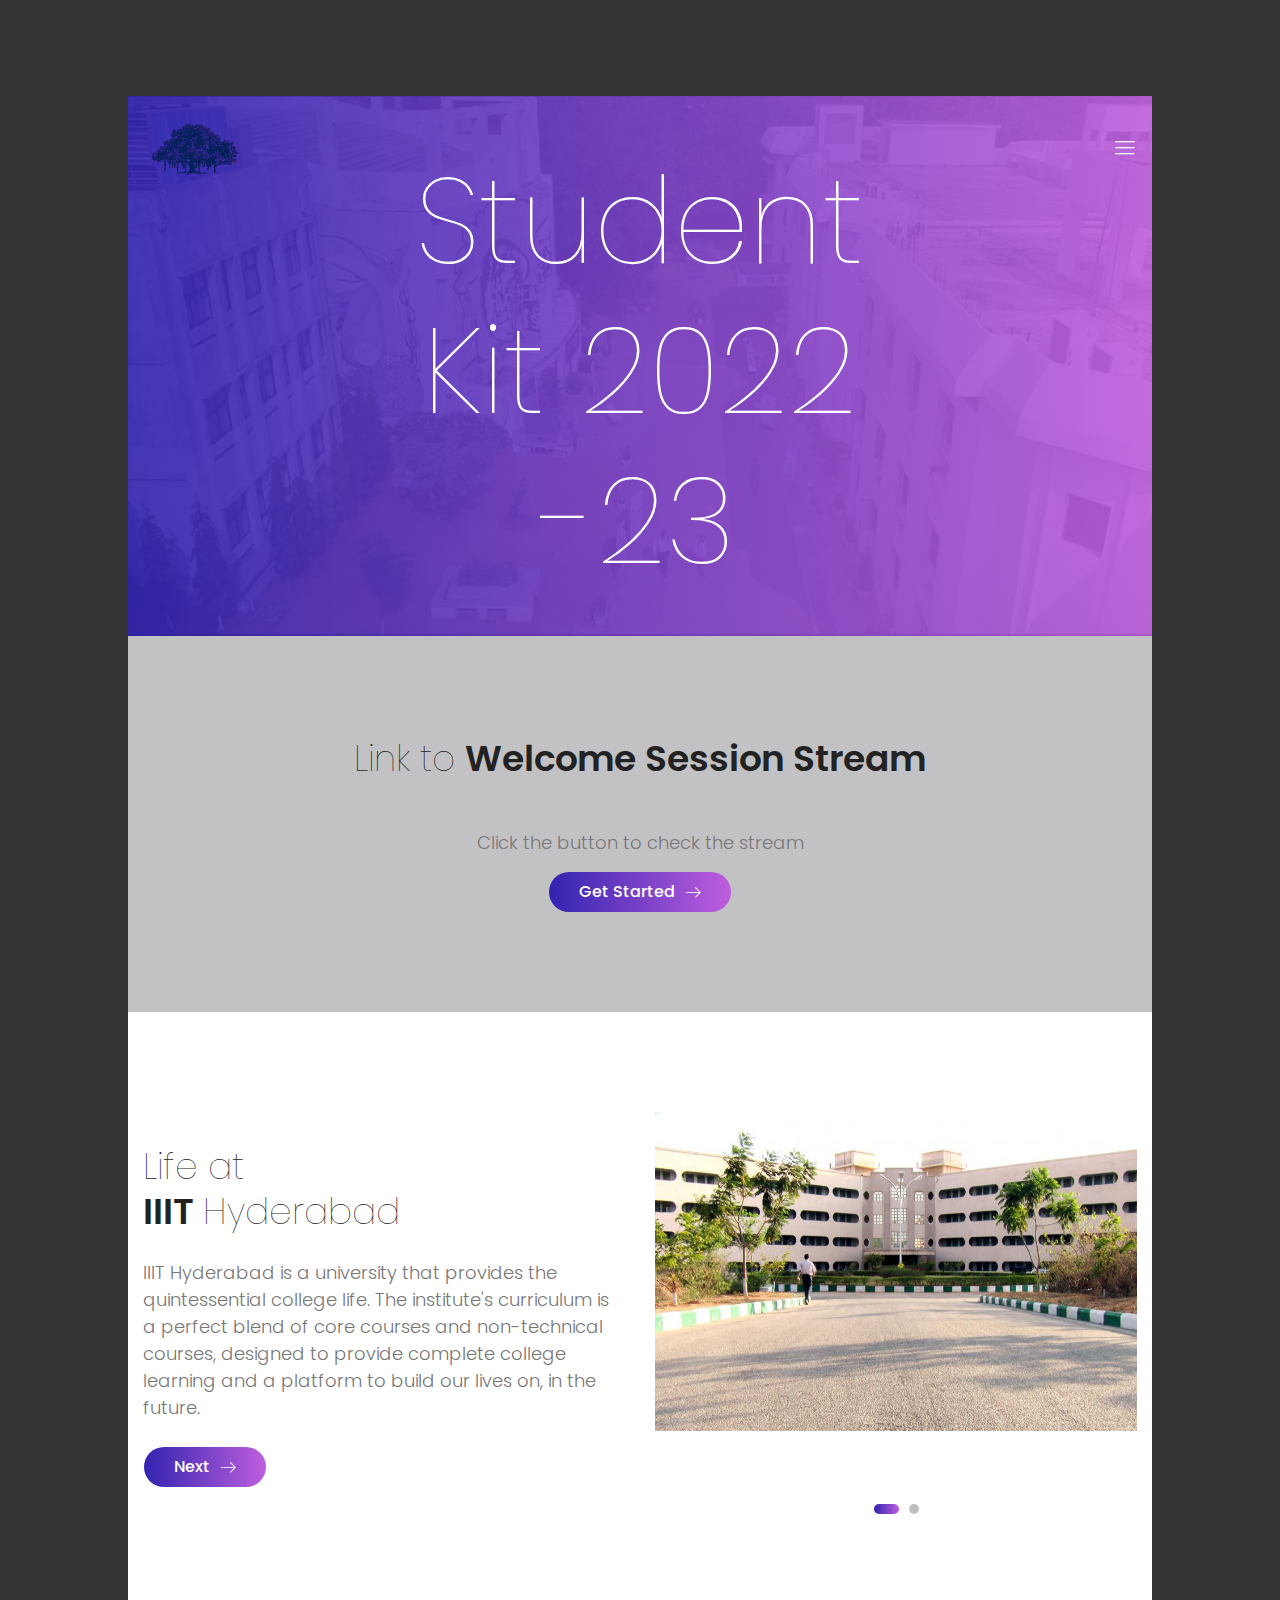
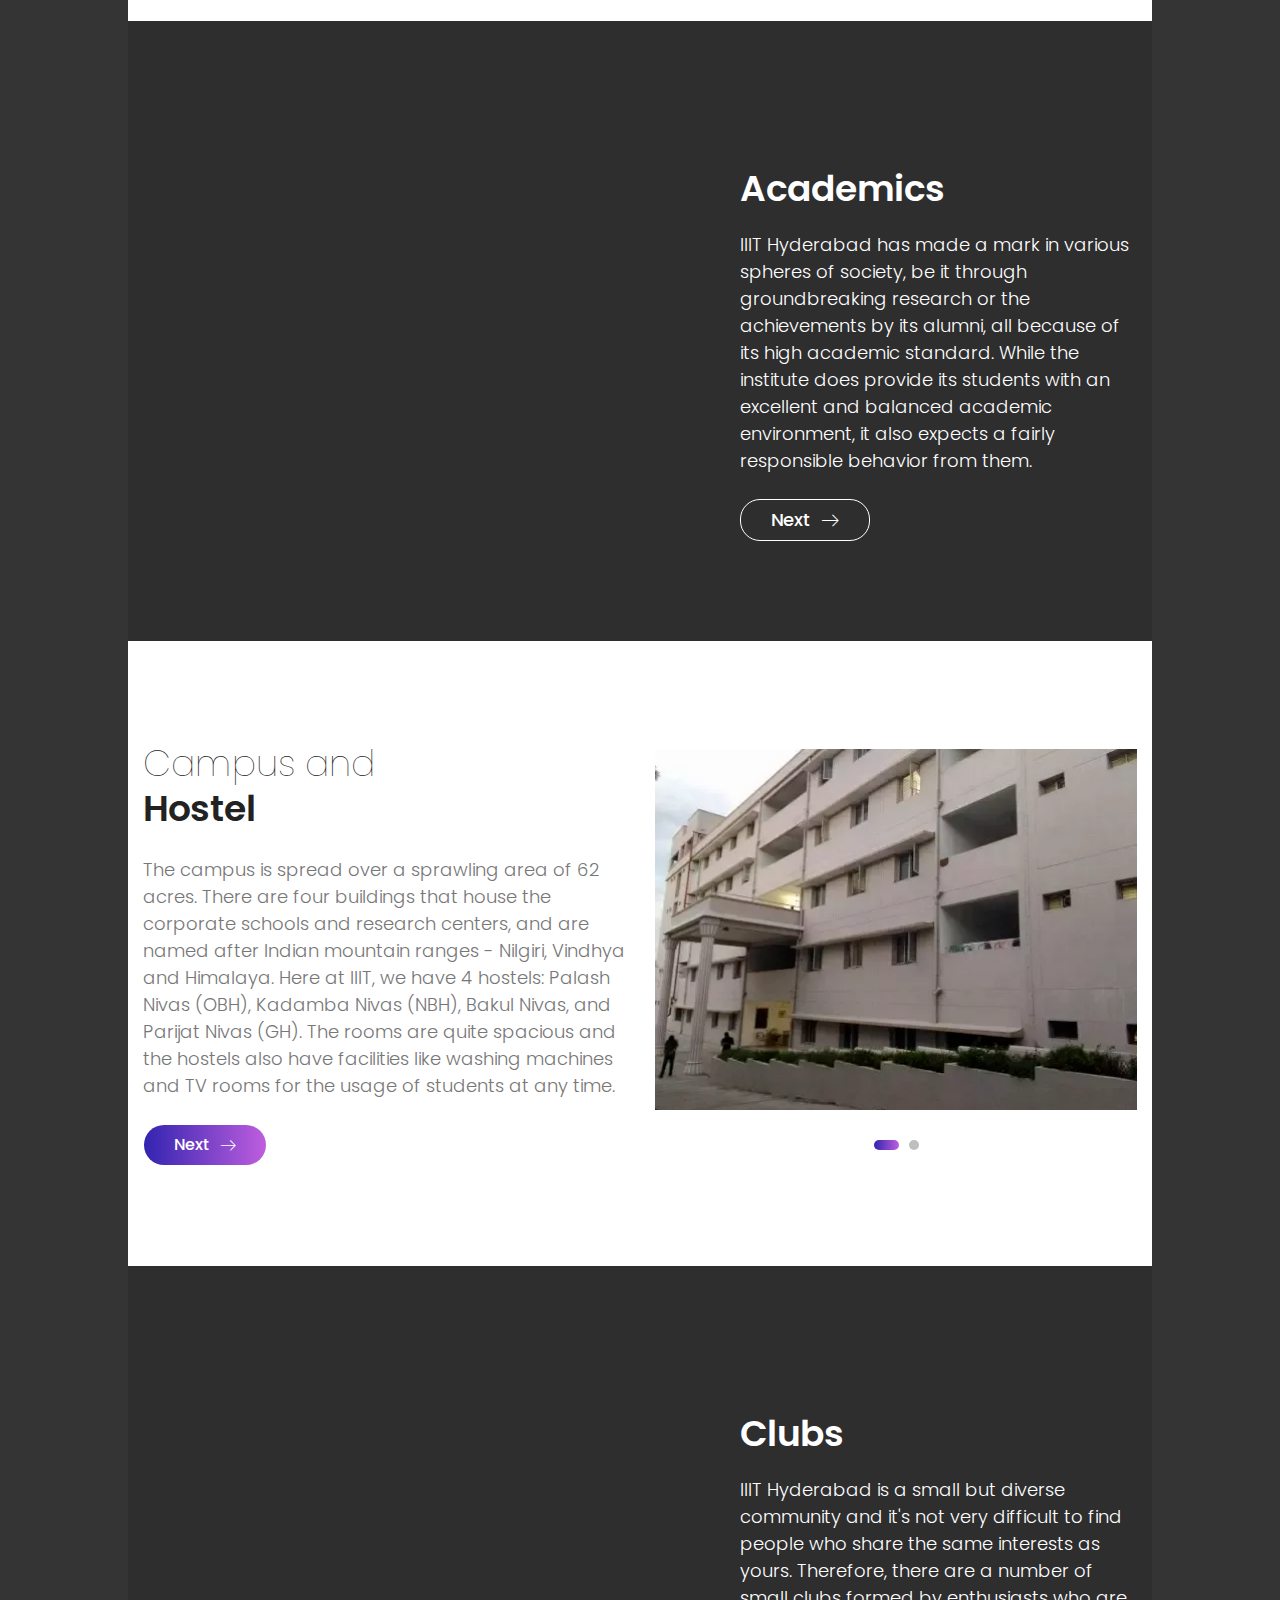
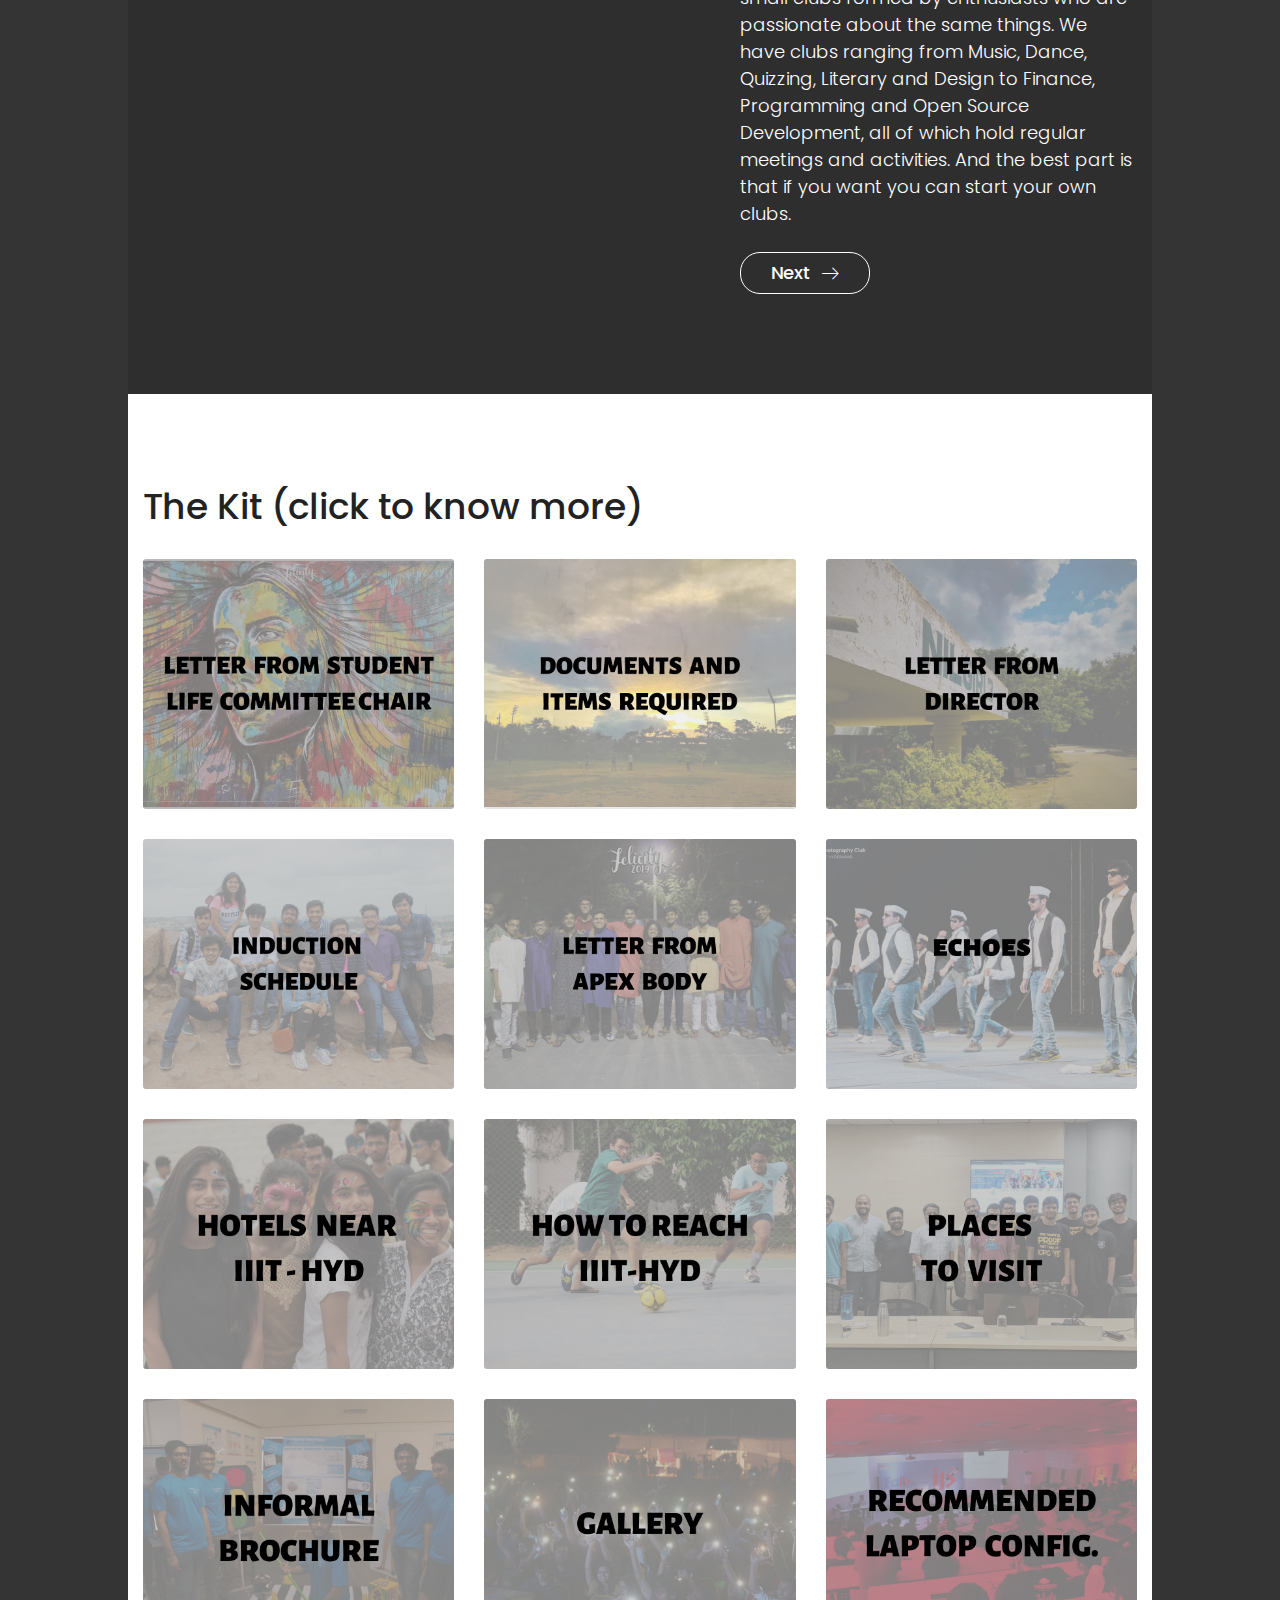
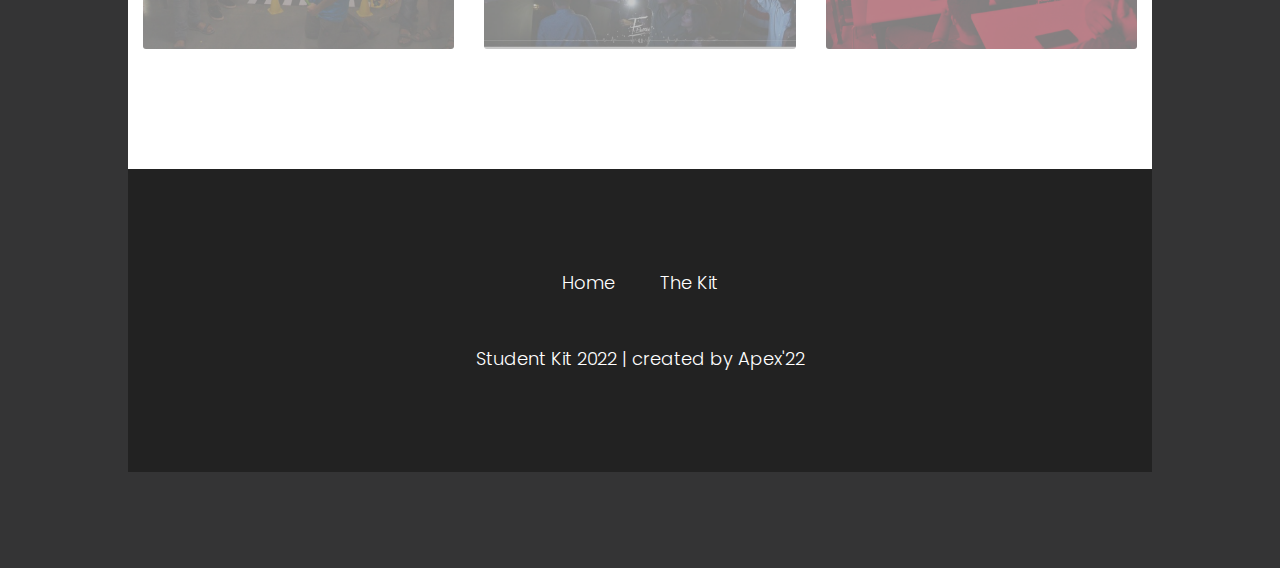
<file: index.html>
<!DOCTYPE html>
<html lang="zxx" class="no-js">
<head>
	<!-- Mobile Specific Meta -->
	<meta name="viewport" content="width=device-width, initial-scale=1, shrink-to-fit=no">
	<!-- Favicon-->
	<link rel="shortcut icon" href="img/fav.png">
	<!-- Author Meta -->
	<meta name="author" content="Colorlib">
	<!-- Meta Description -->
	<meta name="description" content="">
	<!-- Meta Keyword -->
	<meta name="keywords" content="">
	<!-- meta character set -->
	<meta charset="UTF-8">
	<!-- Site Title -->
	<title>Student Kit</title>

	<link href="https://fonts.googleapis.com/css?family=Poppins:100,300,500,600" rel="stylesheet">
		<!--
		CSS
		============================================= -->
		<link rel="stylesheet" href="css/linearicons.css">
		<link rel="stylesheet" href="css/owl.carousel.css">
		<link rel="stylesheet" href="css/font-awesome.min.css">
		<link rel="stylesheet" href="css/nice-select.css">
		<link rel="stylesheet" href="css/magnific-popup.css">
		<link rel="stylesheet" href="css/bootstrap.css">
		<link rel="stylesheet" href="css/main.css">
		<link rel="stylesheet" href="https://cdn.linearicons.com/free/1.0.0/icon-font.min.css">
	</head>
	<body>
		<div class="main-wrapper-first">
			<div class="hero-area relative">
				<header>
					<div class="container">
						<div class="header-wrap">
							<div class="header-top d-flex justify-content-between align-items-center">
								<div class="logo">
									<a href="index.html"><img src="img/iiit-logo.png" alt="" width="55%"></a>
								</div>
								<div class="main-menubar d-flex align-items-center">
									<nav class="hide">
										<a href="index.html">Home</a>
										<button type = "button" onclick = "smoothScroll(document.getElementById('shift'))">THE KIT</button>
									</nav>
									<div class="menu-bar"><span class="lnr lnr-menu"></span></div>
								</div>
							</div>
						</div>
					</div>
				</header>
				<div class="banner-area">
					<div class="overlay overlay-bg"></div>
					<div class="container">
						<div class="row height align-items-center justify-content-center">
							<div class="col-lg-7">
								<div class="banner-content text-center">
									<h1>Student Kit 2022 -23</h1>
									<br>
									<br>
								</div>
							</div>
						</div>
					</div>
				</div>
			</div>
		</div>
		
		<div class="main-wrapper">
				<section class="newsletter-area pt-100 pb-100">
						<div class="container">
							<div class="row justify-content-center align-items-center">
								<div class="text-center">
									<h3>Link to <span>Welcome Session Stream</span></h3>
									<div class="subcribe-form" id="mc_embed_signup">
										<p>Click the button to check the stream</p>
										<a href = "https://youtu.be/VV1bQqB5Z3U" target="_blank">
										<button class="primary-btn hover d-inline-flex align-items-center"><span class="mr-10">Get Started</span><span class="lnr lnr-arrow-right"></span></button></a>
										<div class="info"></div>
									</div>
								</div>
							</div>
						</div>
					</section>
			<!-- Start Feature Area -->
			<section class="featured-area pt-100 pb-100">
				<div class="container">
					<div class="row align-items-center">
						<div class="col-md-6">
							<div class="feature-left">
								<h2>
									Life at <br>
									<span>IIIT</span> Hyderabad
								</h2>
								<p>
									IIIT Hyderabad is a university that provides the quintessential college life. The institute's curriculum is a perfect blend of core courses and non-technical courses, designed to provide complete college learning and a platform to build our lives on, in the future.
								</p>
								<button class="hover primary-btn d-inline-flex align-items-center" onclick = "smoothScroll(document.getElementById('shift1'))"><span class="mr-10">Next</span><span class="lnr lnr-arrow-right"></span></button>
							</div>
						</div>
						<div class="col-md-6">
							<div class="feature-right active-feature-carousel">
								<div class="single-slider item">
									<img src="img/obh.jpg" alt="">
								</div>
								<div class="single-slider item">
									<img src="img/iiit-2.jpg" alt="">
								</div>
							</div>
						</div>
					</div>
				</div>
			</section>
			<!-- End Feature Area -->
			<!-- Start parallux Area -->
			<section class="parallux-area pt-100 pb-100 relative" data-parallax="scroll" data-image-src="img/academics-1.jpg">
				<div id="shift1"></div>
				<div class="overlay overlay-bg"></div>
				<div class="container">
					<div class="row justify-content-end">
						<div class="col-lg-5 col-md-6 col-sm-12">
							<h2>
								 <br>
								<span>Academics</span>
							</h2>
							<p>
								IIIT Hyderabad has made a mark in various spheres of society, be it through groundbreaking research or the achievements by its alumni, all because of its high academic standard. While the institute does provide its students with an excellent and balanced academic environment, it also expects a fairly responsible behavior from them.
							</p>
							<a onclick = "smoothScroll(document.getElementById('shift2'))" class="primary-btn d-inline-flex align-items-center"><span class="mr-10">Next</span><span class="lnr lnr-arrow-right"></span></a>
						</div>
					</div>
				</div>
			</section>
			<section class="featured-area pt-100 pb-100">
				<div id="shift2"></div>
				<div class="container">
					<div class="row align-items-center">
						<div class="col-md-6">
							<div class="feature-left">
								<h2>
									Campus and <br>
									<span>Hostel</span> 
								</h2>
								<p>
									The campus is spread over a sprawling area of 62 acres. There are four buildings that house the corporate schools and research centers, and are named after Indian mountain ranges - Nilgiri, Vindhya and Himalaya. Here at IIIT, we have 4 hostels: Palash Nivas (OBH), Kadamba Nivas (NBH), Bakul Nivas, and Parijat Nivas (GH). The rooms are quite spacious and the hostels also have facilities like washing machines and TV rooms for the usage of students at any time.
								</p>
								<button onclick = "smoothScroll(document.getElementById('shift3'))" class="primary-btn hover d-inline-flex align-items-center"><span class="mr-10">Next</span><span class="lnr lnr-arrow-right"></span></button>
							</div>
						</div>
						<div class="col-md-6">
							<div class="feature-right active-feature-carousel">
								<div class="single-slider item">
									<img src="img/iiit-b.png" alt="" width="30%">
								</div>
								<div class="single-slider item">
									<img src="img/hostel-1.jpg" alt="">
								</div>
							</div>
						</div>
					</div>
				</div>
			</section>
			<section class="parallux-area pt-100 pb-100 relative" data-parallax="scroll" data-image-src="img/clubs-1.jpg">
				<div id="shift3"></div>
				<div class="overlay overlay-bg"></div>
				<div class="container">
					<div class="row justify-content-end">
						<div class="col-lg-5 col-md-6 col-sm-12">
							<h2>
								 <br>
								<span>Clubs</span>
							</h2>
							<p>
								IIIT Hyderabad is a small but diverse community and it's not very difficult to find people who share the same interests as yours. Therefore, there are a number of small clubs formed by enthusiasts who are passionate about the same things. We have clubs ranging from Music, Dance, Quizzing, Literary and Design to Finance, Programming and Open Source Development, all of which hold regular meetings and activities. And the best part is that if you want you can start your own clubs.
							</p>
							<a onclick = "smoothScroll(document.getElementById('shift'))" class="primary-btn d-inline-flex align-items-center"><span class="mr-10">Next</span><span class="lnr lnr-arrow-right"></span></a>
						</div>
					</div>
				</div>
			</section>
			<!-- End parallax Area -->
			<!-- Start service Area -->
			<section class="service-area">
					<div id="shift"></div>
					<div class="container">
					<h1> The Kit (click to know more) </h1>
					<div class="row">
							<div class="col-md-4">
								<a href="./slc_letter.html">
									<div class="single-service" style="background: url(img/gallery/t1.png);">
										<div class="overlay overlay-content">
											<h4 class="text-uppercase">Letter from the Chair - Students Life Committee</h4>
											<p>
												The SLC is the head of all activites related to student life on campus. Have a look at what he has to say to you!
											</p>
										</div>
									</div>
								</a>
							</div>
						<div class="col-md-4">
							<a href="./documents_required.html">
								<div class="single-service" style="background: url(img/gallery/t2.png);">
								<div class="overlay overlay-content">
									<h4 class="text-uppercase">Documents and Items Required</h4>
									<p>
										All you need to bring to IIIT on your first visit.
									</p>
								</div>
							</div>
							</a>
						</div>
						<div class="col-md-4">
							<a href="./director_letter.html">
								<div class="single-service" style="background: url(img/gallery/t3.png);">
								<div class="overlay overlay-content">
									<h4 class="text-uppercase">Letter from Director</h4>
									<p>
										Here's what the Director has to say to you.
									</p>
								</div>
							</div>
							</a>
						</div>
						<div class="col-md-4">
							<a href="./induction_schedule.html">
								<div class="single-service" style="background: url(img/gallery/t4.png);">
								<div class="overlay overlay-content">
									<h4 class="text-uppercase">Induction Schedule</h4>
									<p>
										We've worked hard to build an exciting first few weeks for you.
									</p>
								</div>
							</div>
							</a>
						</div>
						<div class="col-md-4">
							<a href="./apex_letter.html">
								<div class="single-service" style="background: url(img/gallery/t5.png);">
								<div class="overlay overlay-content">
									<h4 class="text-uppercase">Letter from Apex Body</h4>
									<p>
										A hearty welcome from the Apex!
									</p>
								</div>
							</div>
							</a>
						</div>
						<div class="col-md-4">
							<a href="./echoes.html">
								<div class="single-service" style="background: url(img/gallery/t6.png);">
								<div class="overlay overlay-content">
									<h4 class="text-uppercase">Echoes</h4>
									<p>
										Experiences of students.
									</p>
								</div>
							</div>
							</a>
						</div>
						<div class="col-md-4">
							<a href="./hotels.html">
								<div class="single-service" style="background: url(img/gallery/t7.png);">
								<div class="overlay overlay-content p-4">
									<h4 class="text-uppercase">Hotels near IIIT-H</h4>
									<p>
										We understand that finding a place to stay is not always easy. Don't worry we're here to help.
									</p>
								</div>
							</div>
							</a>
						</div>
						<div class="col-md-4">
							<a href="./how_to_reach.html">
								<div class="single-service" style="background: url(img/gallery/t8.png);">
								<div class="overlay overlay-content">
									<h4 class="text-uppercase">How to reach IIIT-Hyd</h4>
									<p>
										We'll help you every step of the way.
									</p>
								</div>
							</div>
							</a>
						</div>
						<div class="col-md-4">
							<a href="./places_to_visit.html">
								<div class="single-service" style="background: url(img/gallery/t9.png);">
								<div class="overlay overlay-content">
									<h4 class="text-uppercase">Places to visit</h4>
									<p>
										Hyderabad is a fun place.
									</p>
								</div>
							</div>
							</a>
						</div>
						<div class="col-md-4">
							<a href="./informal_brochure.html">
								<div class="single-service" style="background: url(img/gallery/t10.png);">
								<div class="overlay overlay-content">
									<h4 class="text-uppercase">Informal Brochure</h4>
									<p>
										An informal introduction to our college.
									</p>
								</div>
							</div>
							</a>
						</div>
						<div class="col-md-4">
								<a href="./gallery.html">
									<div class="single-service" style="background: url(img/gallery/t11.png);">
								<div class="overlay overlay-content">
									<h4 class="text-uppercase">Gallery</h4>
									<p>
										Look at some your senior's memories.
									</p>
								</div>
							</div>
							</a>
						</div>
						<div class="col-md-4">
								<a href="./laptop_specs.html">
									<div class="single-service" style="background: url(img/gallery/t12.png);">
								<div class="overlay overlay-content">
									<h4 class="text-uppercase">Recommended Laptop Configuration</h4>
									<p>

									</p>
								</div>
							</div>
							</a>
						</div>
					</div>
				</div>
			</section>
			<!-- End service Area -->
			<!-- Start footer Area -->
			<footer class="footer-area relative">
				<div class="container">
					<div class="footer-content d-flex flex-column align-items-center">
						<div class="footer-menu">
							<a href="index.html">Home</a>
							<a href="index.html#shift">The Kit</a>

						</div>
						<div class="copy-right-text">Student Kit 2022 | created by Apex'22</div>					
					</div>
				</div>
			</footer>
			<!-- End footer Area -->
		</div>

		<script>
			window.smoothScroll = function(target) {
			var scrollContainer = target;
			do { //find scroll container
				scrollContainer = scrollContainer.parentNode;
				if (!scrollContainer) return;
				scrollContainer.scrollTop += 1;
			} while (scrollContainer.scrollTop == 0);

			var targetY = 0;
			do { //find the top of target relatively to the container
				if (target == scrollContainer) break;
				targetY += target.offsetTop;
			} while (target = target.offsetParent);

			scroll = function(c, a, b, i) {
				i++; if (i > 30) return;
				c.scrollTop = a + (b - a) /30 * i;
				setTimeout(function(){ scroll(c, a, b, i); }, 10);
			}
			// start scrolling
			scroll(scrollContainer, scrollContainer.scrollTop, targetY, 0);
		}
		</script>

		<script src="js/vendor/jquery-2.2.4.min.js"></script>
		<script src="https://cdnjs.cloudflare.com/ajax/libs/popper.js/1.11.0/umd/popper.min.js" integrity="sha384-b/U6ypiBEHpOf/4+1nzFpr53nxSS+GLCkfwBdFNTxtclqqenISfwAzpKaMNFNmj4" crossorigin="anonymous"></script>
		<script src="js/vendor/bootstrap.min.js"></script>
		<script src="js/jquery.ajaxchimp.min.js"></script>
		<script src="js/owl.carousel.min.js"></script>
		<script src="js/jquery.nice-select.min.js"></script>
		<script src="js/parallax.min.js"></script>
		<script src="js/jquery.magnific-popup.min.js"></script>
		<script src="js/main.js"></script>
	</body>
</html>
</file>
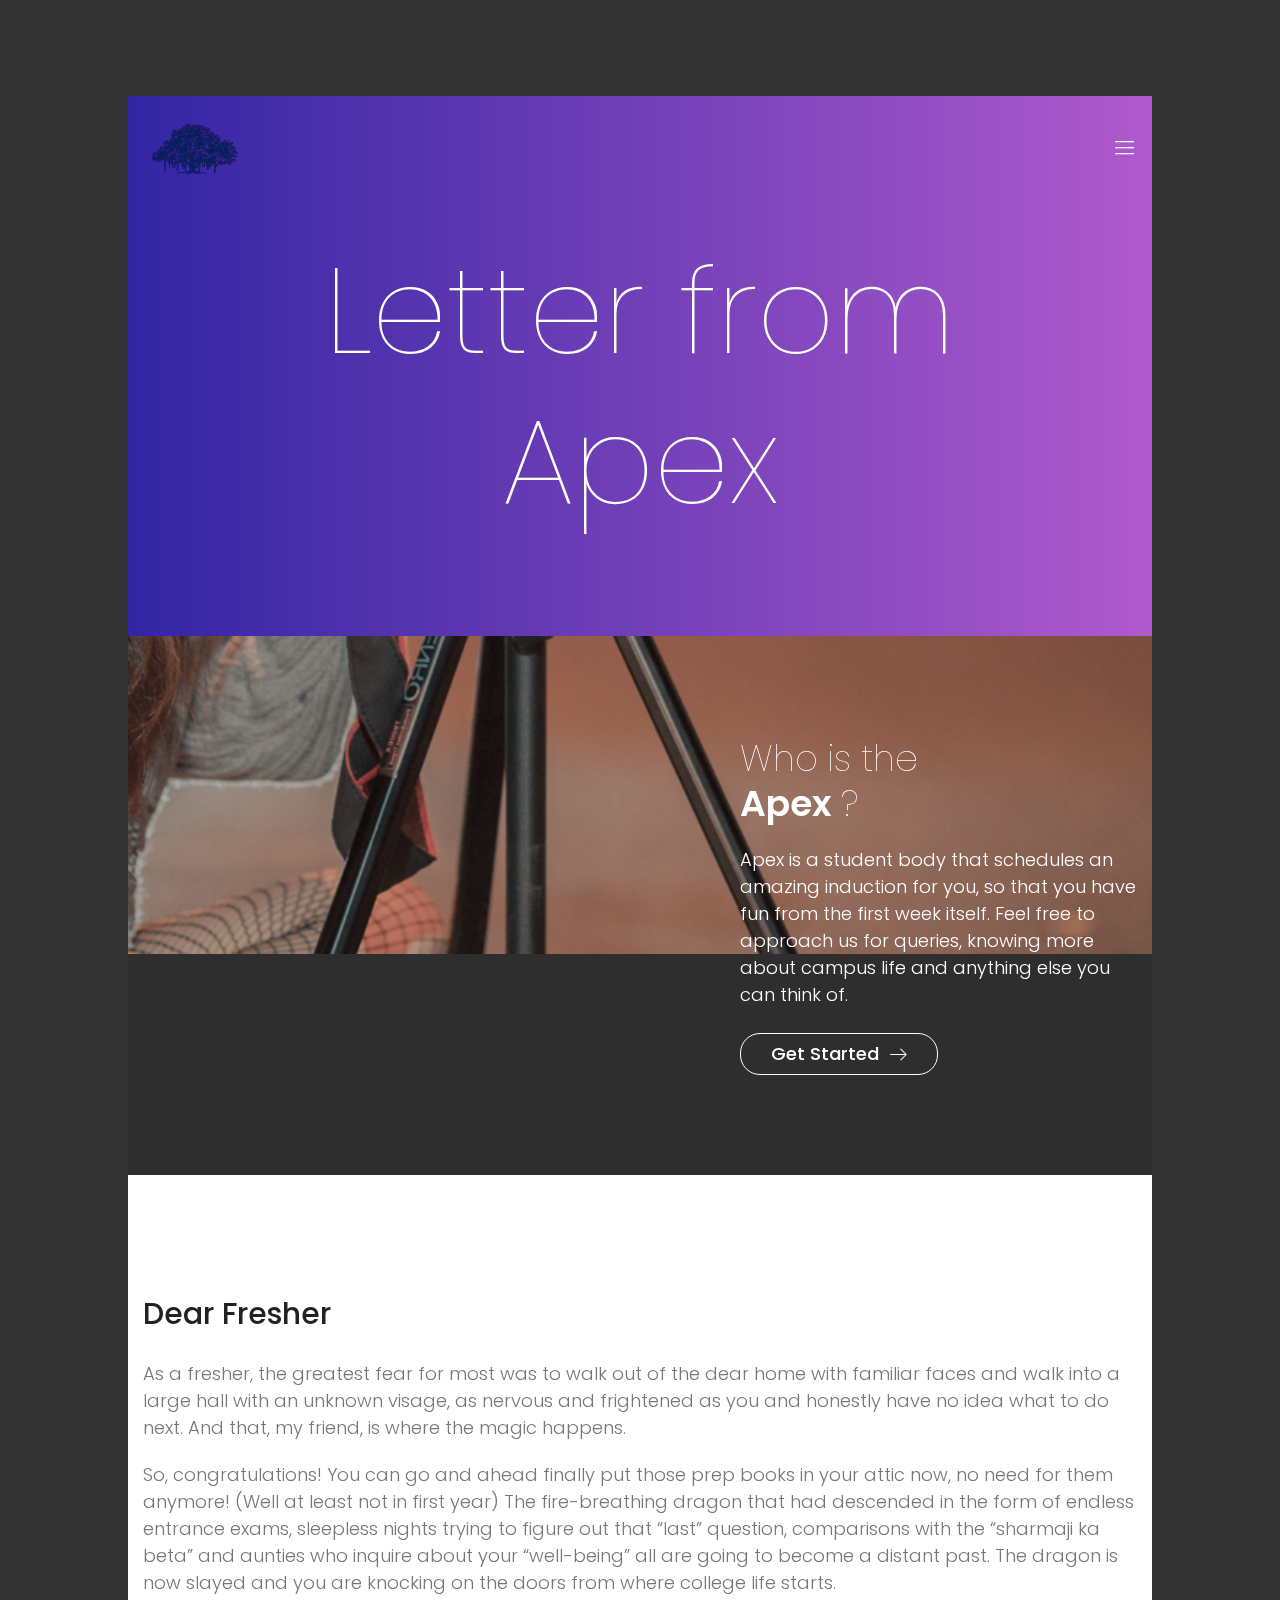
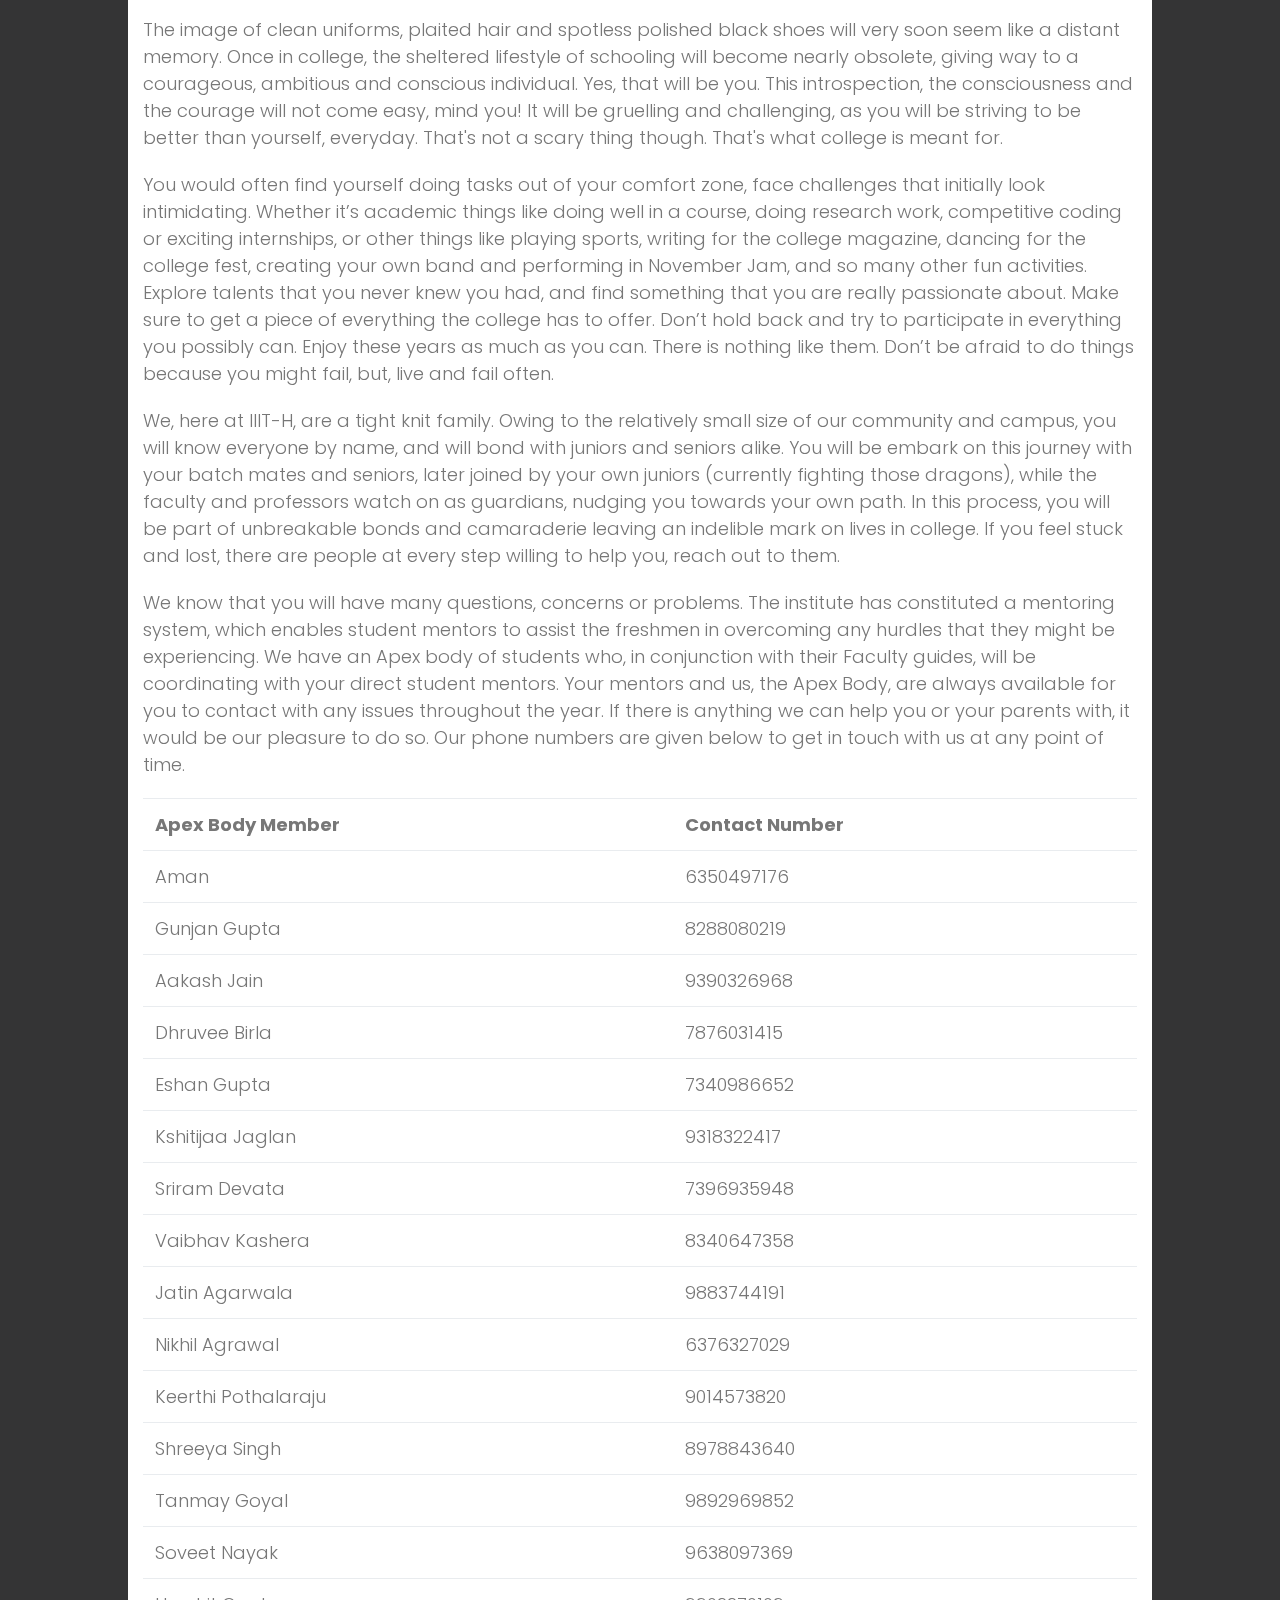
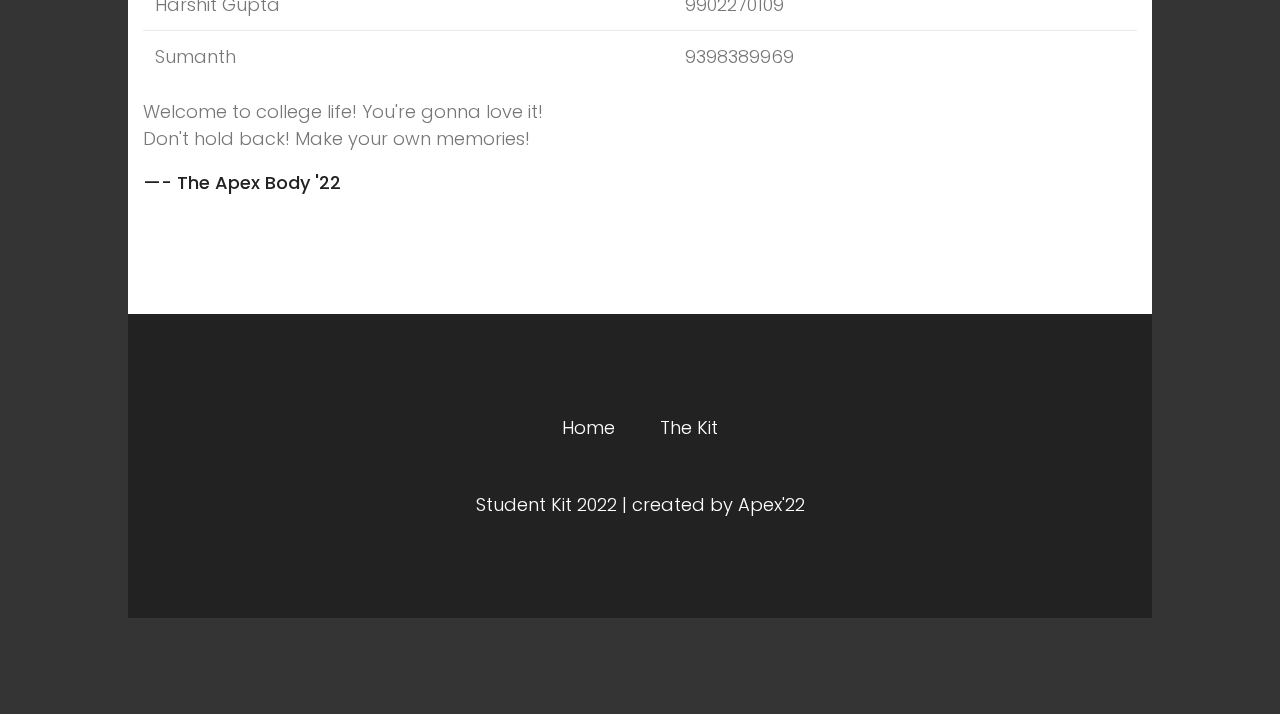
<file: apex_letter.html>
<!DOCTYPE html>
<html lang="zxx" class="no-js">
<head>
	<!-- Mobile Specific Meta -->
	<meta name="viewport" content="width=device-width, initial-scale=1, shrink-to-fit=no">
	<!-- Favicon-->
	<link rel="shortcut icon" href="img/fav.png">
	<!-- Author Meta -->
	<meta name="author" content="CodePixar">
	<!-- Meta Description -->
	<meta name="description" content="">
	<!-- Meta Keyword -->
	<meta name="keywords" content="">
	<!-- meta character set -->
	<meta charset="UTF-8">
	<!-- Site Title -->
	<title>Student Kit</title>

	<link href="https://fonts.googleapis.com/css?family=Poppins:100,300,500,600" rel="stylesheet">
		<!--
		CSS
		============================================= -->
		<link rel="stylesheet" href="css/linearicons.css">
		<link rel="stylesheet" href="css/owl.carousel.css">
		<link rel="stylesheet" href="css/font-awesome.min.css">
		<link rel="stylesheet" href="css/nice-select.css">
		<link rel="stylesheet" href="css/magnific-popup.css">
		<link rel="stylesheet" href="css/bootstrap.css">
		<link rel="stylesheet" href="css/main.css">
		<link rel="stylesheet" href="https://cdn.linearicons.com/free/1.0.0/icon-font.min.css">

	</head>
	<body>
		<div class="main-wrapper-first">
			<div class="hero-area genric-banner relative">
				<header>
					<div class="container">
						<div class="header-wrap">
							<div class="header-top d-flex justify-content-between align-items-center">
								<div class="logo">
									<a href="index.html"><img src="img/iiit-logo.png" alt="" width="55%"></a>
								</div>
								<div class="main-menubar d-flex align-items-center">
									<nav class="hide">
										<a href="index.html">Home</a>
										<a href="index.html#shift">THE KIT</a>

									</nav>
									<div class="menu-bar"><span class="lnr lnr-menu"></span></div>
								</div>
							</div>
						</div>
					</div>
				</header>
				<div class="banner-area">
					<div class="overlay overlay-bg"></div>
					<div class="container">
						<div class="row height align-items-center justify-content-center">
							<div class="col-lg-9">
								<div class="banner-content text-center">
									<!-- <h4 class="text-uppercase">your best partner</h4> -->
									<h1>Letter from Apex</h1>
									<!-- <a href="#" class="primary-btn d-inline-flex align-items-center"><span class="mr-10">Get Started</span><span class="lnr lnr-arrow-right"></span></a> -->
								</div>
							</div>
						</div>
					</div>
				</div>
			</div>
		</div>
		<div class="main-wrapper">
            <!-- Start parallux Area -->
            <section class="parallux-area pt-100 pb-100 relative" data-parallax="scroll" data-image-src="img/parallux-bg.jpg">
				<div class="overlay overlay-bg"></div>
				<div class="container">
					<div class="row justify-content-end">
						<div class="col-lg-5 col-md-6 col-sm-12">
							<h2>
								Who is the <br>
								<span>Apex</span> ?
							</h2>
							<p>
								Apex is a student body that schedules an amazing induction for you, so that you have fun from the first week itself. Feel free to approach us for queries, knowing more about campus life and anything else you can think of.
							</p>
							<a onclick = "smoothScroll(document.getElementById('shift'))" class="primary-btn d-inline-flex align-items-center"><span class="mr-10">Get Started</span><span class="lnr lnr-arrow-right"></span></a>
						</div>
					</div>
				</div>
			</section>

			<!-- End parallux Area -->
			<!-- About Generic Start -->
			<section class="about-generic-area">
				<div class="container border-top-generic">
					<div id="shift"></div>
					<div class="row">
						<div class="col-md-12">
							<div class="img-text">
								<!-- <img src="img/a.jpg" alt="" class="img-fluid float-left mr-20 mb-20"> -->
                                <h2>Dear Fresher</h2>
                                <br>
                                <p>As a fresher, the greatest fear for most was to walk out of the dear home with familiar faces and walk into a large hall with an unknown visage, as nervous and frightened as you and honestly have no idea what to do next. And that, my friend, is where the magic happens.</p>
                            
                                <p>So, congratulations! You can go and ahead finally put those prep books in your attic now, no need for them anymore! (Well at least not in first year) The fire-breathing dragon that had descended in the form of endless entrance exams, sleepless nights trying to figure out that “last” question, comparisons with the “sharmaji ka beta”  and aunties who inquire about your “well-being” all are going to become a distant past. The dragon is now slayed and you are knocking on the doors from where college life starts.</p>
                            
                                <p>The image of clean uniforms, plaited hair and spotless polished black shoes will very soon seem like a distant memory. Once in college, the sheltered lifestyle of schooling will become nearly obsolete, giving way to a courageous, ambitious and conscious individual. Yes, that will be you. This introspection, the consciousness and the courage will not come easy, mind you! It will be gruelling and challenging, as you will be striving to be better than yourself, everyday.  That's not a scary thing though. That's what college is meant for.</p>
                            
                                <p>You would often find yourself doing tasks out of your comfort zone, face challenges that initially look intimidating. Whether it’s academic things like doing well in a course, doing research work, competitive coding or exciting internships, or other things like playing sports, writing for the college magazine, dancing for the college fest, creating your own band and performing in November Jam, and so many other fun activities. Explore talents that you never knew you had, and find something that you are really passionate about. Make sure to get a piece of everything the college has to offer. Don’t hold back and try to participate in everything you possibly can. Enjoy these years as much as you can. There is nothing like them.  Don’t be afraid to do things because you might fail,  but, live and fail often.</p>
                            
                                <p>We, here at IIIT-H, are a tight knit family. Owing to the relatively small size of our community and campus, you will know everyone by name, and will bond with juniors and seniors alike. You will be embark on this journey with your batch mates and seniors, later joined by your own juniors (currently fighting those dragons), while the faculty and professors watch on as guardians, nudging you towards your own path. In this process, you will be part of unbreakable bonds and camaraderie leaving an indelible mark on lives in college. If you feel stuck and lost, there are people at every step willing to help you, reach out to them.</p>
                            
                                <p>We know that you will have many questions, concerns or problems. The institute has constituted a mentoring system, which enables student mentors to assist the freshmen in overcoming any hurdles that they might be experiencing. We have an Apex body of students who, in conjunction with their Faculty guides, will be coordinating with your direct student mentors. Your mentors and us, the Apex Body, are always available for you to contact with any issues throughout the year. If there is anything we can help you or your parents with, it would be our pleasure to do so. Our phone numbers are given below to get in touch with us at any point of time.</p>
                            
                            
                                    <table class="table" id="apex">
                                    <tr>
                                        <th>Apex Body Member</th>
                                        <th>Contact Number</th>
                                    </tr>
                                    <tr>
                                        <td>Aman</td>
                                        <td>6350497176</td>
                                    </tr>
                                    <tr>
                                        <td>Gunjan Gupta</td>
                                        <td>8288080219</td>
                                    </tr>
                                    <tr>
                                        <td>Aakash Jain</td>
                                        <td>9390326968</td>
                                    </tr>
                                    <tr>
                                        <td>Dhruvee Birla</td>
                                        <td>7876031415</td>
                                    </tr>
                                    <tr>
                                        <td>Eshan Gupta</td>
                                        <td>7340986652</td>
                                    </tr>
                                    <tr>
                                        <td>Kshitijaa Jaglan</td>
                                        <td>9318322417</td>
                                    </tr>
                                    <tr>
                                        <td>Sriram Devata</td>
                                        <td>7396935948</td>
                                    </tr>
									<tr>
                                        <td>Vaibhav Kashera</td>
                                        <td>8340647358</td>
                                    </tr>
									<tr>
                                        <td>Jatin Agarwala</td>
                                        <td>9883744191</td>
                                    </tr>
									<tr>
                                        <td>Nikhil Agrawal</td>
                                        <td>6376327029</td>
                                    </tr>
									<tr>
                                        <td>Keerthi Pothalaraju</td>
                                        <td>9014573820</td>
                                    </tr>
									<tr>
                                        <td>Shreeya Singh</td>
                                        <td>8978843640</td>
                                    </tr>
									<tr>
                                        <td>Tanmay Goyal</td>
                                        <td>9892969852</td>
                                    </tr>
									<tr>
                                        <td>Soveet Nayak</td>
                                        <td>9638097369</td>
                                    </tr>
									<tr>
                                        <td>Harshit Gupta</td>
                                        <td>9902270109</td>
                                    </tr>
									<tr>
                                        <td>Sumanth</td>
                                        <td>9398389969</td>
                                    </tr>                            
                                    </table>
                            
                                    <p>Welcome to college life! You're gonna love it!<br>
                                     Don't hold back! Make your own memories!<br>
                                    <h4> —- The Apex Body '22</h4>
                            
                            </div>
					</div>
				</div>
			</section>
			<!-- End Generic Start -->
			<!-- Start Contact Area -->
			<!-- End  Contact Area -->
			<!-- Start newsletter Area -->
			<!-- Start newsletter Area -->
			<!-- Start footer Area -->
			<footer class="footer-area relative">
				<div class="container">
					<div class="footer-content d-flex flex-column align-items-center">
						<div class="footer-menu">
							<a href="index.html">Home</a>
							<a href="index.html#shift">The Kit</a>

						</div>
						<!-- Link back to Colorlib can't be removed. Template is licensed under CC BY 3.0. -->
						<div class="copy-right-text">Student Kit 2022 | created by Apex'22</div>
						<!-- Link back to Colorlib can't be removed. Template is licensed under CC BY 3.0. -->
					</div>
				</div>
			</footer>
			<!-- End footer Area -->
		</div>
		<script src="js/vendor/jquery-2.2.4.min.js"></script>
		<script src="https://cdnjs.cloudflare.com/ajax/libs/popper.js/1.11.0/umd/popper.min.js" integrity="sha384-b/U6ypiBEHpOf/4+1nzFpr53nxSS+GLCkfwBdFNTxtclqqenISfwAzpKaMNFNmj4" crossorigin="anonymous"></script>
		<script src="js/vendor/bootstrap.min.js"></script>
		<script src="js/jquery.ajaxchimp.min.js"></script>
		<script src="js/owl.carousel.min.js"></script>
		<script src="js/jquery.nice-select.min.js"></script>
		<script src="js/parallax.min.js"></script>
		<script src="js/jquery.magnific-popup.min.js"></script>
		<script src="js/main.js"></script>
		<script>
				window.smoothScroll = function(target) {
				var scrollContainer = target;
				do { //find scroll container
					scrollContainer = scrollContainer.parentNode;
					if (!scrollContainer) return;
					scrollContainer.scrollTop += 1;
				} while (scrollContainer.scrollTop == 0);
	
				var targetY = 0;
				do { //find the top of target relatively to the container
					if (target == scrollContainer) break;
					targetY += target.offsetTop;
				} while (target = target.offsetParent);
	
				scroll = function(c, a, b, i) {
					i++; if (i > 30) return;
					c.scrollTop = a + (b - a) /30 * i;
					setTimeout(function(){ scroll(c, a, b, i); }, 10);
				}
				// start scrolling
				scroll(scrollContainer, scrollContainer.scrollTop, targetY, 0);
			}
			</script>
	</body>
</html>
</file>
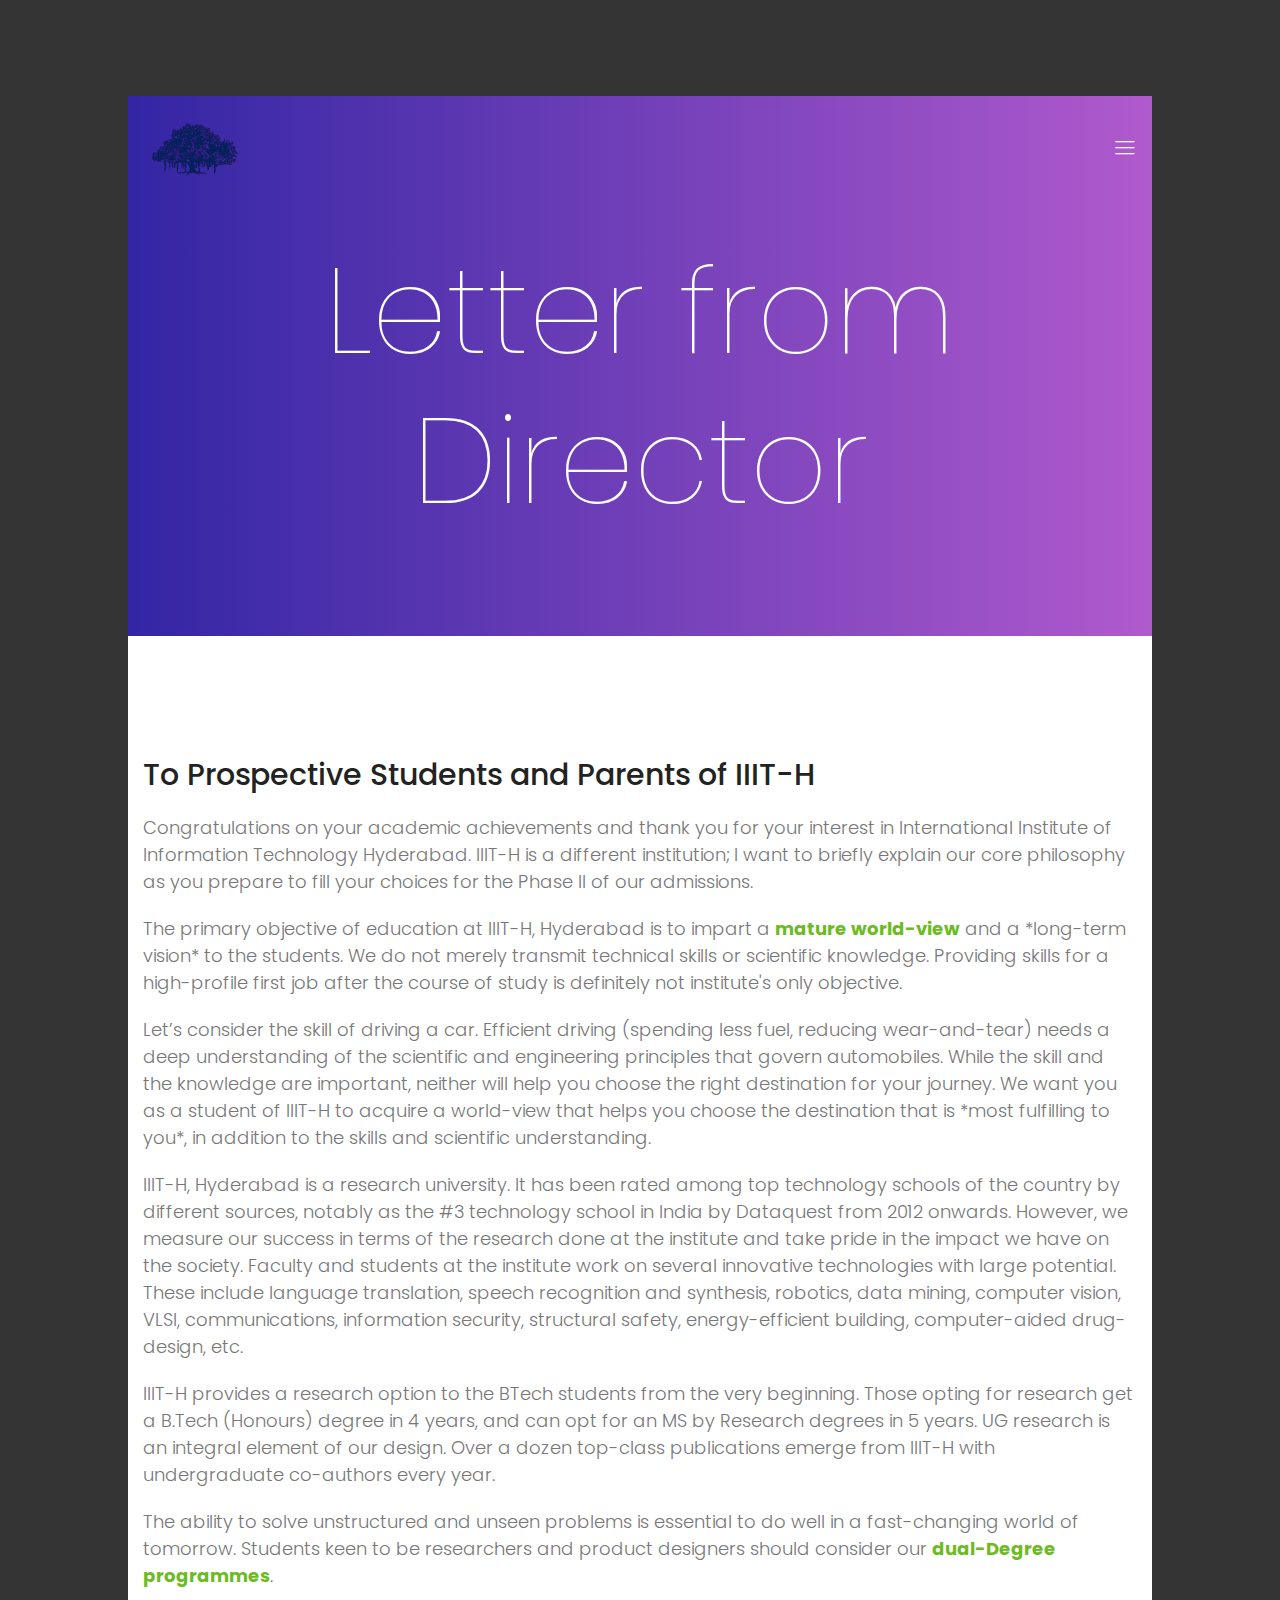
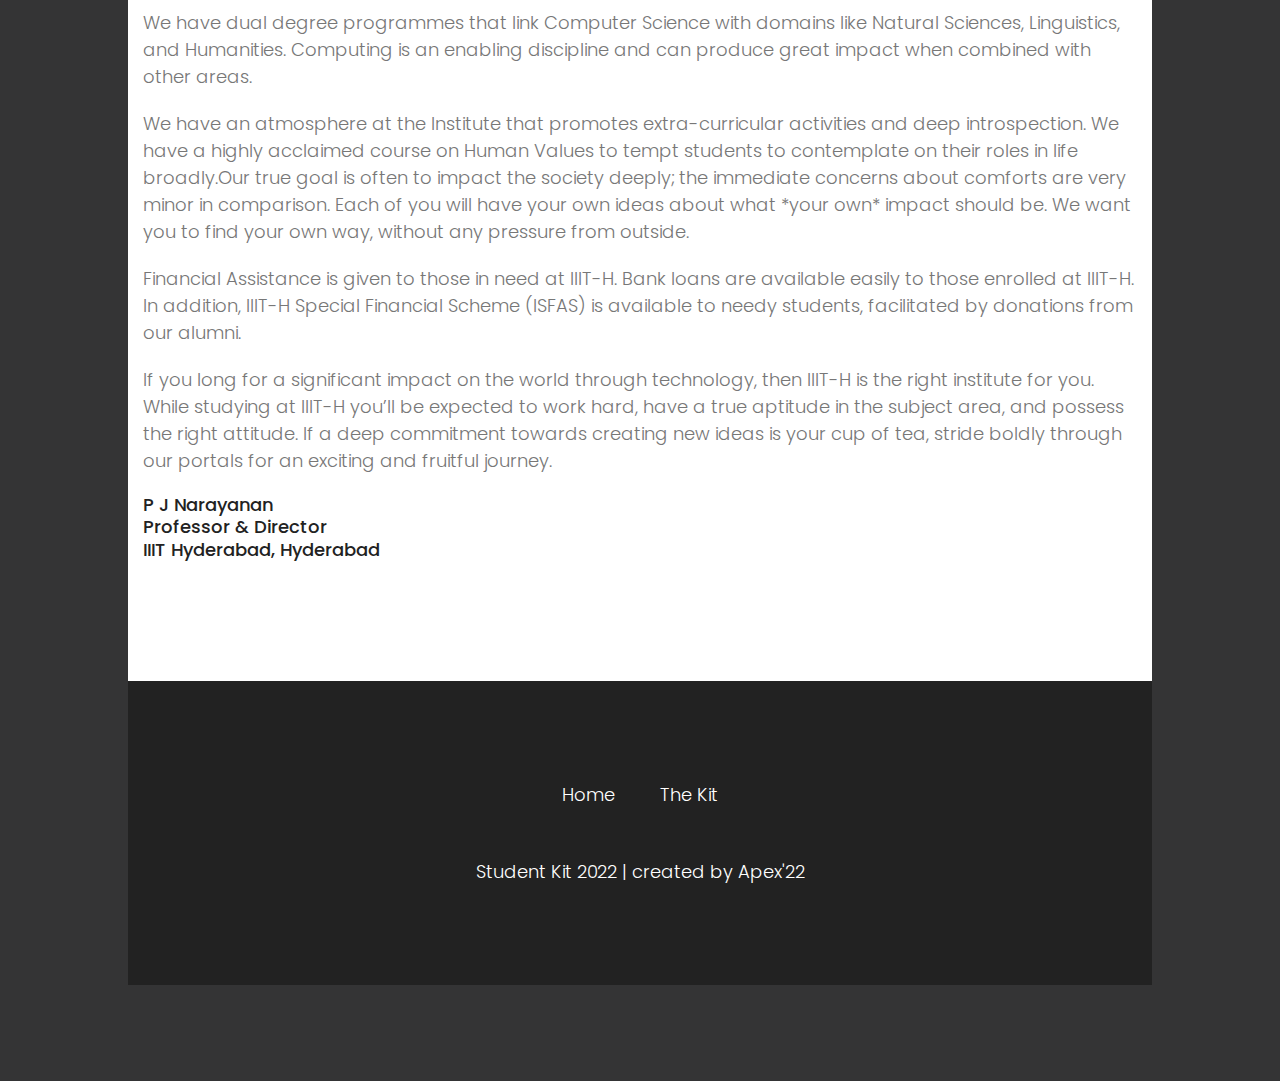
<file: director_letter.html>
<!DOCTYPE html>
<html lang="zxx" class="no-js">
<head>
	<!-- Mobile Specific Meta -->
	<meta name="viewport" content="width=device-width, initial-scale=1, shrink-to-fit=no">
	<!-- Favicon-->
	<link rel="shortcut icon" href="img/fav.png">
	<!-- Author Meta -->
	<meta name="author" content="CodePixar">
	<!-- Meta Description -->
	<meta name="description" content="">
	<!-- Meta Keyword -->
	<meta name="keywords" content="">
	<!-- meta character set -->
	<meta charset="UTF-8">
	<!-- Site Title -->
	<title>Student Kit</title>

	<link href="https://fonts.googleapis.com/css?family=Poppins:100,300,500,600" rel="stylesheet">
		<!--
		CSS
		============================================= -->
		<link rel="stylesheet" href="css/linearicons.css">
		<link rel="stylesheet" href="css/owl.carousel.css">
		<link rel="stylesheet" href="css/font-awesome.min.css">
		<link rel="stylesheet" href="css/nice-select.css">
		<link rel="stylesheet" href="css/magnific-popup.css">
		<link rel="stylesheet" href="css/bootstrap.css">
		<link rel="stylesheet" href="css/main.css">
		<link rel="stylesheet" href="https://cdn.linearicons.com/free/1.0.0/icon-font.min.css">

	</head>
	<body>
		<div class="main-wrapper-first">
			<div class="hero-area genric-banner relative">
				<header>
					<div class="container">
						<div class="header-wrap">
							<div class="header-top d-flex justify-content-between align-items-center">
								<div class="logo">
									<a href="index.html"><img src="img/iiit-logo.png" alt="" width="55%"></a>
								</div>
								<div class="main-menubar d-flex align-items-center">
									<nav class="hide">
										<a href="index.html">Home</a>
										<a href="index.html#shift">THE KIT</a>

									</nav>
									<div class="menu-bar"><span class="lnr lnr-menu"></span></div>
								</div>
							</div>
						</div>
					</div>
				</header>
				<div class="banner-area">
					<div class="overlay overlay-bg"></div>
					<div class="container">
						<div class="row height align-items-center justify-content-center">
							<div class="col-lg-9">
								<div class="banner-content text-center">
									<!-- <h4 class="text-uppercase">your best partner</h4> -->
									<h1>Letter from Director</h1>
									<!-- <a href="#" class="primary-btn d-inline-flex align-items-center"><span class="mr-10">Get Started</span><span class="lnr lnr-arrow-right"></span></a> -->
								</div>
							</div>
						</div>
					</div>
				</div>
			</div>
		</div>
		<div class="main-wrapper">
			<!-- Start parallux Area -->
			<!-- End parallux Area -->
			<!-- About Generic Start -->
			<section class="about-generic-area">
				<div class="container border-top-generic">
					<div class="row">
						<div class="col-md-12">
							<div class="img-text">
								<!-- <img src="img/a.jpg" alt="" class="img-fluid float-left mr-20 mb-20"> -->
                                <h2>To Prospective Students and Parents of IIIT-H</h2>
                                <p></p>
                                <p>Congratulations on your academic achievements and thank you for your interest in International Institute of Information Technology Hyderabad. IIIT-H is a different institution; I want to briefly explain our core philosophy as you prepare to fill your choices for the Phase II of our admissions.</p>
                                <p>The primary objective of education at IIIT-H, Hyderabad is to impart a <b style="font-weight: bold;">mature world-view</b> and a *long-term vision* to the students.  We do not merely transmit technical skills or scientific knowledge. Providing skills for a high-profile first job after the course of study is definitely not institute's only objective.</p>
                                <p>Let’s consider the skill of driving a car. Efficient driving (spending less fuel, reducing wear-and-tear) needs a deep understanding of the scientific and engineering principles that govern automobiles. While the skill and the knowledge are important, neither will help you choose the right destination for your journey. We want you as a student of IIIT-H to acquire a world-view that helps you choose the destination that is *most fulfilling to you*, in addition to the skills and scientific understanding.</p>
                                <p>IIIT-H, Hyderabad is a research university. It has been rated among top technology schools of the country by different sources, notably as the #3 technology school in India by Dataquest from 2012 onwards. However, we measure our success in terms of the research done at the institute and take pride in the impact we have on the society. Faculty and students at the institute work on several innovative technologies with large potential. These include language translation, speech recognition and synthesis, robotics, data mining, computer vision, VLSI, communications, information security, structural safety, energy-efficient building, computer-aided drug-design, etc.</p>
                                <p>IIIT-H provides a research option to the BTech students from the very beginning. Those opting for research get a B.Tech (Honours) degree in 4 years, and can opt for an MS by Research degrees in 5 years. UG research is an integral element of our design. Over a dozen top-class publications emerge from IIIT-H with undergraduate co-authors every year.</p>
                                <p>The ability to solve unstructured and unseen problems is essential to do well in a fast-changing world of tomorrow.  Students keen to be researchers and product designers should consider our <b style="font-weight: bold;">dual-Degree programmes</b>.</p>		
                                        <p>We have dual degree programmes that link Computer Science with domains like Natural Sciences, Linguistics, and Humanities. Computing is an enabling discipline and can produce great impact when combined with other areas.</p>
                                <p>We have an atmosphere at the Institute that promotes extra-curricular activities and deep introspection. We have a highly acclaimed course on Human Values to tempt students to contemplate on their roles in life broadly.Our true goal is often to impact the society deeply; the immediate concerns about comforts are very minor in comparison. Each of you will have your own ideas about what *your own* impact should be. We want you to find your own way, without any pressure from outside.</p>
                                <p>Financial Assistance is given to those in need at IIIT-H. Bank loans are available easily to those enrolled at IIIT-H. In addition, IIIT-H Special Financial Scheme (ISFAS) is available to needy students, facilitated by donations from our alumni.</p>
                        
                                <p>If you long for a significant impact on the world through technology, then IIIT-H is the right institute for you. While studying at IIIT-H you’ll be expected to work hard, have a true aptitude in the subject area, and possess the right attitude. If a deep commitment towards creating new ideas is your cup of tea, stride boldly through our portals for an exciting and fruitful journey.</p>
                        
                                <h4>P J Narayanan</h4>
                                <h4>Professor & Director</h4>
                                <h4>IIIT Hyderabad, Hyderabad</h4>
                            </div>
					</div>
				</div>
			</section>
			<!-- End Generic Start -->
			<!-- Start Contact Area -->
			<!-- End  Contact Area -->
			<!-- Start newsletter Area -->
			<!-- Start newsletter Area -->
			<!-- Start footer Area -->
			<footer class="footer-area relative">
				<div class="container">
					<div class="footer-content d-flex flex-column align-items-center">
						<div class="footer-menu">
							<a href="index.html">Home</a>
							<a href="index.html#shift">The Kit</a>

						</div>
						<!-- Link back to Colorlib can't be removed. Template is licensed under CC BY 3.0. -->
						<div class="copy-right-text">Student Kit 2022 | created by Apex'22</div>
						<!-- Link back to Colorlib can't be removed. Template is licensed under CC BY 3.0. -->
					</div>
				</div>
			</footer>
			<!-- End footer Area -->
		</div>
		<script src="js/vendor/jquery-2.2.4.min.js"></script>
		<script src="https://cdnjs.cloudflare.com/ajax/libs/popper.js/1.11.0/umd/popper.min.js" integrity="sha384-b/U6ypiBEHpOf/4+1nzFpr53nxSS+GLCkfwBdFNTxtclqqenISfwAzpKaMNFNmj4" crossorigin="anonymous"></script>
		<script src="js/vendor/bootstrap.min.js"></script>
		<script src="js/jquery.ajaxchimp.min.js"></script>
		<script src="js/owl.carousel.min.js"></script>
		<script src="js/jquery.nice-select.min.js"></script>
		<script src="js/parallax.min.js"></script>
		<script src="js/jquery.magnific-popup.min.js"></script>
		<script src="js/main.js"></script>
	</body>
</html>
</file>
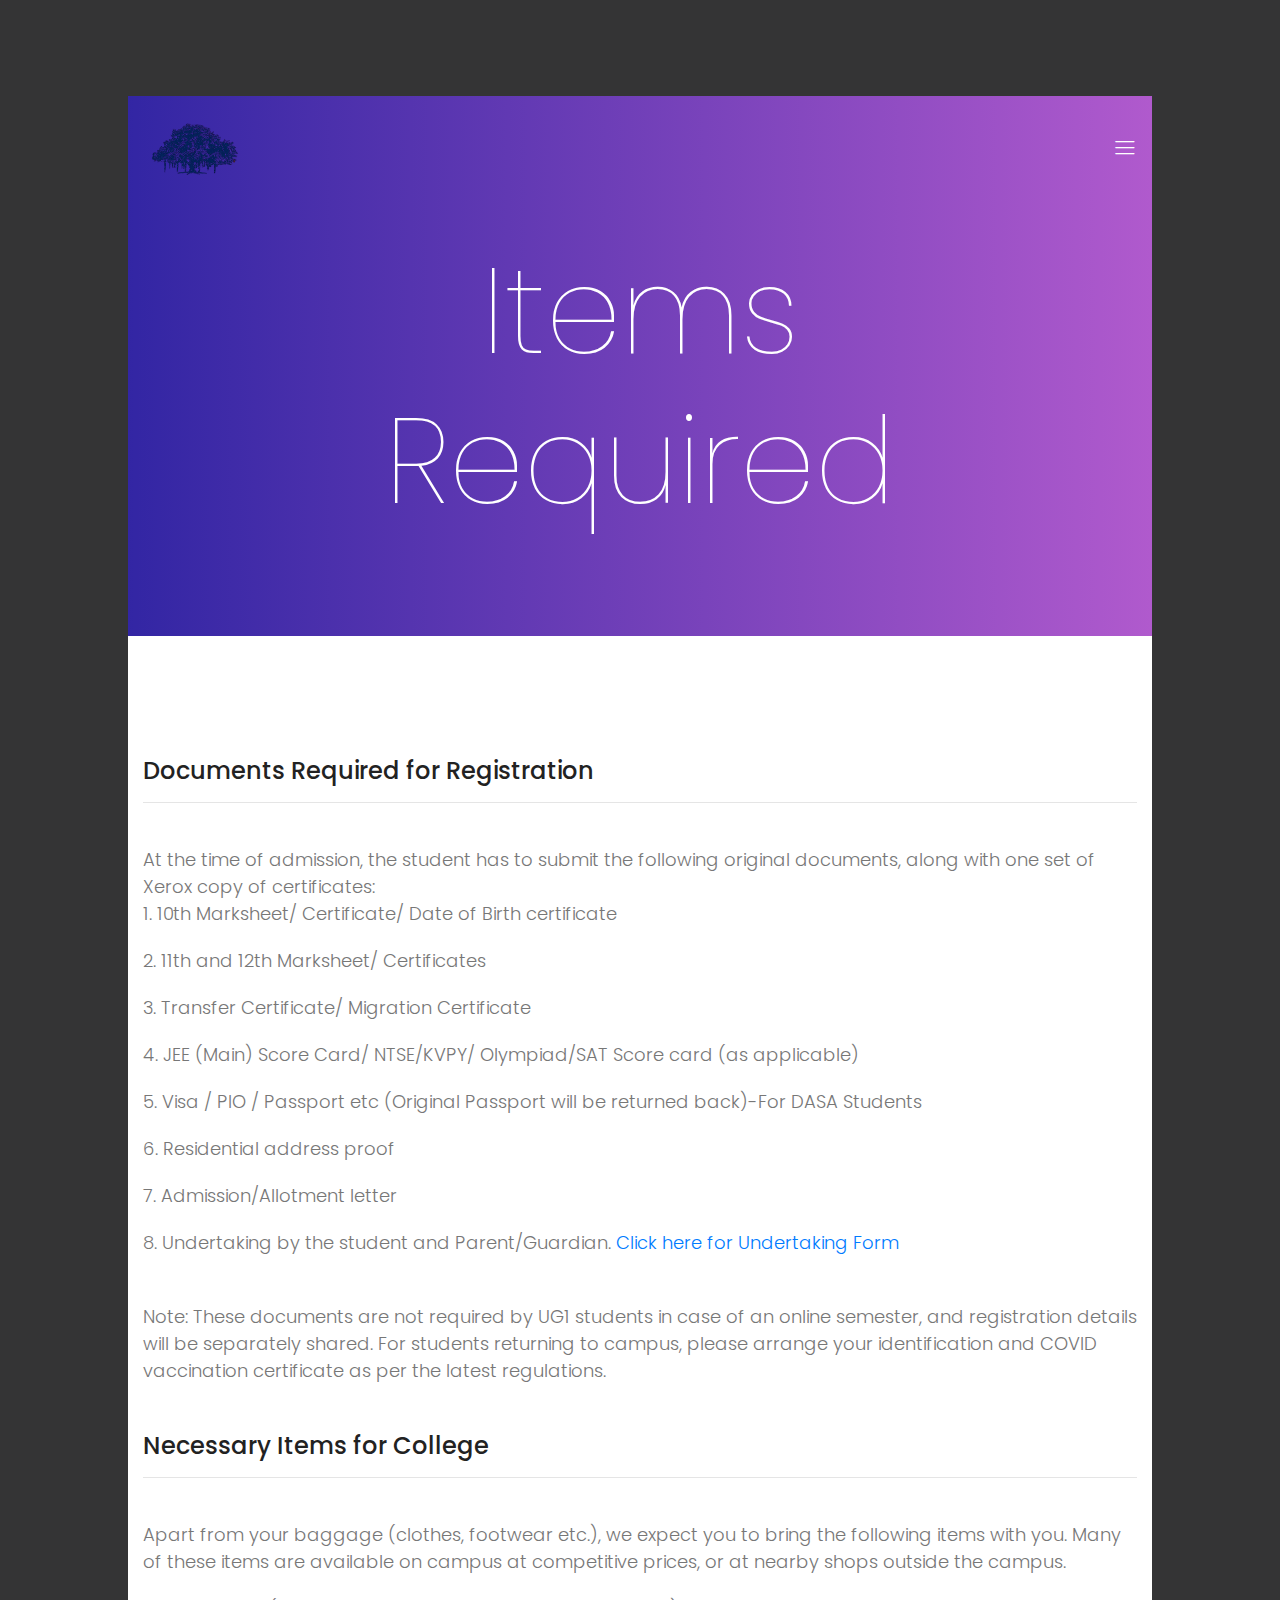
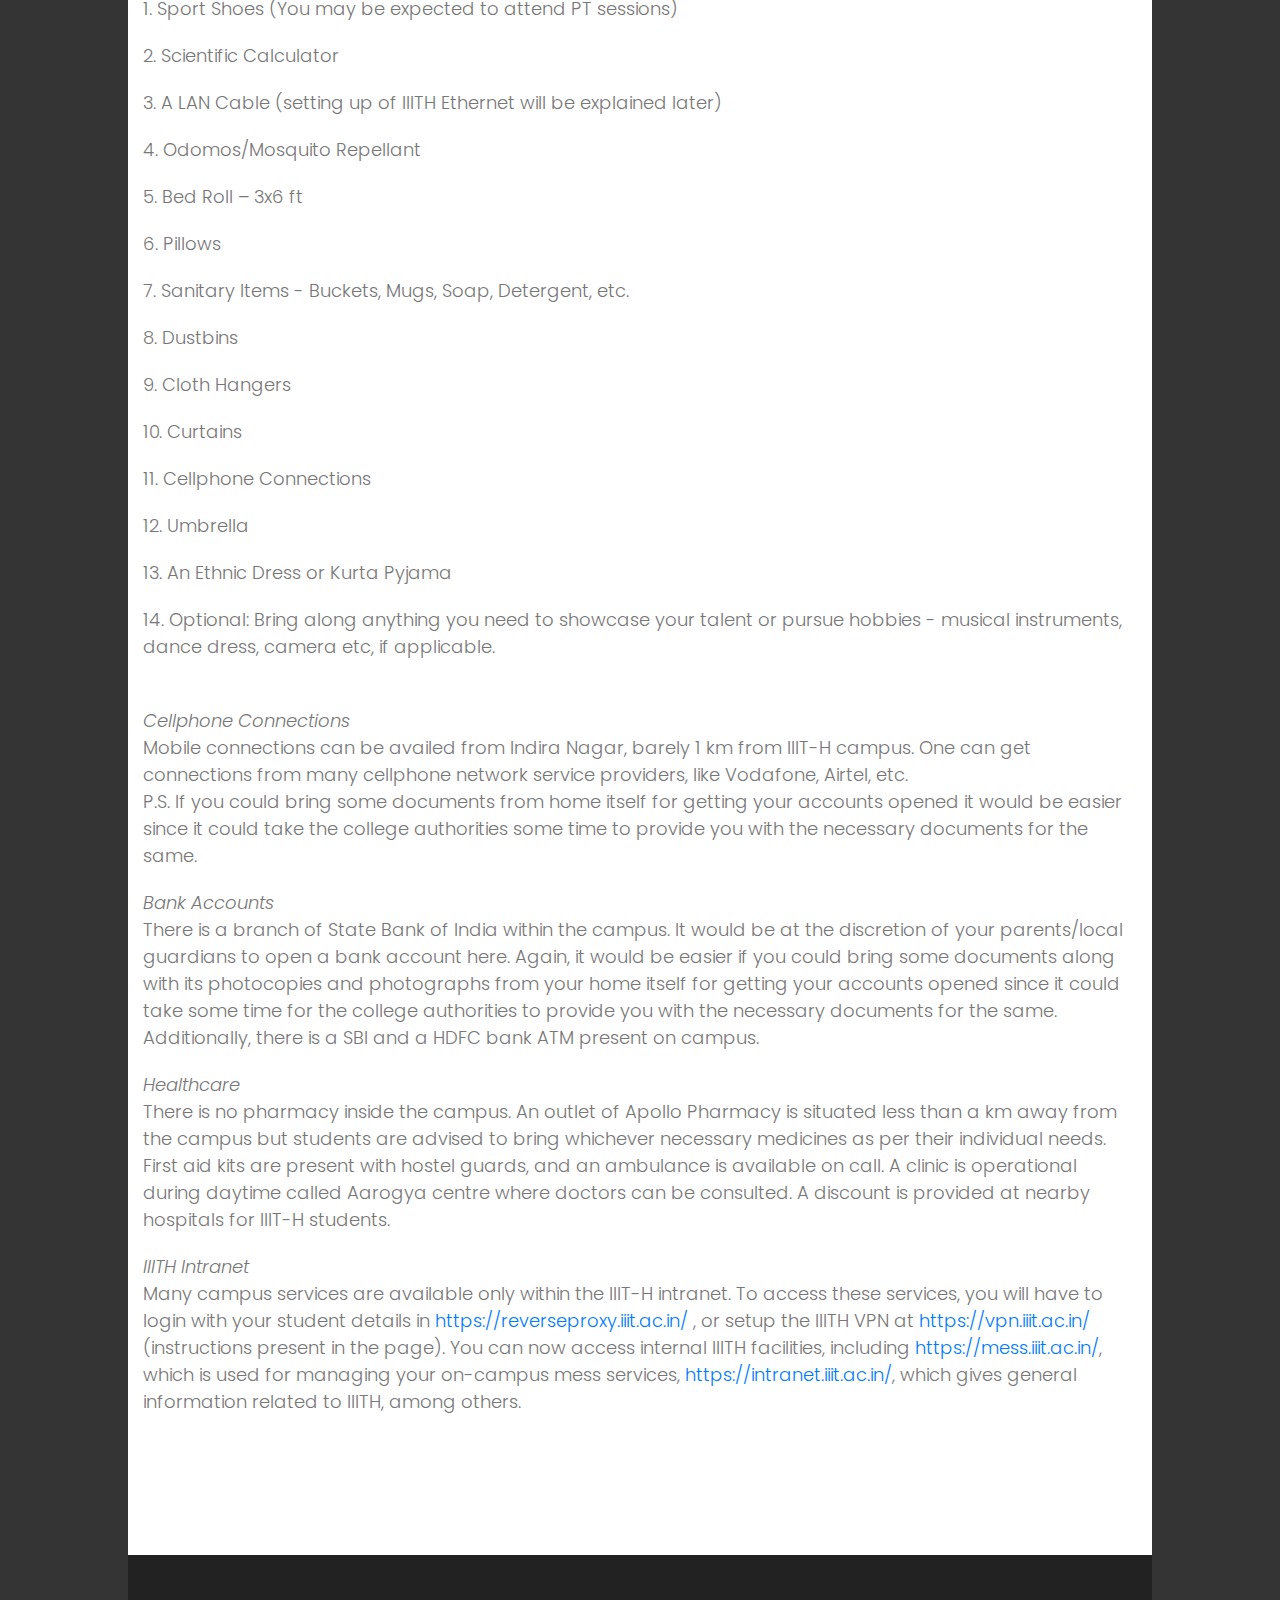
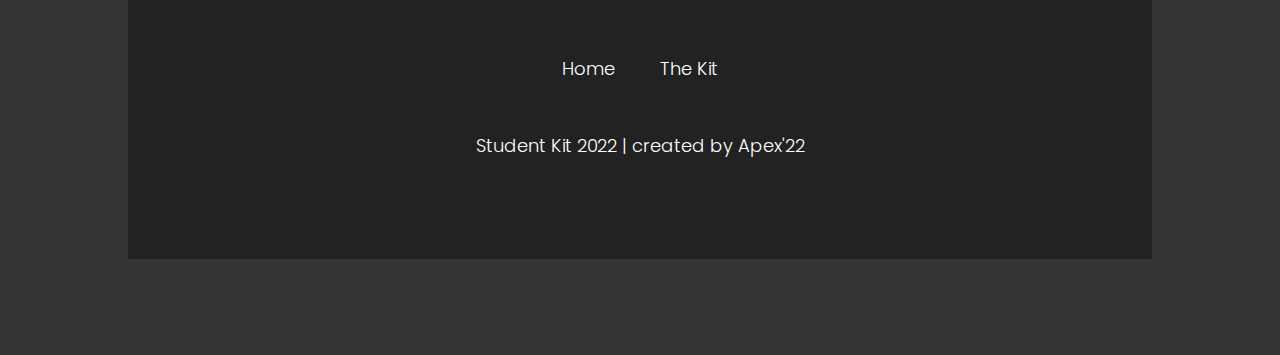
<file: documents_required.html>
<!DOCTYPE html>
<html lang="zxx" class="no-js">
<head>
	<!-- Mobile Specific Meta -->
	<meta name="viewport" content="width=device-width, initial-scale=1, shrink-to-fit=no">
	<!-- Favicon-->
	<link rel="shortcut icon" href="img/fav.png">
	<!-- Author Meta -->
	<meta name="author" content="CodePixar">
	<!-- Meta Description -->
	<meta name="description" content="">
	<!-- Meta Keyword -->
	<meta name="keywords" content="">
	<!-- meta character set -->
	<meta charset="UTF-8">
	<!-- Site Title -->
	<title>Student Kit</title>

	<link href="https://fonts.googleapis.com/css?family=Poppins:100,300,500,600" rel="stylesheet">
		<!--
		CSS
		============================================= -->
		<link rel="stylesheet" href="css/linearicons.css">
		<link rel="stylesheet" href="css/owl.carousel.css">
		<link rel="stylesheet" href="css/font-awesome.min.css">
		<link rel="stylesheet" href="css/nice-select.css">
		<link rel="stylesheet" href="css/magnific-popup.css">
		<link rel="stylesheet" href="css/bootstrap.css">
		<link rel="stylesheet" href="css/main.css">
		<link rel="stylesheet" href="https://cdn.linearicons.com/free/1.0.0/icon-font.min.css">

	</head>
	<body>
		<div class="main-wrapper-first">
			<div class="hero-area genric-banner relative">
				<header>
					<div class="container">
						<div class="header-wrap">
							<div class="header-top d-flex justify-content-between align-items-center">
								<div class="logo">
									<a href="index.html"><img src="img/iiit-logo.png" alt="" width="55%"></a>
								</div>
								<div class="main-menubar d-flex align-items-center">
									<nav class="hide">
										<a href="index.html">Home</a>
										<a href="index.html#shift">THE KIT</a>

									</nav>
									<div class="menu-bar"><span class="lnr lnr-menu"></span></div>
								</div>
							</div>
						</div>
					</div>
				</header>
				<div class="banner-area">
					<div class="overlay overlay-bg"></div>
					<div class="container">
						<div class="row height align-items-center justify-content-center">
							<div class="col-lg-9">
								<div class="banner-content text-center">
									<!-- <h4 class="text-uppercase">your best partner</h4> -->
									<h1>Items Required</h1>
									<!-- <a href="#" class="primary-btn d-inline-flex align-items-center"><span class="mr-10">Get Started</span><span class="lnr lnr-arrow-right"></span></a> -->
								</div>
							</div>
						</div>
					</div>
				</div>
			</div>
		</div>
		<div class="main-wrapper">
			<!-- About Generic Start -->
			<section class="about-generic-area">
				<div class="container border-top-generic">
					<h3 class="about-title mb-0">Documents Required for Registration</h3>
					<hr>
					<div class="row">
						<div class="col-md-12">
							<div class="img-text">
									<br>
									At the time of admission, the student has to submit the following original documents, along with one set of Xerox copy of certificates:</em>
									<br>
									<p>1. 10th Marksheet/ Certificate/ Date of Birth certificate</p>
									<p>2. 11th and 12th Marksheet/ Certificates</p>
									<p>3. Transfer Certificate/ Migration Certificate</p>
									<p>4. JEE (Main) Score Card/ NTSE/KVPY/ Olympiad/SAT Score card (as applicable)</p>
									<p>5. Visa / PIO / Passport etc (Original Passport will be returned back)-For DASA Students</p>
									<p>6. Residential address proof</p>
									<!-- <p>7. Four passport size photographs</p> -->
									<p>7. Admission/Allotment letter</p>
									<p>8. Undertaking by the student and Parent/Guardian. <a href="http://www.iiit.ac.in/files/iiit/anti_ragging_affidavit-AICTE-NEW_Students.pdf">Click here for Undertaking Form</a></p>
									<br>
									<p>Note: These documents are not required by UG1 students in case of an online semester, and registration details will be separately shared. For students returning to campus, please arrange your identification and COVID vaccination certificate as per the latest regulations.
									<br><br>
									<h3>Necessary Items for College</h3>
									<hr>
									<br>
									<p>Apart from your baggage (clothes, footwear etc.), we expect you to bring the following items
									with you. Many of these items are available on campus at competitive prices, or at nearby shops outside the campus.</p>
									<p>1. Sport Shoes (You may be expected to attend PT sessions)</p>
									<p>2. Scientific Calculator</p>
									<p>3. A LAN Cable (setting up of IIITH Ethernet will be explained later)</p>
									<p>4. Odomos/Mosquito Repellant</p>
									<p>5. Bed Roll – 3x6 ft</p>
									<p>6. Pillows</p>
									<p>7. Sanitary Items - Buckets, Mugs, Soap, Detergent, etc.</p>
									<p>8. Dustbins</p>
									<p>9. Cloth Hangers</p>
									<p>10. Curtains</p>
									<p>11. Cellphone Connections</p>
									<p>12. Umbrella</p>
									<p>13. An Ethnic Dress or Kurta Pyjama</p>	
									<p>14. Optional: Bring along anything you need to showcase your talent or pursue hobbies - musical instruments, dance dress, camera etc, if applicable.</p>
									
									<br>
									<em>Cellphone Connections</em>
									<p>Mobile connections can be availed from Indira Nagar, barely 1 km from IIIT-H campus. One can
									get connections from many cellphone network service providers, like Vodafone, Airtel, etc. <br>
									P.S. If you could bring some documents from home itself for getting your accounts opened it
									would be easier since it could take the college authorities some time to provide you with the
									necessary documents for the same.</p>
									<em>Bank Accounts</em>
									<p>There is a branch of State Bank of India within the campus. It would be at the discretion of
									your parents/local guardians to open a bank account here. Again, it would be easier if you could
									bring some documents along with its photocopies and photographs from your home itself for
									getting your accounts opened since it could take some time for the college authorities to provide
									you with the necessary documents for the same.<br>
									Additionally, there is a SBI and a HDFC bank ATM present on campus.</p>
									<em>Healthcare</em>
									<p>There is no pharmacy inside the campus. An outlet of Apollo Pharmacy is situated less than a km
									away from the campus but students are advised to bring whichever necessary medicines as per
									their individual needs. First aid kits are present with hostel guards, and an ambulance is available on call.
									A clinic is operational during daytime called Aarogya centre where doctors can be consulted.
									A discount is provided at nearby hospitals for IIIT-H students.</p>
									<em>IIITH Intranet</em>
									<p>
									Many campus services are available only within the IIIT-H intranet. To access these services, you will have to login with your
									student details in <a href="https://reverseproxy.iiit.ac.in/">https://reverseproxy.iiit.ac.in/</a> , or setup the IIITH VPN at <a href="https://vpn.iiit.ac.in/">https://vpn.iiit.ac.in/</a> (instructions present in the page).
									You can now access internal IIITH facilities, including <a href="https://mess.iiit.ac.in/">https://mess.iiit.ac.in/</a>, which is used for managing your on-campus mess services, 
									<a href="https://intranet.iiit.ac.in/">https://intranet.iiit.ac.in/</a>, which gives general information related to IIITH, among others. 
									</p>
							</div>
					</div>
				</div>
			</section>
			<!-- End Generic Start -->
			<!-- Start Contact Area -->
			<!-- Start footer Area -->
			<footer class="footer-area relative">
				<div class="container">
					<div class="footer-content d-flex flex-column align-items-center">
						<div class="footer-menu">
							<a href="index.html">Home</a>
							<a href="index.html#shift">The Kit</a>

						</div>
						<!-- Link back to Colorlib can't be removed. Template is licensed under CC BY 3.0. -->
						<div class="copy-right-text">Student Kit 2022 | created by Apex'22</div>
						<!-- Link back to Colorlib can't be removed. Template is licensed under CC BY 3.0. -->
					</div>
				</div>
			</footer>
			<!-- End footer Area -->
		</div>
		<script src="js/vendor/jquery-2.2.4.min.js"></script>
		<script src="https://cdnjs.cloudflare.com/ajax/libs/popper.js/1.11.0/umd/popper.min.js" integrity="sha384-b/U6ypiBEHpOf/4+1nzFpr53nxSS+GLCkfwBdFNTxtclqqenISfwAzpKaMNFNmj4" crossorigin="anonymous"></script>
		<script src="js/vendor/bootstrap.min.js"></script>
		<script src="js/jquery.ajaxchimp.min.js"></script>
		<script src="js/owl.carousel.min.js"></script>
		<script src="js/jquery.nice-select.min.js"></script>
		<script src="js/parallax.min.js"></script>
		<script src="js/jquery.magnific-popup.min.js"></script>
		<script src="js/main.js"></script>
	</body>
</html>
</file>
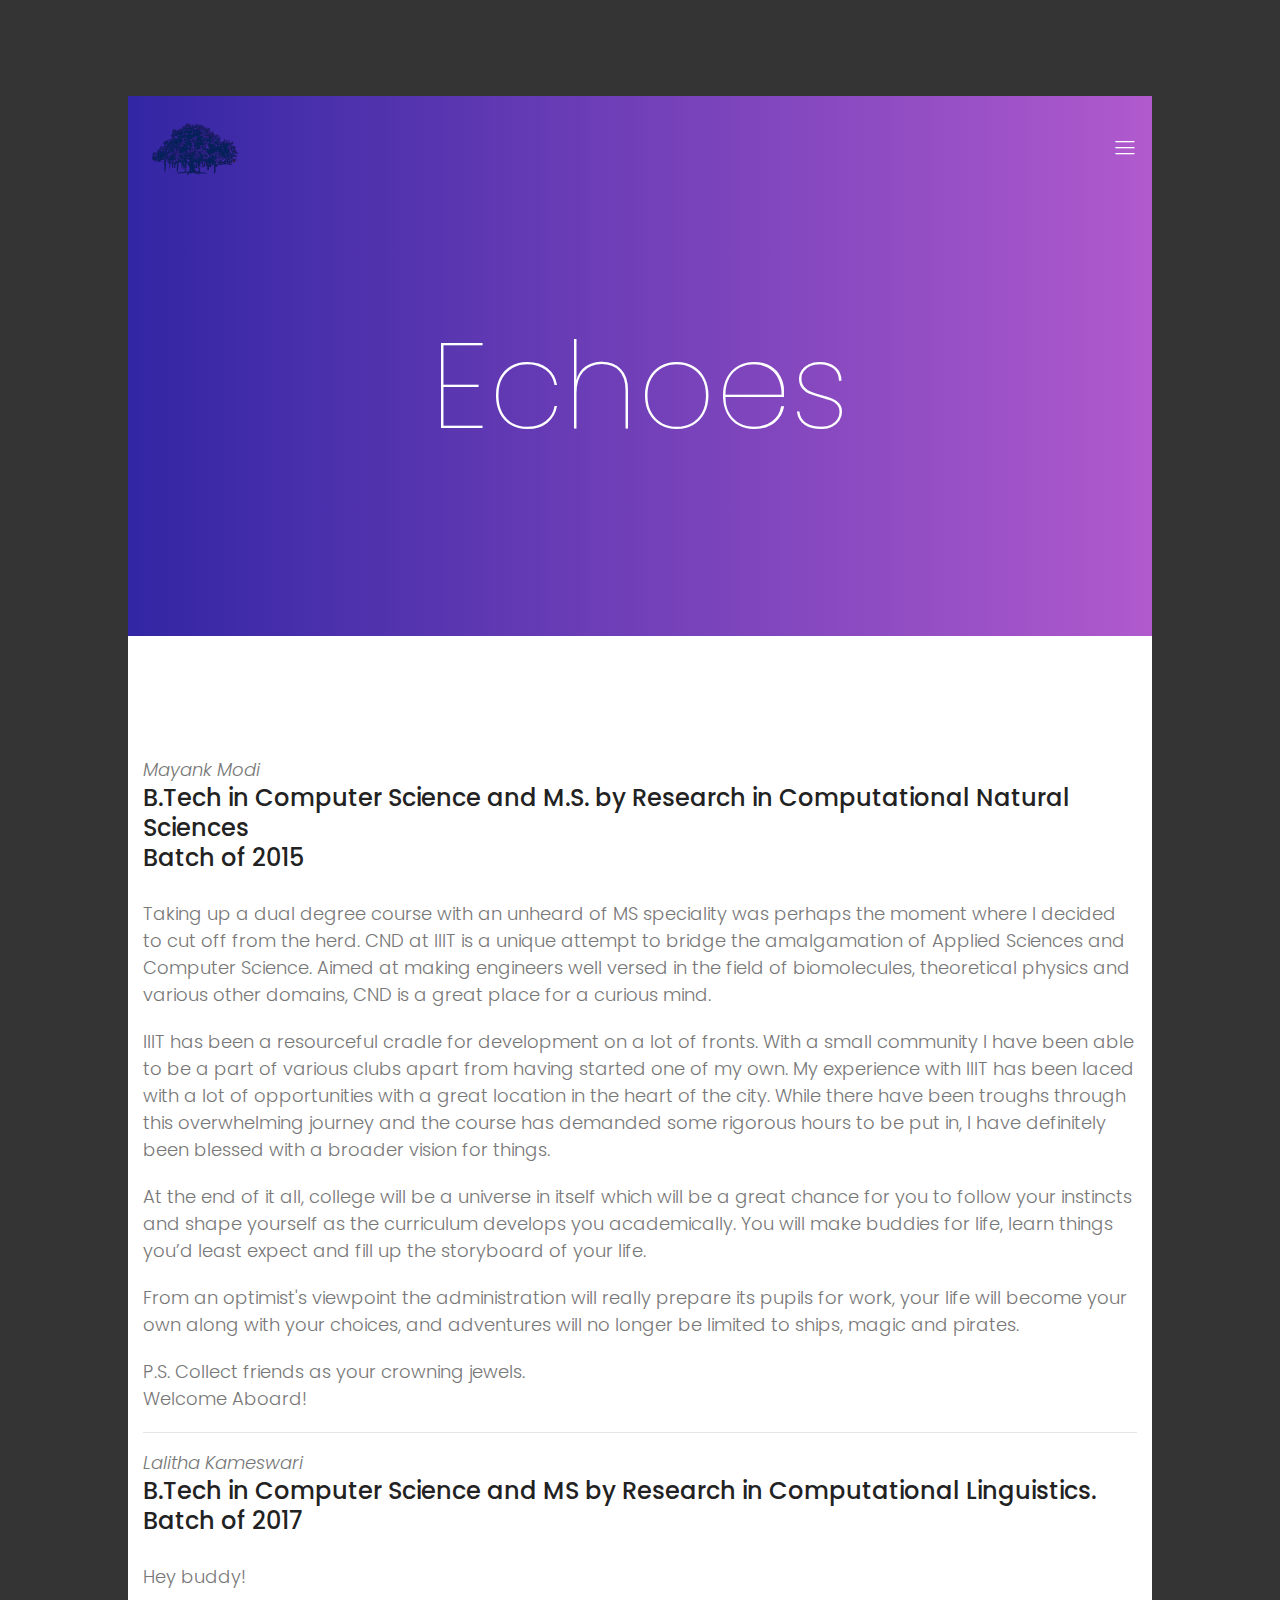
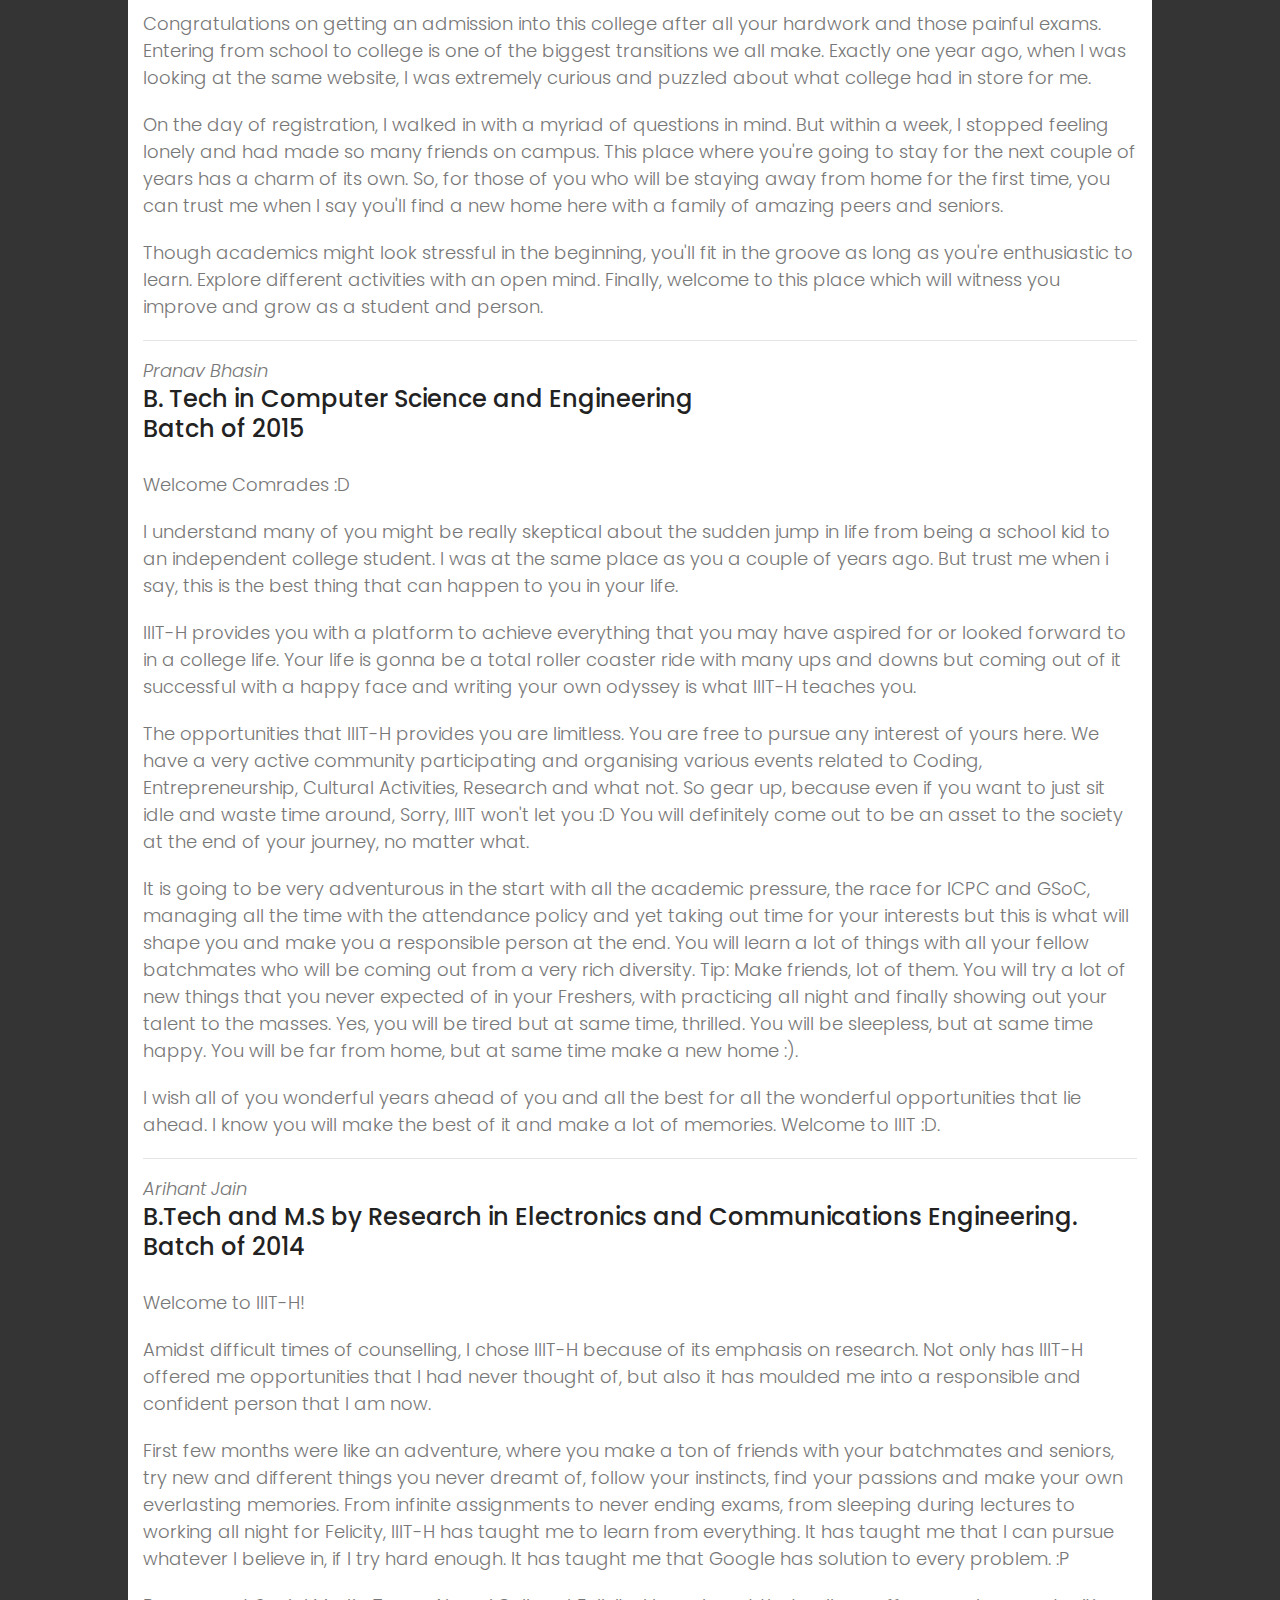
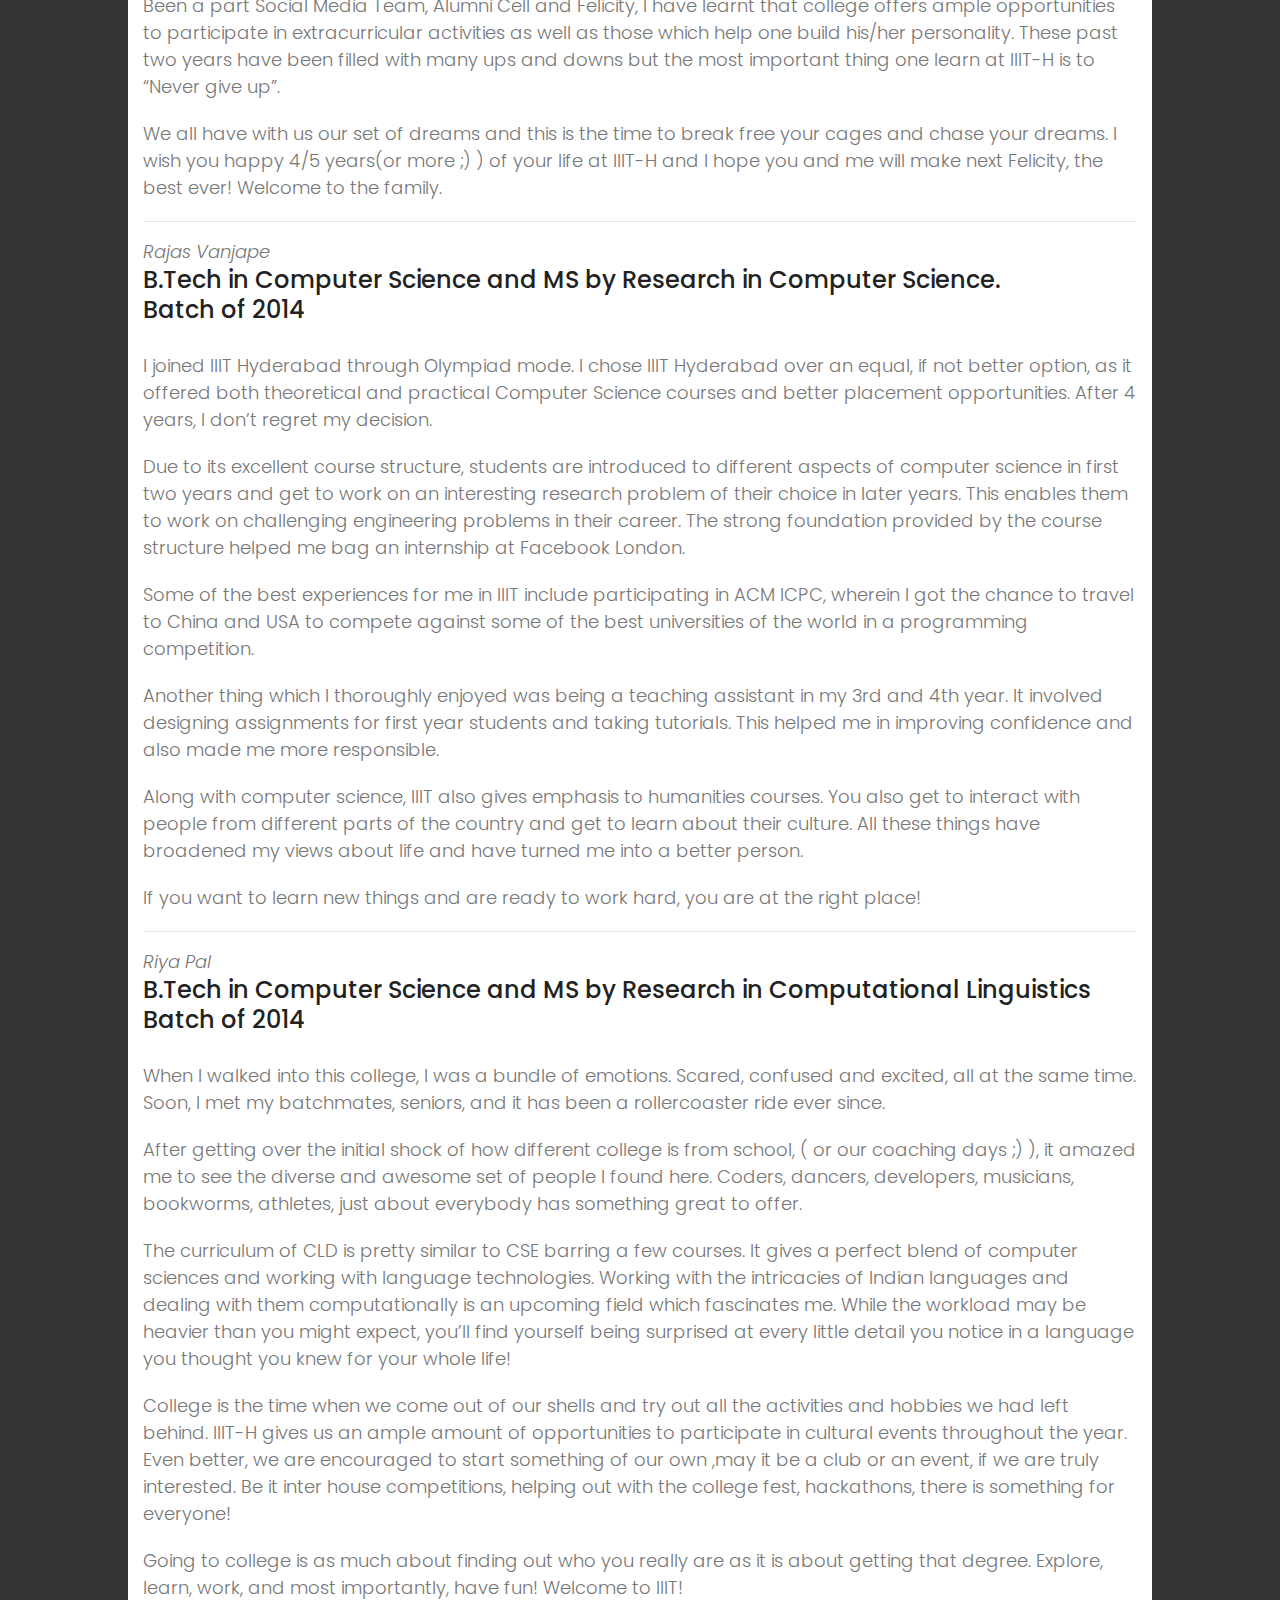
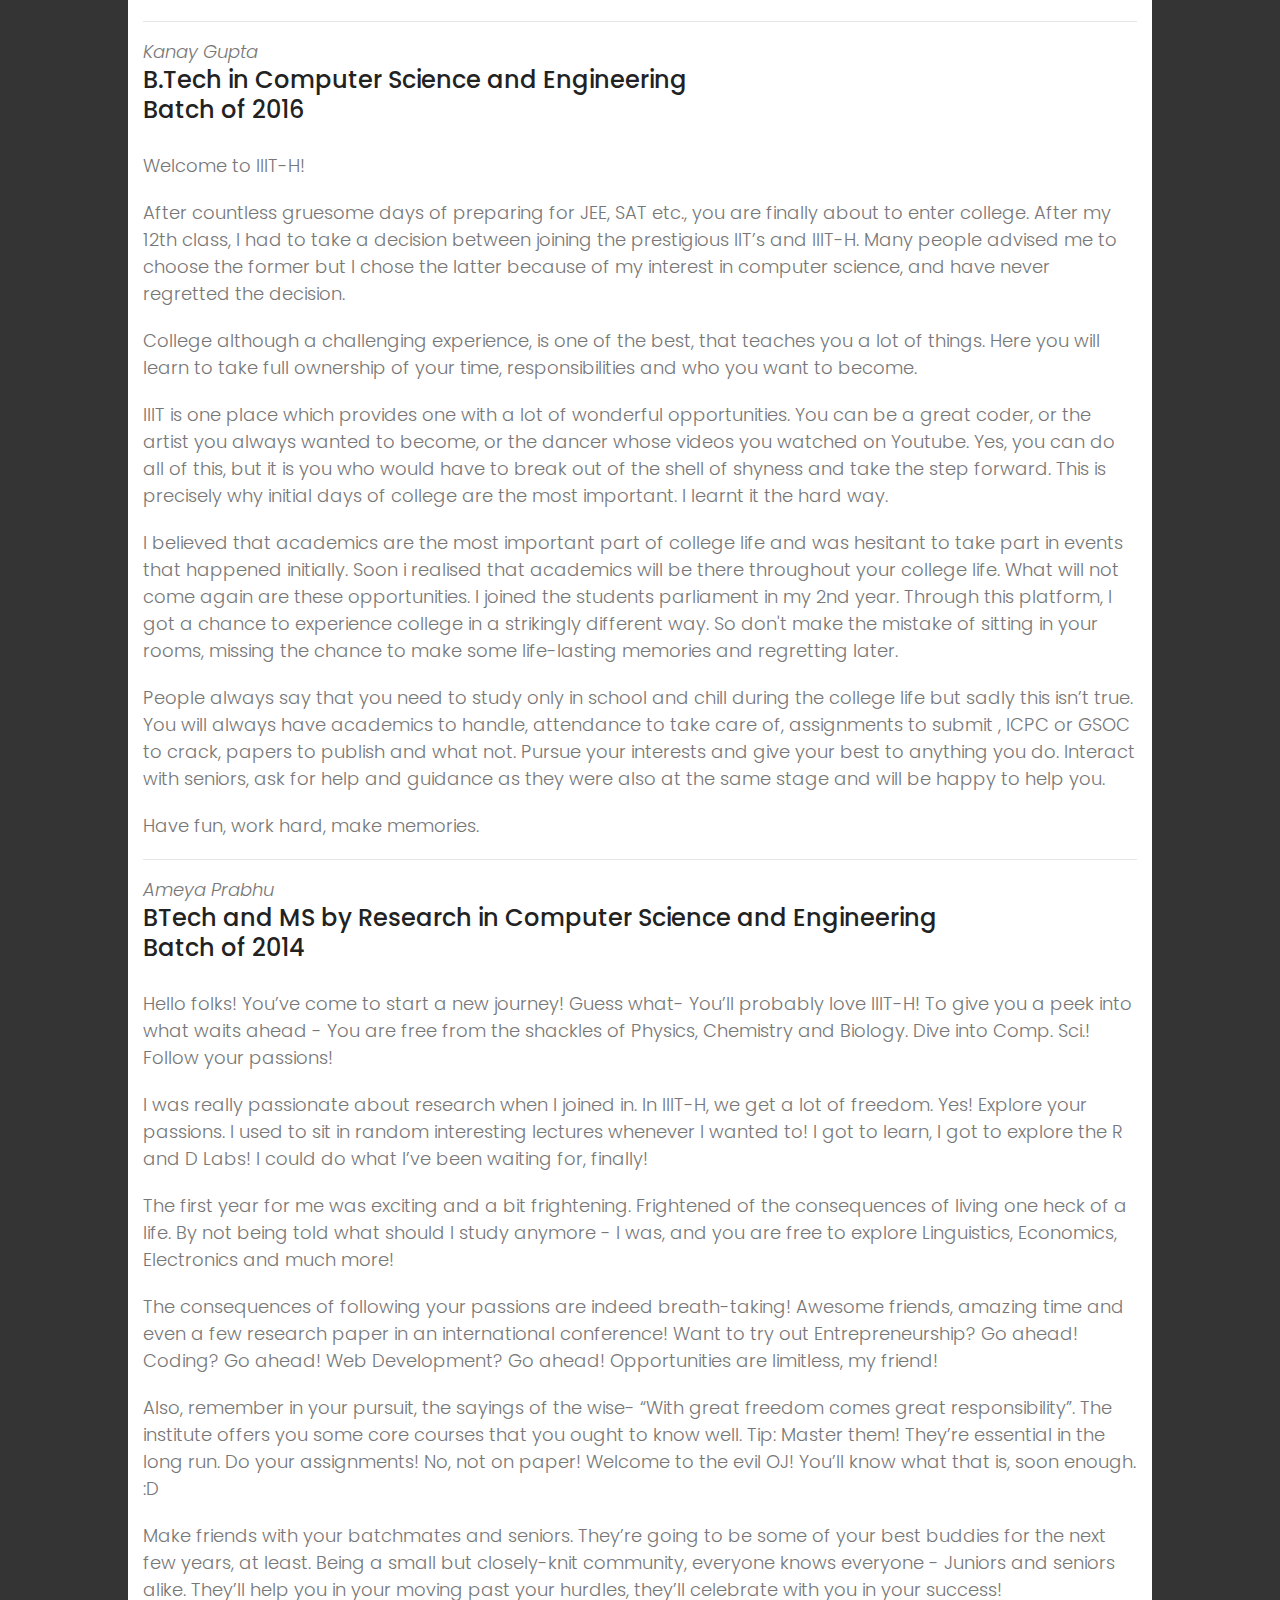
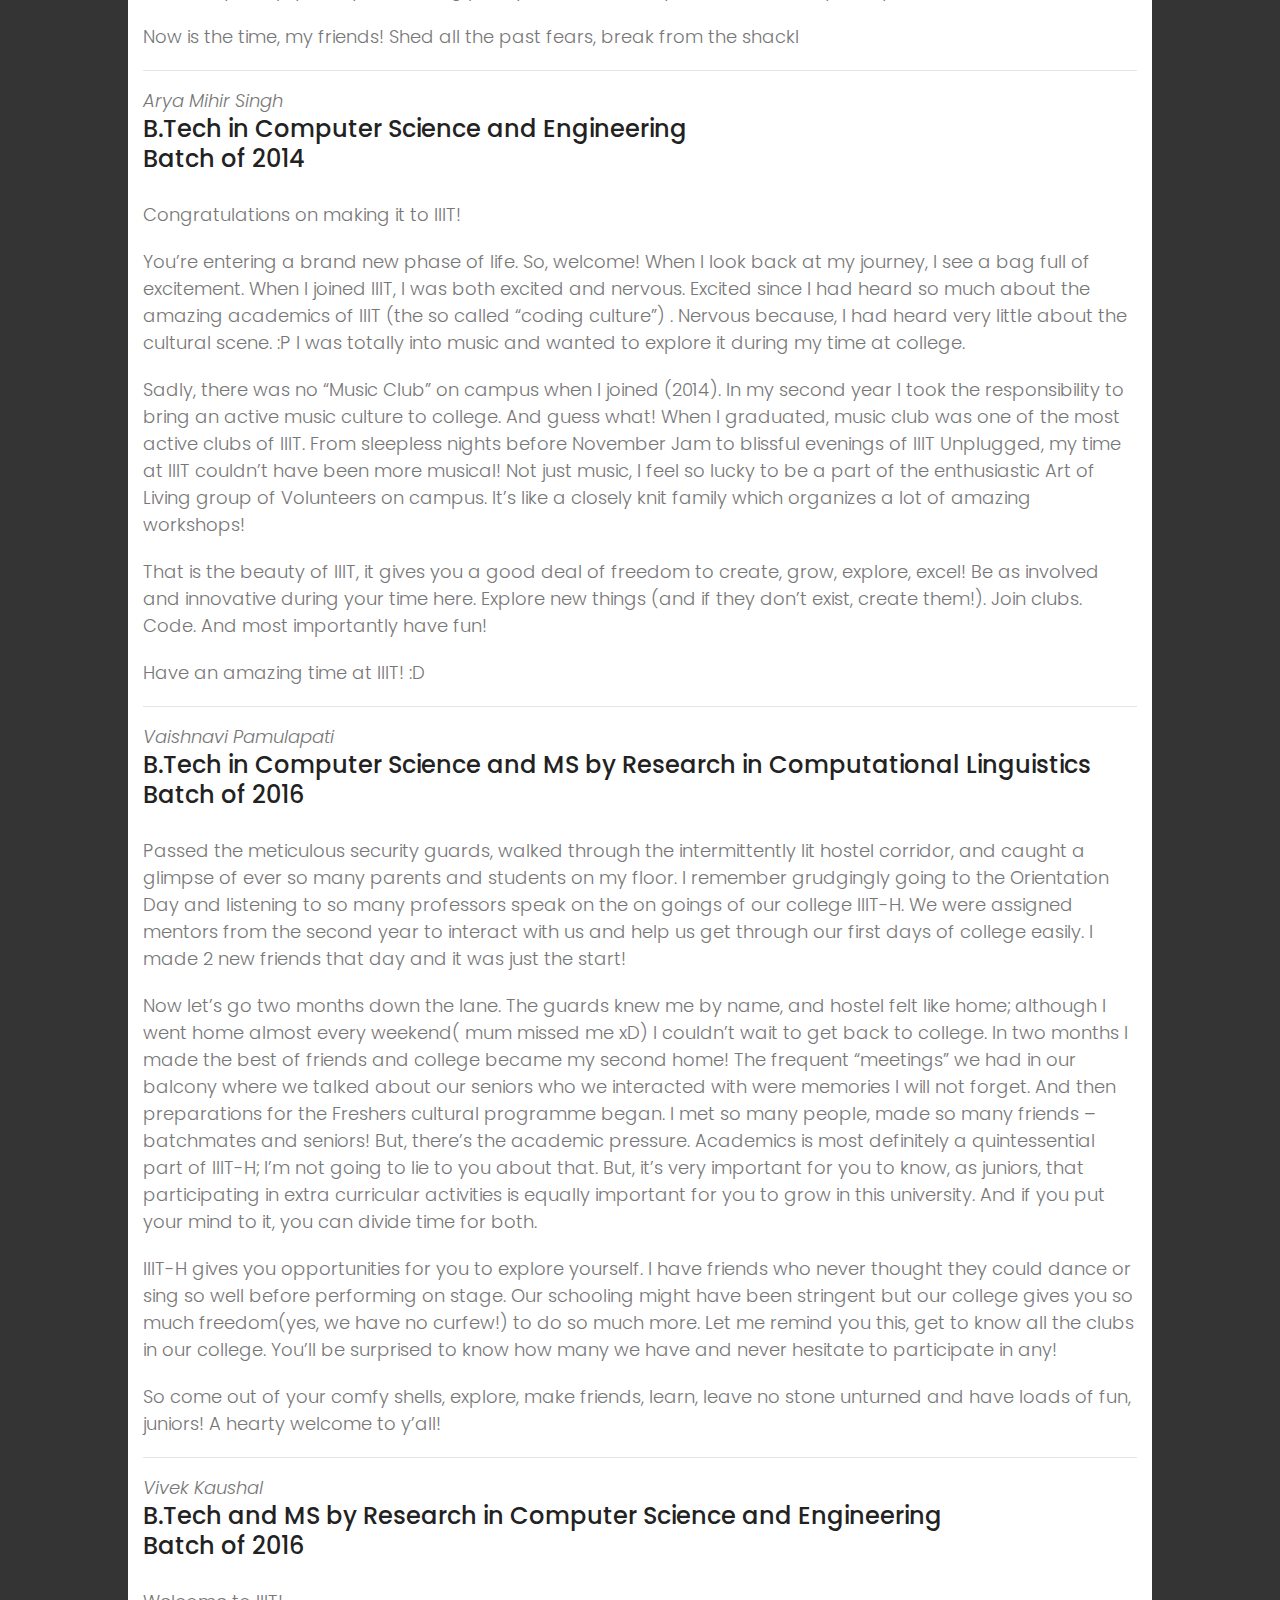
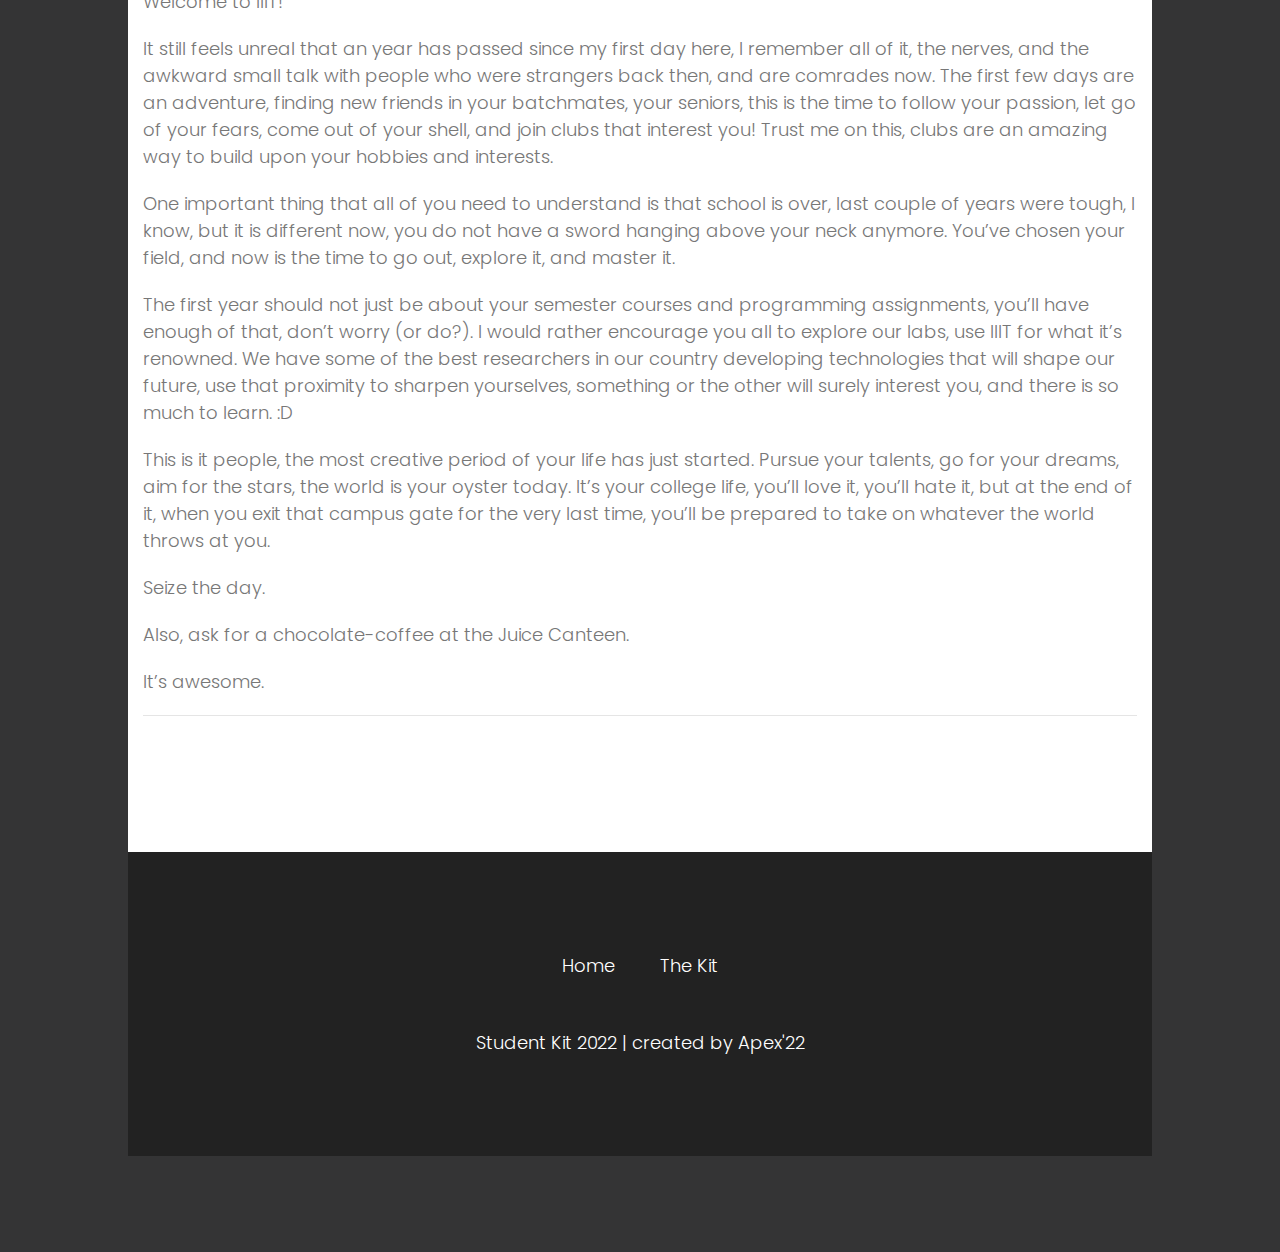
<file: echoes.html>
<!DOCTYPE html>
<html lang="zxx" class="no-js">
<head>
	<!-- Mobile Specific Meta -->
	<meta name="viewport" content="width=device-width, initial-scale=1, shrink-to-fit=no">
	<!-- Favicon-->
	<link rel="shortcut icon" href="img/fav.png">
	<!-- Author Meta -->
	<meta name="author" content="CodePixar">
	<!-- Meta Description -->
	<meta name="description" content="">
	<!-- Meta Keyword -->
	<meta name="keywords" content="">
	<!-- meta character set -->
	<meta charset="UTF-8">
	<!-- Site Title -->
	<title>Student Kit</title>

	<link href="https://fonts.googleapis.com/css?family=Poppins:100,300,500,600" rel="stylesheet">
		<!--
		CSS
		============================================= -->
		<link rel="stylesheet" href="css/linearicons.css">
		<link rel="stylesheet" href="css/owl.carousel.css">
		<link rel="stylesheet" href="css/font-awesome.min.css">
		<link rel="stylesheet" href="css/nice-select.css">
		<link rel="stylesheet" href="css/magnific-popup.css">
		<link rel="stylesheet" href="css/bootstrap.css">
		<link rel="stylesheet" href="css/main.css">
		<link rel="stylesheet" href="https://cdn.linearicons.com/free/1.0.0/icon-font.min.css">

	</head>
	<body>
		<div class="main-wrapper-first">
			<div class="hero-area genric-banner relative">
				<header>
					<div class="container">
						<div class="header-wrap">
							<div class="header-top d-flex justify-content-between align-items-center">
								<div class="logo">
									<a href="index.html"><img src="img/iiit-logo.png" alt="" width="55%"></a>
								</div>
								<div class="main-menubar d-flex align-items-center">
									<nav class="hide">
                                                                                <a href="index.html">Home</a>
										<a href="index.html#shift">THE KIT</a>
                                                                                
									</nav>
									<div class="menu-bar"><span class="lnr lnr-menu"></span></div>
								</div>
							</div>
						</div>
					</div>
				</header>
				<div class="banner-area">
					<div class="overlay overlay-bg"></div>
					<div class="container">
						<div class="row height align-items-center justify-content-center">
							<div class="col-lg-9">
								<div class="banner-content text-center">
									<!-- <h4 class="text-uppercase">your best partner</h4> -->
									<h1>Echoes</h1>
									<!-- <a href="#" class="primary-btn d-inline-flex align-items-center"><span class="mr-10">Get Started</span><span class="lnr lnr-arrow-right"></span></a> -->
								</div>
							</div>
						</div>
					</div>
				</div>
			</div>
		</div>
		<div class="main-wrapper">
            <!-- Start parallux Area -->
			<!-- End parallux Area -->
			<!-- About Generic Start -->
			<section class="about-generic-area">
				<div class="container border-top-generic">
					<div class="row">
						<div class="col-md-12">
							<div class="img-text">
								<!-- <img src="img/a.jpg" alt="" class="img-fluid float-left mr-20 mb-20"> -->
                                <em>Mayank Modi</em>
                                <h3>B.Tech in Computer Science and M.S. by Research in Computational Natural Sciences</h3>
                        
                                <h3>Batch of 2015</h3>
                                <br>
                        
                        <p>Taking up a dual degree course with an unheard of MS speciality was perhaps the moment where I decided to cut off from the herd. CND at IIIT is a unique attempt to bridge the amalgamation of Applied Sciences and Computer Science. Aimed at making engineers well versed in the field of biomolecules, theoretical physics and various other domains, CND is a great place for a curious mind.
                        </p>
                        
                        <p>IIIT has been a resourceful cradle for development on a lot of fronts. With a small community I have been able to be a part of various clubs apart from having started one of my own. My experience with IIIT has been laced with a lot of opportunities with a great location in the heart of the city. While there have been troughs through this overwhelming journey and the course has demanded some rigorous hours to be put in, I have definitely been blessed with a broader vision for things.
                        </p>
                        
                        <p>At the end of it all, college will be a universe in itself which will be a great chance for you to follow your instincts and shape yourself as the curriculum develops you academically. You will make buddies for life, learn things you’d least expect and fill up the storyboard of your life.
                        </p>
                        
                        <p>From an optimist's viewpoint the administration will really prepare its pupils for work, your life will become your own along with your choices, and adventures will no longer be limited to ships, magic and pirates.
                        </p>
                        
                        
                        <p>P.S. Collect friends as your crowning jewels.
                            <br/>
                            Welcome Aboard!
                        </p>
                        <hr>
                        
                                <em>Lalitha Kameswari</em>
                        
                        <h3>B.Tech in Computer Science and MS by Research in Computational Linguistics.</h3>
                        <h3>Batch of 2017</h3>
                        <br>
                                <p>Hey buddy! </p>
                        
                        <p>
                        Congratulations on getting an admission into this college after all your hardwork and those painful exams. Entering from school to college is one of the biggest transitions we all make. Exactly one year ago, when I was looking at the same website, I was extremely curious and puzzled about what college had in store for me.
                        </p>
                        
                        <p>
                            On the day of registration, I walked in with a myriad of questions in mind. But within a week, I stopped feeling lonely and had made so many friends on campus. This place where you're going to stay for the next couple of years has a charm of its own. So, for those of you who will be staying away from home for the first time, you can trust me when I say you'll find a new home here with a family of amazing peers and seniors.
                        </p>
                        
                        <p>
                            Though academics might look stressful in the beginning, you'll fit in the groove as long as you're enthusiastic to learn. Explore different activities with an open mind. Finally, welcome to this place which will witness you improve and grow as a student and person.
                        </p>
                        <hr>
                        
                        
                        <em>Pranav Bhasin</em>
                                <h3>B. Tech in Computer Science and Engineering</h3>
                        
                                <h3>Batch of 2015</h3>
                                <br>
                        
                        <p>Welcome Comrades :D</p>
                        
                        <p>I understand many of you might be really skeptical about the sudden jump in life from being a school kid to an independent college student. I was at the same place as you a couple of years ago. But trust me when i say, this is the best thing that can happen to you in your life.</p>
                        
                        <p>IIIT-H provides you with a platform to achieve everything that you may have aspired for or looked forward to in a college life. Your life is gonna be a total roller coaster ride with many ups and downs but coming out of it successful with a happy face and writing your own odyssey is what IIIT-H teaches you.</p>
                        
                        <p>The opportunities that IIIT-H provides you are limitless. You are free to pursue any interest of yours here. We have a very active community participating and organising various events related to Coding, Entrepreneurship, Cultural Activities, Research and what not. So gear up, because even if you want to just sit idle and waste time around, Sorry, IIIT won't let you :D You will definitely come out to be an asset to the society at the end of your journey, no matter what.</p>
                        
                        <p>It is going to be very adventurous in the start with all the academic pressure, the race for ICPC and GSoC, managing all the time with the attendance policy and yet taking out time for your interests but this is what will shape you and make you a responsible person at the end. You will learn a lot of things with all your fellow batchmates who will be coming out from a very rich diversity. Tip: Make friends, lot of them. You will try a lot of new things that you never expected of in your Freshers, with practicing all night and finally showing out your talent to the masses. Yes, you will be tired but at same time, thrilled. You will be sleepless, but at same time happy. You will be far from home, but at same time make a new home :).</p>
                        
                        <p>I wish all of you wonderful years ahead of you and all the best for all the wonderful opportunities that lie ahead. I know you will make the best of it and make a lot of memories. Welcome to IIIT :D.</p>
                        <hr>
                        
                        
                        <em>Arihant Jain</em>
                        
                        <h3>B.Tech and M.S by Research in Electronics and Communications Engineering.</h3>
                        <h3>Batch of 2014</h3>
                        <br>
                                <p>Welcome to IIIT-H!</p>
                        
                        <p>Amidst difficult times of counselling, I chose IIIT-H because of its emphasis on research. Not only has IIIT-H offered me opportunities that I had never thought of, but also it has moulded me into a responsible and confident person that I am now.</p>
                        
                        <p>First few months were like an adventure, where you make a ton of friends with your batchmates and seniors, try new and different things you never dreamt of, follow your instincts, find your passions and make your own everlasting memories. From infinite assignments to never ending exams, from sleeping during lectures to working all night for Felicity, IIIT-H has taught me to learn from everything. It has taught me that I can pursue whatever I believe in, if I  try hard enough. It has taught me that Google has solution to every problem. :P </p>
                        
                        <p>Been a part Social Media Team, Alumni Cell and Felicity, I have learnt that college offers ample opportunities to participate in extracurricular activities as well as those which help one build his/her personality. These past two years have been filled with many ups and downs but the most important thing one learn at IIIT-H is to “Never give up”. </p>
                        
                        <p>We all have with us our set of dreams and this is the time to break free your cages and chase your dreams. I wish you happy 4/5 years(or more ;) ) of your life at IIIT-H and I hope you and me will make next Felicity, the best ever!
                        Welcome to the family.</p>
                                <hr>
                        
                        
                                <em>Rajas Vanjape</em>
                        
                            <h3>B.Tech in Computer Science and MS by Research in Computer Science.</h3>
                            <h3>Batch of 2014</h3>
                        <br>
                                    <p>I joined IIIT Hyderabad through Olympiad mode. I chose IIIT Hyderabad over an equal, if not better option, as it offered both theoretical and practical Computer Science courses and better placement opportunities. After 4 years, I don’t regret my decision.
                        </p>
                        
                            <p>Due to its excellent course structure, students are introduced to different aspects of computer science in first two years and get to work on an interesting research problem of their choice in later years. This enables them to work on challenging engineering problems in their career. The strong foundation provided by the course structure helped me bag an internship at Facebook London.</p>
                        
                            <p>Some of the best experiences for me in IIIT include participating in ACM ICPC, wherein I got the chance to travel to China and USA to compete against some of the best universities of the world in a programming competition.</p>
                        
                            <p>Another thing which I thoroughly enjoyed was being a teaching assistant in my 3rd and 4th year. It involved designing assignments for first year students and taking tutorials. This helped me in improving confidence and also made me more responsible.
                        </p>
                        
                            <p>Along with computer science, IIIT also gives emphasis to humanities courses. You also get to interact with people from different parts of the country and get to learn about their culture. All these things have broadened my views about life and have turned me into a better person.
                        </p>
                        
                        <p>If you want to learn new things and are ready to work hard, you are at the right place!</p>
                                    <hr>
                        
                        
                        <em>Riya Pal</em>
                        <h3>B.Tech in Computer Science and MS by Research in Computational Linguistics</h3>
                        <h3>Batch of 2014</h3>
                        <br>
                        
                        <p>When I walked into this college, I was a bundle of emotions. Scared, confused and excited, all at the same time. Soon, I met my batchmates, seniors, and it has been a rollercoaster ride ever since.</p>
                        
                        <p>After getting over the initial shock of how different college is from school, ( or our coaching days ;) ), it amazed me to see the diverse and awesome set of people I found here. Coders, dancers, developers, musicians, bookworms, athletes, just about everybody has something great to offer.</p>
                        
                        <p>The curriculum of CLD is pretty similar to CSE barring a few courses. It gives a perfect blend of computer sciences and working with language technologies. Working with the intricacies of Indian languages and dealing with them computationally is an upcoming field which fascinates me. While the workload may be heavier than you might expect, you’ll find yourself being surprised at every little detail you notice in a language you thought you knew for your whole life!</p>
                        
                        <p>College is the time when we come out of our shells and try out all the activities and hobbies we had left behind. IIIT-H gives us an ample amount of opportunities to participate in cultural events throughout the year. Even better, we are encouraged to start something of our own ,may it be a club or an event, if we are truly interested. Be it inter house competitions, helping out with the college fest, hackathons, there is something for everyone!</p>
                        
                        <p>Going to college is as much about finding out who you really are as it is about getting that degree. Explore, learn, work, and most importantly, have fun! Welcome to IIIT!</p>
                        
                        <hr>
                        
                        
                        <em>Kanay Gupta</em>
                        <h3>B.Tech in Computer Science and Engineering</h3>
                        <h3>Batch of 2016</h3>
                        <br>
                        
                        <p>Welcome to IIIT-H!</p>
                        
                        <p>After countless gruesome days of preparing for JEE, SAT etc., you are finally about to enter college. After my 12th class, I had to take a decision between joining the prestigious IIT’s and IIIT-H. Many people advised me to choose the former but I chose the latter because of my interest in computer science, and have never regretted the decision. </p>
                        
                        <p>College although a challenging experience, is one of the best, that teaches you a lot of things. Here you will learn to take full ownership of your time, responsibilities and who you want to become.
                        </p>
                        
                        <p>IIIT is one place which provides one with a lot of wonderful opportunities. You can be a great coder, or the artist you always wanted to become, or the dancer whose videos you watched on Youtube. Yes, you can do all of this, but it is you who would have to break out of the shell of shyness and take the step forward. This is precisely why initial days of college are the most important. I learnt it the hard way. </p>
                        
                        <p>I believed that academics are the most important part of college life and was hesitant to take part in events that happened initially. Soon i realised that academics will be there throughout your college life. What will not come again are these opportunities. I joined the students parliament in my 2nd year. Through this platform, I got a chance to experience college in a strikingly different way.  So don't make the mistake of sitting in your rooms, missing the chance to make some life-lasting memories and regretting later.</p>
                        
                        <p> People always say that you need to study only in school and chill during the college life but sadly this isn’t true. You will always have academics to handle, attendance to take care of, assignments to submit , ICPC or GSOC to crack, papers to publish and what not. Pursue your interests and give your best to anything you do. Interact with seniors, ask for help and guidance as they were also at the same stage and will be happy to help you.</p>
                        <p> Have fun, work hard, make memories.
                         </p>
                        
                        <hr>
                        
                        
                                <em>Ameya Prabhu</em>
                        <h3> BTech and MS by Research in Computer Science and Engineering</h3>
                                <h3>Batch of 2014</h3>
                        <br>
                        <p>Hello folks! You’ve come to start a new journey! Guess what- You’ll probably love IIIT-H!
                        To give you a peek into what waits ahead - You are free from the shackles of Physics, Chemistry and Biology. Dive into Comp. Sci.! Follow your passions! </p>
                        
                        <p>I was really passionate about research when I joined in. In IIIT-H, we get a lot of freedom.
                        Yes! Explore your passions. I used to sit in random interesting lectures whenever I wanted to!
                        I got to learn, I got to explore the R and D Labs! I could do what I’ve been waiting for, finally! </p>
                        
                        <p>The first year for me was exciting and a bit frightening. Frightened of the consequences of living one heck of a life. By not being told what should I study anymore - I was, and you are free to explore Linguistics, Economics, Electronics and much more! </p>
                        
                        <p>The consequences of following your passions are indeed breath-taking!
                        Awesome friends, amazing time and even a few research paper in an international conference!
                        Want to try out Entrepreneurship? Go ahead!
                        Coding? Go ahead!
                        Web Development? Go ahead!
                        Opportunities are limitless, my friend!</p>
                        
                        
                        <p>Also, remember in your pursuit, the sayings of the wise- “With great freedom comes great responsibility”. The institute offers you some core courses that you ought to know well.
                        Tip: Master them! They’re essential in the long run. Do your assignments!
                        No, not on paper! Welcome to the evil OJ! You’ll know what that is, soon enough. :D </p>
                        
                        <p>Make friends with your batchmates and seniors. They’re going to be some of your best buddies for the next few years, at least. Being a small but closely-knit community, everyone knows everyone - Juniors and seniors alike. They’ll help you in your moving past your hurdles, they’ll celebrate with you in your success!</p>
                        
                        <p>Now is the time, my friends! Shed all the past fears, break from the shackl</p>
                        <hr>
                        
                        
                        <em>Arya Mihir Singh</em>
                        <h3>B.Tech in Computer Science and Engineering</h3>
                        <h3>Batch of 2014</h3>
                        <br>
                        <p>Congratulations on making it to IIIT!</p>
                        
                        <p>You’re entering a brand new phase of life. So, welcome! When I look back at my journey, I see a bag full of excitement. When I joined IIIT, I was both excited and nervous. Excited since I had heard so much about the amazing academics of IIIT (the so called “coding culture”) . Nervous because, I had heard very little about the cultural scene. :P I was totally into music and wanted to explore it during my time at college.
                        </p>
                        
                        <p>Sadly, there was no “Music Club” on campus when I joined (2014). In my second year I took the responsibility to bring an active music culture to college. And guess what! When I graduated, music club was one of the most active clubs of IIIT. From sleepless nights before November Jam to blissful evenings of IIIT Unplugged, my time at IIIT couldn’t have been more musical! Not just music, I feel so lucky to be a part of the enthusiastic Art of Living group of Volunteers on campus. It’s like a closely knit family which organizes a lot of amazing workshops!
                        </p>
                        
                        <p>That is the beauty of IIIT, it gives you a good deal of freedom to create, grow, explore, excel! Be as involved and innovative during your time here. Explore new things (and if they don’t exist, create them!). Join clubs. Code. And most importantly have fun!
                        </p>
                        
                        <p>Have an amazing time at IIIT! :D</p>
                        <hr>
                        
                                <em>Vaishnavi Pamulapati</em>
                        <h3>B.Tech in Computer Science and MS by Research in Computational Linguistics</h3>
                        <h3>Batch of 2016</h3>
                        <br>
                        <p>Passed the meticulous security guards, walked through the intermittently lit  hostel corridor, and caught a glimpse of ever so many parents and students on my floor. I remember grudgingly going to the Orientation Day and listening to so many professors speak on the on goings of our college IIIT-H. We were assigned mentors from the second year to interact with us and help us get through our first days of college easily. I made 2 new friends that day and it was just the start!</p>
                        
                        <p>Now let’s go two months down the lane. The guards knew me by name, and hostel felt like home; although I went home almost every weekend( mum missed me xD) I couldn’t wait to get back to college. In two months I made the best of friends and college became my second home! The frequent “meetings” we had in our balcony where we talked about our seniors who we interacted with were memories I will not forget. And then preparations for the Freshers cultural programme began. I met so many people, made so many friends – batchmates and seniors! But, there’s the academic pressure. Academics is most definitely a quintessential part of IIIT-H; I’m not going to lie to you about that. But, it’s very important for you to know, as juniors, that participating in extra curricular activities is equally important for you to grow in this university. And if you put your mind to it, you can divide time for both.</p>
                        
                        <p>IIIT-H gives you opportunities for you to explore yourself. I have friends who never thought they could dance or sing so well before performing on stage. Our schooling might have been stringent but our college gives you so much freedom(yes, we have no curfew!) to do so much more. Let me remind you this, get to know all the clubs in our college. You’ll be surprised to know how many we have and never hesitate to participate in any!</p>
                        
                        <p>So come out of your comfy shells, explore, make friends, learn, leave no stone unturned and have loads of fun, juniors! A hearty welcome to y’all! </p>
                        
                        <hr>
                        
                        <em>Vivek Kaushal</em>
                        <h3>B.Tech and MS by Research in Computer Science and Engineering</h3>
                        
                        <h3>Batch of 2016</h3>
                        <br/>
                        <p>Welcome to IIIT!</p>
                        
                        <p>It still feels unreal that an year has passed since my first day here, I remember all of it, the
                        nerves, and the awkward small talk with people who were strangers back then, and are
                        comrades now. The first few days are an adventure, finding new friends in your batchmates,
                        your seniors, this is the time to follow your passion, let go of your fears, come out of your shell,
                        and join clubs that interest you! Trust me on this, clubs are an amazing way to build upon your
                        hobbies and interests.</p>
                        
                        <p>One important thing that all of you need to understand is that school is over, last couple of years were tough, I know, but it is different now, you do not have a sword hanging above your neck
                        anymore. You’ve chosen your field, and now is the time to go out, explore it, and master it.</p>
                        
                        <p>The first year should not just be about your semester courses and programming assignments,
                        you’ll have enough of that, don’t worry (or do?). I would rather encourage you all to explore our
                        labs, use IIIT for what it’s renowned. We have some of the best researchers in our country
                        developing technologies that will shape our future, use that proximity to sharpen yourselves,
                        something or the other will surely interest you, and there is so much to learn. :D</p>
                        
                        <p>This is it people, the most creative period of your life has just started. Pursue your talents, go for
                        your dreams, aim for the stars, the world is your oyster today. It’s your college life, you’ll love it,
                        you’ll hate it, but at the end of it, when you exit that campus gate for the very last time, you’ll be
                        prepared to take on whatever the world throws at you.</p>
                        
                        <p>Seize the day.</p>
                        <p>Also, ask for a chocolate-coffee at the Juice Canteen.</p>
                        <p>It’s awesome.</p>
                                <hr>
                            </div>
					</div>
				</div>
			</section>
			<!-- End Generic Start -->
			<!-- Start Contact Area -->
			<!-- Start newsletter Area -->
			<!-- Start footer Area -->
			<footer class="footer-area relative">
				<div class="container">
					<div class="footer-content d-flex flex-column align-items-center">
						<div class="footer-menu">
                                                        <a href="index.html">Home</a>
                                                        <a href="index.html#shift">The Kit</a>

						</div>
						<!-- Link back to Colorlib can't be removed. Template is licensed under CC BY 3.0. -->
						<div class="copy-right-text">Student Kit 2022 | created by Apex'22</div>
						<!-- Link back to Colorlib can't be removed. Template is licensed under CC BY 3.0. -->
					</div>
				</div>
			</footer>
			<!-- End footer Area -->
		</div>
		<script src="js/vendor/jquery-2.2.4.min.js"></script>
		<script src="https://cdnjs.cloudflare.com/ajax/libs/popper.js/1.11.0/umd/popper.min.js" integrity="sha384-b/U6ypiBEHpOf/4+1nzFpr53nxSS+GLCkfwBdFNTxtclqqenISfwAzpKaMNFNmj4" crossorigin="anonymous"></script>
		<script src="js/vendor/bootstrap.min.js"></script>
		<script src="js/jquery.ajaxchimp.min.js"></script>
		<script src="js/owl.carousel.min.js"></script>
		<script src="js/jquery.nice-select.min.js"></script>
		<script src="js/parallax.min.js"></script>
		<script src="js/jquery.magnific-popup.min.js"></script>
		<script src="js/main.js"></script>
	</body>
</html>
</file>
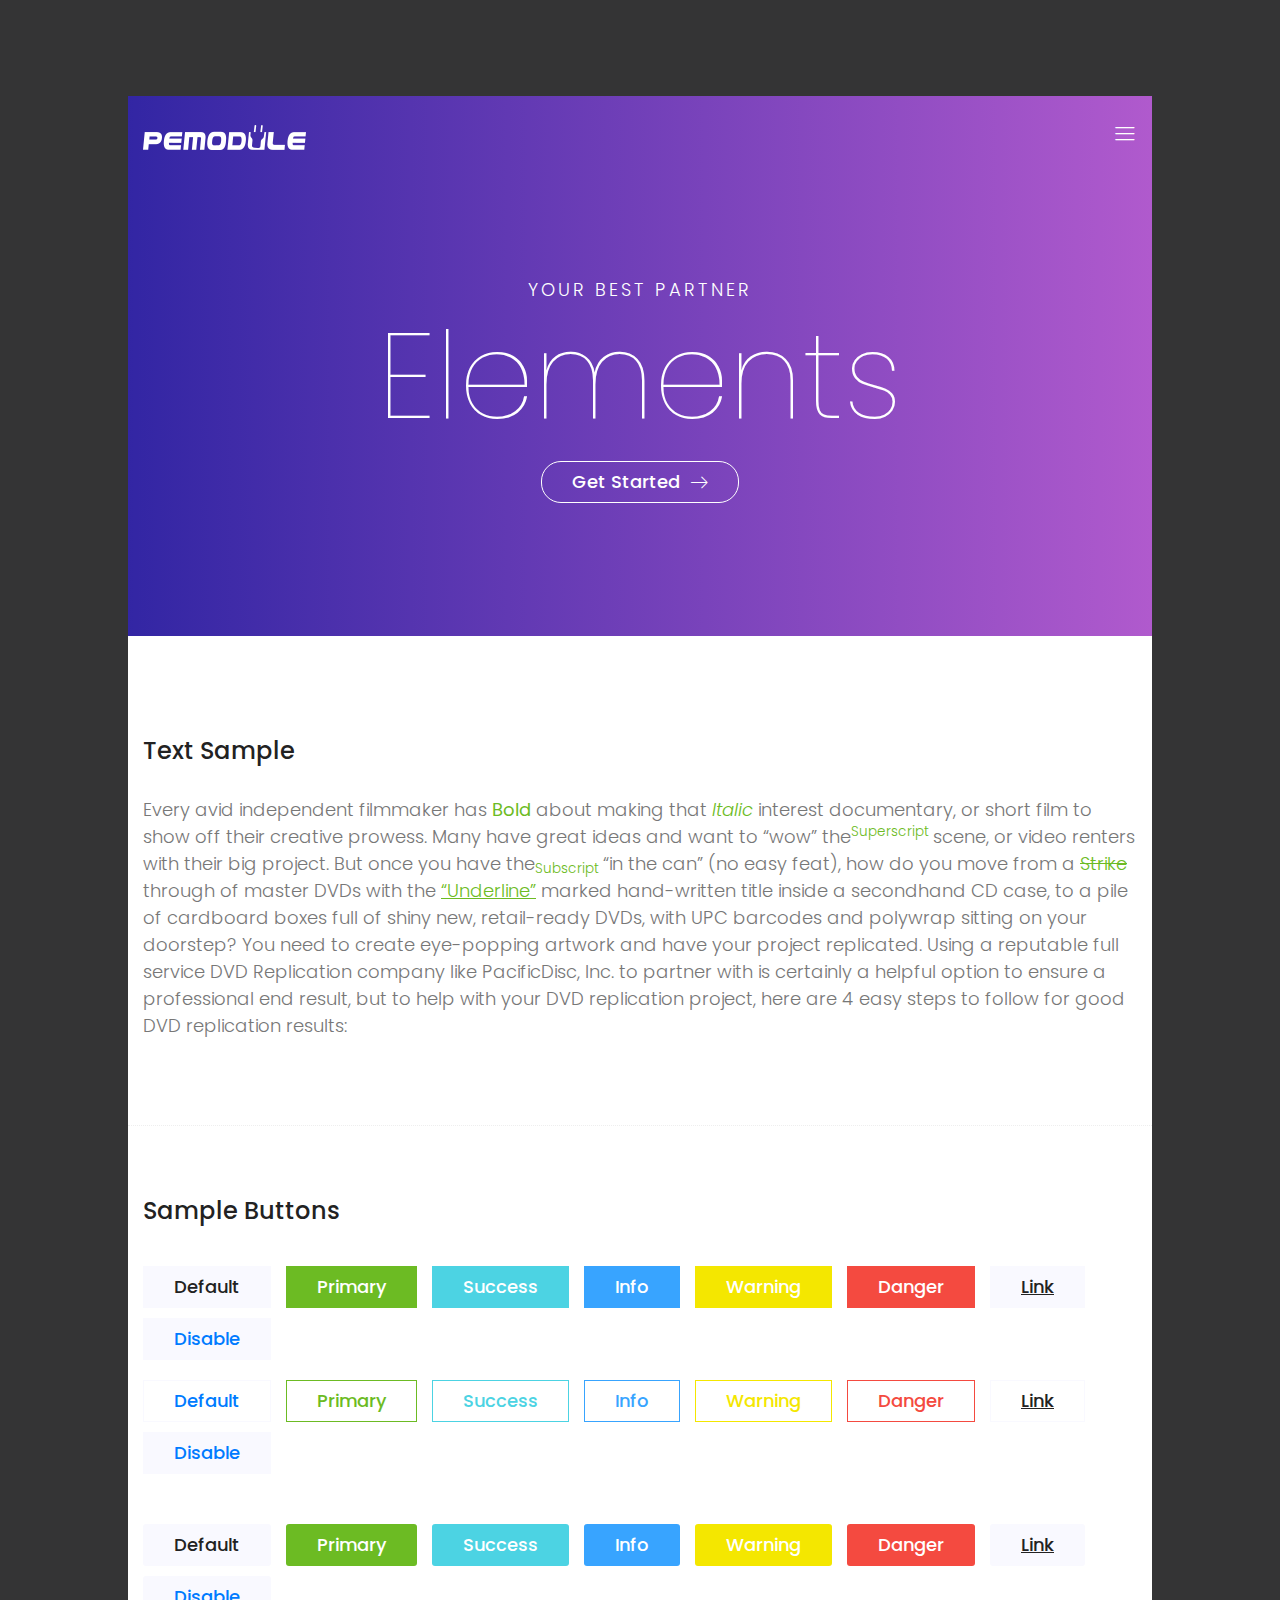
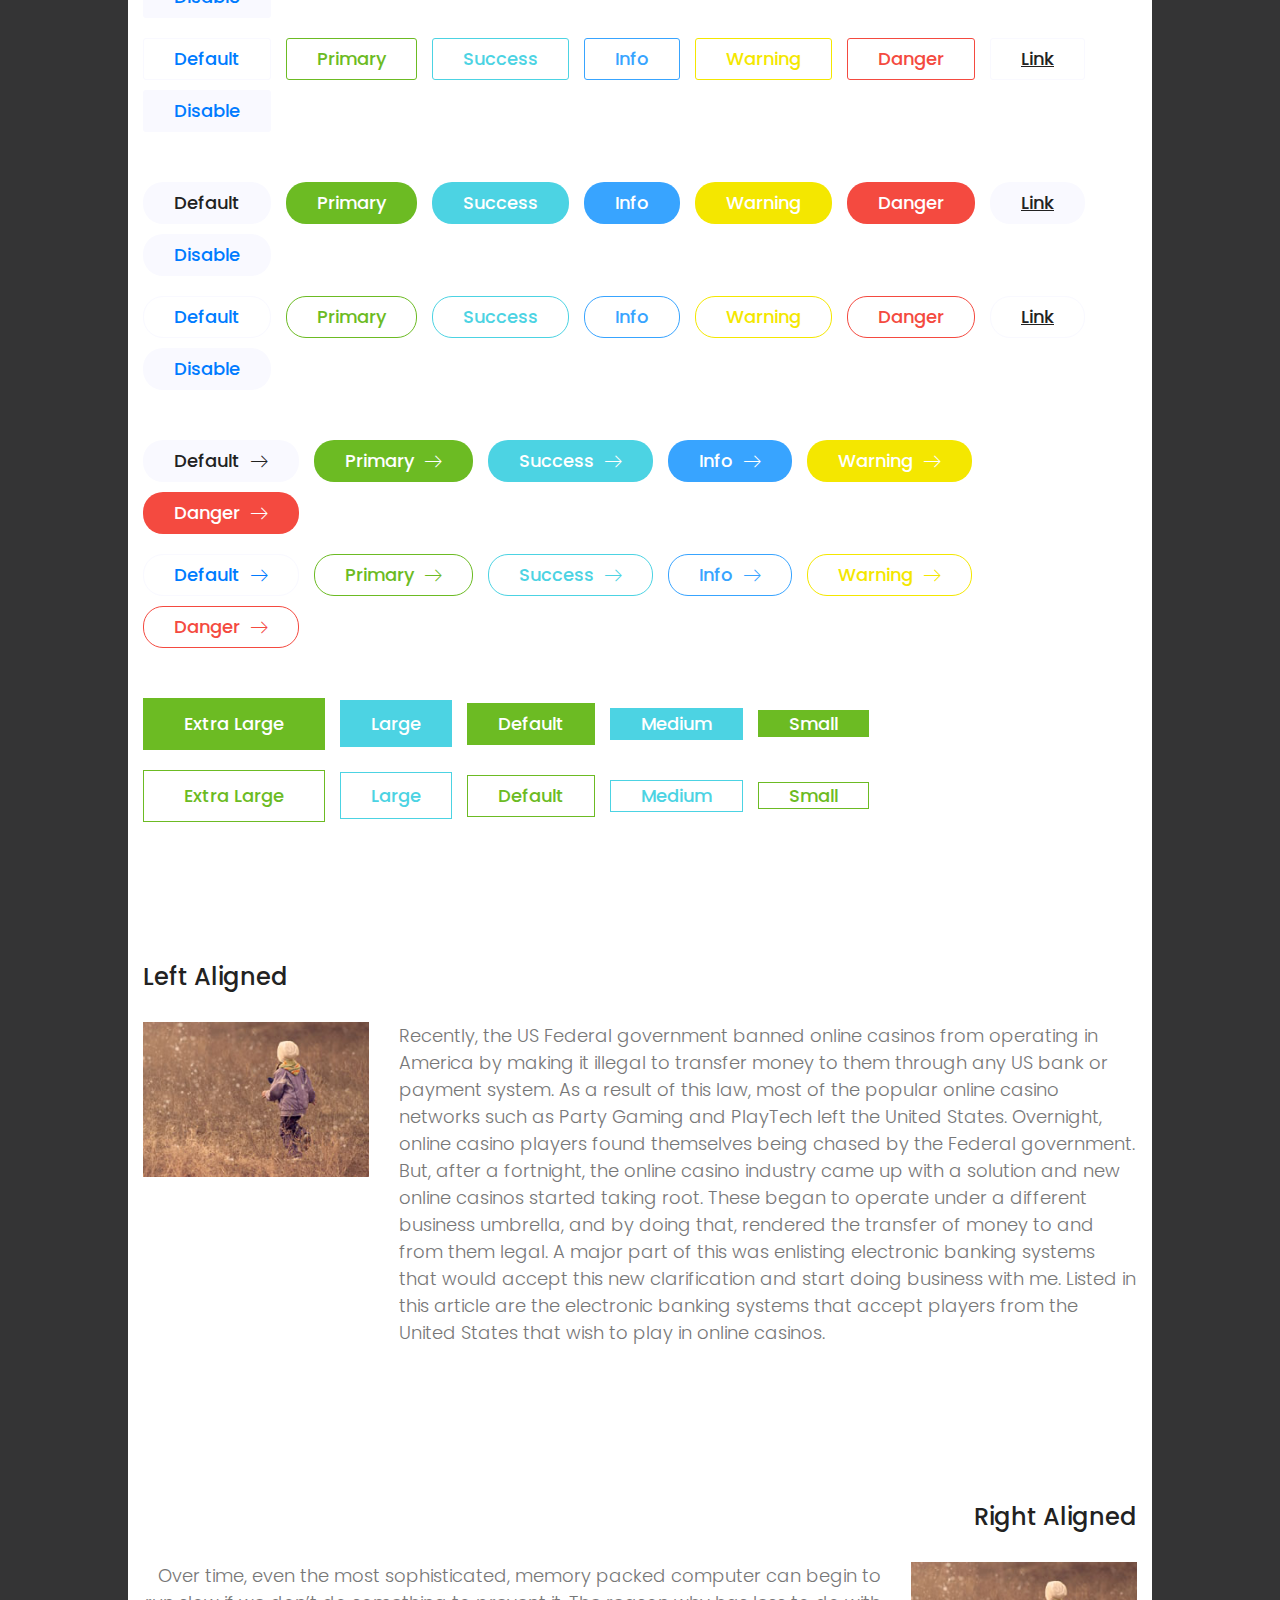
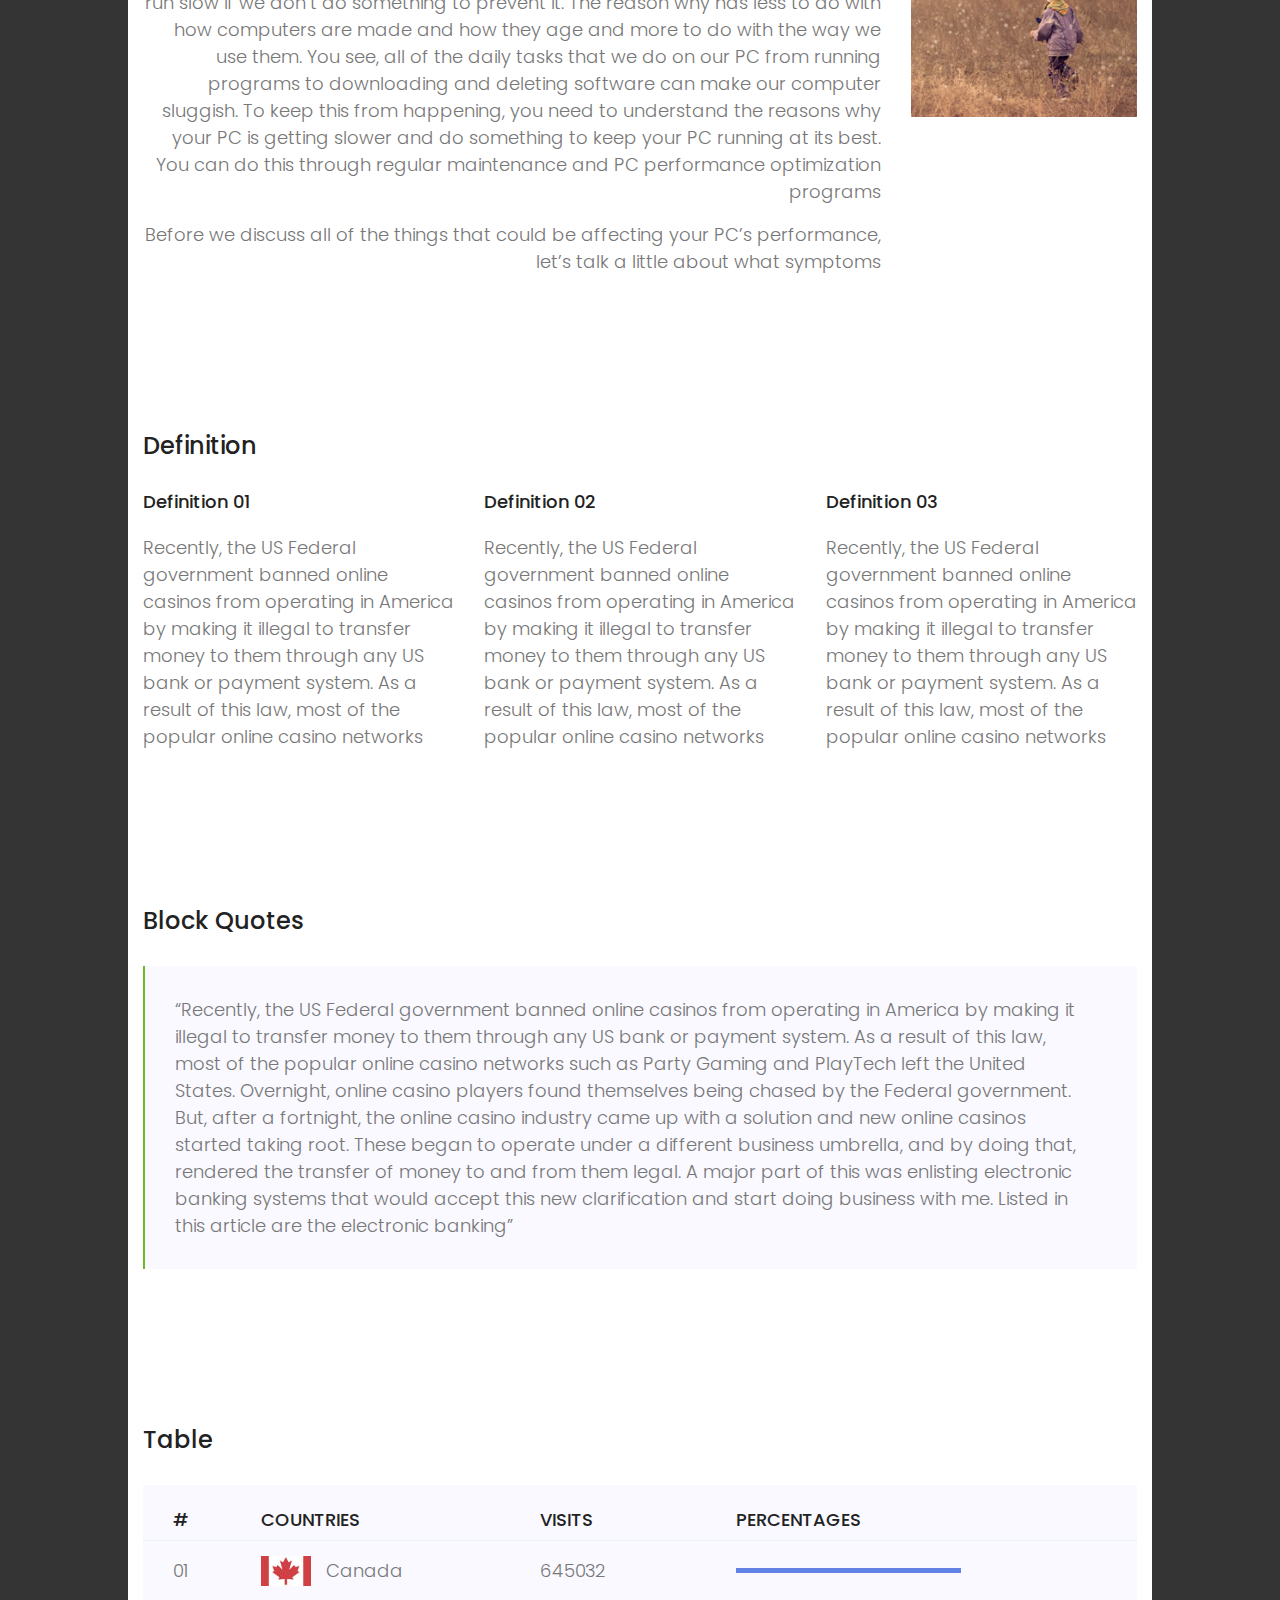
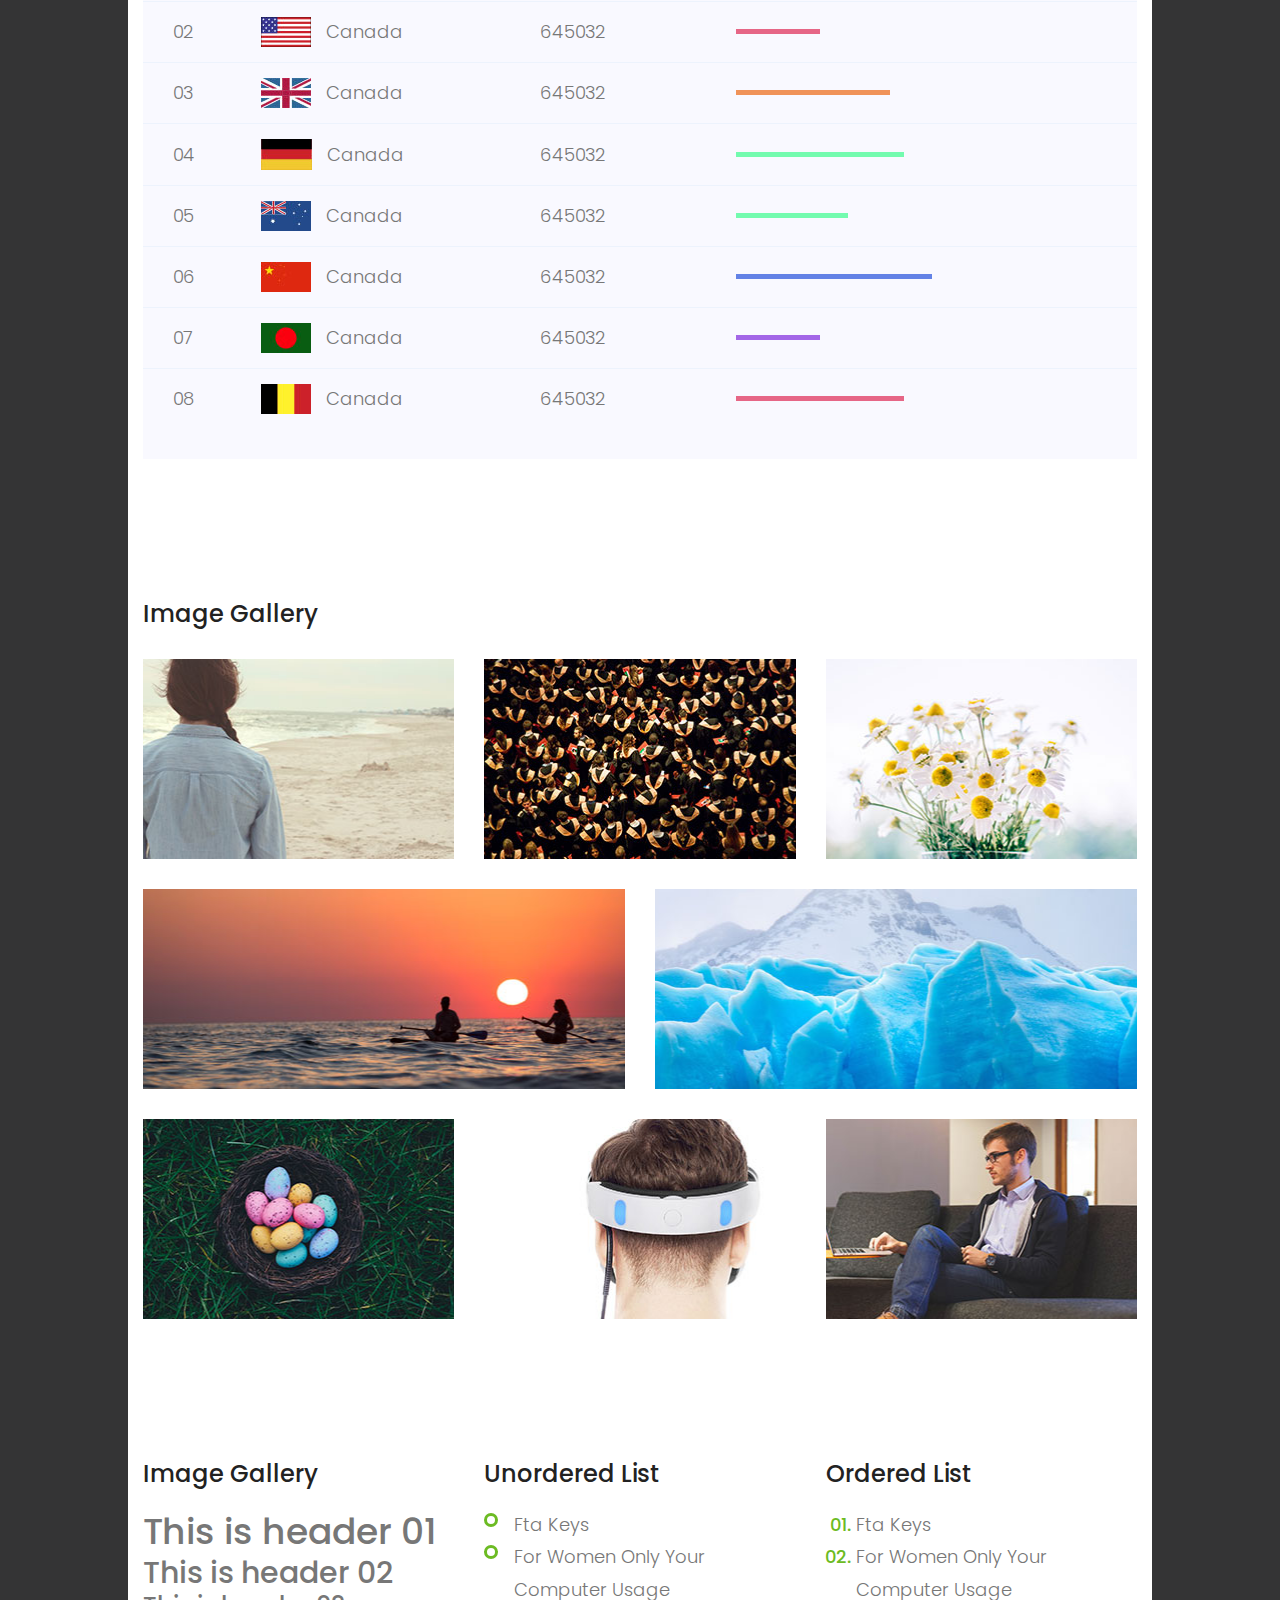
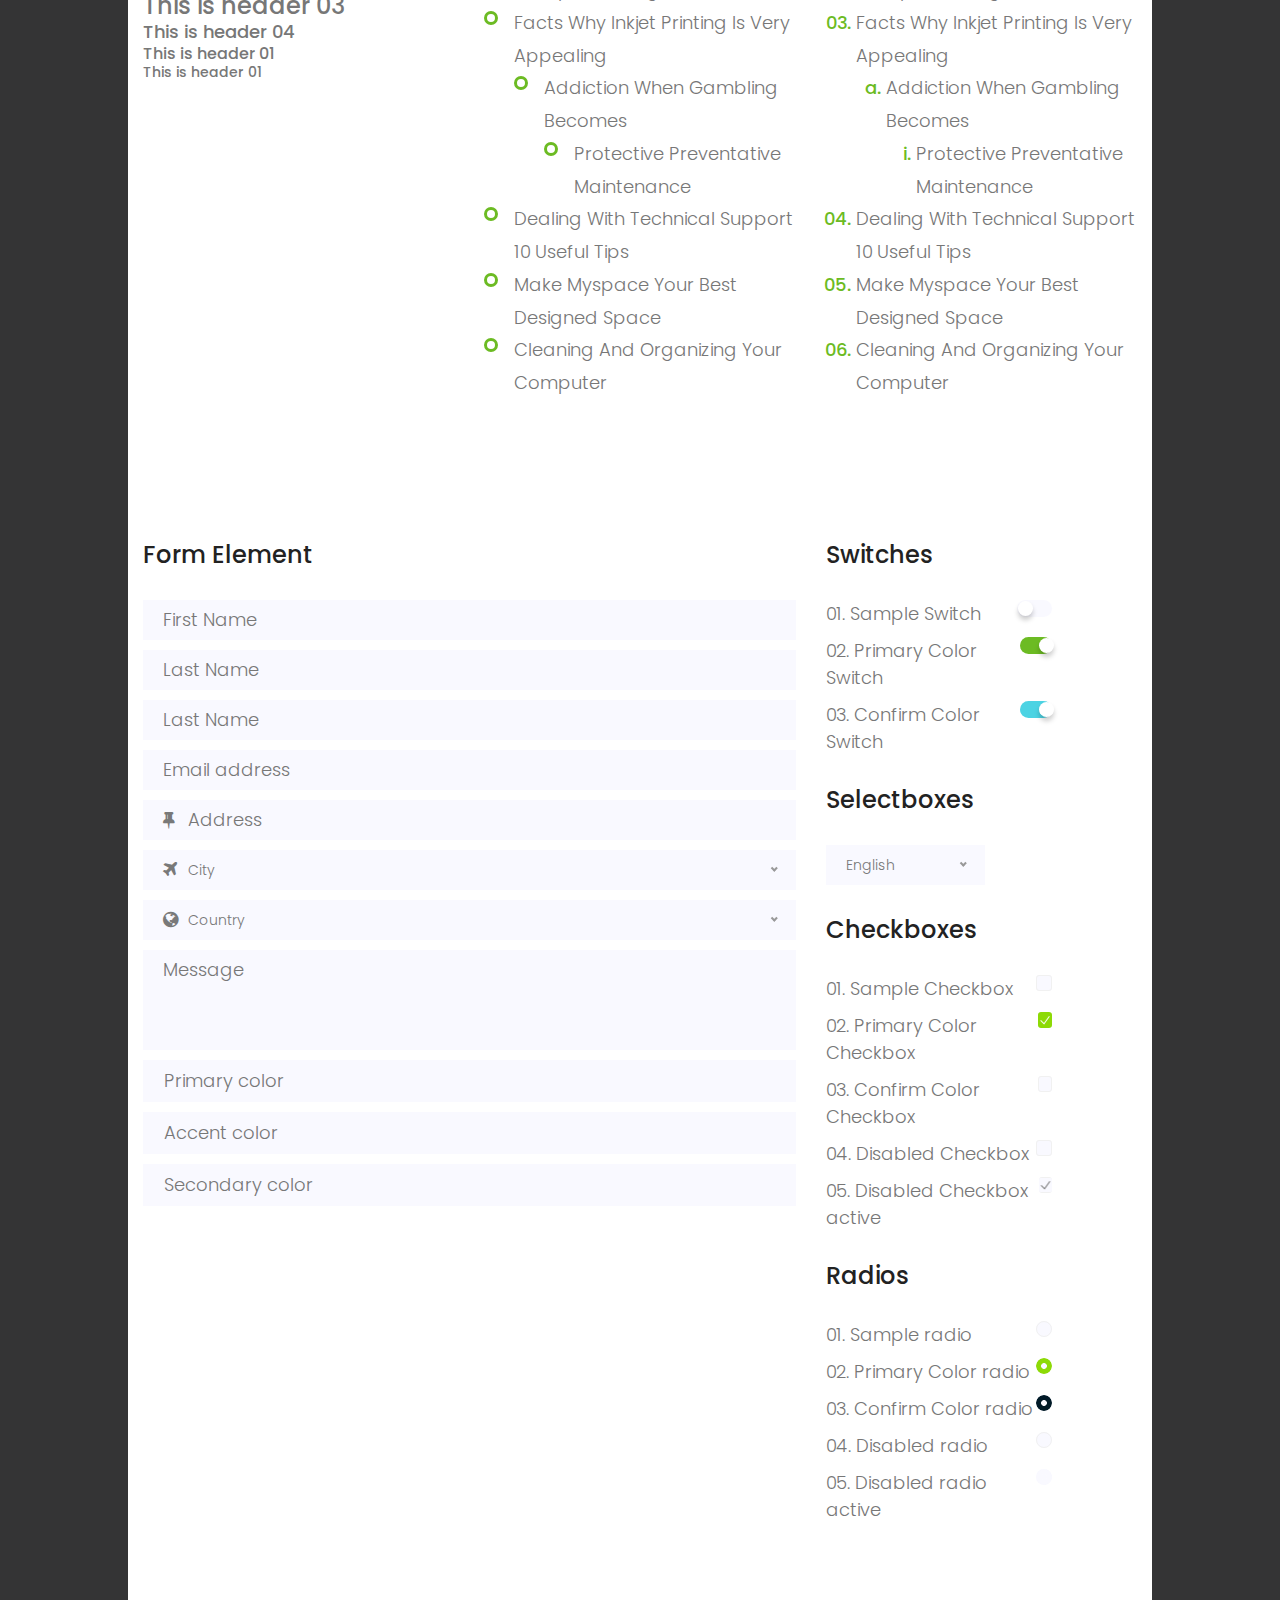
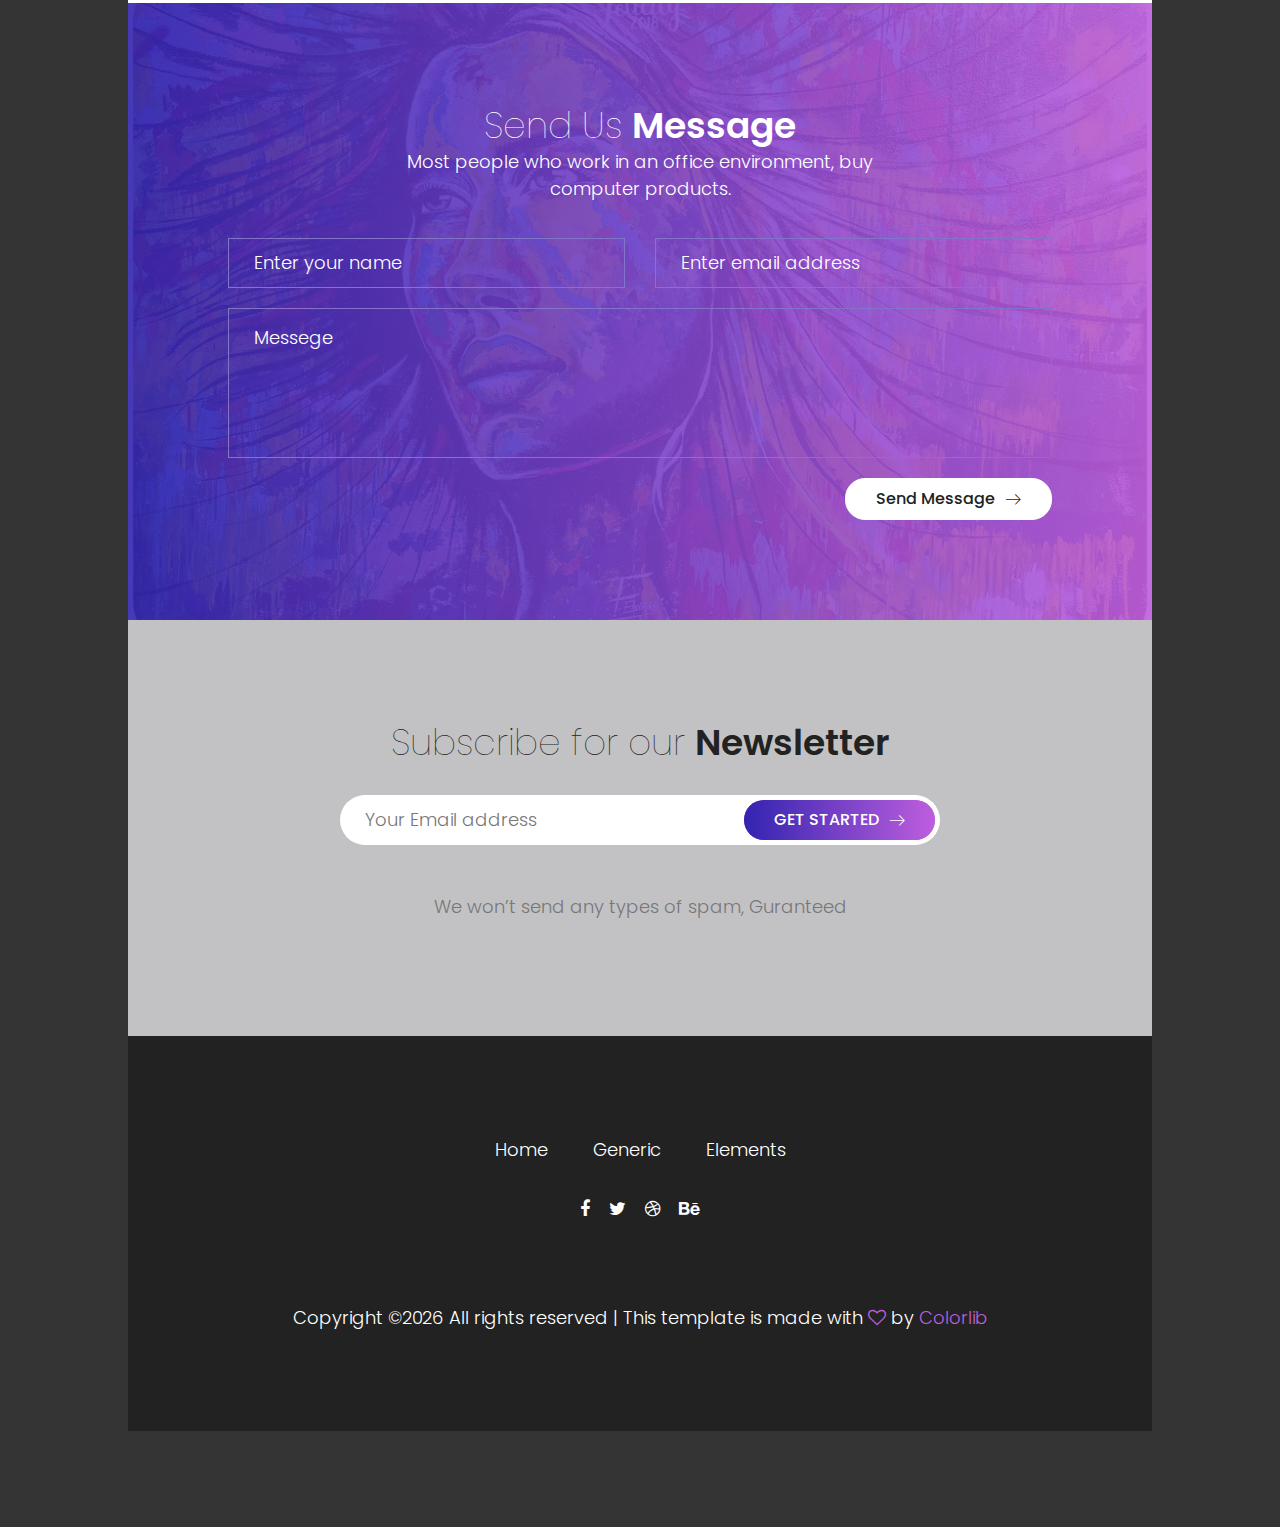
<file: elements.html>
<!DOCTYPE html>
<html lang="zxx" class="no-js">
<head>
	<!-- Mobile Specific Meta -->
	<meta name="viewport" content="width=device-width, initial-scale=1, shrink-to-fit=no">
	<!-- Favicon-->
	<link rel="shortcut icon" href="img/fav.png">
	<!-- Author Meta -->
	<meta name="author" content="Colorlib">
	<!-- Meta Description -->
	<meta name="description" content="">
	<!-- Meta Keyword -->
	<meta name="keywords" content="">
	<!-- meta character set -->
	<meta charset="UTF-8">
	<!-- Site Title -->
	<title>Pemodule</title>

	<link href="https://fonts.googleapis.com/css?family=Poppins:100,300,500,600" rel="stylesheet">
		<!--
		CSS
		============================================= -->
		<link rel="stylesheet" href="css/linearicons.css">
		<link rel="stylesheet" href="css/owl.carousel.css">
		<link rel="stylesheet" href="css/font-awesome.min.css">
		<link rel="stylesheet" href="css/nice-select.css">
		<link rel="stylesheet" href="css/magnific-popup.css">
		<link rel="stylesheet" href="css/bootstrap.css">
		<link rel="stylesheet" href="css/main.css">
	</head>
	<body>
		<div class="main-wrapper-first">
			<div class="hero-area genric-banner relative">
				<header>
					<div class="container">
						<div class="header-wrap">
							<div class="header-top d-flex justify-content-between align-items-center">
								<div class="logo">
									<a href="index.html"><img src="img/logo.png" alt=""></a>
								</div>
								<div class="main-menubar d-flex align-items-center">
									<nav class="hide">
										<a href="index.html">Home</a>
										<a href="generic.html">Generic</a>
										<a href="elements.html">Elements</a>
									</nav>
									<div class="menu-bar"><span class="lnr lnr-menu"></span></div>
								</div>
							</div>
						</div>
					</div>
				</header>
				<div class="banner-area">
					<div class="overlay overlay-bg"></div>
					<div class="container">
						<div class="row height align-items-center justify-content-center">
							<div class="col-lg-9">
								<div class="banner-content text-center">
									<h4 class="text-uppercase">your best partner</h4>
									<h1>Elements</h1>
									<a href="#" class="primary-btn d-inline-flex align-items-center"><span class="mr-10">Get Started</span><span class="lnr lnr-arrow-right"></span></a>
								</div>
							</div>
						</div>
					</div>
				</div>
			</div>
		</div>
		<div class="main-wrapper">
			<!-- Start Sample Area -->
			<section class="sample-text-area">
				<div class="container">
					<h3 class="text-heading">Text Sample</h3>
					<p class="sample-text">
						Every avid independent filmmaker has <b>Bold</b> about making that <i>Italic</i> interest documentary, or short film to show off their creative prowess. Many have great ideas and want to “wow” the<sup>Superscript</sup> scene, or video renters with their big project.  But once you have the<sub>Subscript</sub> “in the can” (no easy feat), how do you move from a <del>Strike</del> through of master DVDs with the <u>“Underline”</u> marked hand-written title inside a secondhand CD case, to a pile of cardboard boxes full of shiny new, retail-ready DVDs, with UPC barcodes and polywrap sitting on your doorstep?  You need to create eye-popping artwork and have your project replicated. Using a reputable full service DVD Replication company like PacificDisc, Inc. to partner with is certainly a helpful option to ensure a professional end result, but to help with your DVD replication project, here are 4 easy steps to follow for good DVD replication results:

					</p>
				</div>
			</section>
			<!-- End Sample Area -->
			<!-- Start Button -->
			<section class="button-area">
				<div class="container border-top-generic">
					<h3 class="text-heading">Sample Buttons</h3>
					<div class="button-group-area">
						<a href="#" class="genric-btn default">Default</a>
						<a href="#" class="genric-btn primary">Primary</a>
						<a href="#" class="genric-btn success">Success</a>
						<a href="#" class="genric-btn info">Info</a>
						<a href="#" class="genric-btn warning">Warning</a>
						<a href="#" class="genric-btn danger">Danger</a>
						<a href="#" class="genric-btn link">Link</a>
						<a href="#" class="genric-btn disable">Disable</a>
					</div>
					<div class="button-group-area mt-10">
						<a href="#" class="genric-btn default-border">Default</a>
						<a href="#" class="genric-btn primary-border">Primary</a>
						<a href="#" class="genric-btn success-border">Success</a>
						<a href="#" class="genric-btn info-border">Info</a>
						<a href="#" class="genric-btn warning-border">Warning</a>
						<a href="#" class="genric-btn danger-border">Danger</a>
						<a href="#" class="genric-btn link-border">Link</a>
						<a href="#" class="genric-btn disable">Disable</a>
					</div>
					<div class="button-group-area mt-40">
						<a href="#" class="genric-btn default radius">Default</a>
						<a href="#" class="genric-btn primary radius">Primary</a>
						<a href="#" class="genric-btn success radius">Success</a>
						<a href="#" class="genric-btn info radius">Info</a>
						<a href="#" class="genric-btn warning radius">Warning</a>
						<a href="#" class="genric-btn danger radius">Danger</a>
						<a href="#" class="genric-btn link radius">Link</a>
						<a href="#" class="genric-btn disable radius">Disable</a>
					</div>
					<div class="button-group-area mt-10">
						<a href="#" class="genric-btn default-border radius">Default</a>
						<a href="#" class="genric-btn primary-border radius">Primary</a>
						<a href="#" class="genric-btn success-border radius">Success</a>
						<a href="#" class="genric-btn info-border radius">Info</a>
						<a href="#" class="genric-btn warning-border radius">Warning</a>
						<a href="#" class="genric-btn danger-border radius">Danger</a>
						<a href="#" class="genric-btn link-border radius">Link</a>
						<a href="#" class="genric-btn disable radius">Disable</a>
					</div>
					<div class="button-group-area mt-40">
						<a href="#" class="genric-btn default circle">Default</a>
						<a href="#" class="genric-btn primary circle">Primary</a>
						<a href="#" class="genric-btn success circle">Success</a>
						<a href="#" class="genric-btn info circle">Info</a>
						<a href="#" class="genric-btn warning circle">Warning</a>
						<a href="#" class="genric-btn danger circle">Danger</a>
						<a href="#" class="genric-btn link circle">Link</a>
						<a href="#" class="genric-btn disable circle">Disable</a>
					</div>
					<div class="button-group-area mt-10">
						<a href="#" class="genric-btn default-border circle">Default</a>
						<a href="#" class="genric-btn primary-border circle">Primary</a>
						<a href="#" class="genric-btn success-border circle">Success</a>
						<a href="#" class="genric-btn info-border circle">Info</a>
						<a href="#" class="genric-btn warning-border circle">Warning</a>
						<a href="#" class="genric-btn danger-border circle">Danger</a>
						<a href="#" class="genric-btn link-border circle">Link</a>
						<a href="#" class="genric-btn disable circle">Disable</a>
					</div>
					<div class="button-group-area mt-40">
						<a href="#" class="genric-btn default circle arrow">Default<span class="lnr lnr-arrow-right"></span></a>
						<a href="#" class="genric-btn primary circle arrow">Primary<span class="lnr lnr-arrow-right"></span></a>
						<a href="#" class="genric-btn success circle arrow">Success<span class="lnr lnr-arrow-right"></span></a>
						<a href="#" class="genric-btn info circle arrow">Info<span class="lnr lnr-arrow-right"></span></a>
						<a href="#" class="genric-btn warning circle arrow">Warning<span class="lnr lnr-arrow-right"></span></a>
						<a href="#" class="genric-btn danger circle arrow">Danger<span class="lnr lnr-arrow-right"></span></a>
					</div>
					<div class="button-group-area mt-10">
						<a href="#" class="genric-btn default-border circle arrow">Default<span class="lnr lnr-arrow-right"></span></a>
						<a href="#" class="genric-btn primary-border circle arrow">Primary<span class="lnr lnr-arrow-right"></span></a>
						<a href="#" class="genric-btn success-border circle arrow">Success<span class="lnr lnr-arrow-right"></span></a>
						<a href="#" class="genric-btn info-border circle arrow">Info<span class="lnr lnr-arrow-right"></span></a>
						<a href="#" class="genric-btn warning-border circle arrow">Warning<span class="lnr lnr-arrow-right"></span></a>
						<a href="#" class="genric-btn danger-border circle arrow">Danger<span class="lnr lnr-arrow-right"></span></a>
					</div>
					<div class="button-group-area mt-40">
						<a href="#" class="genric-btn primary e-large">Extra Large</a>
						<a href="#" class="genric-btn success large">Large</a>
						<a href="#" class="genric-btn primary">Default</a>
						<a href="#" class="genric-btn success medium">Medium</a>
						<a href="#" class="genric-btn primary small">Small</a>
					</div>
					<div class="button-group-area mt-10">
						<a href="#" class="genric-btn primary-border e-large">Extra Large</a>
						<a href="#" class="genric-btn success-border large">Large</a>
						<a href="#" class="genric-btn primary-border">Default</a>
						<a href="#" class="genric-btn success-border medium">Medium</a>
						<a href="#" class="genric-btn primary-border small">Small</a>
					</div>
				</div>
			</section>
			<!-- End Button -->
			<!-- Start Align Area -->
			<div class="white-bg">
				<div class="container">
					<div class="section-top-border">
						<h3 class="mb-30">Left Aligned</h3>
						<div class="row">
							<div class="col-md-3">
								<img src="img/d.jpg" alt="" class="img-fluid">
							</div>
							<div class="col-md-9 mt-sm-20">
								<p>Recently, the US Federal government banned online casinos from operating in America by making it illegal to transfer money to them through any US bank or payment system. As a result of this law, most of the popular online casino networks such as Party Gaming and PlayTech left the United States. Overnight, online casino players found themselves being chased by the Federal government. But, after a fortnight, the online casino industry came up with a solution and new online casinos started taking root. These began to operate under a different business umbrella, and by doing that, rendered the transfer of money to and from them legal. A major part of this was enlisting electronic banking systems that would accept this new clarification and start doing business with me. Listed in this article are the electronic banking systems that accept players from the United States that wish to play in online casinos.</p>
							</div>
						</div>
					</div>
					<div class="section-top-border text-right">
						<h3 class="mb-30">Right Aligned</h3>
						<div class="row">
							<div class="col-md-9">
								<p class="text-right">Over time, even the most sophisticated, memory packed computer can begin to run slow if we don’t do something to prevent it. The reason why has less to do with how computers are made and how they age and more to do with the way we use them. You see, all of the daily tasks that we do on our PC from running programs to downloading and deleting software can make our computer sluggish. To keep this from happening, you need to understand the reasons why your PC is getting slower and do something to keep your PC running at its best. You can do this through regular maintenance and PC performance optimization programs</p>
								<p class="text-right">Before we discuss all of the things that could be affecting your PC’s performance, let’s talk a little about what symptoms</p>
							</div>
							<div class="col-md-3">
								<img src="img/d.jpg" alt="" class="img-fluid">
							</div>
						</div>
					</div>
					<div class="section-top-border">
						<h3 class="mb-30">Definition</h3>
						<div class="row">
							<div class="col-md-4">
								<div class="single-defination">
									<h4 class="mb-20">Definition 01</h4>
									<p>Recently, the US Federal government banned online casinos from operating in America by making it illegal to transfer money to them through any US bank or payment system. As a result of this law, most of the popular online casino networks</p>
								</div>
							</div>
							<div class="col-md-4">
								<div class="single-defination">
									<h4 class="mb-20">Definition 02</h4>
									<p>Recently, the US Federal government banned online casinos from operating in America by making it illegal to transfer money to them through any US bank or payment system. As a result of this law, most of the popular online casino networks</p>
								</div>
							</div>
							<div class="col-md-4">
								<div class="single-defination">
									<h4 class="mb-20">Definition 03</h4>
									<p>Recently, the US Federal government banned online casinos from operating in America by making it illegal to transfer money to them through any US bank or payment system. As a result of this law, most of the popular online casino networks</p>
								</div>
							</div>
						</div>
					</div>
					<div class="section-top-border">
						<h3 class="mb-30">Block Quotes</h3>
						<div class="row">
							<div class="col-lg-12">
								<blockquote class="generic-blockquote">
									“Recently, the US Federal government banned online casinos from operating in America by making it illegal to transfer money to them through any US bank or payment system. As a result of this law, most of the popular online casino networks such as Party Gaming and PlayTech left the United States. Overnight, online casino players found themselves being chased by the Federal government. But, after a fortnight, the online casino industry came up with a solution and new online casinos started taking root. These began to operate under a different business umbrella, and by doing that, rendered the transfer of money to and from them legal. A major part of this was enlisting electronic banking systems that would accept this new clarification and start doing business with me. Listed in this article are the electronic banking”
								</blockquote>
							</div>
						</div>
					</div>
					<div class="section-top-border">
						<h3 class="mb-30">Table</h3>
						<div class="progress-table-wrap">
							<div class="progress-table">
								<div class="table-head">
									<div class="serial">#</div>
									<div class="country">Countries</div>
									<div class="visit">Visits</div>
									<div class="percentage">Percentages</div>
								</div>
								<div class="table-row">
									<div class="serial">01</div>
									<div class="country"> <img src="img/f1.jpg" alt="flag">Canada</div>
									<div class="visit">645032</div>
									<div class="percentage">
										<div class="progress">
											<div class="progress-bar color-1" role="progressbar" style="width: 80%" aria-valuenow="80" aria-valuemin="0" aria-valuemax="100"></div>
										</div>
									</div>
								</div>
								<div class="table-row">
									<div class="serial">02</div>
									<div class="country"> <img src="img/f2.jpg" alt="flag">Canada</div>
									<div class="visit">645032</div>
									<div class="percentage">
										<div class="progress">
											<div class="progress-bar color-2" role="progressbar" style="width: 30%" aria-valuenow="30" aria-valuemin="0" aria-valuemax="100"></div>
										</div>
									</div>
								</div>
								<div class="table-row">
									<div class="serial">03</div>
									<div class="country"> <img src="img/f3.jpg" alt="flag">Canada</div>
									<div class="visit">645032</div>
									<div class="percentage">
										<div class="progress">
											<div class="progress-bar color-3" role="progressbar" style="width: 55%" aria-valuenow="55" aria-valuemin="0" aria-valuemax="100"></div>
										</div>
									</div>
								</div>
								<div class="table-row">
									<div class="serial">04</div>
									<div class="country"> <img src="img/f4.jpg" alt="flag">Canada</div>
									<div class="visit">645032</div>
									<div class="percentage">
										<div class="progress">
											<div class="progress-bar color-4" role="progressbar" style="width: 60%" aria-valuenow="60" aria-valuemin="0" aria-valuemax="100"></div>
										</div>
									</div>
								</div>
								<div class="table-row">
									<div class="serial">05</div>
									<div class="country"> <img src="img/f5.jpg" alt="flag">Canada</div>
									<div class="visit">645032</div>
									<div class="percentage">
										<div class="progress">
											<div class="progress-bar color-5" role="progressbar" style="width: 40%" aria-valuenow="40" aria-valuemin="0" aria-valuemax="100"></div>
										</div>
									</div>
								</div>
								<div class="table-row">
									<div class="serial">06</div>
									<div class="country"> <img src="img/f6.jpg" alt="flag">Canada</div>
									<div class="visit">645032</div>
									<div class="percentage">
										<div class="progress">
											<div class="progress-bar color-6" role="progressbar" style="width: 70%" aria-valuenow="70" aria-valuemin="0" aria-valuemax="100"></div>
										</div>
									</div>
								</div>
								<div class="table-row">
									<div class="serial">07</div>
									<div class="country"> <img src="img/f7.jpg" alt="flag">Canada</div>
									<div class="visit">645032</div>
									<div class="percentage">
										<div class="progress">
											<div class="progress-bar color-7" role="progressbar" style="width: 30%" aria-valuenow="30" aria-valuemin="0" aria-valuemax="100"></div>
										</div>
									</div>
								</div>
								<div class="table-row">
									<div class="serial">08</div>
									<div class="country"> <img src="img/f8.jpg" alt="flag">Canada</div>
									<div class="visit">645032</div>
									<div class="percentage">
										<div class="progress">
											<div class="progress-bar color-8" role="progressbar" style="width: 60%" aria-valuenow="60" aria-valuemin="0" aria-valuemax="100"></div>
										</div>
									</div>
								</div>
							</div>
						</div>
					</div>
					<div class="section-top-border">
						<h3>Image Gallery</h3>
						<div class="row gallery-item">
							<div class="col-md-4">
								<a href="img/g1.jpg" class="img-pop-up"><div class="single-gallery-image" style="background: url(img/g1.jpg);"></div></a>
							</div>
							<div class="col-md-4">
								<a href="img/g2.jpg" class="img-pop-up"><div class="single-gallery-image" style="background: url(img/g2.jpg);"></div></a>
							</div>
							<div class="col-md-4">
								<a href="img/g3.jpg" class="img-pop-up"><div class="single-gallery-image" style="background: url(img/g3.jpg);"></div></a>
							</div>
							<div class="col-md-6">
								<a href="img/g4.jpg" class="img-pop-up"><div class="single-gallery-image" style="background: url(img/g4.jpg);"></div></a>
							</div>
							<div class="col-md-6">
								<a href="img/g5.jpg" class="img-pop-up"><div class="single-gallery-image" style="background: url(img/g5.jpg);"></div></a>
							</div>
							<div class="col-md-4">
								<a href="img/g6.jpg" class="img-pop-up"><div class="single-gallery-image" style="background: url(img/g6.jpg);"></div></a>
							</div>
							<div class="col-md-4">
								<a href="img/g7.jpg" class="img-pop-up"><div class="single-gallery-image" style="background: url(img/g7.jpg);"></div></a>
							</div>
							<div class="col-md-4">
								<a href="img/g8.jpg" class="img-pop-up"><div class="single-gallery-image" style="background: url(img/g8.jpg);"></div></a>
							</div>
						</div>
					</div>
					<div class="section-top-border">
						<div class="row">
							<div class="col-md-4">
								<h3 class="mb-20">Image Gallery</h3>
								<div class="typography">
									<h1>This is header 01</h1>
									<h2>This is header 02</h2>
									<h3>This is header 03</h3>
									<h4>This is header 04</h4>
									<h5>This is header 01</h5>
									<h6>This is header 01</h6>
								</div>
							</div>
							<div class="col-md-4 mt-sm-30">
								<h3 class="mb-20">Unordered List</h3>
								<div class="">
									<ul class="unordered-list">
										<li>Fta Keys</li>
										<li>For Women Only Your Computer Usage</li>
										<li>Facts Why Inkjet Printing Is Very Appealing
											<ul>
												<li>Addiction When Gambling Becomes
													<ul>
														<li>Protective Preventative Maintenance</li>
													</ul>
												</li>
											</ul>
										</li>
										<li>Dealing With Technical Support 10 Useful Tips</li>
										<li>Make Myspace Your Best Designed Space</li>
										<li>Cleaning And Organizing Your Computer</li>
									</ul>
								</div>
							</div>
							<div class="col-md-4 mt-sm-30">
								<h3 class="mb-20">Ordered List</h3>
								<div class="">
									<ol class="ordered-list">
										<li><span>Fta Keys</span></li>
										<li><span>For Women Only Your Computer Usage</span></li>
										<li><span>Facts Why Inkjet Printing Is Very Appealing</span>
											<ol class="ordered-list-alpha">
												<li><span>Addiction When Gambling Becomes</span>
													<ol class="ordered-list-roman">
														<li><span>Protective Preventative Maintenance</span></li>
													</ol>
												</li>
											</ol>
										</li>
										<li><span>Dealing With Technical Support 10 Useful Tips</span></li>
										<li><span>Make Myspace Your Best Designed Space</span></li>
										<li><span>Cleaning And Organizing Your Computer</span></li>
									</ol>
								</div>
							</div>
						</div>
					</div>
					<div class="section-top-border">
						<div class="row">
							<div class="col-lg-8 col-md-8">
								<h3 class="mb-30">Form Element</h3>
								<form action="#">
									<div class="mt-10">
										<input type="text" name="first_name" placeholder="First Name" onfocus="this.placeholder = ''" onblur="this.placeholder = 'First Name'" required class="single-input">
									</div>
									<div class="mt-10">
										<input type="text" name="last_name" placeholder="Last Name" onfocus="this.placeholder = ''" onblur="this.placeholder = 'Last Name'" required class="single-input">
									</div>
									<div class="mt-10">
										<input type="text" name="last_name" placeholder="Last Name" onfocus="this.placeholder = ''" onblur="this.placeholder = 'Last Name'" required class="single-input">
									</div>
									<div class="mt-10">
										<input type="email" name="EMAIL" placeholder="Email address" onfocus="this.placeholder = ''" onblur="this.placeholder = 'Email address'" required class="single-input">
									</div>
									<div class="input-group-icon mt-10">
										<div class="icon"><i class="fa fa-thumb-tack" aria-hidden="true"></i></div>
										<input type="text" name="address" placeholder="Address" onfocus="this.placeholder = ''" onblur="this.placeholder = 'Address'" required class="single-input">
									</div>
									<div class="input-group-icon mt-10">
										<div class="icon"><i class="fa fa-plane" aria-hidden="true"></i></div>
										<div class="form-select">
											<select>
												<option value="1">City</option>
												<option value="1">Dhaka</option>
												<option value="1">Dilli</option>
												<option value="1">Newyork</option>
												<option value="1">Islamabad</option>
											</select>
										</div>
									</div>
									<div class="input-group-icon mt-10">
										<div class="icon"><i class="fa fa-globe" aria-hidden="true"></i></div>
										<div class="form-select">
											<select>
												<option value="1">Country</option>
												<option value="1">Bangladesh</option>
												<option value="1">India</option>
												<option value="1">England</option>
												<option value="1">Srilanka</option>
											</select>
										</div>
									</div>

									<div class="mt-10">
										<textarea class="single-textarea" placeholder="Message" onfocus="this.placeholder = ''" onblur="this.placeholder = 'Message'" required></textarea>
									</div>
									<!-- For Gradient Border Use -->
									<!-- <div class="mt-10">
										<div class="primary-input">
											<input id="primary-input" type="text" name="first_name" placeholder="Primary color" onfocus="this.placeholder = ''" onblur="this.placeholder = 'Primary color'">
											<label for="primary-input"></label>
										</div>
									</div> -->
									<div class="mt-10">
										<input type="text" name="first_name" placeholder="Primary color" onfocus="this.placeholder = ''" onblur="this.placeholder = 'Primary color'" required class="single-input-primary">
									</div>
									<div class="mt-10">
										<input type="text" name="first_name" placeholder="Accent color" onfocus="this.placeholder = ''" onblur="this.placeholder = 'Accent color'" required class="single-input-accent">
									</div>
									<div class="mt-10">
										<input type="text" name="first_name" placeholder="Secondary color" onfocus="this.placeholder = ''" onblur="this.placeholder = 'Secondary color'" required class="single-input-secondary">
									</div>
								</form>
							</div>
							<div class="col-lg-3 col-md-4 mt-sm-30">
								<div class="single-element-widget">
									<h3 class="mb-30">Switches</h3>
									<div class="switch-wrap d-flex justify-content-between">
										<p>01. Sample Switch</p>
										<div class="primary-switch">
											<input type="checkbox" id="default-switch">
											<label for="default-switch"></label>
										</div>
									</div>
									<div class="switch-wrap d-flex justify-content-between">
										<p>02. Primary Color Switch</p>
										<div class="primary-switch">
											<input type="checkbox" id="primary-switch" checked>
											<label for="primary-switch"></label>
										</div>
									</div>
									<div class="switch-wrap d-flex justify-content-between">
										<p>03. Confirm Color Switch</p>
										<div class="confirm-switch">
											<input type="checkbox" id="confirm-switch" checked>
											<label for="confirm-switch"></label>
										</div>
									</div>
								</div>
								<div class="single-element-widget mt-30">
									<h3 class="mb-30">Selectboxes</h3>
									<div class="default-select">
										<select>
											<option value="1">English</option>
											<option value="1">Spanish</option>
											<option value="1">Arabic</option>
											<option value="1">Portuguise</option>
											<option value="1">Bengali</option>
										</select>
									</div>
								</div>
								<div class="single-element-widget mt-30">
									<h3 class="mb-30">Checkboxes</h3>
									<div class="switch-wrap d-flex justify-content-between">
										<p>01. Sample Checkbox</p>
										<div class="primary-checkbox">
											<input type="checkbox" id="default-checkbox">
											<label for="default-checkbox"></label>
										</div>
									</div>
									<div class="switch-wrap d-flex justify-content-between">
										<p>02. Primary Color Checkbox</p>
										<div class="primary-checkbox">
											<input type="checkbox" id="primary-checkbox" checked>
											<label for="primary-checkbox"></label>
										</div>
									</div>
									<div class="switch-wrap d-flex justify-content-between">
										<p>03. Confirm Color Checkbox</p>
										<div class="confirm-checkbox">
											<input type="checkbox" id="confirm-checkbox">
											<label for="confirm-checkbox"></label>
										</div>
									</div>
									<div class="switch-wrap d-flex justify-content-between">
										<p>04. Disabled Checkbox</p>
										<div class="disabled-checkbox">
											<input type="checkbox" id="disabled-checkbox" disabled>
											<label for="disabled-checkbox"></label>
										</div>
									</div>
									<div class="switch-wrap d-flex justify-content-between">
										<p>05. Disabled Checkbox active</p>
										<div class="disabled-checkbox">
											<input type="checkbox" id="disabled-checkbox-active" checked disabled>
											<label for="disabled-checkbox-active"></label>
										</div>
									</div>
								</div>
								<div class="single-element-widget mt-30">
									<h3 class="mb-30">Radios</h3>
									<div class="switch-wrap d-flex justify-content-between">
										<p>01. Sample radio</p>
										<div class="primary-radio">
											<input type="checkbox" id="default-radio">
											<label for="default-radio"></label>
										</div>
									</div>
									<div class="switch-wrap d-flex justify-content-between">
										<p>02. Primary Color radio</p>
										<div class="primary-radio">
											<input type="checkbox" id="primary-radio" checked>
											<label for="primary-radio"></label>
										</div>
									</div>
									<div class="switch-wrap d-flex justify-content-between">
										<p>03. Confirm Color radio</p>
										<div class="confirm-radio">
											<input type="checkbox" id="confirm-radio" checked>
											<label for="confirm-radio"></label>
										</div>
									</div>
									<div class="switch-wrap d-flex justify-content-between">
										<p>04. Disabled radio</p>
										<div class="disabled-radio">
											<input type="checkbox" id="disabled-radio" disabled>
											<label for="disabled-radio"></label>
										</div>
									</div>
									<div class="switch-wrap d-flex justify-content-between">
										<p>05. Disabled radio active</p>
										<div class="disabled-radio">
											<input type="checkbox" id="disabled-radio-active" checked disabled>
											<label for="disabled-radio-active"></label>
										</div>
									</div>
								</div>
							</div>
						</div>
					</div>
				</div>
			</div>
			<!-- End Align Area -->
			<!-- Start Contact Area -->
			<section class="contact-area pt-100 pb-100 relative">
				<div class="overlay overlay-bg"></div>
				<div class="container">
					<div class="row justify-content-center text-center">
						<div class="single-contact col-lg-6 col-md-8">
							<h2 class="text-white">Send Us <span>Message</span></h2>
							<p class="text-white">
								Most people who work in an office environment, buy computer products.
							</p>
						</div>
					</div>
					<form id="myForm" action="mail.php" method="post" class="contact-form">
						<div class="row justify-content-center">
							<div class="col-lg-5">
								<input name="fname" placeholder="Enter your name" onfocus="this.placeholder = ''" onblur="this.placeholder = 'Enter your name'" class="common-input mt-20" required="" type="text">
							</div>
							<div class="col-lg-5">
								<input name="email" placeholder="Enter email address" pattern="[A-Za-z0-9._%+-]+@[A-Za-z0-9.-]+\.[A-Za-z]{1,63}$" onfocus="this.placeholder = ''" onblur="this.placeholder = 'Enter email address'" class="common-input mt-20" required="" type="email">
							</div>
							<div class="col-lg-10">
								<textarea class="common-textarea mt-20" name="message" placeholder="Messege" onfocus="this.placeholder = ''" onblur="this.placeholder = 'Messege'" required=""></textarea>
						</div>
						<div class="col-lg-10 d-flex justify-content-end">
							<button class="primary-btn white-bg d-inline-flex align-items-center mt-20"><span class="text-black mr-10">Send Message</span><span class="text-black lnr lnr-arrow-right"></span></button> <br>
						</div>
						<div class="alert-msg"></div>
						</div>
					</form>
				</div>
			</section>
			<!-- End  Contact Area -->
			<!-- Start newsletter Area -->
			<section class="newsletter-area pt-100 pb-100">
				<div class="container">
					<div class="row justify-content-center align-items-center">
						<div class="text-center">
							<h3>Subscribe for our <span>Newsletter</span></h3>
							<div class="subcribe-form" id="mc_embed_signup">
								<form target="_blank" novalidate="true" action="https://spondonit.us12.list-manage.com/subscribe/post?u=1462626880ade1ac87bd9c93a&amp;id=92a4423d01" method="get" class="subscription relative">
										<input name="EMAIL" placeholder="Your Email address" onfocus="this.placeholder = ''" onblur="this.placeholder = 'Your Email address'" required="" type="email">
										<div style="position: absolute; left: -5000px;">
											<input name="b_36c4fd991d266f23781ded980_aefe40901a" tabindex="-1" value="" type="text">
										</div>
										<button class="primary-btn hover d-inline-flex align-items-center"><span class="mr-10">Get Started</span><span class="lnr lnr-arrow-right"></span></button>
										<div class="info"></div>
								</form>
							</div>
							<p>We won’t send any types of spam, Guranteed</p>
						</div>
					</div>
				</div>
			</section>
			<!-- Start newsletter Area -->
			<!-- Start footer Area -->
			<footer class="footer-area relative">
				<div class="container">
					<div class="footer-content d-flex flex-column align-items-center">
						<div class="footer-menu">
							<a href="index.html">Home</a>
							<a href="generic.html">Generic</a>
							<a href="elements.html">Elements</a>
						</div>
						<div class="footer-social">
							<a href="#"><i class="fa fa-facebook"></i></a>
							<a href="#"><i class="fa fa-twitter"></i></a>
							<a href="#"><i class="fa fa-dribbble"></i></a>
							<a href="#"><i class="fa fa-behance"></i></a>
						</div>
						<!-- Link back to Colorlib can't be removed. Template is licensed under CC BY 3.0. -->
						<div class="copy-right-text">Copyright &copy;<script>document.write(new Date().getFullYear());</script> All rights reserved | This template is made with <i class="fa fa-heart-o" aria-hidden="true"></i> by <a href="https://colorlib.com" target="_blank">Colorlib</a></div>
						<!-- Link back to Colorlib can't be removed. Template is licensed under CC BY 3.0. -->
					</div>
				</div>
			</footer>
			<!-- End footer Area -->

		</div>




		<script src="js/vendor/jquery-2.2.4.min.js"></script>
		<script src="https://cdnjs.cloudflare.com/ajax/libs/popper.js/1.11.0/umd/popper.min.js" integrity="sha384-b/U6ypiBEHpOf/4+1nzFpr53nxSS+GLCkfwBdFNTxtclqqenISfwAzpKaMNFNmj4" crossorigin="anonymous"></script>
		<script src="js/vendor/bootstrap.min.js"></script>
		<script src="js/jquery.ajaxchimp.min.js"></script>
		<script src="js/owl.carousel.min.js"></script>
		<script src="js/jquery.nice-select.min.js"></script>
		<script src="js/jquery.magnific-popup.min.js"></script>
		<script src="js/main.js"></script>
	</body>
</html>
</file>
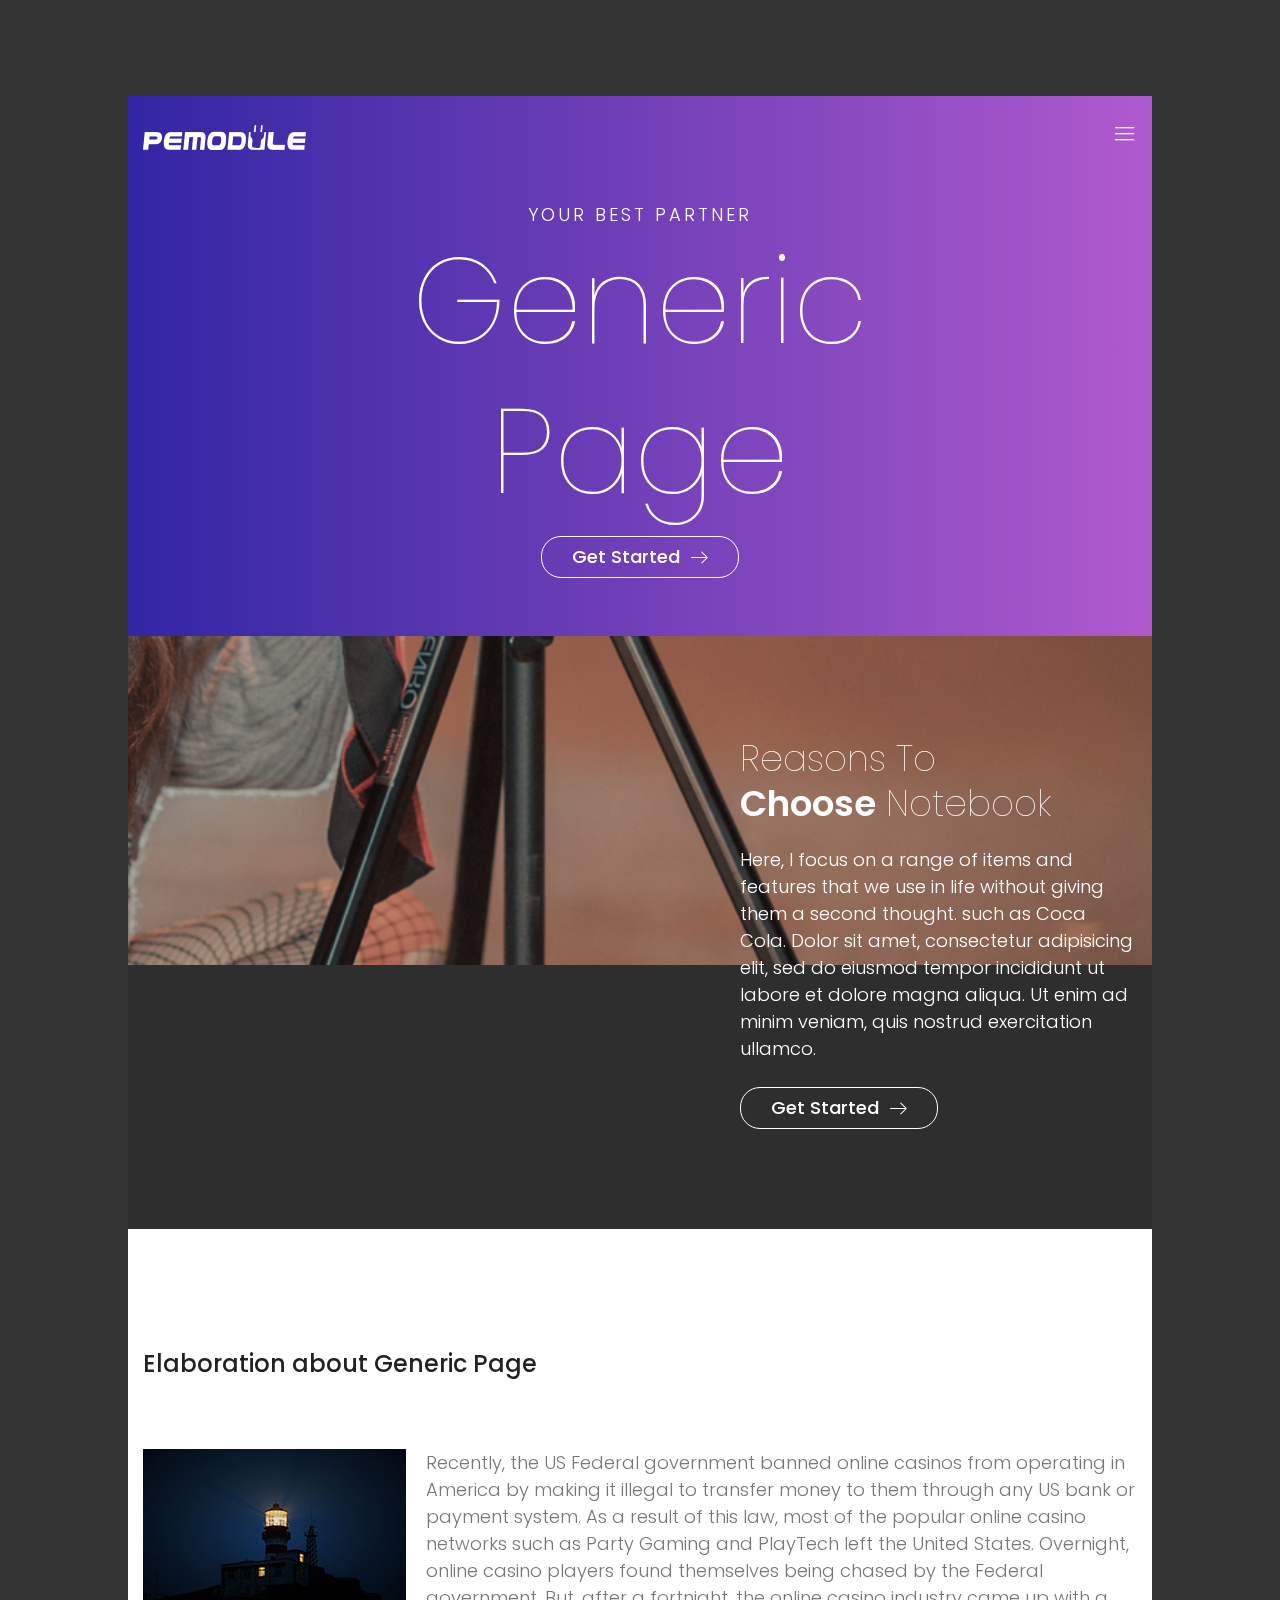
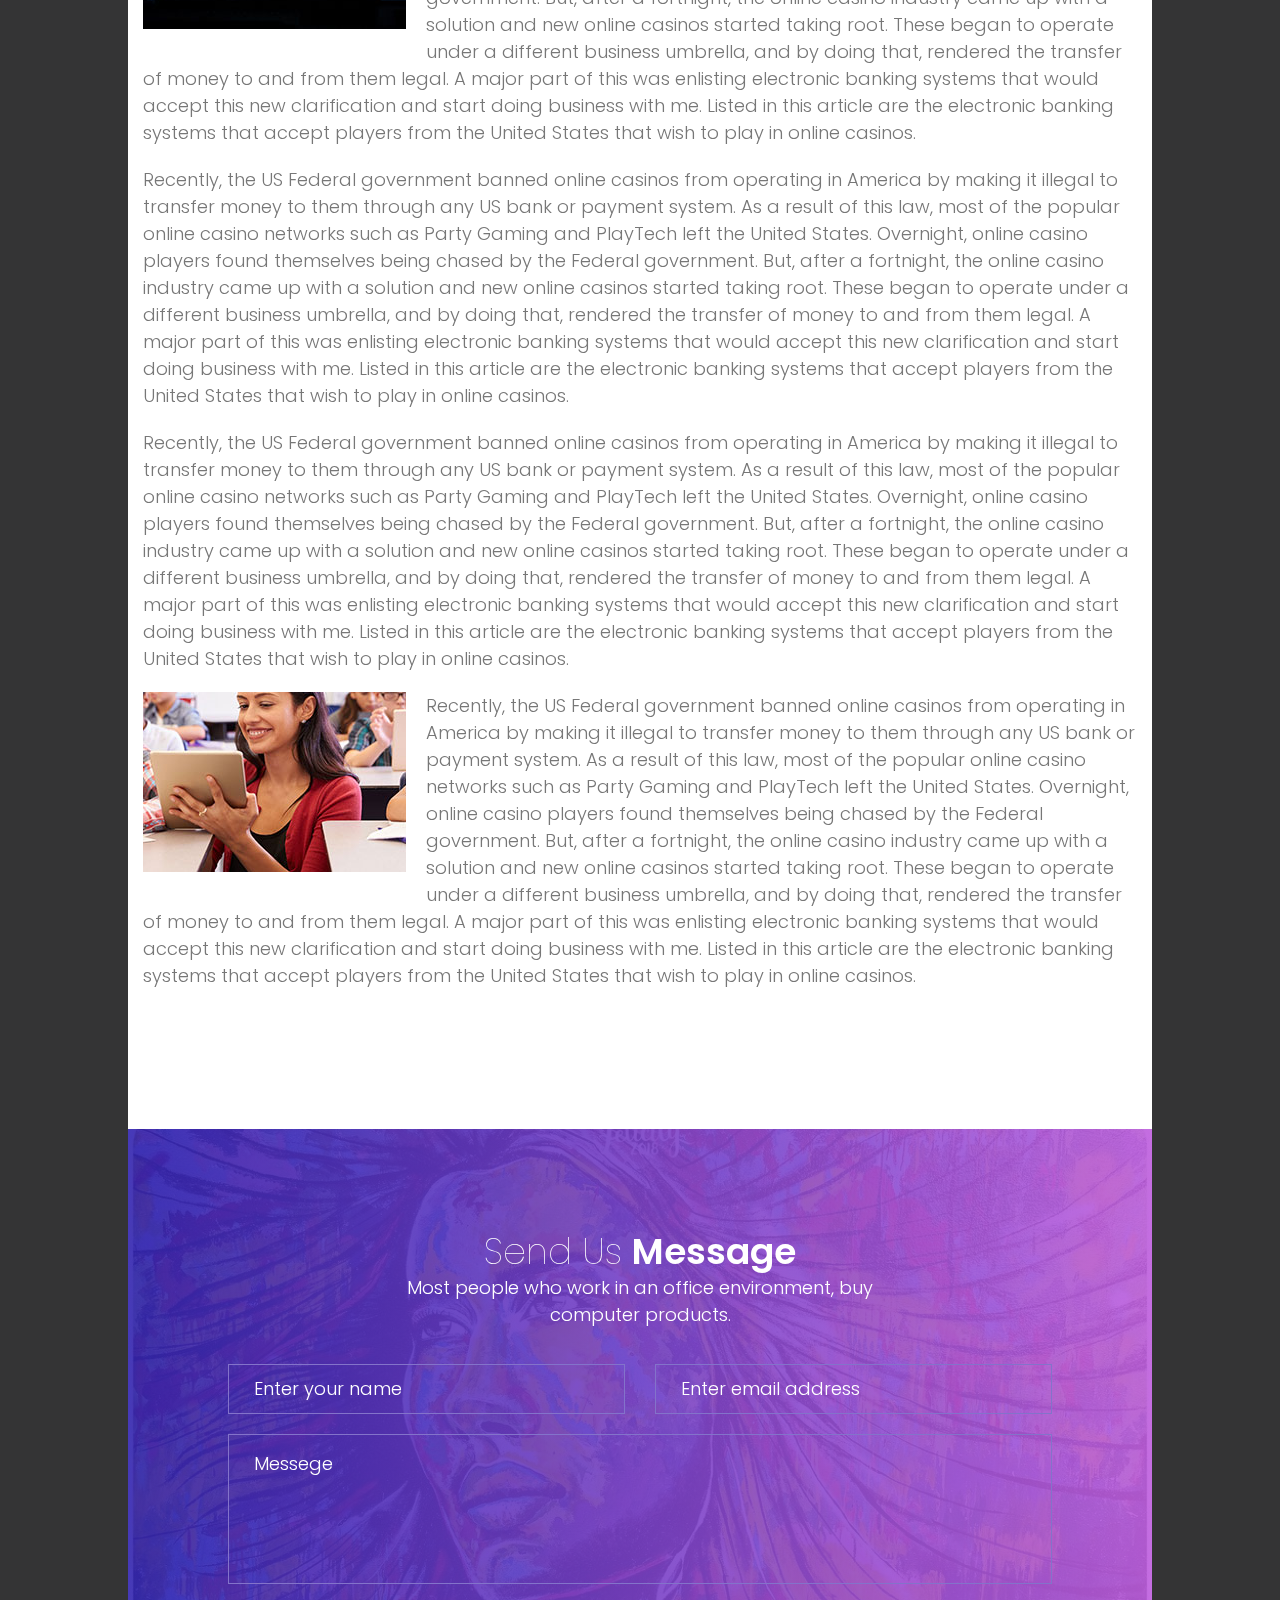
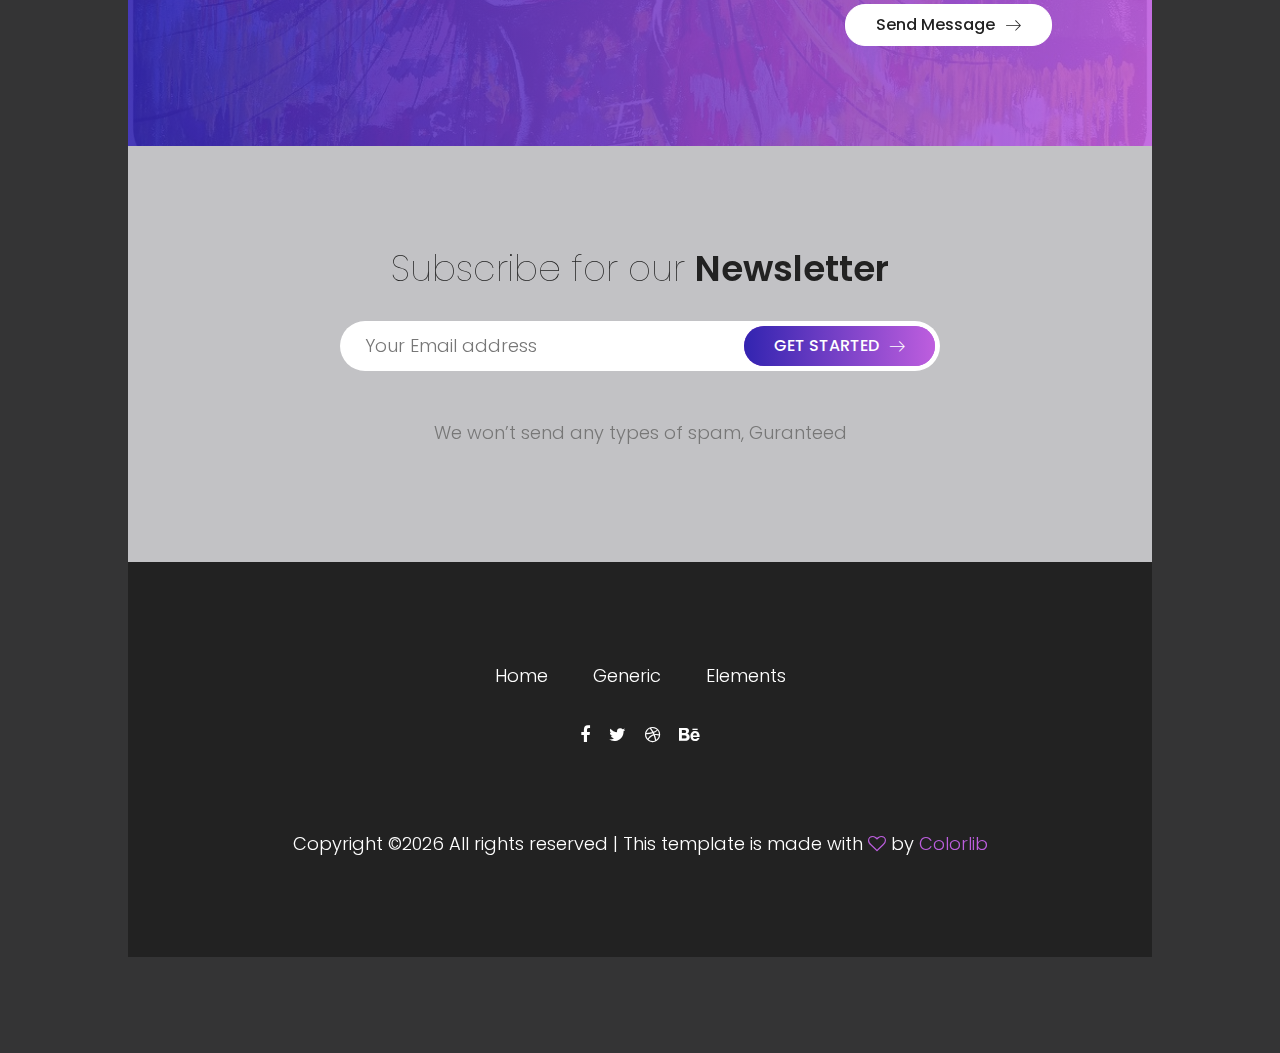
<file: generic.html>
<!DOCTYPE html>
<html lang="zxx" class="no-js">
<head>
	<!-- Mobile Specific Meta -->
	<meta name="viewport" content="width=device-width, initial-scale=1, shrink-to-fit=no">
	<!-- Favicon-->
	<link rel="shortcut icon" href="img/fav.png">
	<!-- Author Meta -->
	<meta name="author" content="CodePixar">
	<!-- Meta Description -->
	<meta name="description" content="">
	<!-- Meta Keyword -->
	<meta name="keywords" content="">
	<!-- meta character set -->
	<meta charset="UTF-8">
	<!-- Site Title -->
	<title>Pemodule</title>

	<link href="https://fonts.googleapis.com/css?family=Poppins:100,300,500,600" rel="stylesheet">
		<!--
		CSS
		============================================= -->
		<link rel="stylesheet" href="css/linearicons.css">
		<link rel="stylesheet" href="css/owl.carousel.css">
		<link rel="stylesheet" href="css/font-awesome.min.css">
		<link rel="stylesheet" href="css/nice-select.css">
		<link rel="stylesheet" href="css/magnific-popup.css">
		<link rel="stylesheet" href="css/bootstrap.css">
		<link rel="stylesheet" href="css/main.css">
	</head>
	<body>
		<div class="main-wrapper-first">
			<div class="hero-area genric-banner relative">
				<header>
					<div class="container">
						<div class="header-wrap">
							<div class="header-top d-flex justify-content-between align-items-center">
								<div class="logo">
									<a href="index.html"><img src="img/logo.png" alt=""></a>
								</div>
								<div class="main-menubar d-flex align-items-center">
									<nav class="hide">
										<a href="index.html">Home</a>
										<a href="generic.html">Generic</a>
										<a href="elements.html">Elements</a>
									</nav>
									<div class="menu-bar"><span class="lnr lnr-menu"></span></div>
								</div>
							</div>
						</div>
					</div>
				</header>
				<div class="banner-area">
					<div class="overlay overlay-bg"></div>
					<div class="container">
						<div class="row height align-items-center justify-content-center">
							<div class="col-lg-9">
								<div class="banner-content text-center">
									<h4 class="text-uppercase">your best partner</h4>
									<h1>Generic Page</h1>
									<a href="#" class="primary-btn d-inline-flex align-items-center"><span class="mr-10">Get Started</span><span class="lnr lnr-arrow-right"></span></a>
								</div>
							</div>
						</div>
					</div>
				</div>
			</div>
		</div>
		<div class="main-wrapper">
			<!-- Start parallux Area -->
			<section class="parallux-area pt-100 pb-100 relative" data-parallax="scroll" data-image-src="img/parallux-bg.jpg">
				<div class="overlay overlay-bg"></div>
				<div class="container">
					<div class="row justify-content-end">
						<div class="col-lg-5 col-md-6 col-sm-12">
							<h2>
								Reasons To <br>
								<span>Choose</span> Notebook
							</h2>
							<p>
								Here, I focus on a range of items and features that we use in life without giving them a second thought. such as Coca Cola. Dolor sit amet, consectetur adipisicing elit, sed do eiusmod tempor incididunt ut labore et dolore magna aliqua. Ut enim ad minim veniam, quis nostrud exercitation ullamco.
							</p>
							<a href="#" class="primary-btn d-inline-flex align-items-center"><span class="mr-10">Get Started</span><span class="lnr lnr-arrow-right"></span></a>
						</div>
					</div>
				</div>
			</section>
			<!-- End parallux Area -->
			<!-- About Generic Start -->
			<section class="about-generic-area">
				<div class="container border-top-generic">
					<h3 class="about-title mb-70">Elaboration about Generic Page</h3>
					<div class="row">
						<div class="col-md-12">
							<div class="img-text">
								<img src="img/a.jpg" alt="" class="img-fluid float-left mr-20 mb-20">
								<p>Recently, the US Federal government banned online casinos from operating in America by making it illegal to transfer money to them through any US bank or payment system. As a result of this law, most of the popular online casino networks such as Party Gaming and PlayTech left the United States. Overnight, online casino players found themselves being chased by the Federal government. But, after a fortnight, the online casino industry came up with a solution and new online casinos started taking root. These began to operate under a different business umbrella, and by doing that, rendered the transfer of money to and from them legal. A major part of this was enlisting electronic banking systems that would accept this new clarification and start doing business with me. Listed in this article are the electronic banking systems that accept players from the United States that wish to play in online casinos.</p>
							</div>
						</div>
						<div class="col-lg-12">
							<p>Recently, the US Federal government banned online casinos from operating in America by making it illegal to transfer money to them through any US bank or payment system. As a result of this law, most of the popular online casino networks such as Party Gaming and PlayTech left the United States. Overnight, online casino players found themselves being chased by the Federal government. But, after a fortnight, the online casino industry came up with a solution and new online casinos started taking root. These began to operate under a different business umbrella, and by doing that, rendered the transfer of money to and from them legal. A major part of this was enlisting electronic banking systems that would accept this new clarification and start doing business with me. Listed in this article are the electronic banking systems that accept players from the United States that wish to play in online casinos.</p>
						</div>
						<div class="col-lg-12">
							<p>Recently, the US Federal government banned online casinos from operating in America by making it illegal to transfer money to them through any US bank or payment system. As a result of this law, most of the popular online casino networks such as Party Gaming and PlayTech left the United States. Overnight, online casino players found themselves being chased by the Federal government. But, after a fortnight, the online casino industry came up with a solution and new online casinos started taking root. These began to operate under a different business umbrella, and by doing that, rendered the transfer of money to and from them legal. A major part of this was enlisting electronic banking systems that would accept this new clarification and start doing business with me. Listed in this article are the electronic banking systems that accept players from the United States that wish to play in online casinos.</p>
						</div>
						<div class="col-md-12">
							<div class="img-text">
								<img src="img/a2.jpg" alt="" class="img-fluid float-left mr-20 mb-20">
								<p>Recently, the US Federal government banned online casinos from operating in America by making it illegal to transfer money to them through any US bank or payment system. As a result of this law, most of the popular online casino networks such as Party Gaming and PlayTech left the United States. Overnight, online casino players found themselves being chased by the Federal government. But, after a fortnight, the online casino industry came up with a solution and new online casinos started taking root. These began to operate under a different business umbrella, and by doing that, rendered the transfer of money to and from them legal. A major part of this was enlisting electronic banking systems that would accept this new clarification and start doing business with me. Listed in this article are the electronic banking systems that accept players from the United States that wish to play in online casinos.</p>
							</div>
						</div>
					</div>
				</div>
			</section>
			<!-- End Generic Start -->
			<!-- Start Contact Area -->
			<section class="contact-area pt-100 pb-100 relative">
				<div class="overlay overlay-bg"></div>
				<div class="container">
					<div class="row justify-content-center text-center">
						<div class="single-contact col-lg-6 col-md-8">
							<h2 class="text-white">Send Us <span>Message</span></h2>
							<p class="text-white">
								Most people who work in an office environment, buy computer products.
							</p>
						</div>
					</div>
					<form id="myForm" action="mail.php" method="post" class="contact-form">
						<div class="row justify-content-center">
							<div class="col-lg-5">
								<input name="fname" placeholder="Enter your name" onfocus="this.placeholder = ''" onblur="this.placeholder = 'Enter your name'" class="common-input mt-20" required="" type="text">
							</div>
							<div class="col-lg-5">
								<input name="email" placeholder="Enter email address" pattern="[A-Za-z0-9._%+-]+@[A-Za-z0-9.-]+\.[A-Za-z]{1,63}$" onfocus="this.placeholder = ''" onblur="this.placeholder = 'Enter email address'" class="common-input mt-20" required="" type="email">
							</div>
							<div class="col-lg-10">
								<textarea class="common-textarea mt-20" name="message" placeholder="Messege" onfocus="this.placeholder = ''" onblur="this.placeholder = 'Messege'" required=""></textarea>
						</div>
						<div class="col-lg-10 d-flex justify-content-end">
							<button class="primary-btn white-bg d-inline-flex align-items-center mt-20"><span class="text-black mr-10">Send Message</span><span class="text-black lnr lnr-arrow-right"></span></button> <br>
						</div>
						<div class="alert-msg"></div>
						</div>
					</form>
				</div>
			</section>
			<!-- End  Contact Area -->
			<!-- Start newsletter Area -->
			<section class="newsletter-area pt-100 pb-100">
				<div class="container">
					<div class="row justify-content-center align-items-center">
						<div class="text-center">
							<h3>Subscribe for our <span>Newsletter</span></h3>
							<div class="subcribe-form" id="mc_embed_signup">
								<form target="_blank" novalidate="true" action="https://spondonit.us12.list-manage.com/subscribe/post?u=1462626880ade1ac87bd9c93a&amp;id=92a4423d01" method="get" class="subscription relative">
										<input name="EMAIL" placeholder="Your Email address" onfocus="this.placeholder = ''" onblur="this.placeholder = 'Your Email address'" required="" type="email">
										<div style="position: absolute; left: -5000px;">
											<input name="b_36c4fd991d266f23781ded980_aefe40901a" tabindex="-1" value="" type="text">
										</div>
										<button class="primary-btn hover d-inline-flex align-items-center"><span class="mr-10">Get Started</span><span class="lnr lnr-arrow-right"></span></button>
										<div class="info"></div>
								</form>
							</div>
							<p>We won’t send any types of spam, Guranteed</p>
						</div>
					</div>
				</div>
			</section>
			<!-- Start newsletter Area -->
			<!-- Start footer Area -->
			<footer class="footer-area relative">
				<div class="container">
					<div class="footer-content d-flex flex-column align-items-center">
						<div class="footer-menu">
							<a href="index.html">Home</a>
							<a href="generic.html">Generic</a>
							<a href="elements.html">Elements</a>
						</div>
						<div class="footer-social">
							<a href="#"><i class="fa fa-facebook"></i></a>
							<a href="#"><i class="fa fa-twitter"></i></a>
							<a href="#"><i class="fa fa-dribbble"></i></a>
							<a href="#"><i class="fa fa-behance"></i></a>
						</div>
						<!-- Link back to Colorlib can't be removed. Template is licensed under CC BY 3.0. -->
						<div class="copy-right-text">Copyright &copy;<script>document.write(new Date().getFullYear());</script> All rights reserved | This template is made with <i class="fa fa-heart-o" aria-hidden="true"></i> by <a href="https://colorlib.com" target="_blank">Colorlib</a></div>
						<!-- Link back to Colorlib can't be removed. Template is licensed under CC BY 3.0. -->
					</div>
				</div>
			</footer>
			<!-- End footer Area -->
		</div>
		<script src="js/vendor/jquery-2.2.4.min.js"></script>
		<script src="https://cdnjs.cloudflare.com/ajax/libs/popper.js/1.11.0/umd/popper.min.js" integrity="sha384-b/U6ypiBEHpOf/4+1nzFpr53nxSS+GLCkfwBdFNTxtclqqenISfwAzpKaMNFNmj4" crossorigin="anonymous"></script>
		<script src="js/vendor/bootstrap.min.js"></script>
		<script src="js/jquery.ajaxchimp.min.js"></script>
		<script src="js/owl.carousel.min.js"></script>
		<script src="js/jquery.nice-select.min.js"></script>
		<script src="js/parallax.min.js"></script>
		<script src="js/jquery.magnific-popup.min.js"></script>
		<script src="js/main.js"></script>
	</body>
</html>
</file>
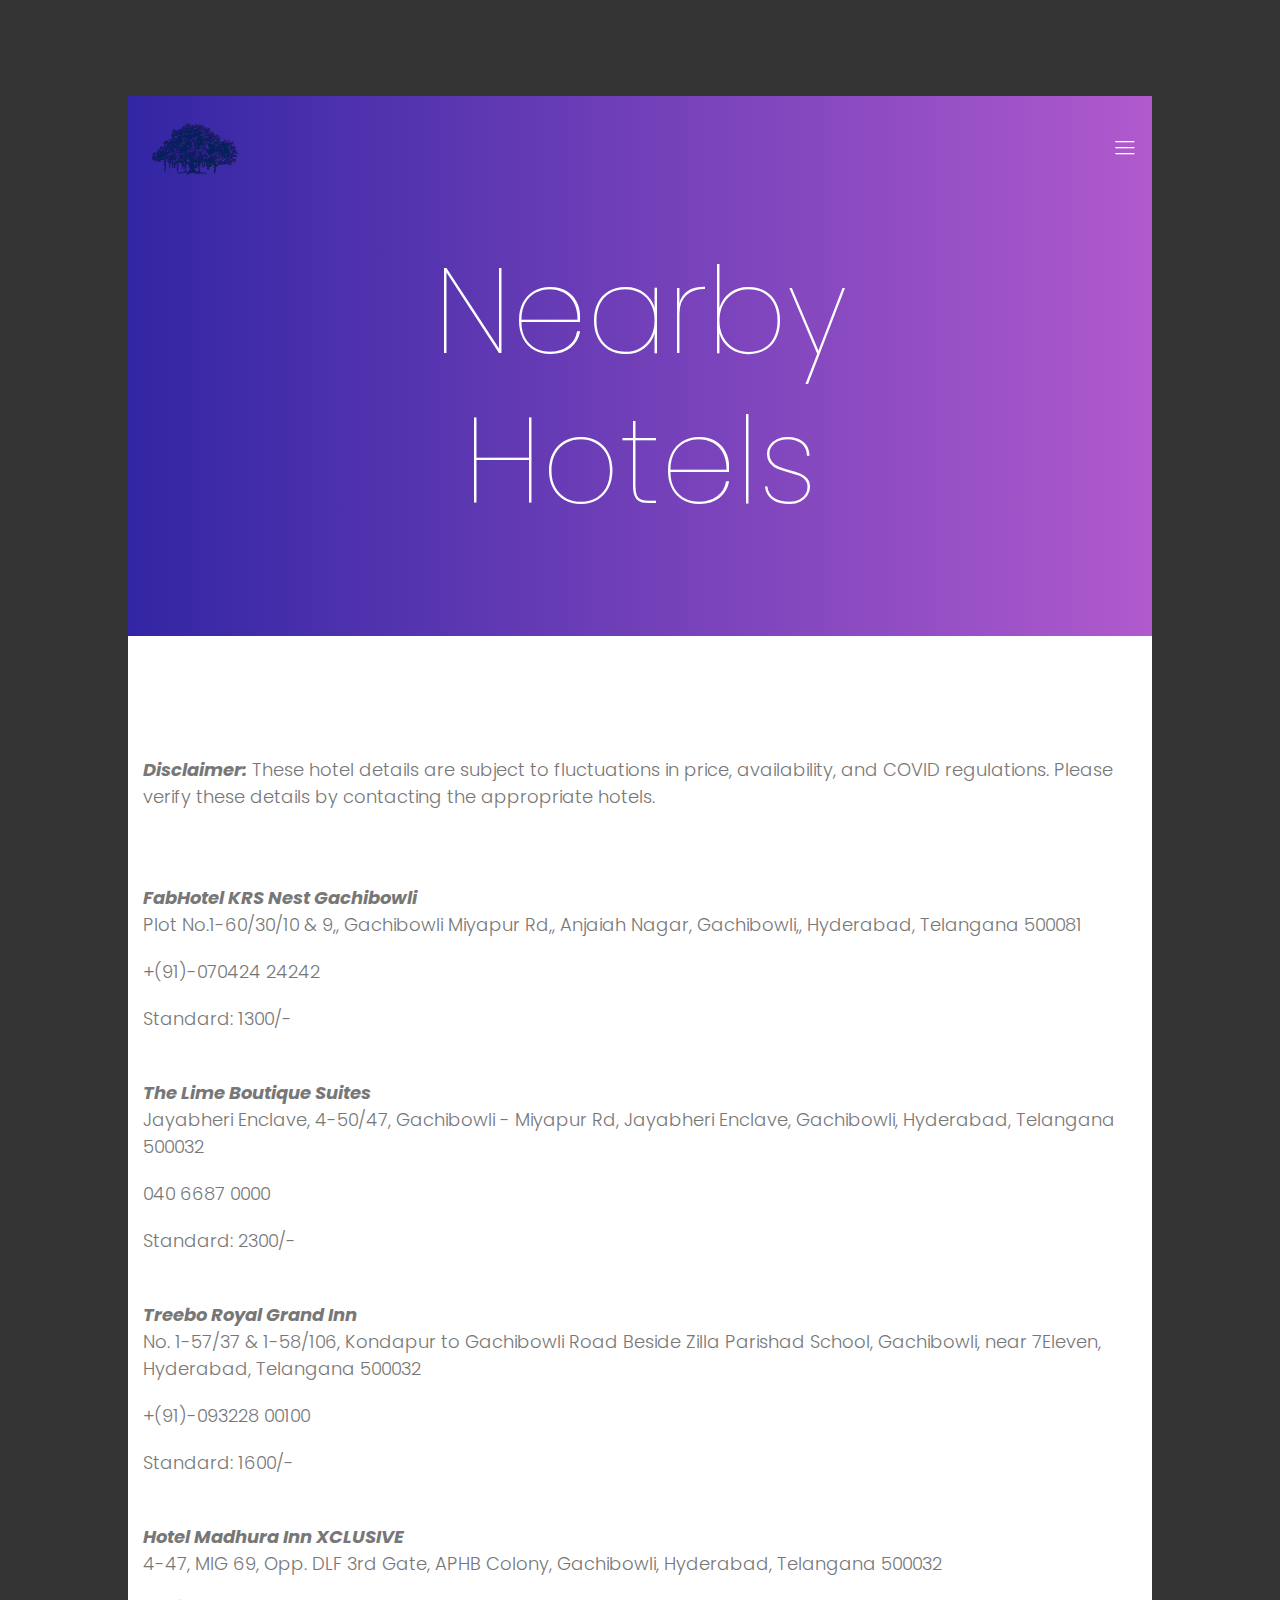
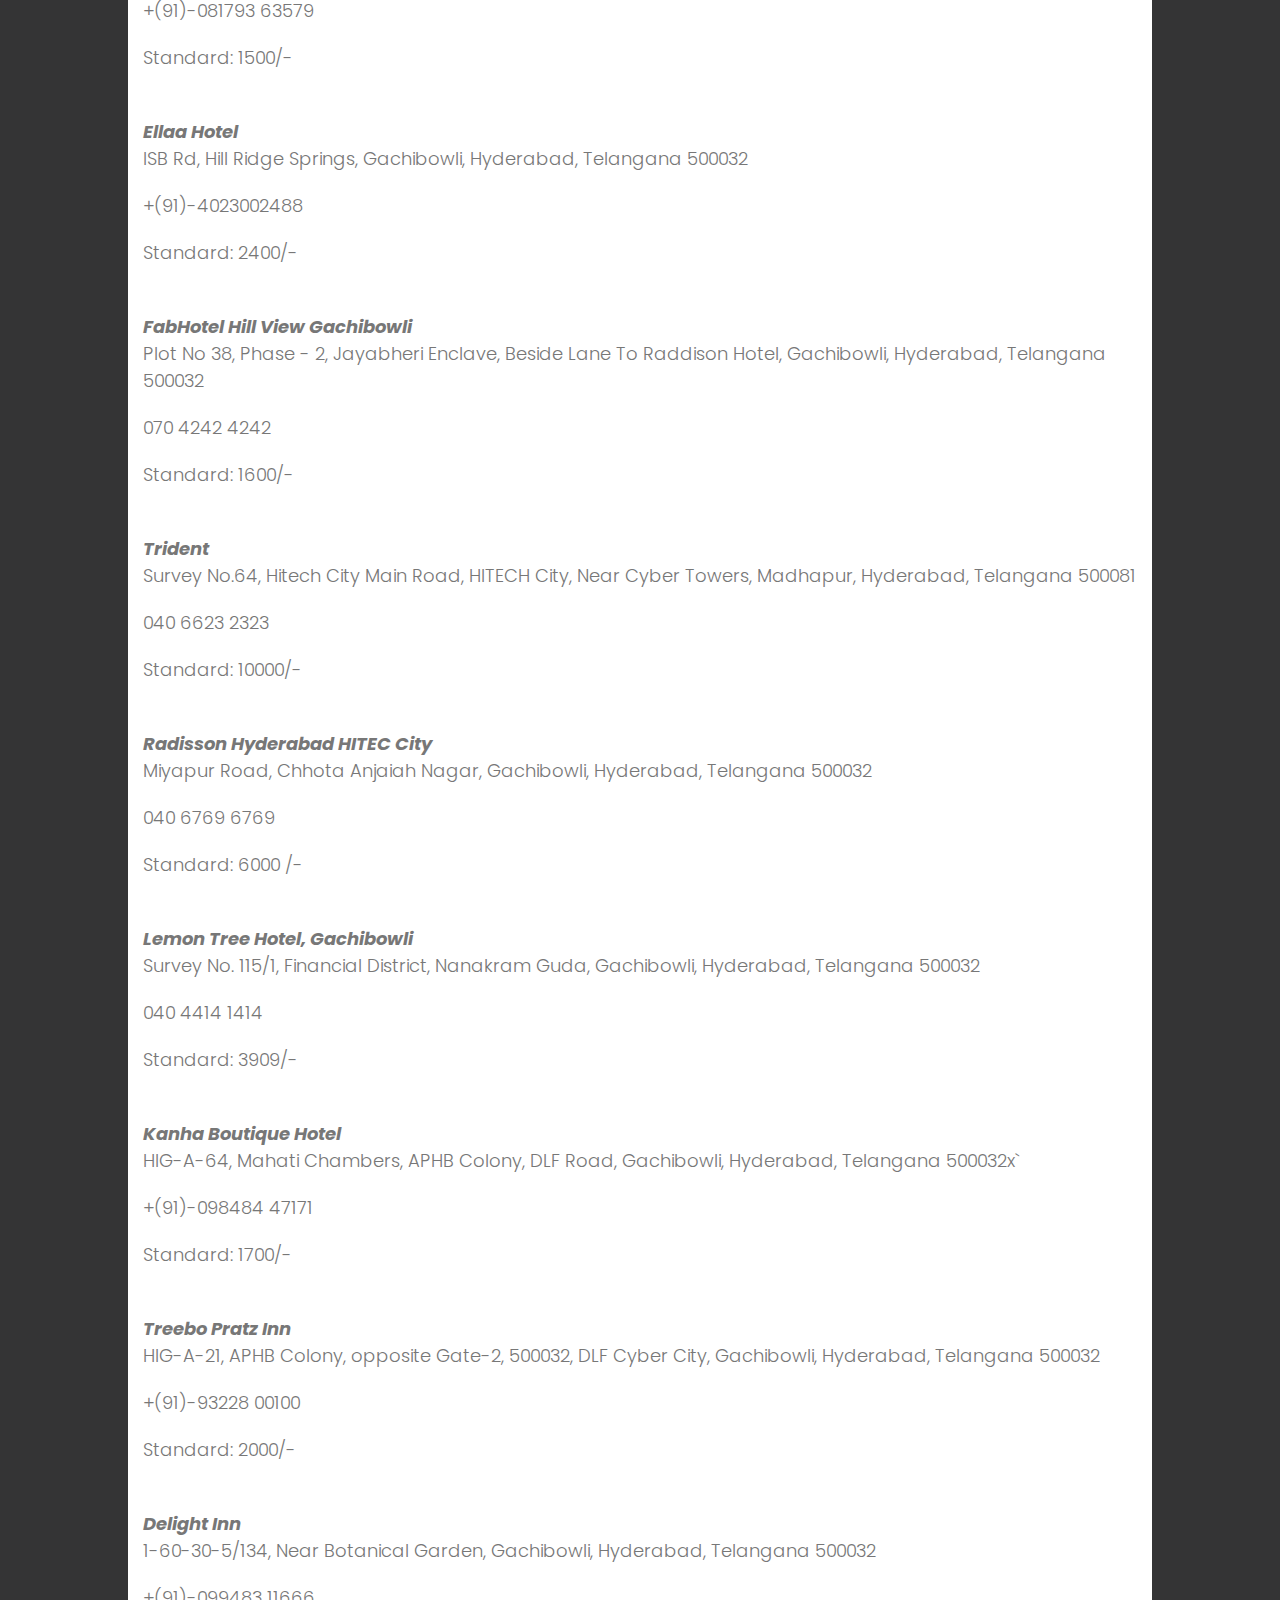
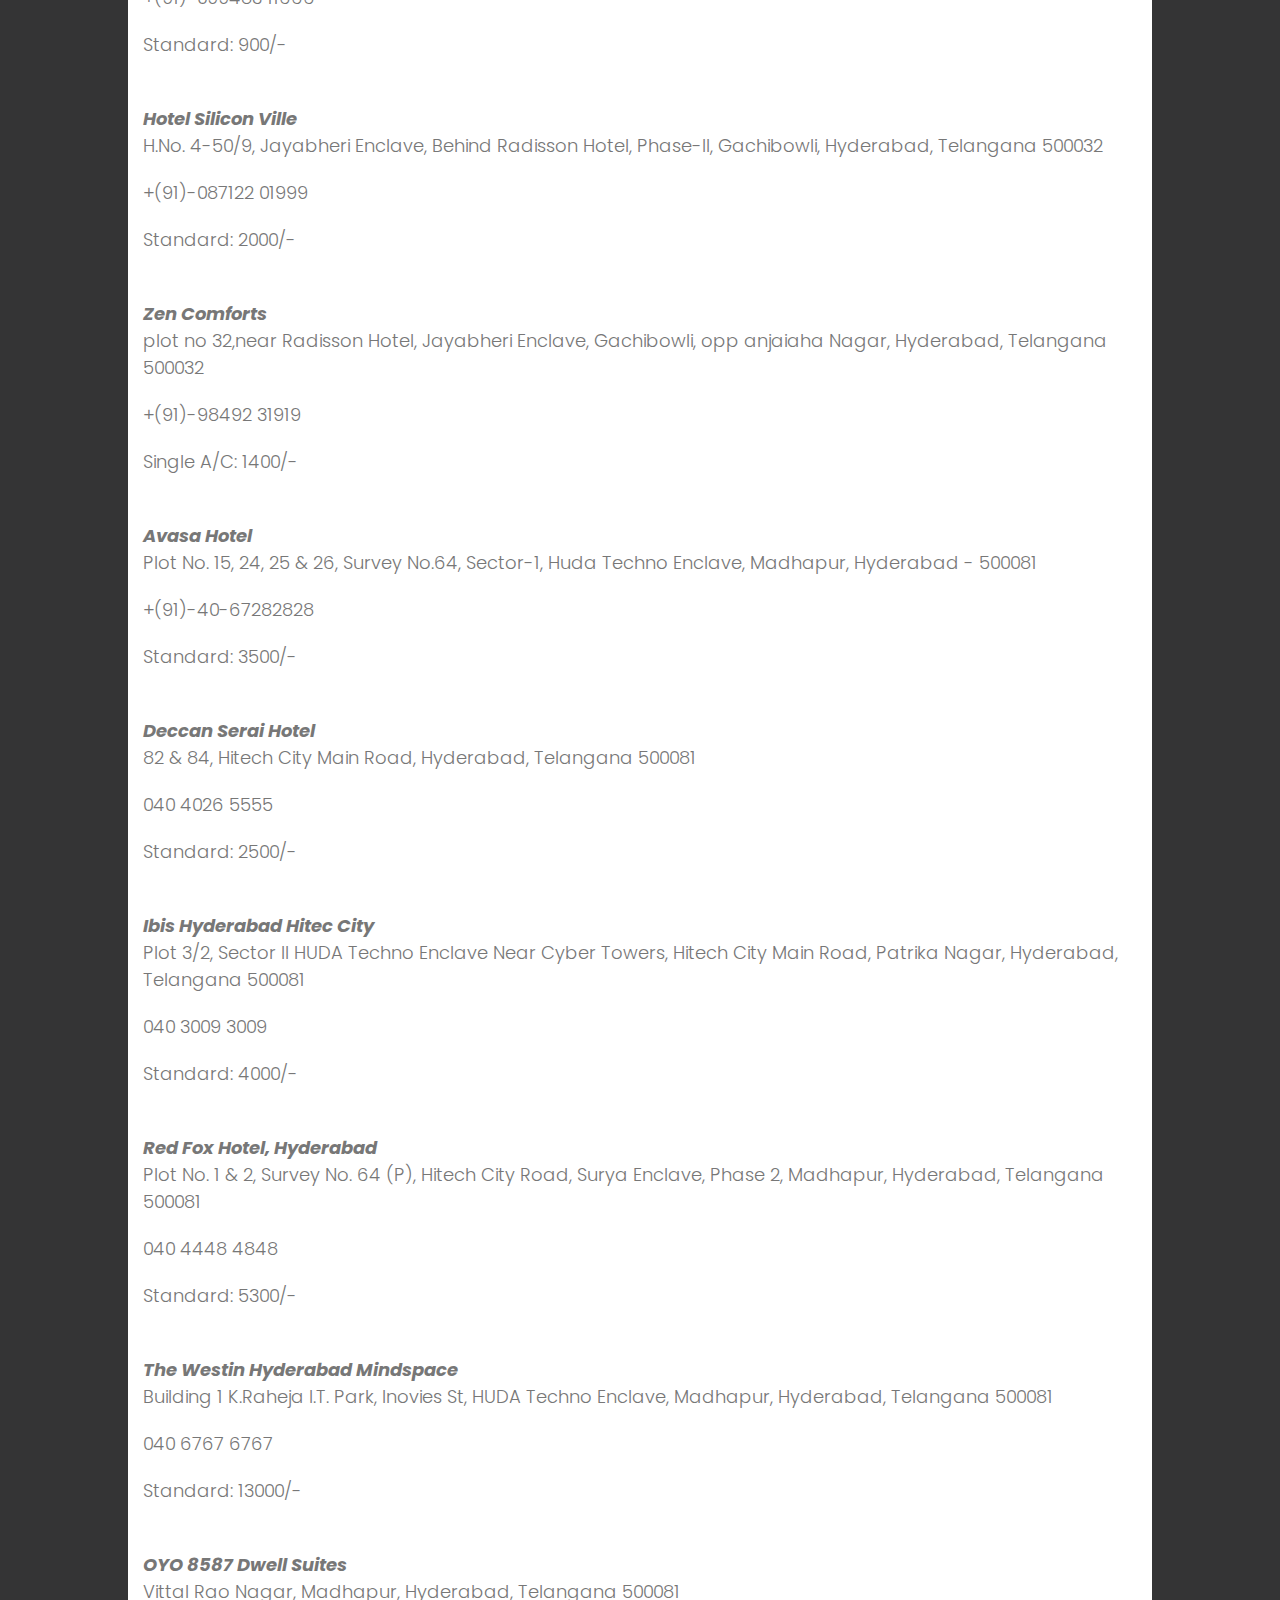
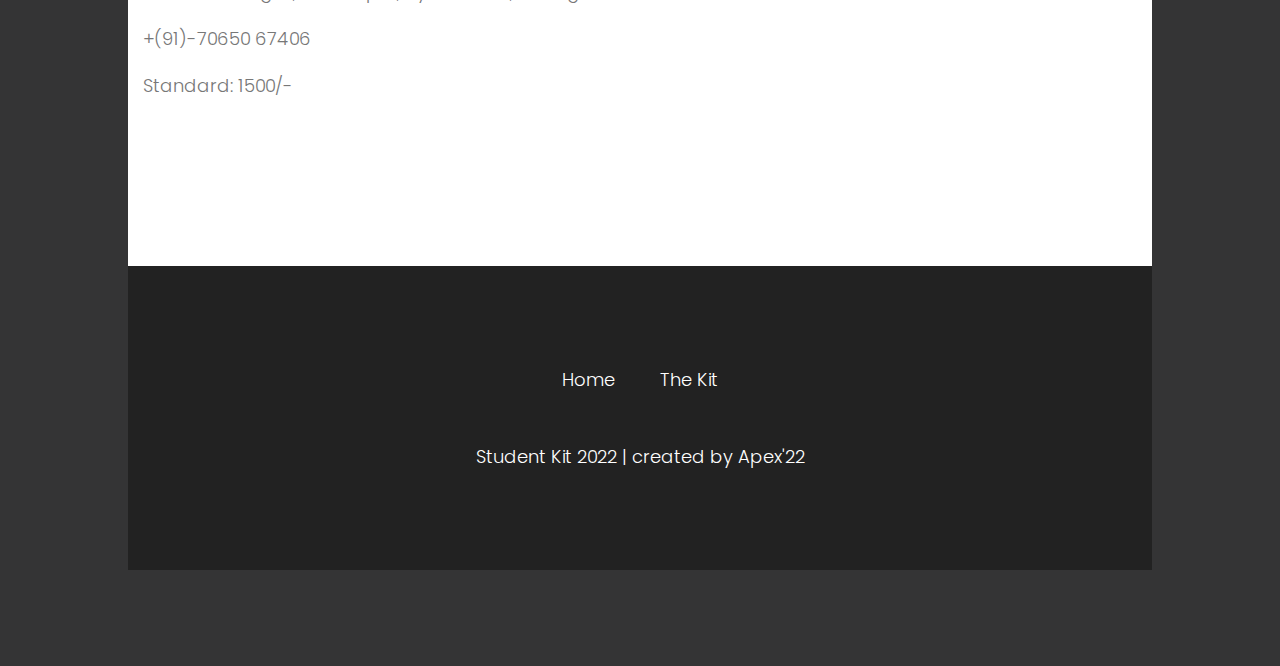
<file: hotels.html>
<!DOCTYPE html>
<html lang="zxx" class="no-js">
<head>
	<!-- Mobile Specific Meta -->
	<meta name="viewport" content="width=device-width, initial-scale=1, shrink-to-fit=no">
	<!-- Favicon-->
	<link rel="shortcut icon" href="img/fav.png">
	<!-- Author Meta -->
	<meta name="author" content="CodePixar">
	<!-- Meta Description -->
	<meta name="description" content="">
	<!-- Meta Keyword -->
	<meta name="keywords" content="">
	<!-- meta character set -->
	<meta charset="UTF-8">
	<!-- Site Title -->
	<title>Student Kit</title>

	<link href="https://fonts.googleapis.com/css?family=Poppins:100,300,500,600" rel="stylesheet">
		<!--
		CSS
		============================================= -->
		<link rel="stylesheet" href="css/linearicons.css">
		<link rel="stylesheet" href="css/owl.carousel.css">
		<link rel="stylesheet" href="css/font-awesome.min.css">
		<link rel="stylesheet" href="css/nice-select.css">
		<link rel="stylesheet" href="css/magnific-popup.css">
		<link rel="stylesheet" href="css/bootstrap.css">
		<link rel="stylesheet" href="css/main.css">
		<link rel="stylesheet" href="https://cdn.linearicons.com/free/1.0.0/icon-font.min.css">
    <style>
        em{
            font-weight: bold;
        }
    </style>
	</head>
	<body>
		<div class="main-wrapper-first">
			<div class="hero-area genric-banner relative">
				<header>
					<div class="container">
						<div class="header-wrap">
							<div class="header-top d-flex justify-content-between align-items-center">
								<div class="logo">
									<a href="index.html"><img src="img/iiit-logo.png" alt="" width="55%"></a>
								</div>
								<div class="main-menubar d-flex align-items-center">
									<nav class="hide">
										<a href="index.html">Home</a>
										<a href="index.html#shift">THE KIT</a>

									</nav>
									<div class="menu-bar"><span class="lnr lnr-menu"></span></div>
								</div>
							</div>
						</div>
					</div>
				</header>
				<div class="banner-area">
					<div class="overlay overlay-bg"></div>
					<div class="container">
						<div class="row height align-items-center justify-content-center">
							<div class="col-lg-9">
								<div class="banner-content text-center">
									<!-- <h4 class="text-uppercase">your best partner</h4> -->
									<h1>Nearby Hotels</h1>
									<!-- <a href="#" class="primary-btn d-inline-flex align-items-center"><span class="mr-10">Get Started</span><span class="lnr lnr-arrow-right"></span></a> -->
								</div>
							</div>
						</div>
					</div>
				</div>
			</div>
		</div>
		<div class="main-wrapper">
			<!-- Start parallux Area -->
			<!-- End parallux Area -->
			<!-- About Generic Start -->
			<section class="about-generic-area">
				<div class="container border-top-generic">
					<div class="row">
						<div class="col-md-12">
							<div class="img-text">
								<p><em>Disclaimer:</em> These hotel details are subject to fluctuations in price, availability, and COVID regulations. Please verify these details by contacting the appropriate hotels.</p>
								<br><br>
								<em>FabHotel KRS Nest Gachibowli </em>
                                <p>Plot No.1-60/30/10 & 9,, Gachibowli Miyapur Rd,, Anjaiah Nagar, Gachibowli,, Hyderabad, Telangana 500081</p>
                                <p>+(91)-070424 24242</p>
                                <p>Standard: 1300/-</p>
                                <br>
                                <em>The Lime Boutique Suites</em>
                                <p>Jayabheri Enclave, 4-50/47, Gachibowli - Miyapur Rd, Jayabheri Enclave, Gachibowli, Hyderabad, Telangana 500032</p>
                                <p>040 6687 0000</p>
                                <p>Standard: 2300/-</p>
                                <br>
                        
                                <em>Treebo Royal Grand Inn</em>
                                <p> No. 1-57/37 & 1-58/106, Kondapur to Gachibowli Road Beside Zilla Parishad School, Gachibowli, near 7Eleven, Hyderabad, Telangana 500032</p>
                                <p>+(91)-093228 00100</p>
                                <p>Standard: 1600/-</p>
                                <br>
                        
                                <em>Hotel Madhura Inn XCLUSIVE</em>
                                <p>4-47, MIG 69, Opp. DLF 3rd Gate, APHB Colony, Gachibowli, Hyderabad, Telangana 500032</p>
                                <p>+(91)-081793 63579</p>
                                <p>Standard: 1500/-</p>
                                <br>
                        
                                <em>Ellaa Hotel</em>
                                <p> ISB Rd, Hill Ridge Springs, Gachibowli, Hyderabad, Telangana 500032</p>
                                <p>+(91)-4023002488 </p>
                                <p>Standard: 2400/-</p>
                                <br>

								<em>FabHotel Hill View Gachibowli</em>
                                <p>Plot No 38, Phase - 2, Jayabheri Enclave, Beside Lane To Raddison Hotel, Gachibowli, Hyderabad, Telangana 500032</p>
                                <p>070 4242 4242 </p>
                                <p>Standard: 1600/-</p>
                                <br>
                        
                                <em>Trident</em>
                                <p>Survey No.64, Hitech City Main Road, HITECH City, Near Cyber Towers, Madhapur, Hyderabad, Telangana 500081</p>
                                <p>040 6623 2323</p>
                                <p>Standard: 10000/-</p>
                                <br>
                        
                                <em>Radisson Hyderabad HITEC City</em>
                                <p>Miyapur Road, Chhota Anjaiah Nagar, Gachibowli, Hyderabad, Telangana 500032</p>
                                <p>040 6769 6769</p>
                                <p>Standard: 6000 /-</p>
                                <br>
                        
                                <em>Lemon Tree Hotel, Gachibowli</em>
                                <p>Survey No. 115/1, Financial District, Nanakram Guda, Gachibowli, Hyderabad, Telangana 500032</p>
                                <p>040 4414 1414</p>
                                <p>Standard:  3909/-</p>
                                <br>
                        
                                <em>Kanha Boutique Hotel</em>
                                <p>HIG-A-64, Mahati Chambers, APHB Colony, DLF Road, Gachibowli, Hyderabad, Telangana 500032x`</p>
                                <p>+(91)-098484 47171</p>
                                <p>Standard: 1700/-</p>
                                <br>
                        
                                <em>Treebo Pratz Inn</em>
                                <p> HIG-A-21, APHB Colony, opposite Gate-2, 500032, DLF Cyber City, Gachibowli, Hyderabad, Telangana 500032</p>
                                <p>+(91)-93228 00100</p>
                                <p>Standard: 2000/-</p>
                                <br>
                        
                                <em>Delight Inn</em>
                                <p>1-60-30-5/134, Near Botanical Garden, Gachibowli, Hyderabad, Telangana 500032</p>
                                <p>+(91)-099483 11666</p>
                                <p>Standard: 900/-</p>
                        
                                <br>
                                <em>Hotel Silicon Ville</em>
                                <p>H.No. 4-50/9, Jayabheri Enclave, Behind Radisson Hotel, Phase-II, Gachibowli, Hyderabad, Telangana 500032</p>
                                <p>+(91)-087122 01999</p>
                                <p>Standard: 2000/-</p>
                                <br>
                        
                                <em>Zen Comforts</em>
                                <p>plot no 32,near Radisson Hotel, Jayabheri Enclave, Gachibowli, opp anjaiaha Nagar, Hyderabad, Telangana 500032</p>
                                <p>+(91)-98492 31919</p>
                                <p>Single A/C: 1400/-</p>
                                <br>
                        
                                <em>Avasa Hotel</em>
                                <p>Plot No. 15, 24, 25 & 26, Survey No.64, Sector-1, Huda Techno Enclave, Madhapur, Hyderabad - 500081</p>
                                <p>+(91)-40-67282828</p>
                                <p>Standard: 3500/-</p>
                                <br>
                        
                                <em>Deccan Serai Hotel</em>
                                <p>82 & 84, Hitech City Main Road, Hyderabad, Telangana 500081</p>
                                <p>040 4026 5555</p>
                                <p>Standard: 2500/-</p>
                                <br>
                        
                                <em>Ibis Hyderabad Hitec City </em>
                                <p>Plot 3/2, Sector II HUDA Techno Enclave Near Cyber Towers, Hitech City Main Road, Patrika Nagar, Hyderabad, Telangana 500081</p>
                                <p>040 3009 3009</p>
                                <p>Standard: 4000/-</p>
                                <br>
                        
                                <em>Red Fox Hotel, Hyderabad</em>
                                <p>Plot No. 1 & 2, Survey No. 64 (P), Hitech City Road, Surya Enclave, Phase 2, Madhapur, Hyderabad, Telangana 500081</p>
                                <p>040 4448 4848</p>
                                <p>Standard: 5300/-</p>
                                <br>
                        
                                <em>The Westin Hyderabad Mindspace</em>
                                <p>Building 1 K.Raheja I.T. Park, Inovies St, HUDA Techno Enclave, Madhapur, Hyderabad, Telangana 500081</p>
                                <p>040 6767 6767</p>
                                <p>Standard: 13000/-</p>
                                <br>
                        
                                <em>OYO 8587 Dwell Suites</em>
                                <p>Vittal Rao Nagar, Madhapur, Hyderabad, Telangana 500081</p>
                                <p>+(91)-70650 67406</p>
                                <p>Standard: 1500/-</p>							</div>
                                <br>
					</div>
				</div>
			</section>
			<!-- End Generic Start -->
			<!-- Start Contact Area -->
			<!-- Start newsletter Area -->
			<!-- Start footer Area -->
			<footer class="footer-area relative">
				<div class="container">
					<div class="footer-content d-flex flex-column align-items-center">
						<div class="footer-menu">
							<a href="index.html">Home</a>
							<a href="index.html#shift">The Kit</a>

						</div>
						<!-- Link back to Colorlib can't be removed. Template is licensed under CC BY 3.0. -->
						<div class="copy-right-text">Student Kit 2022 | created by Apex'22</div>
						<!-- Link back to Colorlib can't be removed. Template is licensed under CC BY 3.0. -->
					</div>
				</div>
			</footer>
			<!-- End footer Area -->
		</div>
		<script src="js/vendor/jquery-2.2.4.min.js"></script>
		<script src="https://cdnjs.cloudflare.com/ajax/libs/popper.js/1.11.0/umd/popper.min.js" integrity="sha384-b/U6ypiBEHpOf/4+1nzFpr53nxSS+GLCkfwBdFNTxtclqqenISfwAzpKaMNFNmj4" crossorigin="anonymous"></script>
		<script src="js/vendor/bootstrap.min.js"></script>
		<script src="js/jquery.ajaxchimp.min.js"></script>
		<script src="js/owl.carousel.min.js"></script>
		<script src="js/jquery.nice-select.min.js"></script>
		<script src="js/parallax.min.js"></script>
		<script src="js/jquery.magnific-popup.min.js"></script>
		<script src="js/main.js"></script>
	</body>
</html>
</file>
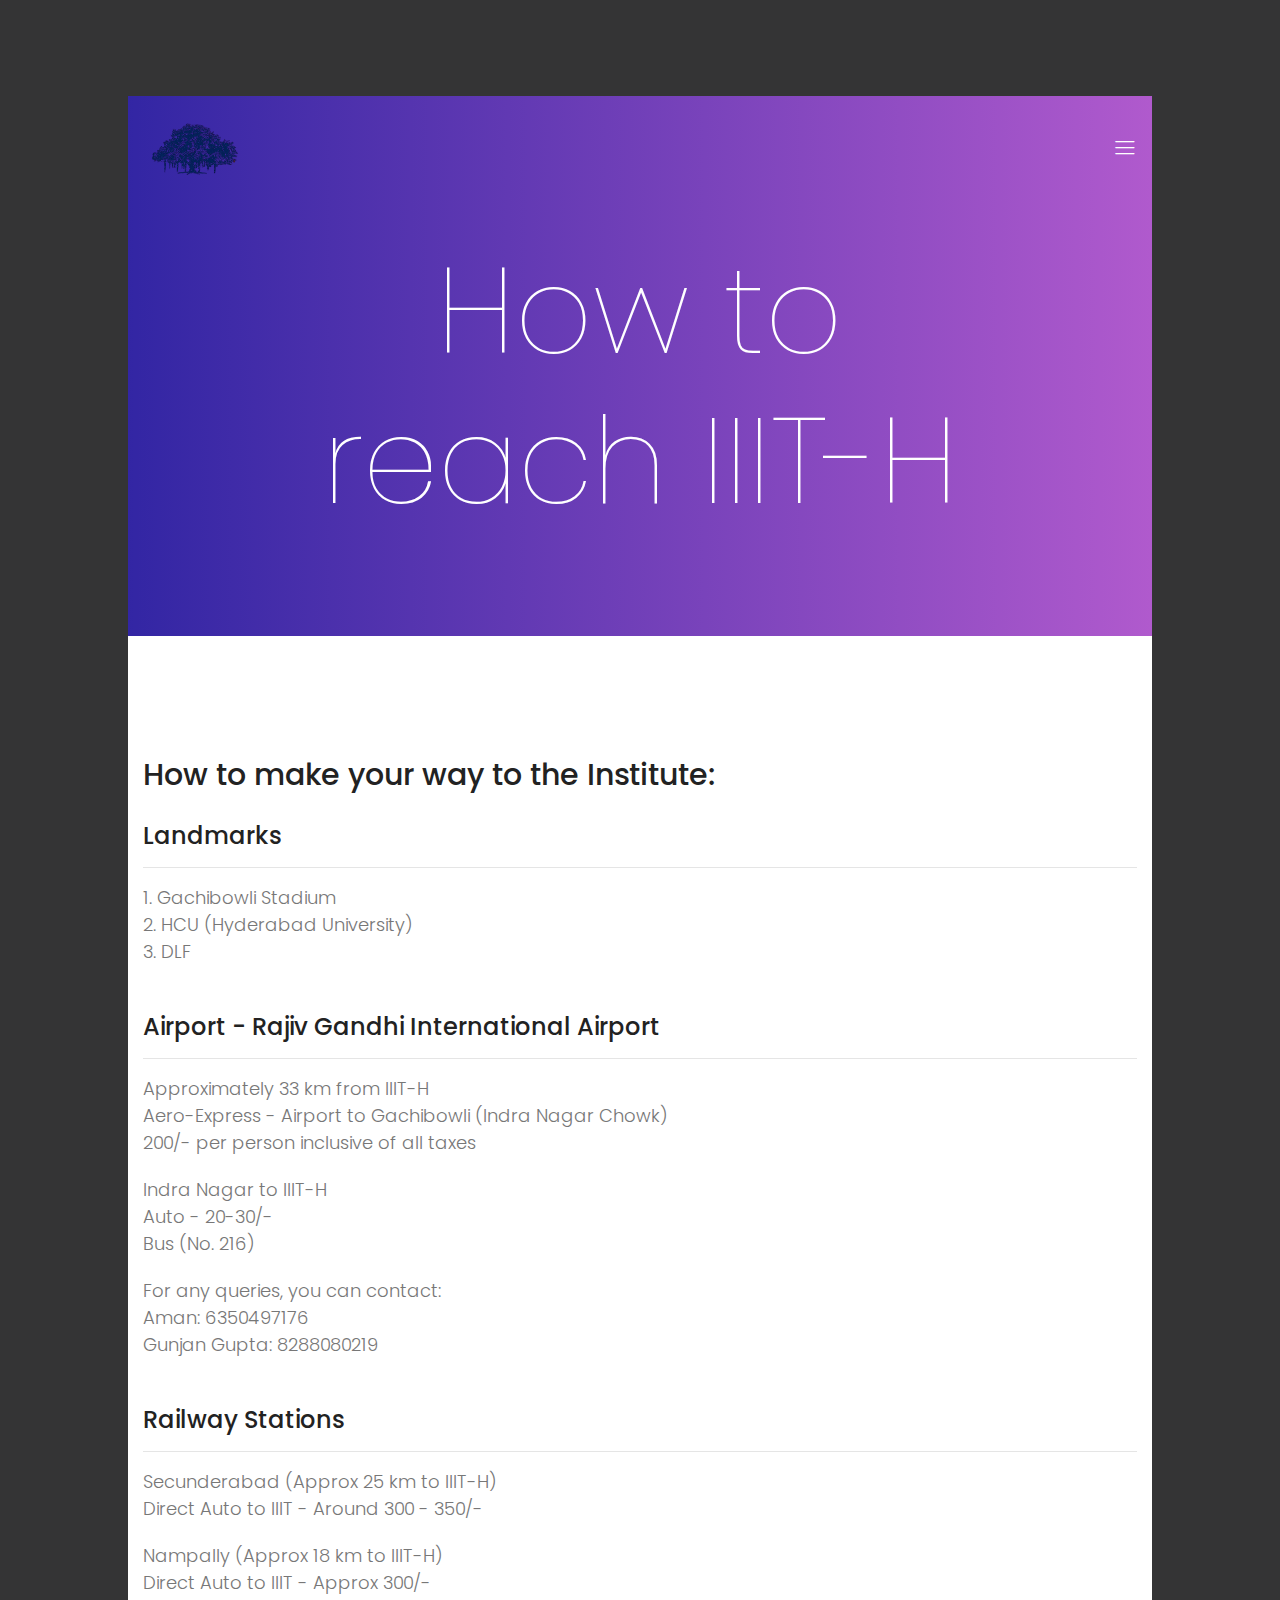
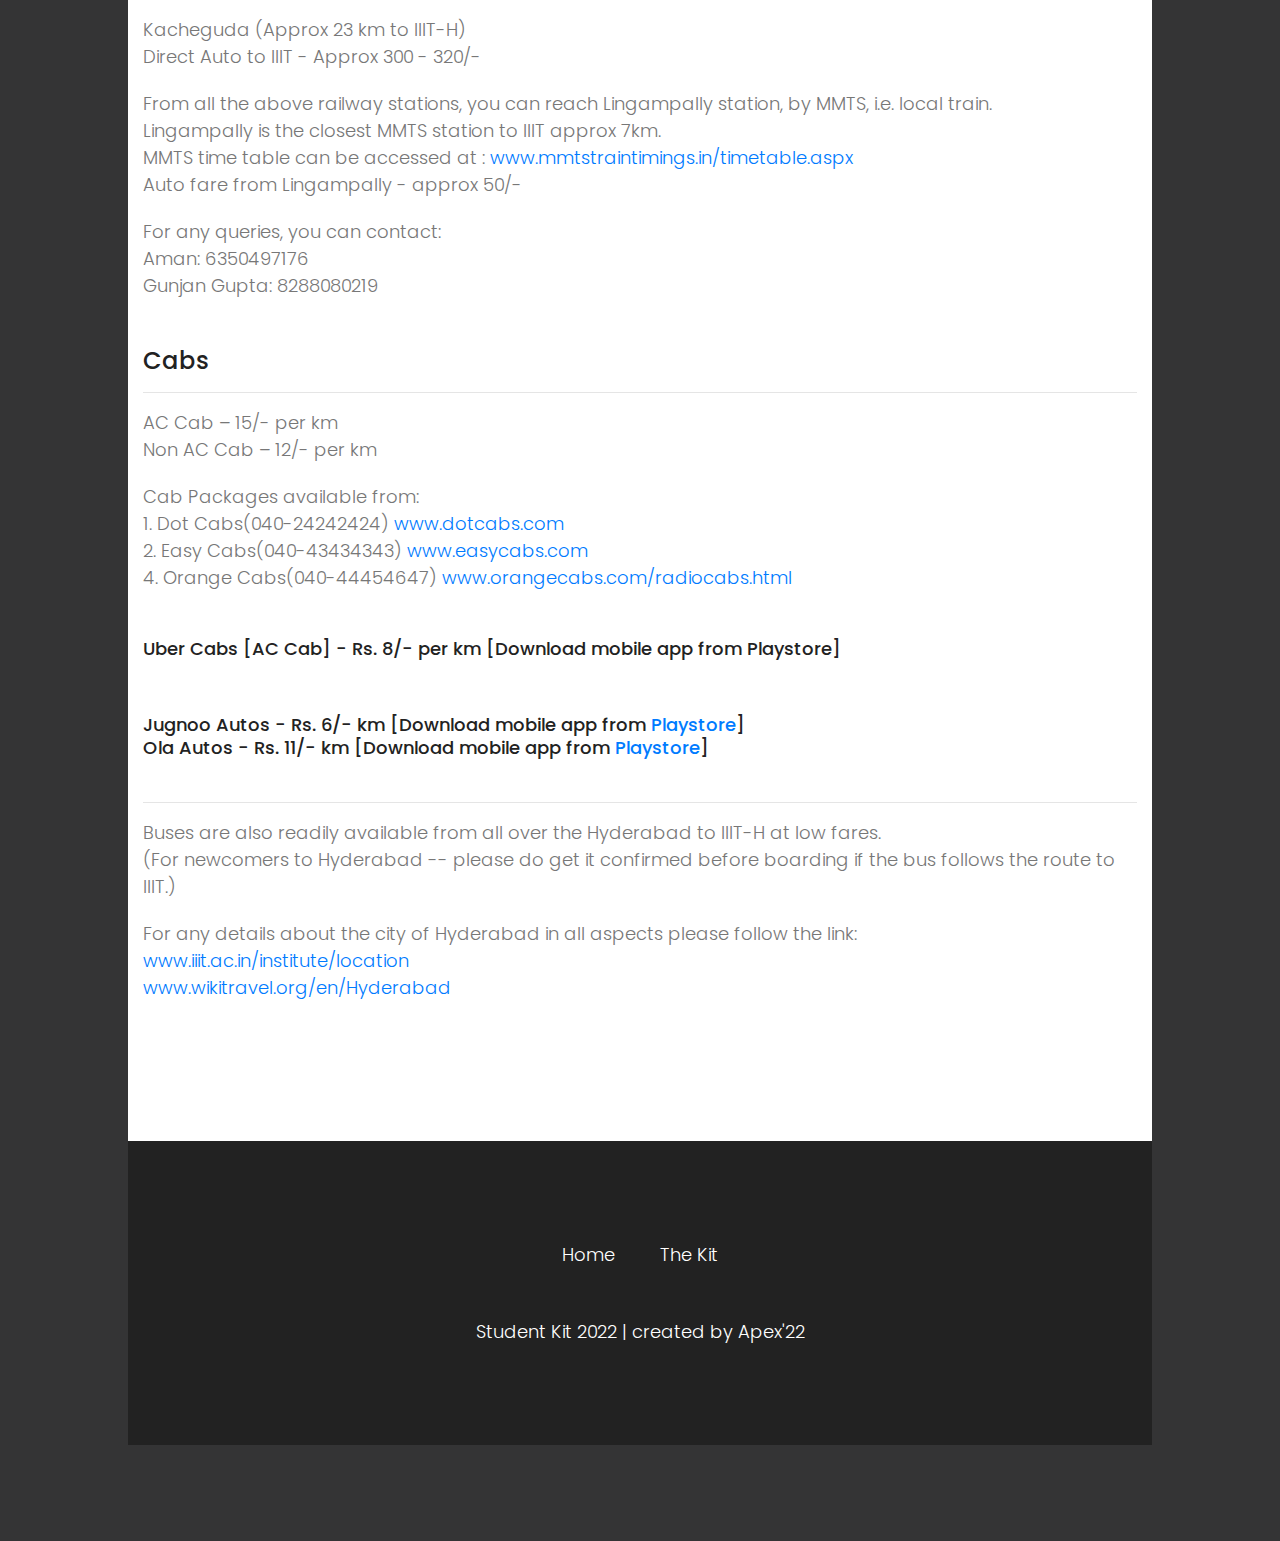
<file: how_to_reach.html>
<!DOCTYPE html>
<html lang="zxx" class="no-js">
<head>
	<!-- Mobile Specific Meta -->
	<meta name="viewport" content="width=device-width, initial-scale=1, shrink-to-fit=no">
	<!-- Favicon-->
	<link rel="shortcut icon" href="img/fav.png">
	<!-- Author Meta -->
	<meta name="author" content="CodePixar">
	<!-- Meta Description -->
	<meta name="description" content="">
	<!-- Meta Keyword -->
	<meta name="keywords" content="">
	<!-- meta character set -->
	<meta charset="UTF-8">
	<!-- Site Title -->
	<title>Student Kit</title>

	<link href="https://fonts.googleapis.com/css?family=Poppins:100,300,500,600" rel="stylesheet">
		<!--
		CSS
		============================================= -->
		<link rel="stylesheet" href="css/linearicons.css">
		<link rel="stylesheet" href="css/owl.carousel.css">
		<link rel="stylesheet" href="css/font-awesome.min.css">
		<link rel="stylesheet" href="css/nice-select.css">
		<link rel="stylesheet" href="css/magnific-popup.css">
		<link rel="stylesheet" href="css/bootstrap.css">
		<link rel="stylesheet" href="css/main.css">
		<link rel="stylesheet" href="https://cdn.linearicons.com/free/1.0.0/icon-font.min.css">

	</head>
	<body>
		<div class="main-wrapper-first">
			<div class="hero-area genric-banner relative">
				<header>
					<div class="container">
						<div class="header-wrap">
							<div class="header-top d-flex justify-content-between align-items-center">
								<div class="logo">
									<a href="index.html"><img src="img/iiit-logo.png" alt="" width="55%"></a>
								</div>
								<div class="main-menubar d-flex align-items-center">
									<nav class="hide">
										<a href="index.html">Home</a>
										<a href="index.html#shift">THE KIT</a>

									</nav>
									<div class="menu-bar"><span class="lnr lnr-menu"></span></div>
								</div>
							</div>
						</div>
					</div>
				</header>
				<div class="banner-area">
					<div class="overlay overlay-bg"></div>
					<div class="container">
						<div class="row height align-items-center justify-content-center">
							<div class="col-lg-9">
								<div class="banner-content text-center">
									<!-- <h4 class="text-uppercase">your best partner</h4> -->
									<h1>How to reach IIIT-H</h1>
									<!-- <a href="#" class="primary-btn d-inline-flex align-items-center"><span class="mr-10">Get Started</span><span class="lnr lnr-arrow-right"></span></a> -->
								</div>
							</div>
						</div>
					</div>
				</div>
			</div>
		</div>
		<div class="main-wrapper">
			<!-- Start parallux Area -->
			<!-- End parallux Area -->
			<!-- About Generic Start -->
			<section class="about-generic-area">
				<div class="container border-top-generic">
					<div class="row">
						<div class="col-md-12">
							<div class="img-text">
								<!-- <img src="img/a.jpg" alt="" class="img-fluid float-left mr-20 mb-20"> -->
                                <h2>How to make your way to the Institute:</h2>
                                <br>
                                <h3>Landmarks</h3>
                                <hr>
                                <p>1. Gachibowli Stadium<br>
                                2. HCU (Hyderabad University)<br>
                                3. DLF</p>
                        
                                <br>
                                <h3>Airport - Rajiv Gandhi International Airport</h3>
                                <hr>
                                <p>Approximately 33 km from IIIT-H<br>
                                Aero-Express - Airport to Gachibowli (Indra Nagar Chowk)<br>
                                200/- per person inclusive of all taxes</p>
                        
                                <p>Indra Nagar to IIIT-H<br>
                                Auto - 20-30/-<br>
                                Bus (No. 216)</p>
                        
                                <p>For any queries, you can contact:<br>
                                    Aman: 6350497176 <br>
                                    Gunjan Gupta: 8288080219</p>
                        
                        
                                <br>
                                <h3>Railway Stations</h3>
                                <hr>
                                <p>Secunderabad (Approx 25 km to IIIT-H)<br>
                                Direct Auto to IIIT - Around 300 - 350/-</p>
                        
                                <p>Nampally (Approx 18 km to IIIT-H)<br>
                                Direct Auto to IIIT - Approx 300/-</p>
                        
                                <p>Kacheguda (Approx 23 km to IIIT-H)<br>
                                Direct Auto to IIIT - Approx 300 - 320/-</p>
                        
                                <p>From all the above railway stations, you can reach Lingampally station, by MMTS, i.e. local train.<br>
                                Lingampally is the closest MMTS station to IIIT approx 7km. <br>
                                        MMTS time table can be accessed at : <a href="http://www.mmtstraintimings.in/timetable.aspx">www.mmtstraintimings.in/timetable.aspx</a> <br>
                                Auto fare from Lingampally - approx 50/-</p>
                        
                                <p>For any queries, you can contact:<br>
									Aman: 6350497176 <br>
                                    Gunjan Gupta: 8288080219</p>
                        
                                <br>
                                <h3>Cabs</h3>
                                <hr>
                                <p>AC Cab – 15/- per km<br>
                                Non AC Cab – 12/- per km</p>
                                <p>Cab Packages available from:<br>
                                        1. Dot Cabs(040-24242424) <a href="http://www.dotcabs.com">www.dotcabs.com</a><br>
                                        2. Easy Cabs(040-43434343) <a href="http://www.easycabs.com">www.easycabs.com</a><br>
                                        4. Orange Cabs(040-44454647) <a href="http://www.orangecabs.com/radiocabs.html">www.orangecabs.com/radiocabs.html</a></p>
                        
                                <br>
                                <h4>Uber Cabs [AC Cab] - Rs. 8/- per km [Download mobile app from Playstore]</h4>
                                <br>
                                <br>
                                        <h4>Jugnoo Autos - Rs. 6/- km [Download mobile app from <a href="https://play.google.com/store/apps/details?id=product.clicklabs.jugnoo&hl=en">Playstore</a>]</h4>
                                        <h4>Ola Autos - Rs. 11/- km [Download mobile app from <a href="https://play.google.com/store/apps/details?id=com.olacabs.customer&hl=en">Playstore</a>]</h4>
                                <br>
                        
                                <hr>
                                <p>Buses are also readily available from all over the Hyderabad to IIIT-H at low fares.<br>
                                (For newcomers to Hyderabad -- please do get it confirmed before boarding if the bus follows the route to IIIT.)</p>
                        
                                <p>For any details about the city of Hyderabad in all aspects please follow the link:<br>
                                        <a href="http://iiit.ac.in/institute/location">www.iiit.ac.in/institute/location</a><br>
                                        <a href="http://wikitravel.org/en/Hyderabad">www.wikitravel.org/en/Hyderabad</a></p>							</div>
					</div>
				</div>
			</section>
			<!-- End Generic Start -->
			<footer class="footer-area relative">
				<div class="container">
					<div class="footer-content d-flex flex-column align-items-center">
						<div class="footer-menu">
							<a href="index.html">Home</a>
							<a href="index.html#shift">The Kit</a>

						</div>
						<!-- Link back to Colorlib can't be removed. Template is licensed under CC BY 3.0. -->
						<div class="copy-right-text">Student Kit 2022 | created by Apex'22</div>
						<!-- Link back to Colorlib can't be removed. Template is licensed under CC BY 3.0. -->
					</div>
				</div>
			</footer>
			<!-- End footer Area -->
		</div>
		<script src="js/vendor/jquery-2.2.4.min.js"></script>
		<script src="https://cdnjs.cloudflare.com/ajax/libs/popper.js/1.11.0/umd/popper.min.js" integrity="sha384-b/U6ypiBEHpOf/4+1nzFpr53nxSS+GLCkfwBdFNTxtclqqenISfwAzpKaMNFNmj4" crossorigin="anonymous"></script>
		<script src="js/vendor/bootstrap.min.js"></script>
		<script src="js/jquery.ajaxchimp.min.js"></script>
		<script src="js/owl.carousel.min.js"></script>
		<script src="js/jquery.nice-select.min.js"></script>
		<script src="js/parallax.min.js"></script>
		<script src="js/jquery.magnific-popup.min.js"></script>
		<script src="js/main.js"></script>
	</body>
</html>
</file>
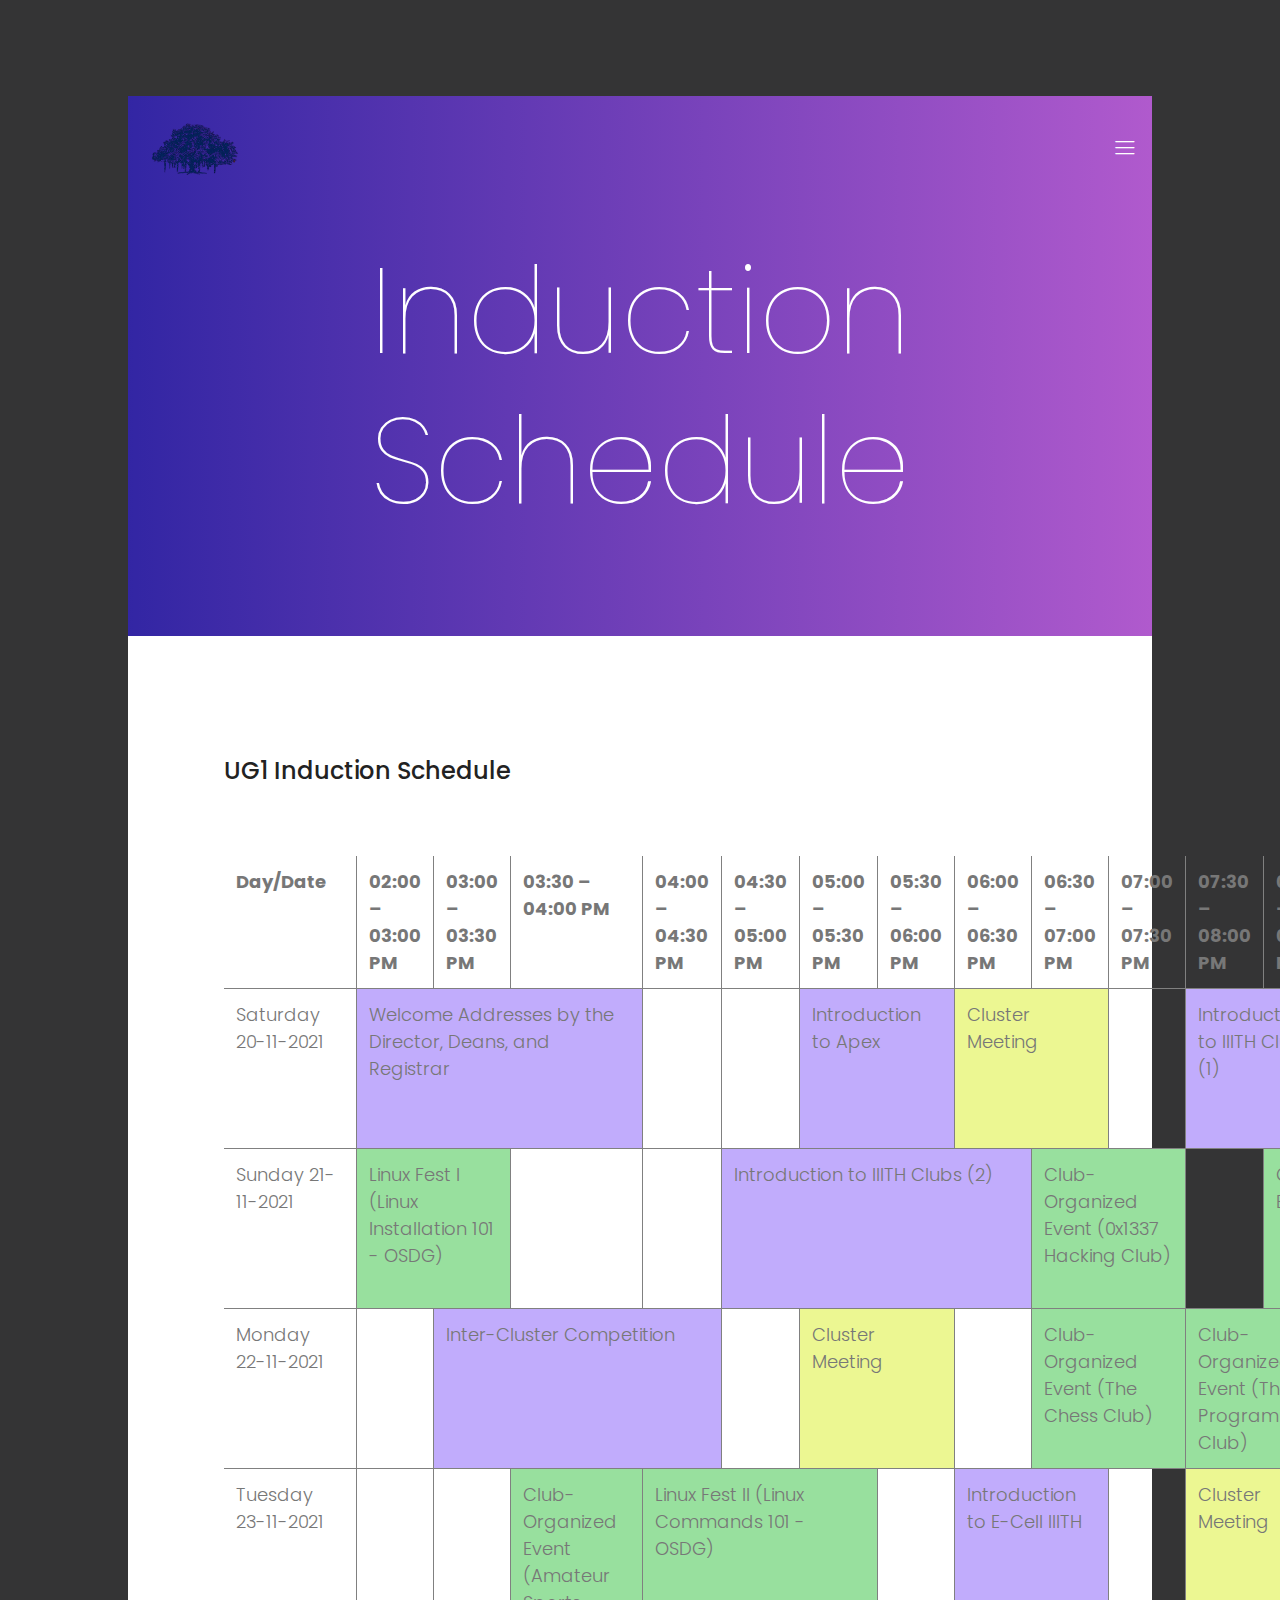
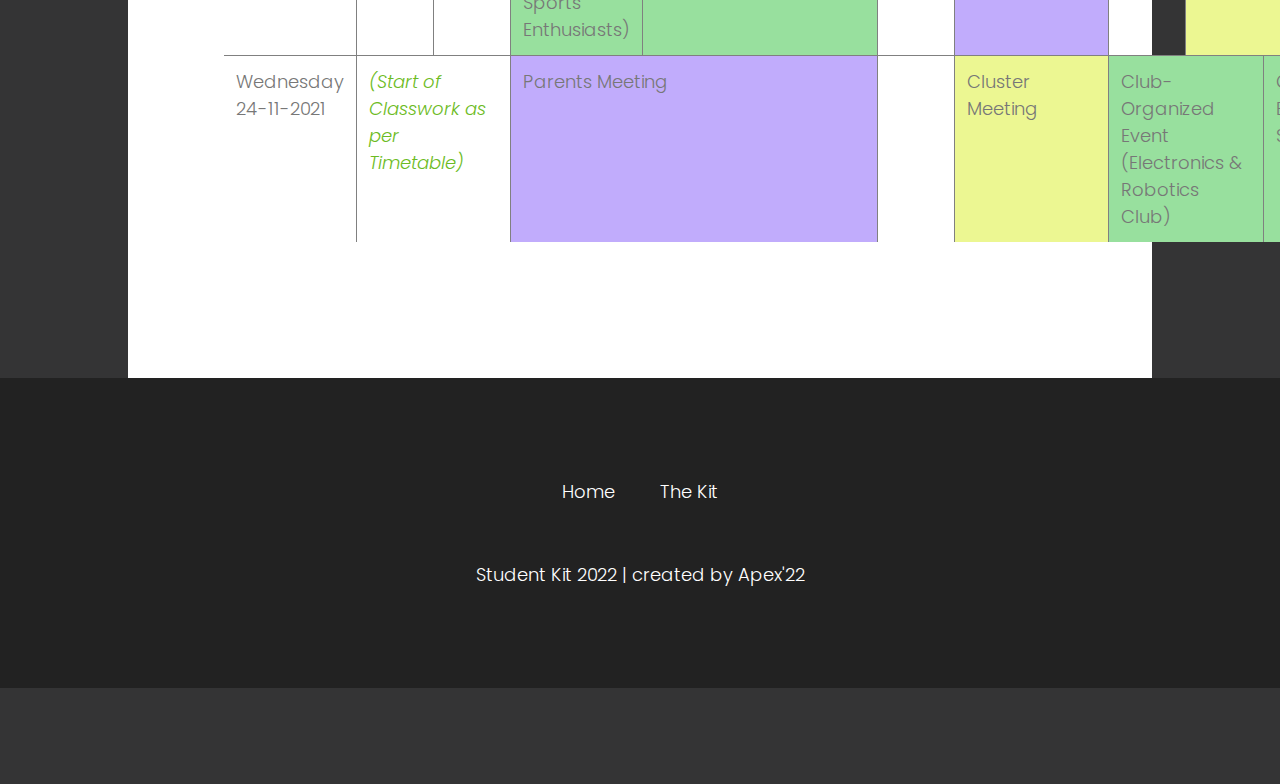
<file: induction_schedule.html>
<!DOCTYPE html>
<html lang="zxx" class="no-js">

<head>
    <!-- Mobile Specific Meta -->
    <meta name="viewport" content="width=device-width, initial-scale=1, shrink-to-fit=no">
    <!-- Favicon-->
    <link rel="shortcut icon" href="img/fav.png">
    <!-- Author Meta -->
    <meta name="author" content="CodePixar">
    <!-- Meta Description -->
    <meta name="description" content="">
    <!-- Meta Keyword -->
    <meta name="keywords" content="">
    <!-- meta character set -->
    <meta charset="UTF-8">
    <!-- Site Title -->
    <title>Student Kit</title>

    <link href="https://fonts.googleapis.com/css?family=Poppins:100,300,500,600" rel="stylesheet">
    <!--
		CSS
		============================================= -->
    <link rel="stylesheet" href="css/linearicons.css">
    <link rel="stylesheet" href="css/owl.carousel.css">
    <link rel="stylesheet" href="css/font-awesome.min.css">
    <link rel="stylesheet" href="css/nice-select.css">
    <link rel="stylesheet" href="css/magnific-popup.css">
    <link rel="stylesheet" href="css/bootstrap.css">
    <link rel="stylesheet" href="css/main.css">
    <link rel="stylesheet" href="https://cdn.linearicons.com/free/1.0.0/icon-font.min.css">
    <style>
        #event {
            color: #c1acfc;
        }
    </style>
</head>

<body>
    <div class="main-wrapper-first">
        <div class="hero-area genric-banner relative">
            <header>
                <div class="container">
                    <div class="header-wrap">
                        <div class="header-top d-flex justify-content-between align-items-center">
                            <div class="logo">
                                <a href="index.html"><img src="img/iiit-logo.png" alt="" width="55%"></a>
                            </div>
                            <div class="main-menubar d-flex align-items-center">
                                <nav class="hide">
                                    <a href="index.html">Home</a>
                                    <a href="index.html#shift">THE KIT</a>

                                </nav>
                                <div class="menu-bar"><span class="lnr lnr-menu"></span></div>
                            </div>
                        </div>
                    </div>
                </div>
            </header>
            <div class="banner-area">
                <div class="overlay overlay-bg"></div>
                <div class="container">
                    <div class="row height align-items-center justify-content-center">
                        <div class="col-lg-9">
                            <div class="banner-content text-center">
                                <!-- <h4 class="text-uppercase">your best partner</h4> -->
                                <h1>Induction Schedule</h1>
                                <!-- <a href="#" class="primary-btn d-inline-flex align-items-center"><span class="mr-10">Get Started</span><span class="lnr lnr-arrow-right"></span></a> -->
                            </div>
                        </div>
                    </div>
                </div>
            </div>
        </div>
    </div>
    <div class="main-wrapper px-0">
        <!-- About Generic Start -->
        <section class="about-generic-area px-0">
            <div class="container border-top-generic px-0 mx-5">
                <h3 class="about-title mb-70 mx-5">UG1 Induction Schedule</h3>
                <div class="row mx-5 px-0">
                    <div class="col-md-12 mx-0 px-0">
                        <div class="img-text mx-0 px-0">
                            <table class="table mx-0 px-0" id="apex" rules="all">
                                <tr>
                                    <th>Day/Date</th>
                                    <th>02:00 – 03:00 PM</th>
                                    <th>03:00 – 03:30 PM</th>
                                    <th>03:30 – 04:00 PM</th>
                                    <th>04:00 – 04:30 PM</th>
                                    <th>04:30 – 05:00 PM</th>
                                    <th>05:00 – 05:30 PM</th>
                                    <th>05:30 – 06:00 PM</th>
                                    <th>06:00 – 06:30 PM</th>
                                    <th>06:30 – 07:00 PM</th>
                                    <th>07:00 – 07:30 PM</th>
                                    <th>07:30 – 08:00 PM</th>
                                    <th>08:00 – 08:30 PM</th>
                                    <th>08:30 – 09:00 PM</th>
                                    <th>09:00 – 10:00 PM</th>
                                </tr>
                                <tr>
                                    <td>Saturday 20-11-2021</td>
                                    <td colspan="3" style="background-color:#c1acfc;">Welcome Addresses by the Director, Deans, and Registrar</td>
                                    <td></td>
                                    <td></td>
                                    <td colspan="2" style="background-color:#c1acfc;">Introduction to Apex</td>
                                    <td colspan="2" style="background-color:#ecf792;">Cluster Meeting</td>
                                    <td></td>
                                    <td colspan="2" style="background-color:#c1acfc;">Introduction to IIITH Clubs (1)</td>
                                    <td style="background-color:#c1acfc;">Introduction to Student Parliament</td>
                                    <td style="background-color:#98e09e;">Unplugged Finale (Music Club, till 09:30)</td>
                                </tr>
                                <tr>
                                    <td>Sunday 21-11-2021</td>
                                    <td colspan="2" style="background-color:#98e09e;">Linux Fest I (Linux Installation 101 - OSDG)</td>
                                    <td></td>
                                    <td></td>
                                    <td colspan="4" style="background-color:#c1acfc;">Introduction to IIITH Clubs (2)</td>
                                    <td colspan="2" style="background-color:#98e09e;">Club-Organized Event (0x1337 Hacking Club)</td>
                                    <td></td>
                                    <td colspan="2" style="background-color:#98e09e;">Club-Organized Event (Pentaprism)</td>
                                    <td colspan="2" style="background-color:#98e09e;">Club-Organized Event (Dance Crew)</td>
                                </tr>
                                <tr>
                                    <td>Monday 22-11-2021</td>
                                    <td></td>
                                    <td colspan="3" style="background-color:#c1acfc;">Inter-Cluster Competition</td>
                                    <td></td>
                                    <td colspan="2" style="background-color:#ecf792;">Cluster Meeting</td>
                                    <td></td>
                                    <td colspan="2" style="background-color:#98e09e;">Club-Organized Event (The Chess Club)</td>
                                    <td colspan="2" style="background-color:#98e09e;">Club-Organized Event (The Programming Club)</td>
                                    <td></td>
                                    <td colspan="2" style="background-color:#98e09e;">Club-Organized Event (The Art Society)</td>
                                </tr>
                                <tr>
                                    <td>Tuesday 23-11-2021</td>
                                    <td></td>
                                    <td></td>
                                    <td style="background-color:#98e09e;">Club-Organized Event (Amateur Sports Enthusiasts)</td>
                                    <td colspan="3" style="background-color:#98e09e;">Linux Fest II (Linux Commands 101 - OSDG)</td>
                                    <td></td>
                                    <td colspan="2" style="background-color:#c1acfc;">Introduction to E-Cell IIITH</td>
                                    <td></td>
                                    <td colspan="2" style="background-color:#ecf792;">Cluster Meeting</td>
                                    <td></td>
                                    <td></td>
                                </tr>
                                <tr>
                                    <td>Wednesday 24-11-2021</td>
                                    <td colspan="2"><i>(Start of Classwork as per Timetable)</i></td>
                                    <td colspan="4" style="background-color:#c1acfc;">Parents Meeting</td>
                                    <td></td>
                                    <td colspan="2" style="background-color:#ecf792;">Cluster Meeting</td>
                                    <td colspan="2" style="background-color:#98e09e;">Club-Organized Event (Electronics & Robotics Club)</td>
                                    <td colspan="2" style="background-color:#98e09e;">Club-Organized Event (The Debate Society)</td>
                                    <td></td>
                                </tr>
                            </table>
                        </div>
                    </div>
                </div>
            </div>
        </section>
        <!-- End Generic Start -->
        <!-- Start footer Area -->
        </section>
    </div>
    <footer class="footer-area relative">
        <div class="container">
            <div class="footer-content d-flex flex-column align-items-center">
                <div class="footer-menu">
                    <a href="index.html">Home</a>
                    <a href="index.html#shift">The Kit</a>

                </div>
                <!-- Link back to Colorlib can't be removed. Template is licensed under CC BY 3.0. -->
                <div class="copy-right-text">Student Kit 2022 | created by Apex'22</div>
                <!-- Link back to Colorlib can't be removed. Template is licensed under CC BY 3.0. -->
            </div>
        </div>
    </footer>
    <!-- End footer Area -->
    </div>
    <script src="js/vendor/jquery-2.2.4.min.js"></script>
    <script src="https://cdnjs.cloudflare.com/ajax/libs/popper.js/1.11.0/umd/popper.min.js" integrity="sha384-b/U6ypiBEHpOf/4+1nzFpr53nxSS+GLCkfwBdFNTxtclqqenISfwAzpKaMNFNmj4" crossorigin="anonymous"></script>
    <script src="js/vendor/bootstrap.min.js"></script>
    <script src="js/jquery.ajaxchimp.min.js"></script>
    <script src="js/owl.carousel.min.js"></script>
    <script src="js/jquery.nice-select.min.js"></script>
    <script src="js/parallax.min.js"></script>
    <script src="js/jquery.magnific-popup.min.js"></script>
    <script src="js/main.js"></script>
</body>

</html>
</file>
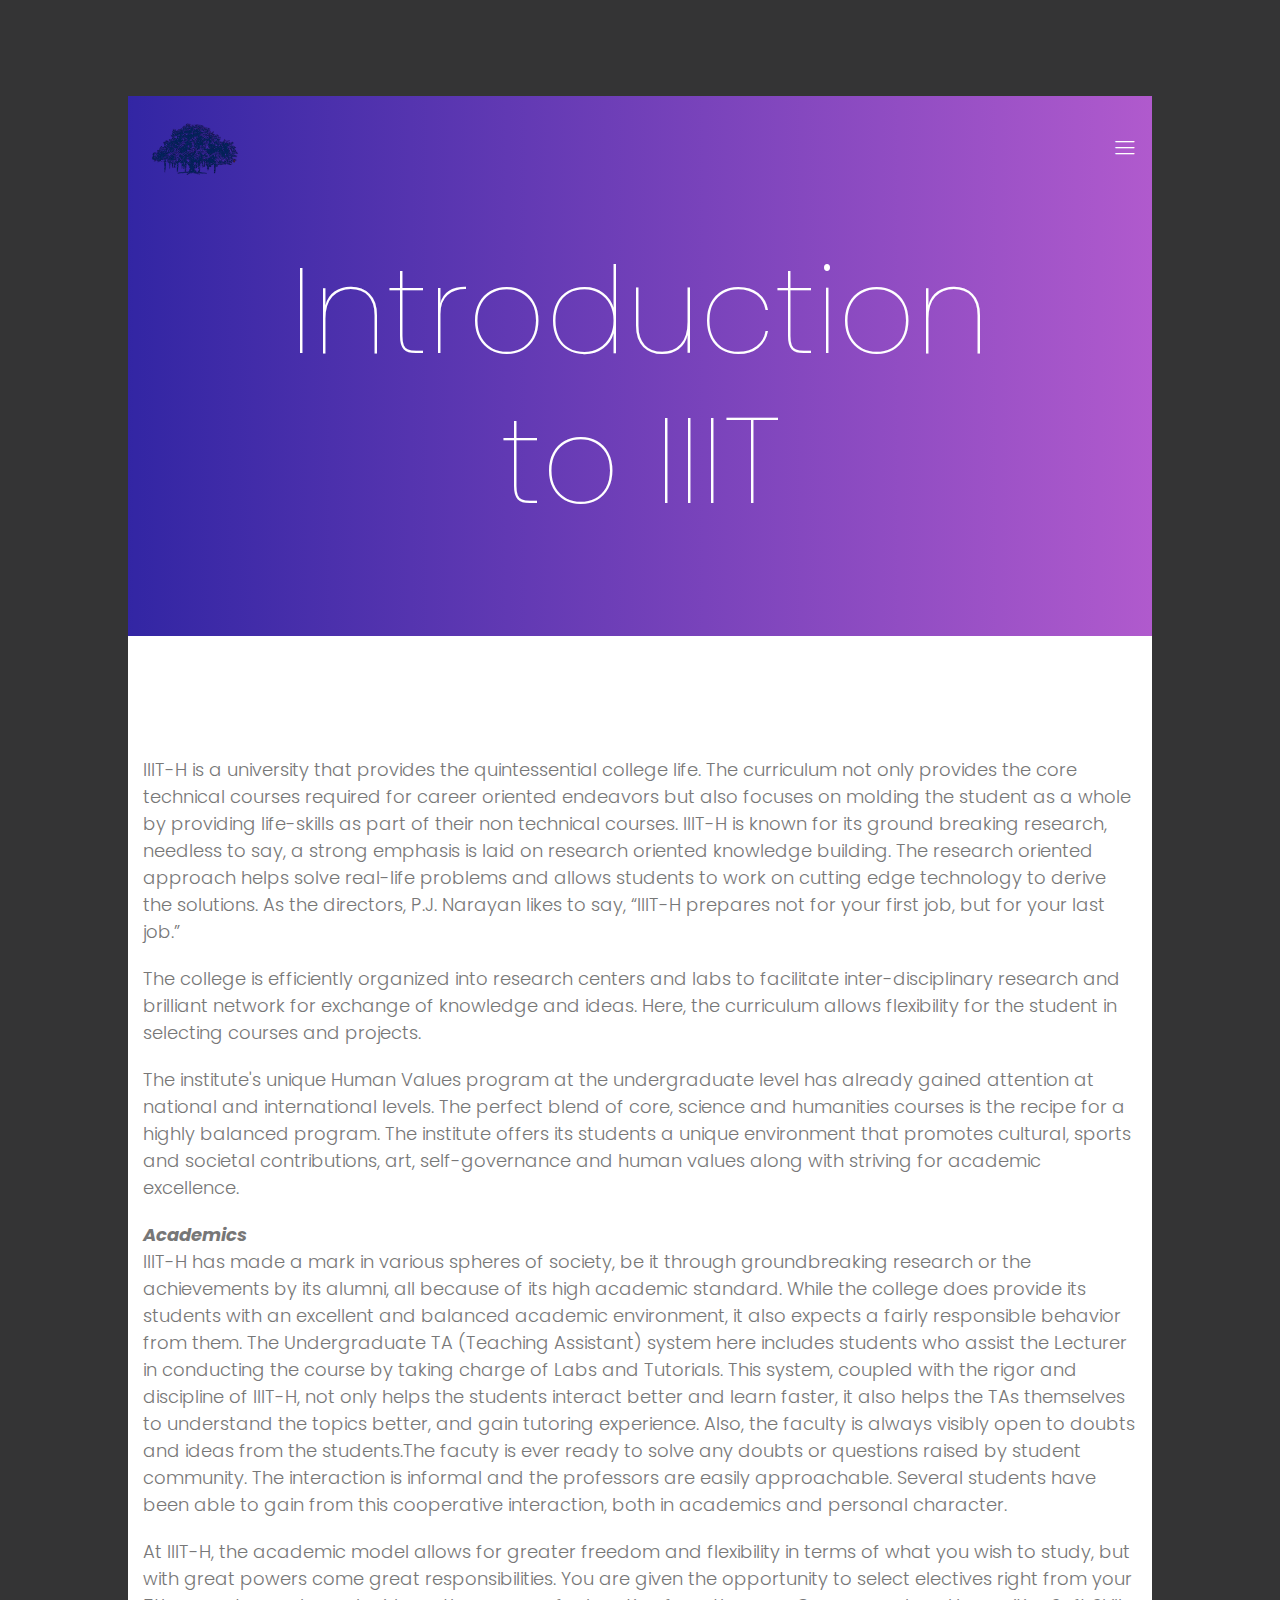
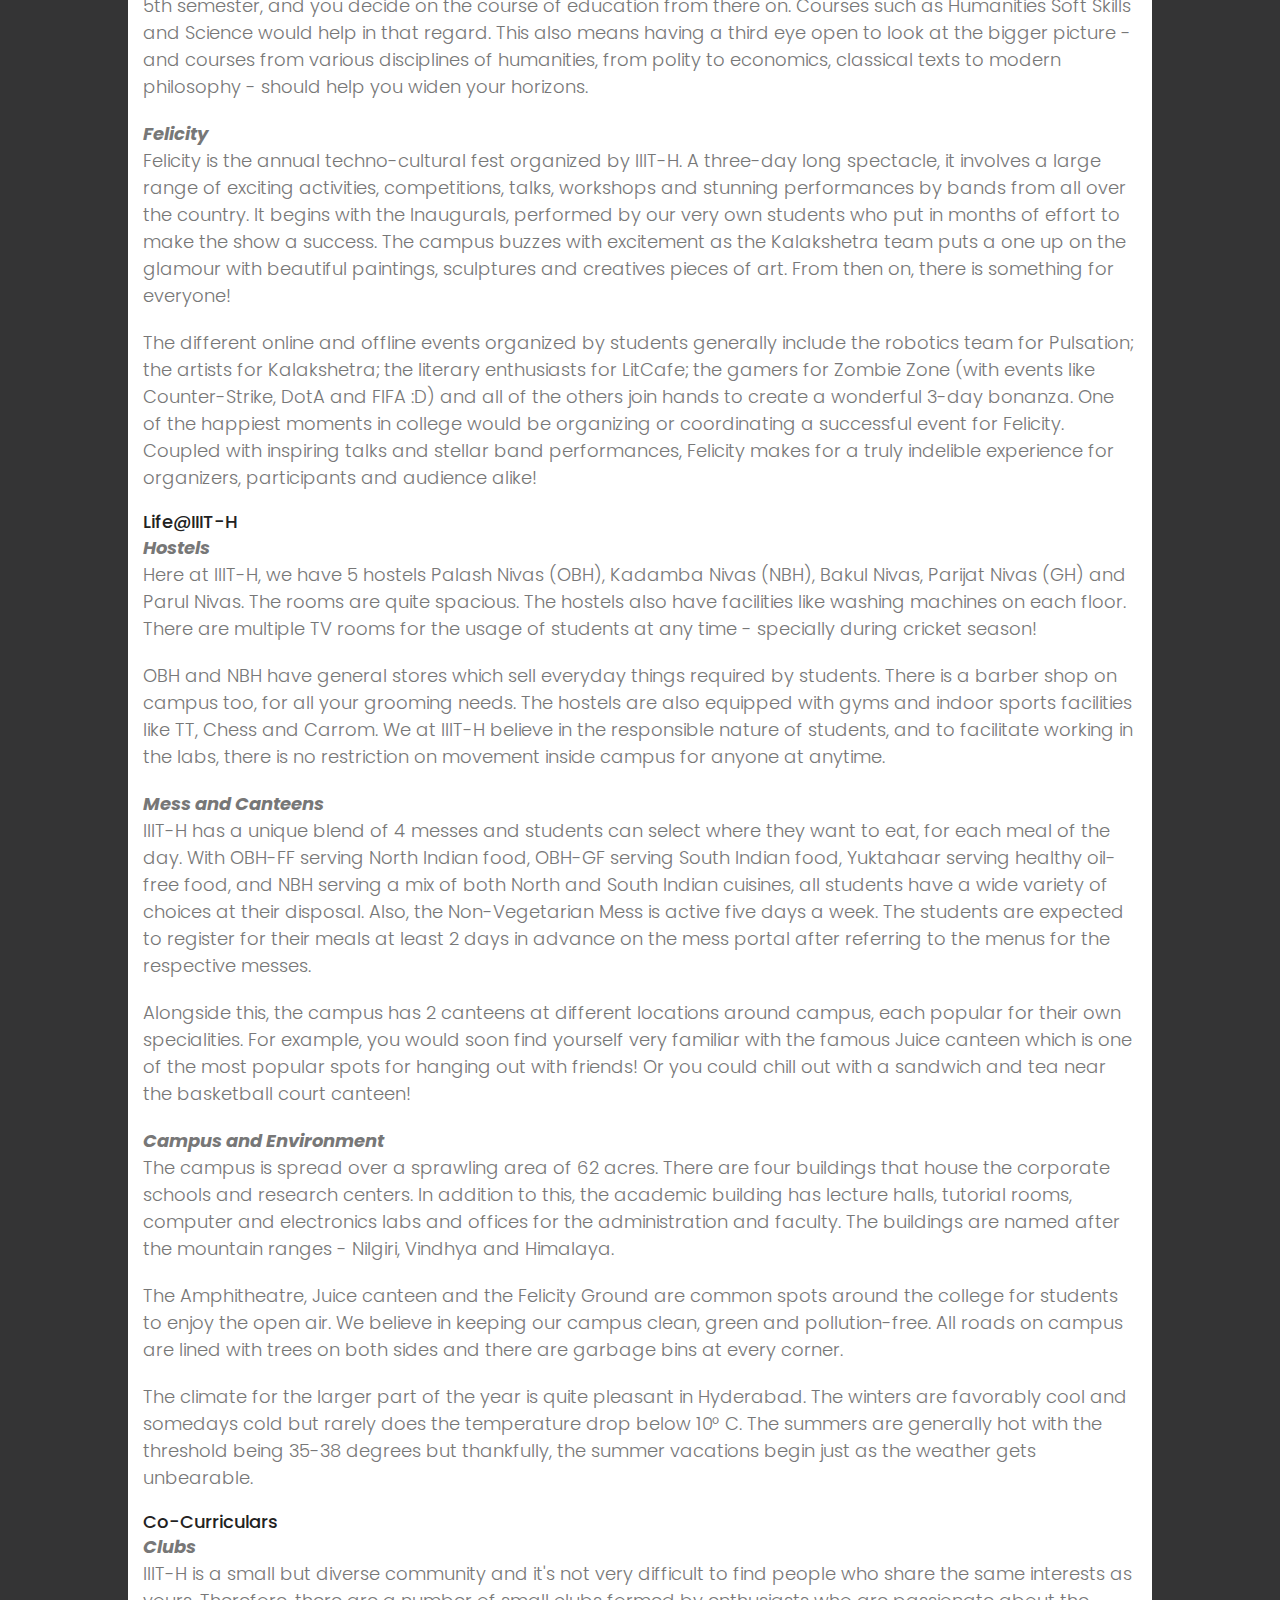
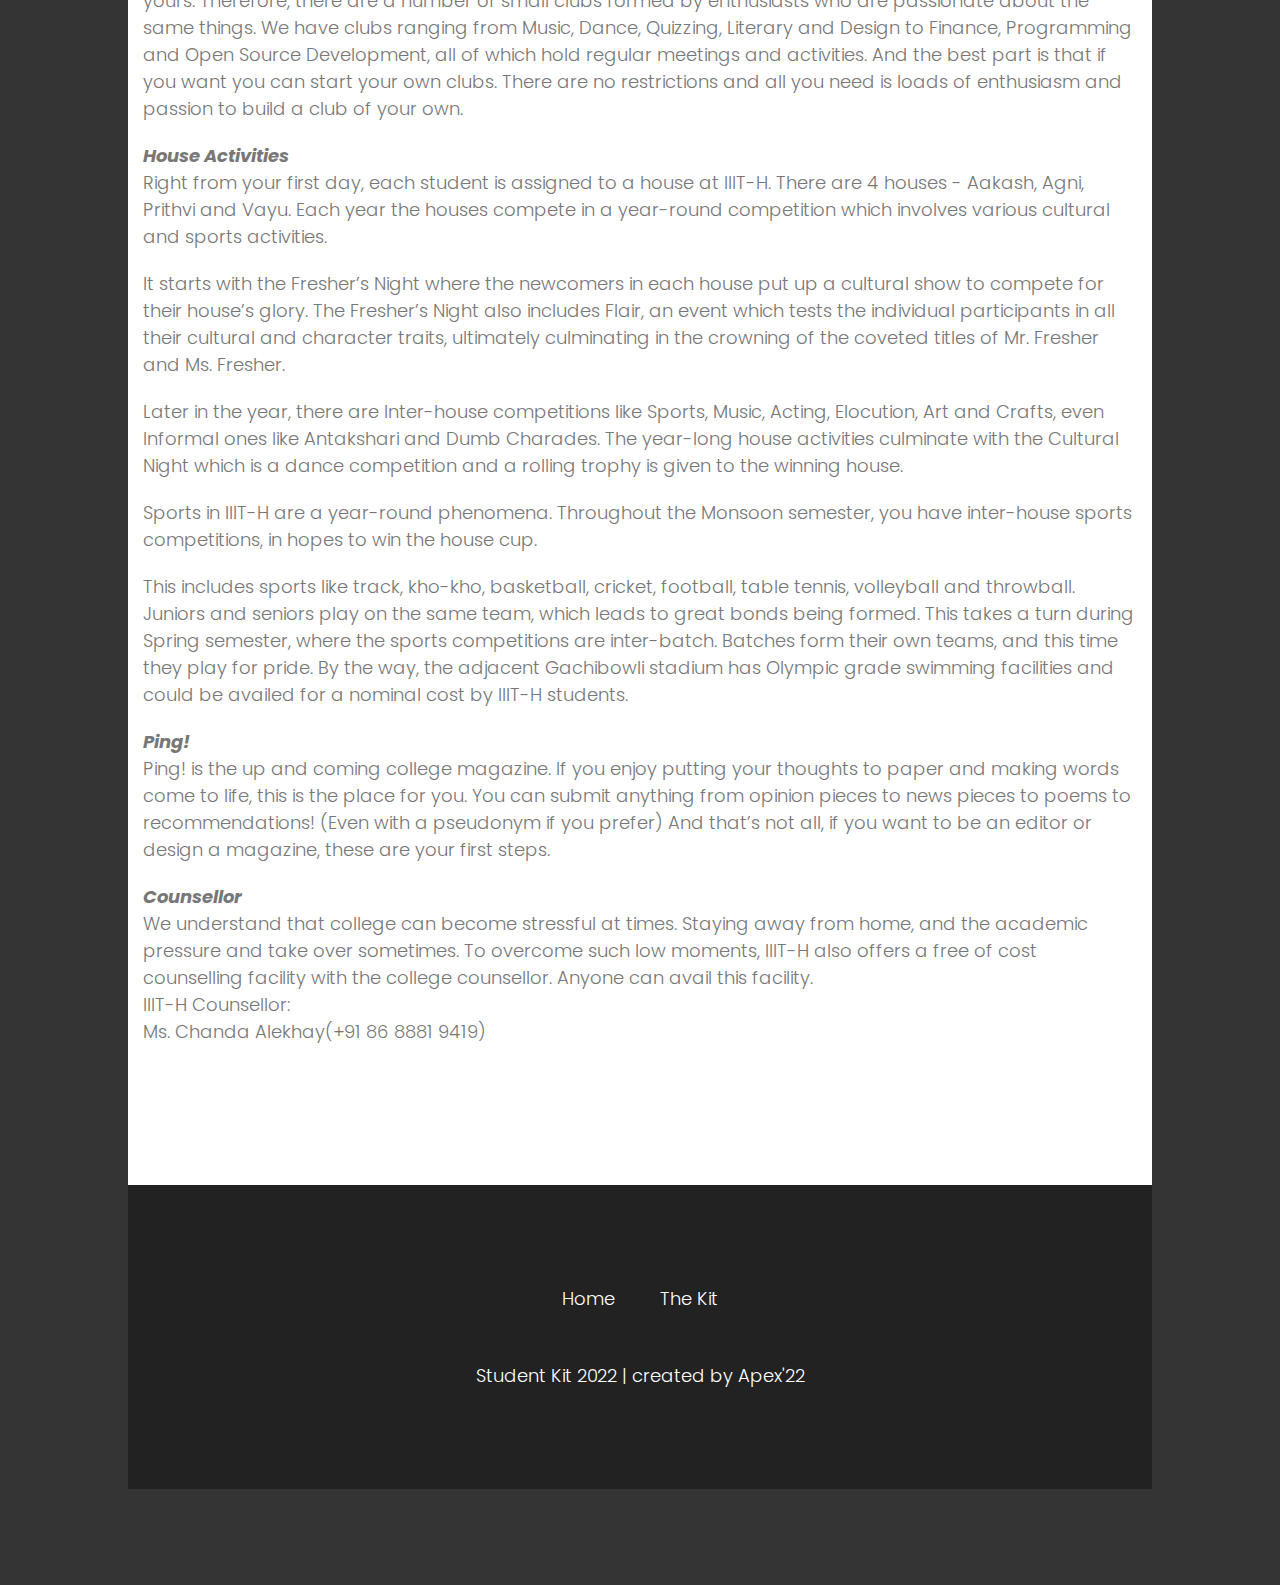
<file: informal_brochure.html>
<!DOCTYPE html>
<html lang="zxx" class="no-js">
<head>
	<!-- Mobile Specific Meta -->
	<meta name="viewport" content="width=device-width, initial-scale=1, shrink-to-fit=no">
	<!-- Favicon-->
	<link rel="shortcut icon" href="img/fav.png">
	<!-- Author Meta -->
	<meta name="author" content="CodePixar">
	<!-- Meta Description -->
	<meta name="description" content="">
	<!-- Meta Keyword -->
	<meta name="keywords" content="">
	<!-- meta character set -->
	<meta charset="UTF-8">
	<!-- Site Title -->
	<title>Student Kit</title>

	<link href="https://fonts.googleapis.com/css?family=Poppins:100,300,500,600" rel="stylesheet">
		<!--
		CSS
		============================================= -->
		<link rel="stylesheet" href="css/linearicons.css">
		<link rel="stylesheet" href="css/owl.carousel.css">
		<link rel="stylesheet" href="css/font-awesome.min.css">
		<link rel="stylesheet" href="css/nice-select.css">
		<link rel="stylesheet" href="css/magnific-popup.css">
		<link rel="stylesheet" href="css/bootstrap.css">
		<link rel="stylesheet" href="css/main.css">
		<link rel="stylesheet" href="https://cdn.linearicons.com/free/1.0.0/icon-font.min.css">
        <style>
            em{
                font-weight: bold;
            }
        </style>
	</head>
	<body>
		<div class="main-wrapper-first">
			<div class="hero-area genric-banner relative">
				<header>
					<div class="container">
						<div class="header-wrap">
							<div class="header-top d-flex justify-content-between align-items-center">
								<div class="logo">
									<a href="index.html"><img src="img/iiit-logo.png" alt="" width="55%"></a>
								</div>
								<div class="main-menubar d-flex align-items-center">
									<nav class="hide">
										<a href="index.html">Home</a>
										<a href="index.html#shift">THE KIT</a>

									</nav>
									<div class="menu-bar"><span class="lnr lnr-menu"></span></div>
								</div>
							</div>
						</div>
					</div>
				</header>
				<div class="banner-area">
					<div class="overlay overlay-bg"></div>
					<div class="container">
						<div class="row height align-items-center justify-content-center">
							<div class="col-lg-9">
								<div class="banner-content text-center">
									<!-- <h4 class="text-uppercase">your best partner</h4> -->
									<h1>Introduction to IIIT</h1>
									<!-- <a href="#" class="primary-btn d-inline-flex align-items-center"><span class="mr-10">Get Started</span><span class="lnr lnr-arrow-right"></span></a> -->
								</div>
							</div>
						</div>
					</div>
				</div>
			</div>
		</div>
		<div class="main-wrapper">
			<!-- Start parallux Area -->
			<!-- End parallux Area -->
			<!-- About Generic Start -->
			<section class="about-generic-area">
				<div class="container border-top-generic">
					<div class="row">
						<div class="col-md-12">
							<div class="img-text">
								<!-- <img src="img/a.jpg" alt="" class="img-fluid float-left mr-20 mb-20"> -->
                                <p>IIIT-H is a university that provides the quintessential college life.
                                        The curriculum not only provides the core technical courses required for career oriented endeavors but also focuses on molding the student as a whole by providing life-skills as part of their non technical courses. IIIT-H is known for its ground breaking research, needless to say, a strong emphasis is laid on research oriented knowledge building.
                                        The research oriented approach helps solve real-life problems and allows students to work on  cutting edge technology to derive the solutions. As the directors, P.J. Narayan likes to say, “IIIT-H prepares not for your first job, but for your last job.”</p>
                                        <p>The college is efficiently organized into research centers and labs to facilitate inter-disciplinary research and brilliant network for exchange of knowledge and ideas. Here, the curriculum allows flexibility for the student in selecting courses and projects.</p>
                                        <p>The institute's unique Human Values program at the undergraduate level has already gained attention at national and international levels. The perfect blend of core, science and humanities courses is the recipe for a highly balanced program. The institute offers its students a unique environment that promotes cultural, sports and societal contributions, art, self-governance and human values along with striving for academic excellence. </p>
                                
                                        <em>Academics</em>
                                
                                        <p>IIIT-H  has made a mark in various spheres of society, be it through groundbreaking research or the achievements by its alumni, all because of its high academic standard. While the college does provide its students with an excellent and balanced academic environment, it also expects a fairly responsible behavior from them.
                                        The Undergraduate TA (Teaching Assistant) system here includes students who assist the Lecturer in conducting the course by taking charge of Labs and Tutorials. This system, coupled with the rigor and discipline of IIIT-H, not only helps the students interact better and learn faster, it also helps the TAs themselves to understand the topics better, and gain tutoring experience. Also, the faculty is always visibly open to doubts and ideas from the students.The facuty is ever ready to solve any doubts or questions raised by student community.  The interaction is informal and the professors are easily approachable. Several students have been able to gain from this cooperative interaction, both in academics and personal character.</p>
                                        <p>At IIIT-H, the academic model allows for greater freedom and flexibility in terms of what you wish to study, but with great powers come great responsibilities. You are given the opportunity to select electives right from your 5th semester, and you decide on the course of education from there on.
                                        Courses such as Humanities Soft Skills and Science would help in that regard. This also means having a third eye open to look at the bigger picture - and courses from various disciplines of humanities, from polity to economics, classical texts to modern philosophy - should help you widen your horizons.</p>
                                
                                
                                        <em>Felicity</em>
                                
                                        <p>Felicity is the annual techno-cultural fest organized by IIIT-H. A three-day long spectacle, it involves a large range of exciting activities, competitions, talks, workshops and stunning performances by bands from all over the country.
                                        It begins with the Inaugurals, performed by our very own students who put in months of effort to make the show a success. The campus buzzes with excitement as the Kalakshetra team puts a one up on the glamour with beautiful paintings, sculptures and creatives pieces of art.
                                        From then on, there is something for everyone!</p>
                                        <p>The different online and offline events organized by students generally include the robotics team for Pulsation; the artists for Kalakshetra; the literary enthusiasts for LitCafe; the gamers for Zombie Zone (with events like Counter-Strike, DotA and FIFA :D) and all of the others join hands to create a wonderful 3-day bonanza. One of the happiest moments in college would be organizing or coordinating a successful event for Felicity.
                                        Coupled with inspiring talks and stellar band performances, Felicity makes for a truly indelible experience for organizers, participants and audience alike!</p>
                                
                                        <h4>Life@IIIT-H</h4>
                                        <!-- <br> -->
                                
                                        <em>Hostels</em>
                                        <p>Here at IIIT-H, we have 5 hostels Palash Nivas (OBH), Kadamba Nivas (NBH), Bakul Nivas, Parijat Nivas (GH) and Parul Nivas. The rooms are quite spacious. The hostels also have facilities like washing machines on each floor. There are multiple TV rooms for the usage of students at any time - specially during cricket season!</p>
                                        <p>OBH and NBH have general stores which sell everyday things required by students. There is a barber shop on campus too, for all your grooming needs. The hostels are also equipped with gyms and indoor sports facilities like TT, Chess and Carrom.
                                        We at IIIT-H believe in the responsible nature of students, and to facilitate working in the labs, there is no restriction on movement inside campus for anyone at anytime.</p>
                                
                                        <em>Mess and Canteens</em>
                                        <p>IIIT-H has a unique blend of 4 messes and students can select where they want to eat, for each meal of the day. With OBH-FF serving North Indian food, OBH-GF serving South Indian food, Yuktahaar serving healthy oil-free food, and NBH serving a mix of both North and South Indian cuisines, all students have a wide variety of choices at their disposal. Also, the Non-Vegetarian Mess is active five days a week.
                                        The students are expected to register for their meals at least 2 days in advance on the mess portal after referring to the menus for the respective messes.</p>
                                        <p>Alongside this, the campus has 2 canteens at different locations around campus, each popular for their own specialities. For example, you would soon find yourself very familiar with the famous Juice canteen which is one of the most popular spots for hanging out with friends! Or you could chill out with a sandwich and tea near the basketball court canteen!</p>		
                                
                                        <em>Campus and Environment</em>
                                        <p>The campus is spread over a sprawling area of 62 acres. There are four buildings that house the corporate schools and research centers. In addition to this, the academic building has lecture halls, tutorial rooms, computer and electronics labs and offices for the administration and faculty. The buildings are named after the mountain ranges - Nilgiri, Vindhya and Himalaya.</p>
                                        <p>The Amphitheatre, Juice canteen and the Felicity Ground are common spots around the college for students to enjoy the open air.
                                        We believe in keeping our campus clean, green and pollution-free. All roads on campus are lined with trees on both sides and there are garbage bins at every corner.</p>
                                        <p>The climate for the larger part of the year is quite pleasant in Hyderabad. The winters are favorably cool and somedays cold but rarely does the temperature drop below 10° C. The summers are generally hot with the threshold being 35-38 degrees but thankfully, the summer vacations begin just as the weather gets unbearable.</p>
                                
                                
                                        <h4>Co-Curriculars</h4>
                                        <!-- <br> -->
                                
                                        <em>Clubs</em>
                                
                                        <p>IIIT-H is a small but diverse community and it's not very difficult to find people who share the same interests as yours. Therefore, there are a number of small clubs formed by enthusiasts who are passionate about the same things. We have clubs ranging from Music, Dance, Quizzing, Literary and Design to Finance, Programming and Open Source Development, all of which hold regular meetings and activities. And the best part is that if you want you can start your own clubs. There are no restrictions and all you need is loads of enthusiasm and passion to build a club of your own.
                                        </p>
                                        
                                        <em>House Activities</em>
                                
                                        <p>Right from your first day, each student is assigned to a house at IIIT-H. There are 4 houses -  Aakash, Agni, Prithvi and Vayu. Each year the houses compete in a year-round competition which involves various cultural and sports activities.</p>
                                        <p>It starts with the Fresher’s Night where the newcomers in each house put up a cultural show to compete for their house’s glory. The Fresher’s Night also includes Flair, an event which tests the individual participants in all their cultural and character traits, ultimately culminating in the crowning of the coveted titles of Mr. Fresher and Ms. Fresher. </p>
                                        <p>Later in the year, there are Inter-house competitions like Sports, Music, Acting, Elocution, Art and Crafts, even Informal ones like Antakshari and Dumb Charades. The year-long house activities culminate with the Cultural Night which is a dance competition and a rolling trophy is given to the winning house.  </p>
                                        <p>Sports in IIIT-H are a year-round phenomena. Throughout the Monsoon semester, you have inter-house sports competitions, in hopes to win the house cup. </p>
                                        <p>This includes sports like track, kho-kho, basketball, cricket, football, table tennis, volleyball and throwball. Juniors and seniors play on the same team, which leads to great bonds being formed. This takes a turn during Spring semester, where the sports competitions are inter-batch. Batches form their own teams, and this time they play for pride. By the way, the adjacent Gachibowli stadium has Olympic grade swimming facilities and could be availed for a nominal cost by IIIT-H students.</p>
                                
                                        <em>Ping!</em>
                                
										<p>Ping! is the up and coming college magazine. If you enjoy putting your thoughts to paper and making words come to life, this is the place for you. You can submit anything from opinion pieces to news pieces to poems to recommendations! (Even with a pseudonym if you prefer) And that’s not all, if you want to be an editor or design a magazine, these are your first steps.</p>
										
										<em>Counsellor</em>
                                
                                        <p>We understand that college can become stressful at times. Staying away from home, and the academic pressure and take over sometimes. To overcome such low moments, IIIT-H also offers a free of cost counselling facility with the college counsellor. Anyone can avail this facility.
										<br>IIIT-H Counsellor:<br>Ms. Chanda Alekhay(+91 86 8881 9419)
										</p>
				</div>
			</section>
			<!-- End Generic Start -->
			<!-- Start Contact Area -->
			<!-- Start newsletter Area -->
			<!-- Start footer Area -->
			<footer class="footer-area relative">
				<div class="container">
					<div class="footer-content d-flex flex-column align-items-center">
						<div class="footer-menu">
							<a href="index.html">Home</a>
							<a href="index.html#shift">The Kit</a>

						</div>
						<!-- Link back to Colorlib can't be removed. Template is licensed under CC BY 3.0. -->
						<div class="copy-right-text">Student Kit 2022 | created by Apex'22</div>
						<!-- Link back to Colorlib can't be removed. Template is licensed under CC BY 3.0. -->
					</div>
				</div>
			</footer>
			<!-- End footer Area -->
		</div>
		<script src="js/vendor/jquery-2.2.4.min.js"></script>
		<script src="https://cdnjs.cloudflare.com/ajax/libs/popper.js/1.11.0/umd/popper.min.js" integrity="sha384-b/U6ypiBEHpOf/4+1nzFpr53nxSS+GLCkfwBdFNTxtclqqenISfwAzpKaMNFNmj4" crossorigin="anonymous"></script>
		<script src="js/vendor/bootstrap.min.js"></script>
		<script src="js/jquery.ajaxchimp.min.js"></script>
		<script src="js/owl.carousel.min.js"></script>
		<script src="js/jquery.nice-select.min.js"></script>
		<script src="js/parallax.min.js"></script>
		<script src="js/jquery.magnific-popup.min.js"></script>
		<script src="js/main.js"></script>
	</body>
</html>
</file>
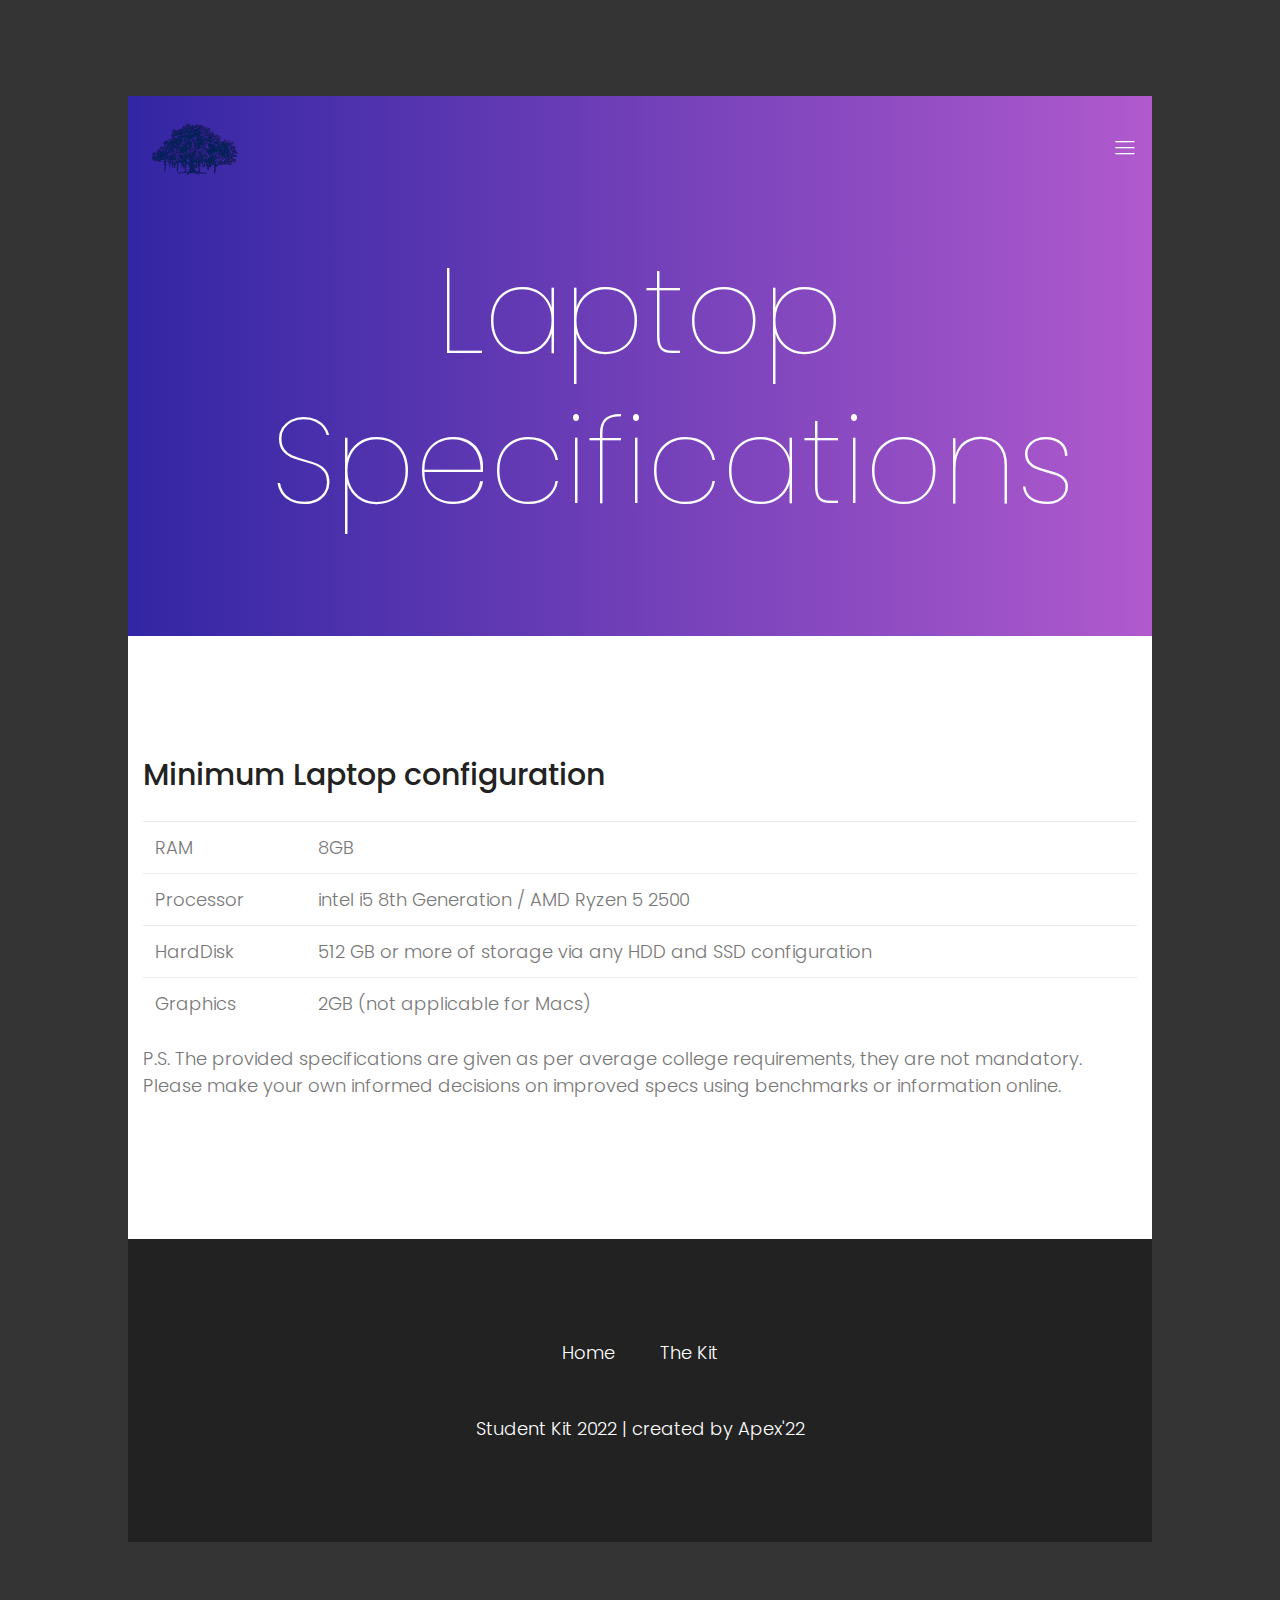
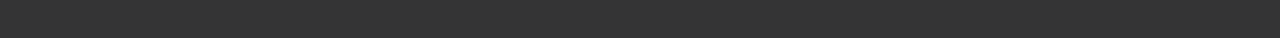
<file: laptop_specs.html>
<!DOCTYPE html>
<html lang="zxx" class="no-js">
<head>
	<!-- Mobile Specific Meta -->
	<meta name="viewport" content="width=device-width, initial-scale=1, shrink-to-fit=no">
	<!-- Favicon-->
	<link rel="shortcut icon" href="img/fav.png">
	<!-- Author Meta -->
	<meta name="author" content="CodePixar">
	<!-- Meta Description -->
	<meta name="description" content="">
	<!-- Meta Keyword -->
	<meta name="keywords" content="">
	<!-- meta character set -->
	<meta charset="UTF-8">
	<!-- Site Title -->
	<title>Student Kit</title>

	<link href="https://fonts.googleapis.com/css?family=Poppins:100,300,500,600" rel="stylesheet">
		<!--
		CSS
		============================================= -->
		<link rel="stylesheet" href="css/linearicons.css">
		<link rel="stylesheet" href="css/owl.carousel.css">
		<link rel="stylesheet" href="css/font-awesome.min.css">
		<link rel="stylesheet" href="css/nice-select.css">
		<link rel="stylesheet" href="css/magnific-popup.css">
		<link rel="stylesheet" href="css/bootstrap.css">
		<link rel="stylesheet" href="css/main.css">
		<link rel="stylesheet" href="https://cdn.linearicons.com/free/1.0.0/icon-font.min.css">

	</head>
	<body>
		<div class="main-wrapper-first">
			<div class="hero-area genric-banner relative">
				<header>
					<div class="container">
						<div class="header-wrap">
							<div class="header-top d-flex justify-content-between align-items-center">
								<div class="logo">
									<a href="index.html"><img src="img/iiit-logo.png" alt="" width="55%"></a>
								</div>
								<div class="main-menubar d-flex align-items-center">
									<nav class="hide">
										<a href="index.html">Home</a>
										<a href="index.html#shift">THE KIT</a>

									</nav>
									<div class="menu-bar"><span class="lnr lnr-menu"></span></div>
								</div>
							</div>
						</div>
					</div>
				</header>
				<div class="banner-area">
					<div class="overlay overlay-bg"></div>
					<div class="container">
						<div class="row height align-items-center justify-content-center">
							<div class="col-lg-9">
								<div class="banner-content text-center">
									<!-- <h4 class="text-uppercase">your best partner</h4> -->
									<h1>Laptop Specifications</h1>
									<!-- <a href="#" class="primary-btn d-inline-flex align-items-center"><span class="mr-10">Get Started</span><span class="lnr lnr-arrow-right"></span></a> -->
								</div>
							</div>
						</div>
					</div>
				</div>
			</div>
		</div>
		<div class="main-wrapper">
            <!-- Start parallux Area -->
			<!-- End parallux Area -->
			<!-- About Generic Start -->
			<section class="about-generic-area">
                                <div class="container border-top-generic">
                                        <div class="row">
                                                <div class="col-md-12">
                                                        <div class="img-text">
                                                                <!-- <img src="img/a.jpg" alt="" class="img-fluid float-left mr-20 mb-20"> -->
                                <h2>Minimum Laptop configuration</h2>
                                <br>
                                <table class="table" id="apex">
                                        <tr>
                                            <td>RAM</th>
                                            <td>8GB</th>
                                        </tr>
                                        <tr>
                                            <td>Processor</td>
                                            <td>intel i5 8th Generation / AMD Ryzen 5 2500</td>
                                        </tr>
                                        <tr>
                                            <td>HardDisk</td>
                                            <td>512 GB or more of storage via any HDD and SSD configuration</td>
                                        </tr>
                                        <tr>
                                            <td>Graphics</td>
                                            <td>2GB (not applicable for Macs)</td>
                                        </tr>
                                            </table>
                                    <p>P.S. The provided specifications are given as per average college requirements, they are not mandatory. Please make your own informed decisions on improved specs using benchmarks or information online.<br>
                            </div>
                                        </div>
                                </div>
                        </section>
			<!-- End Generic Start -->

			<!-- Start footer Area -->
			<footer class="footer-area relative">
				<div class="container">
					<div class="footer-content d-flex flex-column align-items-center">
						<div class="footer-menu">
							<a href="index.html">Home</a>
							<a href="index.html#shift">The Kit</a>

						</div>
						<div class="copy-right-text">Student Kit 2022 | created by Apex'22</div>
					</div>
				</div>
			</footer>
			<!-- End footer Area -->
		</div>
		<script src="js/vendor/jquery-2.2.4.min.js"></script>
		<script src="https://cdnjs.cloudflare.com/ajax/libs/popper.js/1.11.0/umd/popper.min.js" integrity="sha384-b/U6ypiBEHpOf/4+1nzFpr53nxSS+GLCkfwBdFNTxtclqqenISfwAzpKaMNFNmj4" crossorigin="anonymous"></script>
		<script src="js/vendor/bootstrap.min.js"></script>
		<script src="js/jquery.ajaxchimp.min.js"></script>
		<script src="js/owl.carousel.min.js"></script>
		<script src="js/jquery.nice-select.min.js"></script>
		<script src="js/parallax.min.js"></script>
		<script src="js/jquery.magnific-popup.min.js"></script>
		<script src="js/main.js"></script>
	</body>
</html>
</file>
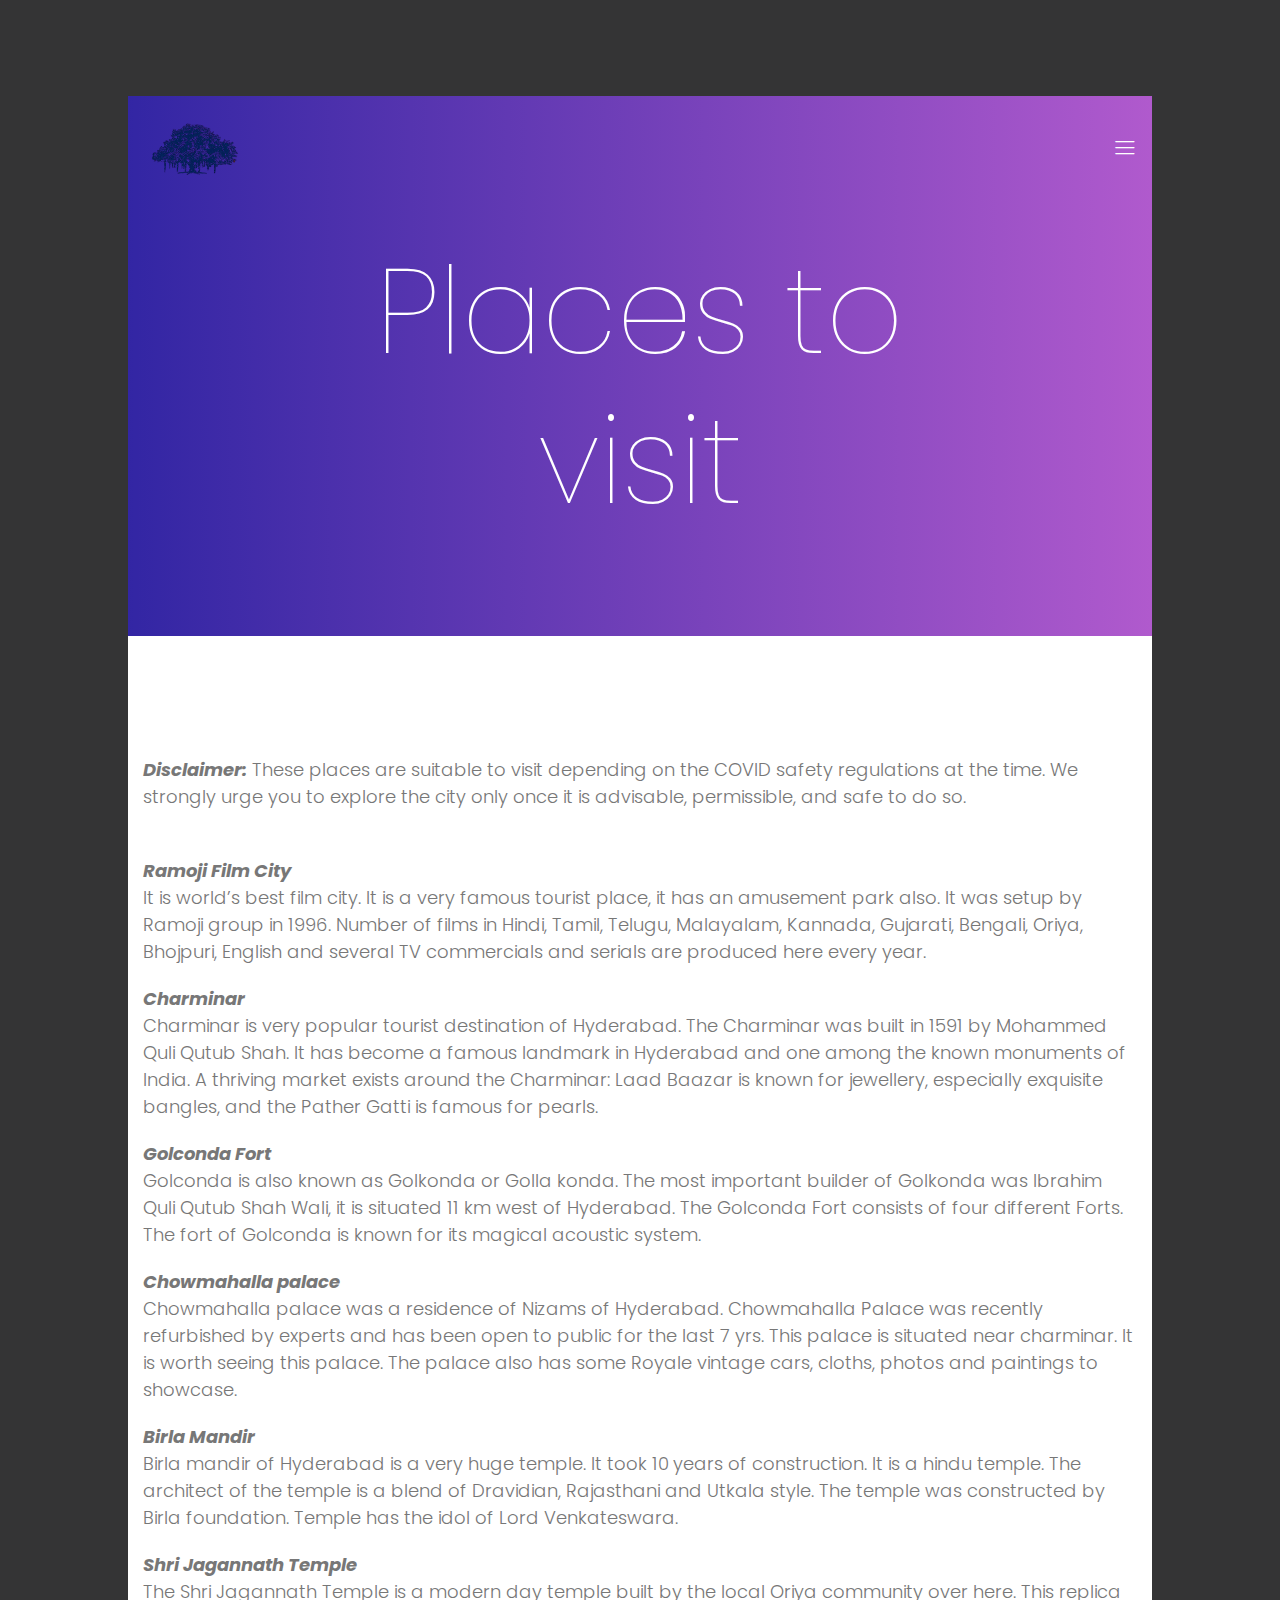
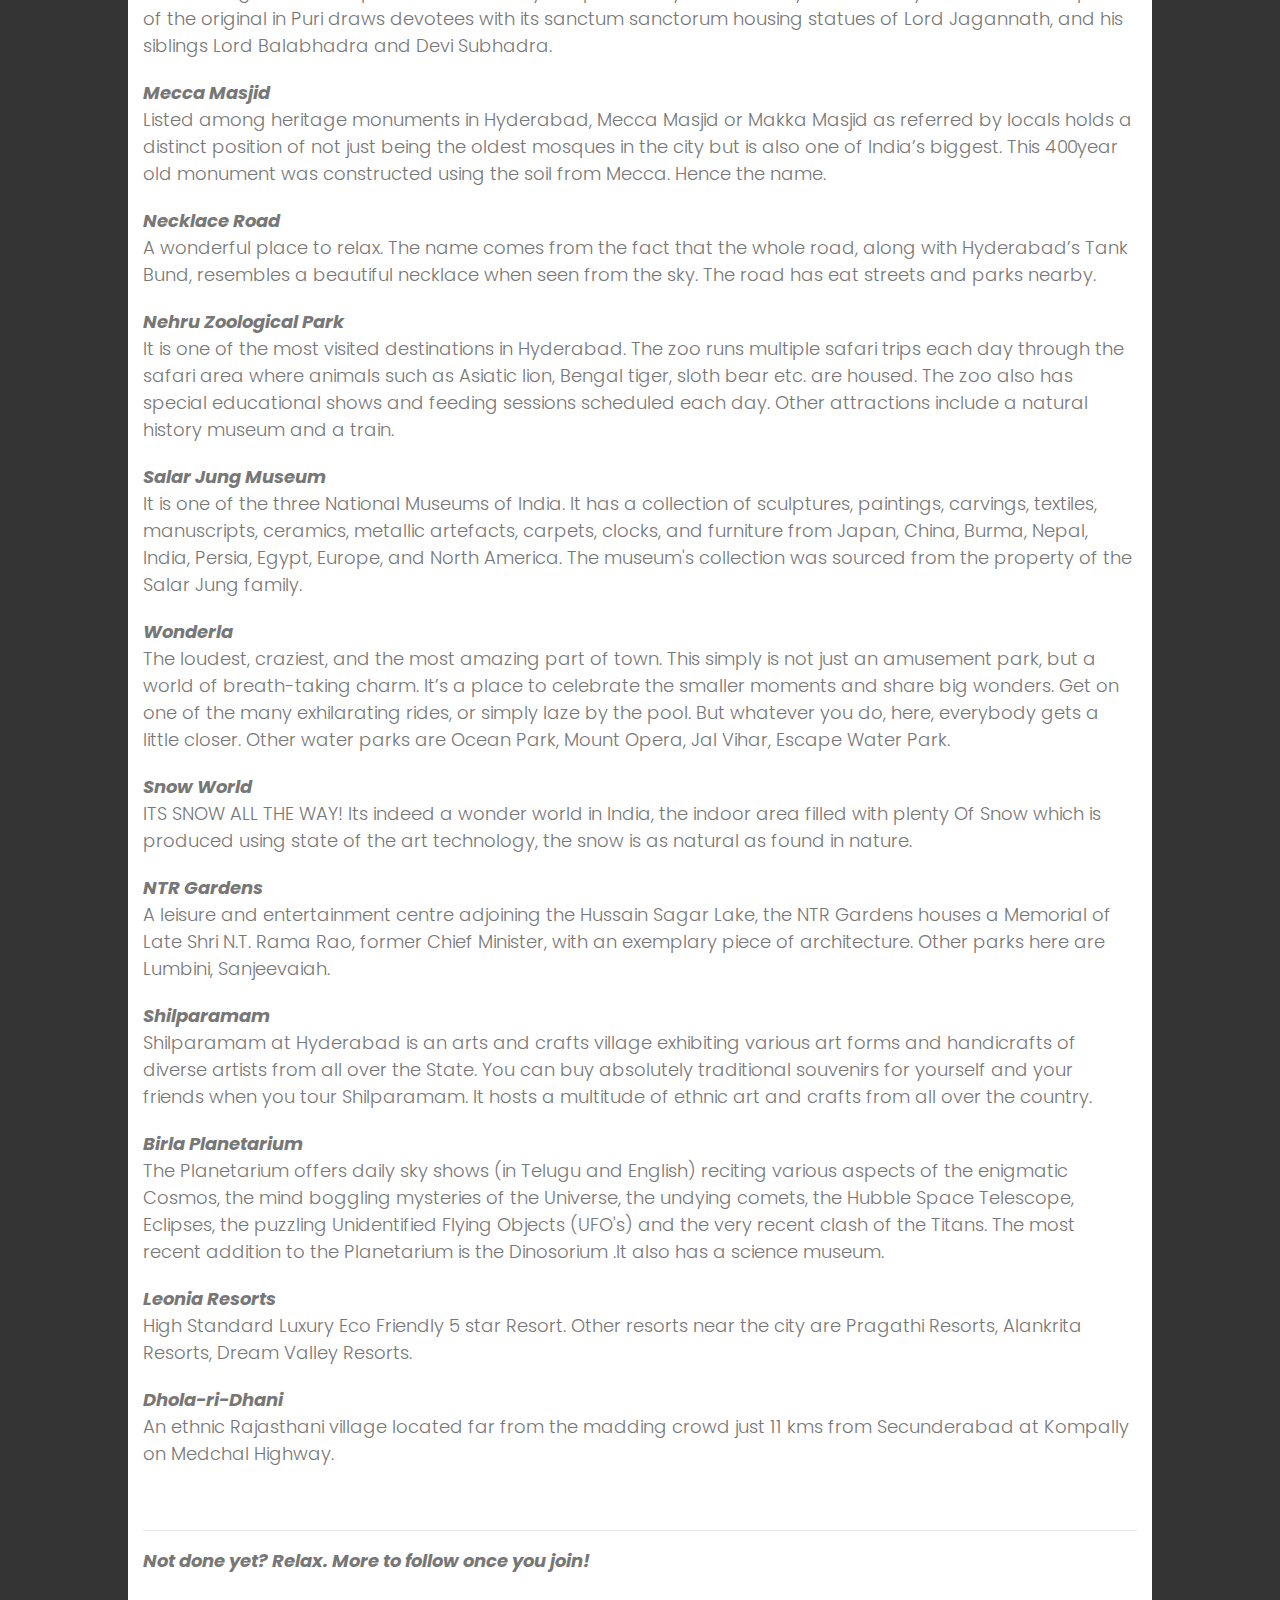
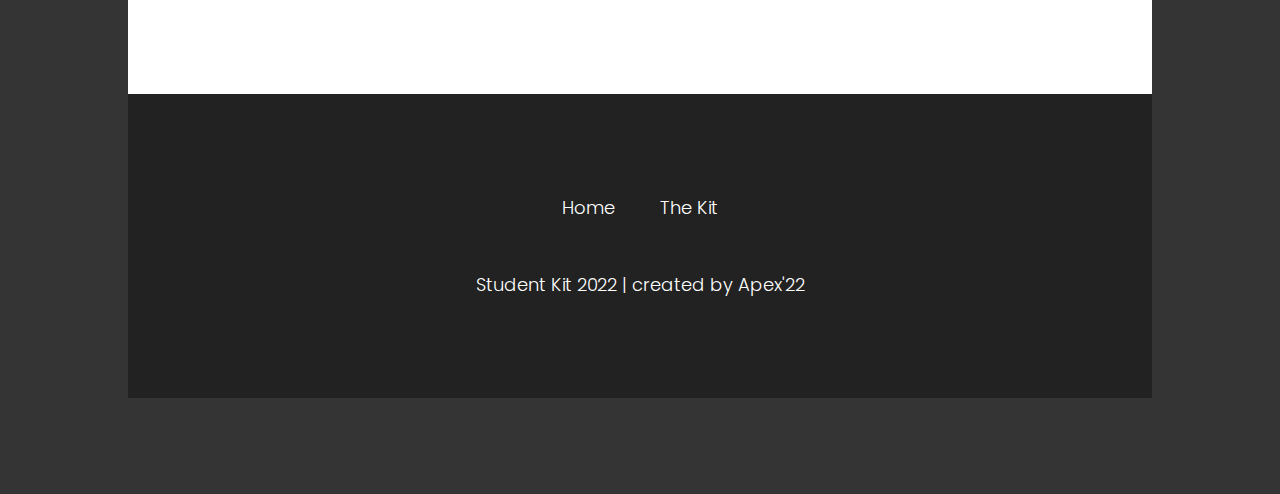
<file: places_to_visit.html>
<!DOCTYPE html>
<html lang="zxx" class="no-js">
<head>
	<!-- Mobile Specific Meta -->
	<meta name="viewport" content="width=device-width, initial-scale=1, shrink-to-fit=no">
	<!-- Favicon-->
	<link rel="shortcut icon" href="img/fav.png">
	<!-- Author Meta -->
	<meta name="author" content="CodePixar">
	<!-- Meta Description -->
	<meta name="description" content="">
	<!-- Meta Keyword -->
	<meta name="keywords" content="">
	<!-- meta character set -->
	<meta charset="UTF-8">
	<!-- Site Title -->
	<title>Student Kit</title>

	<link href="https://fonts.googleapis.com/css?family=Poppins:100,300,500,600" rel="stylesheet">
		<!--
		CSS
		============================================= -->
		<link rel="stylesheet" href="css/linearicons.css">
		<link rel="stylesheet" href="css/owl.carousel.css">
		<link rel="stylesheet" href="css/font-awesome.min.css">
		<link rel="stylesheet" href="css/nice-select.css">
		<link rel="stylesheet" href="css/magnific-popup.css">
		<link rel="stylesheet" href="css/bootstrap.css">
		<link rel="stylesheet" href="css/main.css">
		<link rel="stylesheet" href="https://cdn.linearicons.com/free/1.0.0/icon-font.min.css">
        <style>
            em{
                font-weight: bold;
            }
        </style>
	</head>
	<body>
		<div class="main-wrapper-first">
			<div class="hero-area genric-banner relative">
				<header>
					<div class="container">
						<div class="header-wrap">
							<div class="header-top d-flex justify-content-between align-items-center">
								<div class="logo">
									<a href="index.html"><img src="img/iiit-logo.png" alt="" width="55%"></a>
								</div>
								<div class="main-menubar d-flex align-items-center">
									<nav class="hide">
										<a href="index.html">Home</a>
										<a href="index.html#shift">THE KIT</a>

									</nav>
									<div class="menu-bar"><span class="lnr lnr-menu"></span></div>
								</div>
							</div>
						</div>
					</div>
				</header>
				<div class="banner-area">
					<div class="overlay overlay-bg"></div>
					<div class="container">
						<div class="row height align-items-center justify-content-center">
							<div class="col-lg-9">
								<div class="banner-content text-center">
									<!-- <h4 class="text-uppercase">your best partner</h4> -->
									<h1>Places to visit</h1>
									<!-- <a href="#" class="primary-btn d-inline-flex align-items-center"><span class="mr-10">Get Started</span><span class="lnr lnr-arrow-right"></span></a> -->
								</div>
							</div>
						</div>
					</div>
				</div>
			</div>
		</div>
		<div class="main-wrapper">
			<!-- Start parallux Area -->
			<!-- End parallux Area -->
			<!-- About Generic Start -->
			<section class="about-generic-area">
				<div class="container border-top-generic">
					<div class="row">
						<div class="col-md-12">
							<div class="img-text">
								<p><em>Disclaimer:</em> These places are suitable to visit depending on the COVID safety regulations at the time. We strongly urge you to explore the city only once it is advisable, permissible, and safe to do so.</p>
								<br>
								<em>Ramoji Film City</em>

                                <p>It is world’s best film city. It is a very famous tourist place, it has an amusement park also. It
                        
                                was setup by Ramoji group in 1996. Number of films in Hindi, Tamil, Telugu, Malayalam,
                        
                                Kannada, Gujarati, Bengali, Oriya, Bhojpuri, English and several TV commercials and serials
                        
                                are produced here every year.</p>
                        
                                <em>Charminar</em>
                        
                                <p>Charminar is very popular tourist destination of Hyderabad. The Charminar was built in 1591 by
                        
                                Mohammed Quli Qutub Shah. It has become a famous landmark in Hyderabad and one among
                        
                                the known monuments of India. A thriving market exists around the Charminar: Laad Baazar is
                        
                                known for jewellery, especially exquisite bangles, and the Pather Gatti is famous for pearls.</p>
                        
                                <em>Golconda Fort</em>
                        
                                <p>Golconda is also known as Golkonda or Golla konda. The most important builder of Golkonda
                        
                                was Ibrahim Quli Qutub Shah Wali, it is situated 11 km west of Hyderabad. The Golconda Fort
                        
                                consists of four different Forts. The fort of Golconda is known for its magical acoustic system.</p>
                        
                                <em>Chowmahalla palace</em>
                        
                                <p>Chowmahalla palace was a residence of Nizams of Hyderabad. Chowmahalla Palace was
                        
                                recently refurbished by experts and has been open to public for the last 7 yrs. This palace is
                        
                                situated near charminar. It is worth seeing this palace. The palace also has some Royale vintage
                        
                                cars, cloths, photos and paintings to showcase.</p>
                        
                                <em>Birla Mandir</em>
                        
                                <p>Birla mandir of Hyderabad is a very huge temple. It took 10 years of construction. It is a hindu
                        
                                temple. The architect of the temple is a blend of Dravidian, Rajasthani and Utkala style. The
                        
                                temple was constructed by Birla foundation. Temple has the idol of Lord Venkateswara.</p>
                        
                                <em>Shri Jagannath Temple</em>
                        
                                <p>The Shri Jagannath Temple is a modern day temple built by the local Oriya community over here.
                        
                                    This replica of the original in Puri draws devotees with its sanctum sanctorum housing statues of
                        
                                    Lord Jagannath, and his siblings Lord Balabhadra and Devi Subhadra.</p>
                        
                                    <em>Mecca Masjid</em>
                        
                                    <p>Listed among heritage monuments in Hyderabad, Mecca Masjid or Makka Masjid as
                        
                                        referred by locals holds a distinct position of not just being the oldest mosques
                        
                                        in the city but is also one of India’s biggest. This 400year old monument was constructed
                        
                                        using the soil from Mecca. Hence the name.</p>
                        
                                <em>Necklace Road</em>
                        
                                <p>A wonderful place to relax. The name comes from the fact that the whole road, along with
                        
                                Hyderabad’s Tank Bund, resembles a beautiful necklace when seen from the sky. The road has
                        
                                eat streets and parks nearby.</p>
                        
                                <em>Nehru Zoological Park</em>
                        
                                <p>It is one of the most visited destinations in Hyderabad. The zoo runs multiple safari trips each
                        
                                day through the safari area where animals such as Asiatic lion, Bengal tiger, sloth bear etc. are
                        
                                housed. The zoo also has special educational shows and feeding sessions scheduled each day.
                        
                                Other attractions include a natural history museum and a train.</p>
                        
                                <em>Salar Jung Museum</em>
                        
                                <p>It is one of the three National Museums of India. It has a collection of sculptures, paintings,
                        
                                carvings, textiles, manuscripts, ceramics, metallic artefacts, carpets, clocks, and furniture from
                        
                                Japan, China, Burma, Nepal, India, Persia, Egypt, Europe, and North America. The museum's
                        
                                collection was sourced from the property of the Salar Jung family.</p>
                        
                                <em>Wonderla</em>
                        
                                <p>The loudest, craziest, and the most amazing part of town. This simply is not just an
                        
                                    amusement park, but a world of breath-taking charm. It’s a place to celebrate the smaller
                        
                                    moments and share big wonders. Get on one of the many exhilarating rides, or simply laze by the pool.
                        
                                    But whatever you do, here, everybody gets a little closer.  Other water parks are Ocean Park,
                        
                                    Mount Opera, Jal Vihar, Escape Water Park.</p>
                        
                                <em>Snow World</em>
                        
                                <p>ITS SNOW ALL THE WAY! Its indeed a wonder world in India, the indoor area filled with
                        
                                plenty Of Snow which is produced using state of the art technology, the snow is as natural as
                        
                                found in nature.</p>
                        
                                <em>NTR Gardens</em>
                        
                                <p>A leisure and entertainment centre adjoining the Hussain Sagar Lake, the NTR Gardens houses a
                        
                                Memorial of Late Shri N.T. Rama Rao, former Chief Minister, with an exemplary piece of
                        
                                architecture. Other parks here are Lumbini, Sanjeevaiah.</p>
                        
                                <em>Shilparamam</em>
                        
                                <p>Shilparamam at Hyderabad is an arts and crafts village exhibiting various art forms and
                        
                                handicrafts of diverse artists from all over the State. You can buy absolutely traditional souvenirs
                        
                                for yourself and your friends when you tour Shilparamam. It hosts a multitude of ethnic art and
                        
                                crafts from all over the country. </p>
                        
                                <em>Birla Planetarium</em>
                        
                                <p>The Planetarium offers daily sky shows (in Telugu and English) reciting various aspects of the
                        
                                enigmatic Cosmos, the mind boggling mysteries of the Universe, the undying comets, the Hubble
                        
                                Space Telescope, Eclipses, the puzzling Unidentified Flying Objects (UFO's) and the very recent
                        
                                clash of the Titans. The most recent addition to the Planetarium is the Dinosorium .It also has a
                        
                                science museum.</p>
                        
                                <em>Leonia Resorts</em>
                        
                                <p>High Standard Luxury Eco Friendly 5 star Resort. Other resorts near the city are Pragathi Resorts,
                        
                                Alankrita Resorts, Dream Valley Resorts.</p>
                        
                                <em>Dhola-ri-Dhani</em>
                        
                                <p>An ethnic Rajasthani village located far from the madding crowd just 11 kms from Secunderabad
                        
                                at Kompally on Medchal Highway.</p>
                                <br>
                                <hr>
                                <em>Not done yet? Relax. More to follow once you join!</em>					</div>
				</div>
			</section>
			<!-- End Generic Start -->
			<!-- Start Contact Area -->
			<!-- Start footer Area -->
			<footer class="footer-area relative">
				<div class="container">
					<div class="footer-content d-flex flex-column align-items-center">
						<div class="footer-menu">
							<a href="index.html">Home</a>
							<a href="index.html#shift">The Kit</a>

						</div>
						<!-- Link back to Colorlib can't be removed. Template is licensed under CC BY 3.0. -->
						<div class="copy-right-text">Student Kit 2022 | created by Apex'22</div>
						<!-- Link back to Colorlib can't be removed. Template is licensed under CC BY 3.0. -->
					</div>
				</div>
			</footer>
			<!-- End footer Area -->
		</div>
		<script src="js/vendor/jquery-2.2.4.min.js"></script>
		<script src="https://cdnjs.cloudflare.com/ajax/libs/popper.js/1.11.0/umd/popper.min.js" integrity="sha384-b/U6ypiBEHpOf/4+1nzFpr53nxSS+GLCkfwBdFNTxtclqqenISfwAzpKaMNFNmj4" crossorigin="anonymous"></script>
		<script src="js/vendor/bootstrap.min.js"></script>
		<script src="js/jquery.ajaxchimp.min.js"></script>
		<script src="js/owl.carousel.min.js"></script>
		<script src="js/jquery.nice-select.min.js"></script>
		<script src="js/parallax.min.js"></script>
		<script src="js/jquery.magnific-popup.min.js"></script>
		<script src="js/main.js"></script>
	</body>
</html>
</file>
<file: css/linearicons.css>
@font-face {
	font-family: 'Linearicons-Free';
	src:url('../fonts/Linearicons-Free.eot?w118d');
	src:url('../fonts/Linearicons-Free.eot?#iefixw118d') format('embedded-opentype'),
		url('../fonts/Linearicons-Free.woff2?w118d') format('woff2'),
		url('../fonts/Linearicons-Free.woff?w118d') format('woff'),
		url('../fonts/Linearicons-Free.ttf?w118d') format('truetype'),
		url('../fonts/Linearicons-Free.svg?w118d#Linearicons-Free') format('svg');
	font-weight: normal;
	font-style: normal;
}

.lnr {
	font-family: 'Linearicons-Free';
	speak: none;
	font-style: normal;
	font-weight: normal;
	font-variant: normal;
	text-transform: none;
	line-height: 1;

	/* Better Font Rendering =========== */
	// -webkit-font-smoothing: antialiased;
	// -moz-osx-font-smoothing: grayscale;
}

.lnr-home:before {
	content: "\e800";
}
.lnr-apartment:before {
	content: "\e801";
}
.lnr-pencil:before {
	content: "\e802";
}
.lnr-magic-wand:before {
	content: "\e803";
}
.lnr-drop:before {
	content: "\e804";
}
.lnr-lighter:before {
	content: "\e805";
}
.lnr-poop:before {
	content: "\e806";
}
.lnr-sun:before {
	content: "\e807";
}
.lnr-moon:before {
	content: "\e808";
}
.lnr-cloud:before {
	content: "\e809";
}
.lnr-cloud-upload:before {
	content: "\e80a";
}
.lnr-cloud-download:before {
	content: "\e80b";
}
.lnr-cloud-sync:before {
	content: "\e80c";
}
.lnr-cloud-check:before {
	content: "\e80d";
}
.lnr-database:before {
	content: "\e80e";
}
.lnr-lock:before {
	content: "\e80f";
}
.lnr-cog:before {
	content: "\e810";
}
.lnr-trash:before {
	content: "\e811";
}
.lnr-dice:before {
	content: "\e812";
}
.lnr-heart:before {
	content: "\e813";
}
.lnr-star:before {
	content: "\e814";
}
.lnr-star-half:before {
	content: "\e815";
}
.lnr-star-empty:before {
	content: "\e816";
}
.lnr-flag:before {
	content: "\e817";
}
.lnr-envelope:before {
	content: "\e818";
}
.lnr-paperclip:before {
	content: "\e819";
}
.lnr-inbox:before {
	content: "\e81a";
}
.lnr-eye:before {
	content: "\e81b";
}
.lnr-printer:before {
	content: "\e81c";
}
.lnr-file-empty:before {
	content: "\e81d";
}
.lnr-file-add:before {
	content: "\e81e";
}
.lnr-enter:before {
	content: "\e81f";
}
.lnr-exit:before {
	content: "\e820";
}
.lnr-graduation-hat:before {
	content: "\e821";
}
.lnr-license:before {
	content: "\e822";
}
.lnr-music-note:before {
	content: "\e823";
}
.lnr-film-play:before {
	content: "\e824";
}
.lnr-camera-video:before {
	content: "\e825";
}
.lnr-camera:before {
	content: "\e826";
}
.lnr-picture:before {
	content: "\e827";
}
.lnr-book:before {
	content: "\e828";
}
.lnr-bookmark:before {
	content: "\e829";
}
.lnr-user:before {
	content: "\e82a";
}
.lnr-users:before {
	content: "\e82b";
}
.lnr-shirt:before {
	content: "\e82c";
}
.lnr-store:before {
	content: "\e82d";
}
.lnr-cart:before {
	content: "\e82e";
}
.lnr-tag:before {
	content: "\e82f";
}
.lnr-phone-handset:before {
	content: "\e830";
}
.lnr-phone:before {
	content: "\e831";
}
.lnr-pushpin:before {
	content: "\e832";
}
.lnr-map-marker:before {
	content: "\e833";
}
.lnr-map:before {
	content: "\e834";
}
.lnr-location:before {
	content: "\e835";
}
.lnr-calendar-full:before {
	content: "\e836";
}
.lnr-keyboard:before {
	content: "\e837";
}
.lnr-spell-check:before {
	content: "\e838";
}
.lnr-screen:before {
	content: "\e839";
}
.lnr-smartphone:before {
	content: "\e83a";
}
.lnr-tablet:before {
	content: "\e83b";
}
.lnr-laptop:before {
	content: "\e83c";
}
.lnr-laptop-phone:before {
	content: "\e83d";
}
.lnr-power-switch:before {
	content: "\e83e";
}
.lnr-bubble:before {
	content: "\e83f";
}
.lnr-heart-pulse:before {
	content: "\e840";
}
.lnr-construction:before {
	content: "\e841";
}
.lnr-pie-chart:before {
	content: "\e842";
}
.lnr-chart-bars:before {
	content: "\e843";
}
.lnr-gift:before {
	content: "\e844";
}
.lnr-diamond:before {
	content: "\e845";
}
.lnr-linearicons:before {
	content: "\e846";
}
.lnr-dinner:before {
	content: "\e847";
}
.lnr-coffee-cup:before {
	content: "\e848";
}
.lnr-leaf:before {
	content: "\e849";
}
.lnr-paw:before {
	content: "\e84a";
}
.lnr-rocket:before {
	content: "\e84b";
}
.lnr-briefcase:before {
	content: "\e84c";
}
.lnr-bus:before {
	content: "\e84d";
}
.lnr-car:before {
	content: "\e84e";
}
.lnr-train:before {
	content: "\e84f";
}
.lnr-bicycle:before {
	content: "\e850";
}
.lnr-wheelchair:before {
	content: "\e851";
}
.lnr-select:before {
	content: "\e852";
}
.lnr-earth:before {
	content: "\e853";
}
.lnr-smile:before {
	content: "\e854";
}
.lnr-sad:before {
	content: "\e855";
}
.lnr-neutral:before {
	content: "\e856";
}
.lnr-mustache:before {
	content: "\e857";
}
.lnr-alarm:before {
	content: "\e858";
}
.lnr-bullhorn:before {
	content: "\e859";
}
.lnr-volume-high:before {
	content: "\e85a";
}
.lnr-volume-medium:before {
	content: "\e85b";
}
.lnr-volume-low:before {
	content: "\e85c";
}
.lnr-volume:before {
	content: "\e85d";
}
.lnr-mic:before {
	content: "\e85e";
}
.lnr-hourglass:before {
	content: "\e85f";
}
.lnr-undo:before {
	content: "\e860";
}
.lnr-redo:before {
	content: "\e861";
}
.lnr-sync:before {
	content: "\e862";
}
.lnr-history:before {
	content: "\e863";
}
.lnr-clock:before {
	content: "\e864";
}
.lnr-download:before {
	content: "\e865";
}
.lnr-upload:before {
	content: "\e866";
}
.lnr-enter-down:before {
	content: "\e867";
}
.lnr-exit-up:before {
	content: "\e868";
}
.lnr-bug:before {
	content: "\e869";
}
.lnr-code:before {
	content: "\e86a";
}
.lnr-link:before {
	content: "\e86b";
}
.lnr-unlink:before {
	content: "\e86c";
}
.lnr-thumbs-up:before {
	content: "\e86d";
}
.lnr-thumbs-down:before {
	content: "\e86e";
}
.lnr-magnifier:before {
	content: "\e86f";
}
.lnr-cross:before {
	content: "\e870";
}
.lnr-menu:before {
	content: "\e871";
}
.lnr-list:before {
	content: "\e872";
}
.lnr-chevron-up:before {
	content: "\e873";
}
.lnr-chevron-down:before {
	content: "\e874";
}
.lnr-chevron-left:before {
	content: "\e875";
}
.lnr-chevron-right:before {
	content: "\e876";
}
.lnr-arrow-up:before {
	content: "\e877";
}
.lnr-arrow-down:before {
	content: "\e878";
}
.lnr-arrow-left:before {
	content: "\e879";
}
.lnr-arrow-right:before {
	content: "\e87a";
}
.lnr-move:before {
	content: "\e87b";
}
.lnr-warning:before {
	content: "\e87c";
}
.lnr-question-circle:before {
	content: "\e87d";
}
.lnr-menu-circle:before {
	content: "\e87e";
}
.lnr-checkmark-circle:before {
	content: "\e87f";
}
.lnr-cross-circle:before {
	content: "\e880";
}
.lnr-plus-circle:before {
	content: "\e881";
}
.lnr-circle-minus:before {
	content: "\e882";
}
.lnr-arrow-up-circle:before {
	content: "\e883";
}
.lnr-arrow-down-circle:before {
	content: "\e884";
}
.lnr-arrow-left-circle:before {
	content: "\e885";
}
.lnr-arrow-right-circle:before {
	content: "\e886";
}
.lnr-chevron-up-circle:before {
	content: "\e887";
}
.lnr-chevron-down-circle:before {
	content: "\e888";
}
.lnr-chevron-left-circle:before {
	content: "\e889";
}
.lnr-chevron-right-circle:before {
	content: "\e88a";
}
.lnr-crop:before {
	content: "\e88b";
}
.lnr-frame-expand:before {
	content: "\e88c";
}
.lnr-frame-contract:before {
	content: "\e88d";
}
.lnr-layers:before {
	content: "\e88e";
}
.lnr-funnel:before {
	content: "\e88f";
}
.lnr-text-format:before {
	content: "\e890";
}
.lnr-text-format-remove:before {
	content: "\e891";
}
.lnr-text-size:before {
	content: "\e892";
}
.lnr-bold:before {
	content: "\e893";
}
.lnr-italic:before {
	content: "\e894";
}
.lnr-underline:before {
	content: "\e895";
}
.lnr-strikethrough:before {
	content: "\e896";
}
.lnr-highlight:before {
	content: "\e897";
}
.lnr-text-align-left:before {
	content: "\e898";
}
.lnr-text-align-center:before {
	content: "\e899";
}
.lnr-text-align-right:before {
	content: "\e89a";
}
.lnr-text-align-justify:before {
	content: "\e89b";
}
.lnr-line-spacing:before {
	content: "\e89c";
}
.lnr-indent-increase:before {
	content: "\e89d";
}
.lnr-indent-decrease:before {
	content: "\e89e";
}
.lnr-pilcrow:before {
	content: "\e89f";
}
.lnr-direction-ltr:before {
	content: "\e8a0";
}
.lnr-direction-rtl:before {
	content: "\e8a1";
}
.lnr-page-break:before {
	content: "\e8a2";
}
.lnr-sort-alpha-asc:before {
	content: "\e8a3";
}
.lnr-sort-amount-asc:before {
	content: "\e8a4";
}
.lnr-hand:before {
	content: "\e8a5";
}
.lnr-pointer-up:before {
	content: "\e8a6";
}
.lnr-pointer-right:before {
	content: "\e8a7";
}
.lnr-pointer-down:before {
	content: "\e8a8";
}
.lnr-pointer-left:before {
	content: "\e8a9";
}
</file>
<file: css/nice-select.css>
.nice-select {
  -webkit-tap-highlight-color: transparent;
  background-color: #fff;
  border-radius: 5px;
  border: solid 1px #e8e8e8;
  box-sizing: border-box;
  clear: both;
  cursor: pointer;
  display: block;
  float: left;
  font-family: inherit;
  font-size: 14px;
  font-weight: normal;
  height: 42px;
  line-height: 40px;
  outline: none;
  padding-left: 18px;
  padding-right: 30px;
  position: relative;
  text-align: left !important;
  -webkit-transition: all 0.2s ease-in-out;
  transition: all 0.2s ease-in-out;
  -webkit-user-select: none;
     -moz-user-select: none;
      -ms-user-select: none;
          user-select: none;
  white-space: nowrap;
  width: auto; }
  .nice-select:hover {
    border-color: #dbdbdb; }
  .nice-select:active, .nice-select.open, .nice-select:focus {
    border-color: #999; }
  .nice-select:after {
    border-bottom: 2px solid #999;
    border-right: 2px solid #999;
    content: '';
    display: block;
    height: 5px;
    margin-top: -4px;
    pointer-events: none;
    position: absolute;
    right: 12px;
    top: 50%;
    -webkit-transform-origin: 66% 66%;
        -ms-transform-origin: 66% 66%;
            transform-origin: 66% 66%;
    -webkit-transform: rotate(45deg);
        -ms-transform: rotate(45deg);
            transform: rotate(45deg);
    -webkit-transition: all 0.15s ease-in-out;
    transition: all 0.15s ease-in-out;
    width: 5px; }
  .nice-select.open:after {
    -webkit-transform: rotate(-135deg);
        -ms-transform: rotate(-135deg);
            transform: rotate(-135deg); }
  .nice-select.open .list {
    opacity: 1;
    pointer-events: auto;
    -webkit-transform: scale(1) translateY(0);
        -ms-transform: scale(1) translateY(0);
            transform: scale(1) translateY(0); }
  .nice-select.disabled {
    border-color: #ededed;
    color: #999;
    pointer-events: none; }
    .nice-select.disabled:after {
      border-color: #cccccc; }
  .nice-select.wide {
    width: 100%; }
    .nice-select.wide .list {
      left: 0 !important;
      right: 0 !important; }
  .nice-select.right {
    float: right; }
    .nice-select.right .list {
      left: auto;
      right: 0; }
  .nice-select.small {
    font-size: 12px;
    height: 36px;
    line-height: 34px; }
    .nice-select.small:after {
      height: 4px;
      width: 4px; }
    .nice-select.small .option {
      line-height: 34px;
      min-height: 34px; }
  .nice-select .list {
    background-color: #fff;
    border-radius: 5px;
    box-shadow: 0 0 0 1px rgba(68, 68, 68, 0.11);
    box-sizing: border-box;
    margin-top: 4px;
    opacity: 0;
    overflow: hidden;
    padding: 0;
    pointer-events: none;
    position: absolute;
    top: 100%;
    left: 0;
    -webkit-transform-origin: 50% 0;
        -ms-transform-origin: 50% 0;
            transform-origin: 50% 0;
    -webkit-transform: scale(0.75) translateY(-21px);
        -ms-transform: scale(0.75) translateY(-21px);
            transform: scale(0.75) translateY(-21px);
    -webkit-transition: all 0.2s cubic-bezier(0.5, 0, 0, 1.25), opacity 0.15s ease-out;
    transition: all 0.2s cubic-bezier(0.5, 0, 0, 1.25), opacity 0.15s ease-out;
    z-index: 9; }
    .nice-select .list:hover .option:not(:hover) {
      background-color: transparent !important; }
  .nice-select .option {
    cursor: pointer;
    font-weight: 400;
    line-height: 40px;
    list-style: none;
    min-height: 40px;
    outline: none;
    padding-left: 18px;
    padding-right: 29px;
    text-align: left;
    -webkit-transition: all 0.2s;
    transition: all 0.2s; }
    .nice-select .option:hover, .nice-select .option.focus, .nice-select .option.selected.focus {
      background-color: #f6f6f6; }
    .nice-select .option.selected {
      font-weight: bold; }
    .nice-select .option.disabled {
      background-color: transparent;
      color: #999;
      cursor: default; }

.no-csspointerevents .nice-select .list {
  display: none; }

.no-csspointerevents .nice-select.open .list {
  display: block; }
</file>
<file: css/main.css>
/*--------------------------- Color variations ----------------------*/
/* Medium Layout: 1280px */
/* Tablet Layout: 768px */
/* Mobile Layout: 320px */
/* Wide Mobile Layout: 480px */
/* =================================== */
/*  Basic Style 
/* =================================== */
::-webkit-input-placeholder {
  /* WebKit, Blink, Edge */
  color: #777777;
  font-weight: 300;
}

:-moz-placeholder {
  /* Mozilla Firefox 4 to 18 */
  color: #777777;
  opacity: 1;
  font-weight: 300;
}

::-moz-placeholder {
  /* Mozilla Firefox 19+ */
  color: #777777;
  opacity: 1;
  font-weight: 300;
}

:-ms-input-placeholder {
  /* Internet Explorer 10-11 */
  color: #777777;
  font-weight: 300;
}

::-ms-input-placeholder {
  /* Microsoft Edge */
  color: #777777;
  font-weight: 300;
}

body {
  color: #777777;
  font-family: "Poppins", sans-serif;
  font-size: 18px;
  font-weight: 300;
  line-height: 1.5em;
  position: relative;
}

ol, ul {
  margin: 0;
  padding: 0;
  list-style: none;
}

select {
  display: block;
}

figure {
  margin: 0;
}

a {
  -webkit-transition: all 0.3s ease 0s;
  -moz-transition: all 0.3s ease 0s;
  -o-transition: all 0.3s ease 0s;
  transition: all 0.3s ease 0s;
}

a:hover {
  color: #212122;
}

iframe {
  border: 0;
}

a, a:focus, a:hover {
  text-decoration: none;
  outline: 0;
}

.btn.active.focus,
.btn.active:focus,
.btn.focus,
.btn.focus:active,
.btn:active:focus,
.btn:focus {
  text-decoration: none;
  outline: 0;
}

.card-panel {
  margin: 0;
  padding: 60px;
}

/**
 *  Typography
 *
 **/
.btn i, .btn-large i, .btn-floating i, .btn-large i, .btn-flat i {
  font-size: 1em;
  line-height: inherit;
}

.gray-bg {
  background: #f9f9ff;
}

h1, h2, h3,
h4, h5, h6 {
  font-family: "Poppins", sans-serif;
  color: #222222;
  line-height: 1.25em !important;
  margin-bottom: 0;
  margin-top: 0;
  font-weight: 500;
}

.h1, .h2, .h3,
.h4, .h5, .h6 {
  margin-bottom: 0;
  margin-top: 0;
  font-family: "Poppins", sans-serif;
  font-weight: 600;
  color: #222222;
}

h1, .h1 {
  font-size: 36px;
}

h2, .h2 {
  font-size: 30px;
}

h3, .h3 {
  font-size: 24px;
}

h4, .h4 {
  font-size: 18px;
}

h5, .h5 {
  font-size: 16px;
}

h6, .h6 {
  font-size: 14px;
  color: #222222;
}

td, th {
  border-radius: 0px;
}

/**
 * For modern browsers
 * 1. The space content is one way to avoid an Opera bug when the
 *    contenteditable attribute is included anywhere else in the document.
 *    Otherwise it causes space to appear at the top and bottom of elements
 *    that are clearfixed.
 * 2. The use of `table` rather than `block` is only necessary if using
 *    `:before` to contain the top-margins of child elements.
 */
.clear::before, .clear::after {
  content: " ";
  display: table;
}

.clear::after {
  clear: both;
}

.fz-11 {
  font-size: 11px;
}

.fz-12 {
  font-size: 12px;
}

.fz-13 {
  font-size: 13px;
}

.fz-14 {
  font-size: 14px;
}

.fz-15 {
  font-size: 15px;
}

.fz-16 {
  font-size: 16px;
}

.fz-18 {
  font-size: 18px;
}

.fz-30 {
  font-size: 30px;
}

.fz-48 {
  font-size: 48px !important;
}

.fw100 {
  font-weight: 100;
}

.fw300 {
  font-weight: 300;
}

.fw400 {
  font-weight: 400 !important;
}

.fw500 {
  font-weight: 500;
}

.f700 {
  font-weight: 700;
}

.fsi {
  font-style: italic;
}

.mt-10 {
  margin-top: 10px;
}

.mt-15 {
  margin-top: 15px;
}

.mt-20 {
  margin-top: 20px;
}

.mt-25 {
  margin-top: 25px;
}

.mt-30 {
  margin-top: 30px;
}

.mt-35 {
  margin-top: 35px;
}

.mt-40 {
  margin-top: 40px;
}

.mt-50 {
  margin-top: 50px;
}

.mt-60 {
  margin-top: 60px;
}

.mt-70 {
  margin-top: 70px;
}

.mt-80 {
  margin-top: 80px;
}

.mt-100 {
  margin-top: 100px;
}

.mt-120 {
  margin-top: 120px;
}

.mt-150 {
  margin-top: 150px;
}

.ml-0 {
  margin-left: 0 !important;
}

.ml-5 {
  margin-left: 5px !important;
}

.ml-10 {
  margin-left: 10px;
}

.ml-15 {
  margin-left: 15px;
}

.ml-20 {
  margin-left: 20px;
}

.ml-30 {
  margin-left: 30px;
}

.ml-50 {
  margin-left: 50px;
}

.mr-0 {
  margin-right: 0 !important;
}

.mr-5 {
  margin-right: 5px !important;
}

.mr-15 {
  margin-right: 15px;
}

.mr-10 {
  margin-right: 10px;
}

.mr-20 {
  margin-right: 20px;
}

.mr-30 {
  margin-right: 30px;
}

.mr-50 {
  margin-right: 50px;
}

.mb-0 {
  margin-bottom: 0px;
}

.mb-0-i {
  margin-bottom: 0px !important;
}

.mb-5 {
  margin-bottom: 5px;
}

.mb-10 {
  margin-bottom: 10px;
}

.mb-15 {
  margin-bottom: 15px;
}

.mb-20 {
  margin-bottom: 20px;
}

.mb-25 {
  margin-bottom: 25px;
}

.mb-30 {
  margin-bottom: 30px;
}

.mb-40 {
  margin-bottom: 40px;
}

.mb-50 {
  margin-bottom: 50px;
}

.mb-60 {
  margin-bottom: 60px;
}

.mb-70 {
  margin-bottom: 70px;
}

.mb-80 {
  margin-bottom: 80px;
}

.mb-90 {
  margin-bottom: 90px;
}

.mb-100 {
  margin-bottom: 100px;
}

.pt-0 {
  padding-top: 0px;
}

.pt-10 {
  padding-top: 10px;
}

.pt-15 {
  padding-top: 15px;
}

.pt-20 {
  padding-top: 20px;
}

.pt-25 {
  padding-top: 25px;
}

.pt-30 {
  padding-top: 30px;
}

.pt-40 {
  padding-top: 40px;
}

.pt-50 {
  padding-top: 50px;
}

.pt-60 {
  padding-top: 60px;
}

.pt-70 {
  padding-top: 70px;
}

.pt-80 {
  padding-top: 80px;
}

.pt-90 {
  padding-top: 90px;
}

.pt-100 {
  padding-top: 100px;
}

.pt-150 {
  padding-top: 150px;
}

.pb-0 {
  padding-bottom: 0px;
}

.pb-10 {
  padding-bottom: 10px;
}

.pb-15 {
  padding-bottom: 15px;
}

.pb-20 {
  padding-bottom: 20px;
}

.pb-25 {
  padding-bottom: 25px;
}

.pb-30 {
  padding-bottom: 30px;
}

.pb-40 {
  padding-bottom: 40px;
}

.pb-50 {
  padding-bottom: 50px;
}

.pb-60 {
  padding-bottom: 60px;
}

.pb-70 {
  padding-bottom: 70px;
}

.pb-80 {
  padding-bottom: 80px;
}

.pb-90 {
  padding-bottom: 90px;
}

.pb-100 {
  padding-bottom: 100px;
}

.pb-150 {
  padding-bottom: 150px;
}

.pr-30 {
  padding-right: 30px;
}

.pl-30 {
  padding-left: 30px;
}

.p-40 {
  padding: 40px;
}

.float-left {
  float: left;
}

.float-right {
  float: right;
}

.text-italic {
  font-style: italic;
}

.text-white {
  color: #fff;
}

.text-black {
  color: #222 !important;
}

.transition {
  -webkit-transition: all 0.3s ease 0s;
  -moz-transition: all 0.3s ease 0s;
  -o-transition: all 0.3s ease 0s;
  transition: all 0.3s ease 0s;
}

.section-full {
  padding: 100px 0;
}

.section-half {
  padding: 75px 0;
}

.flex {
  display: -webkit-box;
  display: -webkit-flex;
  display: -moz-flex;
  display: -ms-flexbox;
  display: flex;
}

.inline-flex {
  display: -webkit-inline-box;
  display: -webkit-inline-flex;
  display: -moz-inline-flex;
  display: -ms-inline-flexbox;
  display: inline-flex;
}

.flex-grow {
  -webkit-box-flex: 1;
  -webkit-flex-grow: 1;
  -moz-flex-grow: 1;
  -ms-flex-positive: 1;
  flex-grow: 1;
}

.flex-wrap {
  -webkit-flex-wrap: wrap;
  -moz-flex-wrap: wrap;
  -ms-flex-wrap: wrap;
  flex-wrap: wrap;
}

.flex-left {
  -webkit-box-pack: start;
  -ms-flex-pack: start;
  -webkit-justify-content: flex-start;
  -moz-justify-content: flex-start;
  justify-content: flex-start;
}

.flex-middle {
  -webkit-box-align: center;
  -ms-flex-align: center;
  -webkit-align-items: center;
  -moz-align-items: center;
  align-items: center;
}

.flex-right {
  -webkit-box-pack: end;
  -ms-flex-pack: end;
  -webkit-justify-content: flex-end;
  -moz-justify-content: flex-end;
  justify-content: flex-end;
}

.flex-top {
  -webkit-align-self: flex-start;
  -moz-align-self: flex-start;
  -ms-flex-item-align: start;
  align-self: flex-start;
}

.flex-center {
  -webkit-box-pack: center;
  -ms-flex-pack: center;
  -webkit-justify-content: center;
  -moz-justify-content: center;
  justify-content: center;
}

.flex-bottom {
  -webkit-align-self: flex-end;
  -moz-align-self: flex-end;
  -ms-flex-item-align: end;
  align-self: flex-end;
}

.space-between {
  -webkit-box-pack: justify;
  -ms-flex-pack: justify;
  -webkit-justify-content: space-between;
  -moz-justify-content: space-between;
  justify-content: space-between;
}

.space-around {
  -ms-flex-pack: distribute;
  -webkit-justify-content: space-around;
  -moz-justify-content: space-around;
  justify-content: space-around;
}

.flex-column {
  -webkit-box-direction: normal;
  -webkit-box-orient: vertical;
  -webkit-flex-direction: column;
  -moz-flex-direction: column;
  -ms-flex-direction: column;
  flex-direction: column;
}

.flex-cell {
  display: -webkit-box;
  display: -webkit-flex;
  display: -moz-flex;
  display: -ms-flexbox;
  display: flex;
  -webkit-box-flex: 1;
  -webkit-flex-grow: 1;
  -moz-flex-grow: 1;
  -ms-flex-positive: 1;
  flex-grow: 1;
}

.display-table {
  display: table;
}

.light {
  color: #fff;
}

.dark {
  color: #000;
}

.relative {
  position: relative;
}

.overflow-hidden {
  overflow: hidden;
}

.overlay {
  position: absolute;
  left: 0;
  right: 0;
  top: 0;
  bottom: 0;
}

.container.fullwidth {
  width: 100%;
}

.container.no-padding {
  padding-left: 0;
  padding-right: 0;
}

.no-padding {
  padding: 0;
}

.section-bg {
  background: #f9fafc;
}

@media (max-width: 767px) {
  .no-flex-xs {
    display: block !important;
  }
}

.row.no-margin {
  margin-left: 0;
  margin-right: 0;
}

.sample-text-area {
  background: #fff;
  padding: 100px 0 70px 0;
}

.text-heading {
  margin-bottom: 30px;
  font-size: 24px;
}

b, i, sup, sub, u, del {
  color: #6cbb23;
}

h1 {
  font-size: 36px;
}

h2 {
  font-size: 30px;
}

h3 {
  font-size: 24px;
}

h4 {
  font-size: 18px;
}

h5 {
  font-size: 16px;
}

h6 {
  font-size: 14px;
}

h1, h2, h3, h4, h5, h6 {
  line-height: 1.5em;
}

button{
  background: transparent;
  border: none;
  color: white;
  font-size: 16px;
}
button:hover{
  cursor: pointer;
  color: white;
  background-color:black;
}

.hover:hover{
  color: black;
}

button:focus, button:active {
  outline: 0;
  border: 0;
}

.typography h1, .typography h2, .typography h3, .typography h4, .typography h5, .typography h6 {
  color: #777777;
}

.button-area {
  background: #fff;
}

.button-area .border-top-generic {
  padding: 70px 15px;
  border-top: 1px dotted #eee;
}

.button-group-area .genric-btn {
  margin-right: 10px;
  margin-top: 10px;
}

.button-group-area .genric-btn:last-child {
  margin-right: 0;
}

.genric-btn {
  display: inline-block;
  outline: none;
  line-height: 40px;
  padding: 0 30px;
  font-size: 1em;
  text-align: center;
  text-decoration: none;
  font-weight: 500;
  cursor: pointer;
  -webkit-transition: all 0.3s ease 0s;
  -moz-transition: all 0.3s ease 0s;
  -o-transition: all 0.3s ease 0s;
  transition: all 0.3s ease 0s;
}

.genric-btn:focus {
  outline: none;
}

.genric-btn.e-large {
  padding: 0 40px;
  line-height: 50px;
}

.genric-btn.large {
  line-height: 45px;
}

.genric-btn.medium {
  line-height: 30px;
}

.genric-btn.small {
  line-height: 25px;
}

.genric-btn.radius {
  border-radius: 3px;
}

.genric-btn.circle {
  border-radius: 20px;
}

.genric-btn.arrow {
  display: -webkit-inline-box;
  display: -ms-inline-flexbox;
  display: inline-flex;
  -webkit-box-align: center;
  -ms-flex-align: center;
  align-items: center;
}

.genric-btn.arrow span {
  margin-left: 10px;
}

.genric-btn.default {
  color: #222222;
  background: #f9f9ff;
  border: 1px solid transparent;
}

.genric-btn.default:hover {
  border: 1px solid #f9f9ff;
  background: #fff;
}

.genric-btn.default-border {
  border: 1px solid #f9f9ff;
  background: #fff;
}

.genric-btn.default-border:hover {
  color: #222222;
  background: #f9f9ff;
  border: 1px solid transparent;
}

.genric-btn.primary {
  color: #fff;
  background: #6cbb23;
  border: 1px solid transparent;
}

.genric-btn.primary:hover {
  color: #6cbb23;
  border: 1px solid #6cbb23;
  background: #fff;
}

.genric-btn.primary-border {
  color: #6cbb23;
  border: 1px solid #6cbb23;
  background: #fff;
}

.genric-btn.primary-border:hover {
  color: #fff;
  background: #6cbb23;
  border: 1px solid transparent;
}

.genric-btn.success {
  color: #fff;
  background: #4cd3e3;
  border: 1px solid transparent;
}

.genric-btn.success:hover {
  color: #4cd3e3;
  border: 1px solid #4cd3e3;
  background: #fff;
}

.genric-btn.success-border {
  color: #4cd3e3;
  border: 1px solid #4cd3e3;
  background: #fff;
}

.genric-btn.success-border:hover {
  color: #fff;
  background: #4cd3e3;
  border: 1px solid transparent;
}

.genric-btn.info {
  color: #fff;
  background: #38a4ff;
  border: 1px solid transparent;
}

.genric-btn.info:hover {
  color: #38a4ff;
  border: 1px solid #38a4ff;
  background: #fff;
}

.genric-btn.info-border {
  color: #38a4ff;
  border: 1px solid #38a4ff;
  background: #fff;
}

.genric-btn.info-border:hover {
  color: #fff;
  background: #38a4ff;
  border: 1px solid transparent;
}

.genric-btn.warning {
  color: #fff;
  background: #f4e700;
  border: 1px solid transparent;
}

.genric-btn.warning:hover {
  color: #f4e700;
  border: 1px solid #f4e700;
  background: #fff;
}

.genric-btn.warning-border {
  color: #f4e700;
  border: 1px solid #f4e700;
  background: #fff;
}

.genric-btn.warning-border:hover {
  color: #fff;
  background: #f4e700;
  border: 1px solid transparent;
}

.genric-btn.danger {
  color: #fff;
  background: #f44a40;
  border: 1px solid transparent;
}

.genric-btn.danger:hover {
  color: #f44a40;
  border: 1px solid #f44a40;
  background: #fff;
}

.genric-btn.danger-border {
  color: #f44a40;
  border: 1px solid #f44a40;
  background: #fff;
}

.genric-btn.danger-border:hover {
  color: #fff;
  background: #f44a40;
  border: 1px solid transparent;
}

.genric-btn.link {
  color: #222222;
  background: #f9f9ff;
  text-decoration: underline;
  border: 1px solid transparent;
}

.genric-btn.link:hover {
  color: #222222;
  border: 1px solid #f9f9ff;
  background: #fff;
}

.genric-btn.link-border {
  color: #222222;
  border: 1px solid #f9f9ff;
  background: #fff;
  text-decoration: underline;
}

.genric-btn.link-border:hover {
  color: #222222;
  background: #f9f9ff;
  border: 1px solid transparent;
}

.genric-btn.disable {
  color: #222222, 0.3;
  background: #f9f9ff;
  border: 1px solid transparent;
  cursor: not-allowed;
}

.generic-blockquote {
  padding: 30px 50px 30px 30px;
  background: #f9f9ff;
  border-left: 2px solid #6cbb23;
}

.progress-table-wrap {
  overflow-x: scroll;
}

.progress-table {
  background: #f9f9ff;
  padding: 15px 0px 30px 0px;
  min-width: 800px;
}

.progress-table .serial {
  width: 11.83%;
  padding-left: 30px;
}

.progress-table .country {
  width: 28.07%;
}

.progress-table .visit {
  width: 19.74%;
}

.progress-table .percentage {
  width: 40.36%;
  padding-right: 50px;
}

.progress-table .table-head {
  display: flex;
}

.progress-table .table-head .serial, .progress-table .table-head .country, .progress-table .table-head .visit, .progress-table .table-head .percentage {
  color: #222222;
  line-height: 40px;
  text-transform: uppercase;
  font-weight: 500;
}

.progress-table .table-row {
  padding: 15px 0;
  border-top: 1px solid #edf3fd;
  display: flex;
}

.progress-table .table-row .serial, .progress-table .table-row .country, .progress-table .table-row .visit, .progress-table .table-row .percentage {
  display: flex;
  align-items: center;
}

.progress-table .table-row .country img {
  margin-right: 15px;
}

.progress-table .table-row .percentage .progress {
  width: 80%;
  border-radius: 0px;
  background: transparent;
}

.progress-table .table-row .percentage .progress .progress-bar {
  height: 5px;
  line-height: 5px;
}

.progress-table .table-row .percentage .progress .progress-bar.color-1 {
  background-color: #6382e6;
}

.progress-table .table-row .percentage .progress .progress-bar.color-2 {
  background-color: #e66686;
}

.progress-table .table-row .percentage .progress .progress-bar.color-3 {
  background-color: #f09359;
}

.progress-table .table-row .percentage .progress .progress-bar.color-4 {
  background-color: #73fbaf;
}

.progress-table .table-row .percentage .progress .progress-bar.color-5 {
  background-color: #73fbaf;
}

.progress-table .table-row .percentage .progress .progress-bar.color-6 {
  background-color: #6382e6;
}

.progress-table .table-row .percentage .progress .progress-bar.color-7 {
  background-color: #a367e7;
}

.progress-table .table-row .percentage .progress .progress-bar.color-8 {
  background-color: #e66686;
}

.single-gallery-image {
  margin-top: 30px;
  background-repeat: no-repeat !important;
  background-position: center center !important;
  background-size: cover !important;
  height: 200px;
}

.list-style {
  width: 14px;
  height: 14px;
}

.unordered-list li {
  position: relative;
  padding-left: 30px;
  line-height: 1.82em !important;
}

.unordered-list li:before {
  content: "";
  position: absolute;
  width: 14px;
  height: 14px;
  border: 3px solid #6cbb23;
  background: #fff;
  top: 4px;
  left: 0;
  border-radius: 50%;
}

.ordered-list {
  margin-left: 30px;
}

.ordered-list li {
  list-style-type: decimal-leading-zero;
  color: #6cbb23;
  font-weight: 500;
  line-height: 1.82em !important;
}

.ordered-list li span {
  font-weight: 300;
  color: #777777;
}

.ordered-list-alpha li {
  margin-left: 30px;
  list-style-type: lower-alpha;
  color: #6cbb23;
  font-weight: 500;
  line-height: 1.82em !important;
}

.ordered-list-alpha li span {
  font-weight: 300;
  color: #777777;
}

.ordered-list-roman li {
  margin-left: 30px;
  list-style-type: lower-roman;
  color: #6cbb23;
  font-weight: 500;
  line-height: 1.82em !important;
}

.ordered-list-roman li span {
  font-weight: 300;
  color: #777777;
}

.single-input {
  display: block;
  width: 100%;
  line-height: 40px;
  border: none;
  outline: none;
  background: #f9f9ff;
  padding: 0 20px;
}

.single-input:focus {
  outline: none;
}

.input-group-icon {
  position: relative;
}

.input-group-icon .icon {
  position: absolute;
  left: 20px;
  top: 0;
  line-height: 40px;
  z-index: 3;
}

.input-group-icon .icon i {
  color: #797979;
}

.input-group-icon .single-input {
  padding-left: 45px;
}

.single-textarea {
  display: block;
  color: #000;
  width: 100%;
  line-height: 40px;
  border: none;
  outline: none;
  background: #f9f9ff;
  padding: 0 20px;
  height: 100px;
  resize: none;
}

.single-textarea:focus {
  outline: none;
}

.single-input-primary {
  display: block;
  width: 100%;
  line-height: 40px;
  border: 1px solid transparent;
  outline: none;
  background: #f9f9ff;
  padding: 0 20px;
}

.single-input-primary:focus {
  outline: none;
  border: 1px solid #6cbb23;
}

.single-input-accent {
  display: block;
  width: 100%;
  line-height: 40px;
  border: 1px solid transparent;
  outline: none;
  background: #f9f9ff;
  padding: 0 20px;
}

.single-input-accent:focus {
  outline: none;
  border: 1px solid #eb6b55;
}

.single-input-secondary {
  display: block;
  width: 100%;
  line-height: 40px;
  border: 1px solid transparent;
  outline: none;
  background: #f9f9ff;
  padding: 0 20px;
}

.single-input-secondary:focus {
  outline: none;
  border: 1px solid #f09359;
}

.default-switch {
  width: 35px;
  height: 17px;
  border-radius: 8.5px;
  background: #f9f9ff;
  position: relative;
  cursor: pointer;
}

.default-switch input {
  position: absolute;
  left: 0;
  top: 0;
  right: 0;
  bottom: 0;
  width: 100%;
  height: 100%;
  opacity: 0;
  cursor: pointer;
}

.default-switch input + label {
  position: absolute;
  top: 1px;
  left: 1px;
  width: 15px;
  height: 15px;
  border-radius: 50%;
  background: #6cbb23;
  -webkit-transition: all 0.2s;
  -moz-transition: all 0.2s;
  -o-transition: all 0.2s;
  transition: all 0.2s;
  box-shadow: 0px 4px 5px 0px rgba(0, 0, 0, 0.2);
  cursor: pointer;
}

.default-switch input:checked + label {
  left: 19px;
}

.primary-switch {
  width: 35px;
  height: 17px;
  border-radius: 8.5px;
  background: #f9f9ff;
  position: relative;
  cursor: pointer;
}

.primary-switch input {
  position: absolute;
  left: 0;
  top: 0;
  right: 0;
  bottom: 0;
  width: 100%;
  height: 100%;
  opacity: 0;
}

.primary-switch input + label {
  position: absolute;
  left: 0;
  top: 0;
  right: 0;
  bottom: 0;
  width: 100%;
  height: 100%;
}

.primary-switch input + label:before {
  content: "";
  position: absolute;
  left: 0;
  top: 0;
  right: 0;
  bottom: 0;
  width: 100%;
  height: 100%;
  background: transparent;
  border-radius: 8.5px;
  cursor: pointer;
  -webkit-transition: all 0.2s;
  -moz-transition: all 0.2s;
  -o-transition: all 0.2s;
  transition: all 0.2s;
}

.primary-switch input + label:after {
  content: "";
  position: absolute;
  top: 1px;
  left: 1px;
  width: 15px;
  height: 15px;
  border-radius: 50%;
  background: #fff;
  -webkit-transition: all 0.2s;
  -moz-transition: all 0.2s;
  -o-transition: all 0.2s;
  transition: all 0.2s;
  box-shadow: 0px 4px 5px 0px rgba(0, 0, 0, 0.2);
  cursor: pointer;
}

.primary-switch input:checked + label:after {
  left: 19px;
}

.primary-switch input:checked + label:before {
  background: #6cbb23;
}

.confirm-switch {
  width: 35px;
  height: 17px;
  border-radius: 8.5px;
  background: #f9f9ff;
  position: relative;
  cursor: pointer;
}

.confirm-switch input {
  position: absolute;
  left: 0;
  top: 0;
  right: 0;
  bottom: 0;
  width: 100%;
  height: 100%;
  opacity: 0;
}

.confirm-switch input + label {
  position: absolute;
  left: 0;
  top: 0;
  right: 0;
  bottom: 0;
  width: 100%;
  height: 100%;
}

.confirm-switch input + label:before {
  content: "";
  position: absolute;
  left: 0;
  top: 0;
  right: 0;
  bottom: 0;
  width: 100%;
  height: 100%;
  background: transparent;
  border-radius: 8.5px;
  -webkit-transition: all 0.2s;
  -moz-transition: all 0.2s;
  -o-transition: all 0.2s;
  transition: all 0.2s;
  cursor: pointer;
}

.confirm-switch input + label:after {
  content: "";
  position: absolute;
  top: 1px;
  left: 1px;
  width: 15px;
  height: 15px;
  border-radius: 50%;
  background: #fff;
  -webkit-transition: all 0.2s;
  -moz-transition: all 0.2s;
  -o-transition: all 0.2s;
  transition: all 0.2s;
  box-shadow: 0px 4px 5px 0px rgba(0, 0, 0, 0.2);
  cursor: pointer;
}

.confirm-switch input:checked + label:after {
  left: 19px;
}

.confirm-switch input:checked + label:before {
  background: #4cd3e3;
}

.primary-checkbox {
  width: 16px;
  height: 16px;
  border-radius: 3px;
  background: #f9f9ff;
  position: relative;
  cursor: pointer;
}

.primary-checkbox input {
  position: absolute;
  left: 0;
  top: 0;
  right: 0;
  bottom: 0;
  width: 100%;
  height: 100%;
  opacity: 0;
}

.primary-checkbox input + label {
  position: absolute;
  left: 0;
  top: 0;
  right: 0;
  bottom: 0;
  width: 100%;
  height: 100%;
  border-radius: 3px;
  cursor: pointer;
  border: 1px solid #f1f1f1;
}

.primary-checkbox input:checked + label {
  background: url(../img/elements/primary-check.png) no-repeat center center/cover;
  border: none;
}

.confirm-checkbox {
  width: 16px;
  height: 16px;
  border-radius: 3px;
  background: #f9f9ff;
  position: relative;
  cursor: pointer;
}

.confirm-checkbox input {
  position: absolute;
  left: 0;
  top: 0;
  right: 0;
  bottom: 0;
  width: 100%;
  height: 100%;
  opacity: 0;
}

.confirm-checkbox input + label {
  position: absolute;
  left: 0;
  top: 0;
  right: 0;
  bottom: 0;
  width: 100%;
  height: 100%;
  border-radius: 3px;
  cursor: pointer;
  border: 1px solid #f1f1f1;
}

.confirm-checkbox input:checked + label {
  background: url(../img/elements/success-check.png) no-repeat center center/cover;
  border: none;
}

.disabled-checkbox {
  width: 16px;
  height: 16px;
  border-radius: 3px;
  background: #f9f9ff;
  position: relative;
  cursor: pointer;
}

.disabled-checkbox input {
  position: absolute;
  left: 0;
  top: 0;
  right: 0;
  bottom: 0;
  width: 100%;
  height: 100%;
  opacity: 0;
}

.disabled-checkbox input + label {
  position: absolute;
  left: 0;
  top: 0;
  right: 0;
  bottom: 0;
  width: 100%;
  height: 100%;
  border-radius: 3px;
  cursor: pointer;
  border: 1px solid #f1f1f1;
}

.disabled-checkbox input:disabled {
  cursor: not-allowed;
  z-index: 3;
}

.disabled-checkbox input:checked + label {
  background: url(../img/elements/disabled-check.png) no-repeat center center/cover;
  border: none;
}

.primary-radio {
  width: 16px;
  height: 16px;
  border-radius: 8px;
  background: #f9f9ff;
  position: relative;
  cursor: pointer;
}

.primary-radio input {
  position: absolute;
  left: 0;
  top: 0;
  right: 0;
  bottom: 0;
  width: 100%;
  height: 100%;
  opacity: 0;
}

.primary-radio input + label {
  position: absolute;
  left: 0;
  top: 0;
  right: 0;
  bottom: 0;
  width: 100%;
  height: 100%;
  border-radius: 8px;
  cursor: pointer;
  border: 1px solid #f1f1f1;
}

.primary-radio input:checked + label {
  background: url(../img/elements/primary-radio.png) no-repeat center center/cover;
  border: none;
}

.confirm-radio {
  width: 16px;
  height: 16px;
  border-radius: 8px;
  background: #f9f9ff;
  position: relative;
  cursor: pointer;
}

.confirm-radio input {
  position: absolute;
  left: 0;
  top: 0;
  right: 0;
  bottom: 0;
  width: 100%;
  height: 100%;
  opacity: 0;
}

.confirm-radio input + label {
  position: absolute;
  left: 0;
  top: 0;
  right: 0;
  bottom: 0;
  width: 100%;
  height: 100%;
  border-radius: 8px;
  cursor: pointer;
  border: 1px solid #f1f1f1;
}

.confirm-radio input:checked + label {
  background: url(../img/elements/success-radio.png) no-repeat center center/cover;
  border: none;
}

.disabled-radio {
  width: 16px;
  height: 16px;
  border-radius: 8px;
  background: #f9f9ff;
  position: relative;
  cursor: pointer;
}

.disabled-radio input {
  position: absolute;
  left: 0;
  top: 0;
  right: 0;
  bottom: 0;
  width: 100%;
  height: 100%;
  opacity: 0;
}

.disabled-radio input + label {
  position: absolute;
  left: 0;
  top: 0;
  right: 0;
  bottom: 0;
  width: 100%;
  height: 100%;
  border-radius: 8px;
  cursor: pointer;
  border: 1px solid #f1f1f1;
}

.disabled-radio input:disabled {
  cursor: not-allowed;
  z-index: 3;
}

.disabled-radio input:checked + label {
  background: url(../img/elements/disabled-radio.png) no-repeat center center/cover;
  border: none;
}

.default-select {
  height: 40px;
}

.default-select .nice-select {
  border: none;
  border-radius: 0px;
  height: 40px;
  background: #f9f9ff;
  padding-left: 20px;
  padding-right: 40px;
}

.default-select .nice-select .list {
  margin-top: 0;
  border: none;
  border-radius: 0px;
  box-shadow: none;
  width: 100%;
  padding: 10px 0 10px 0px;
}

.default-select .nice-select .list .option {
  font-weight: 300;
  -webkit-transition: all 0.3s ease 0s;
  -moz-transition: all 0.3s ease 0s;
  -o-transition: all 0.3s ease 0s;
  transition: all 0.3s ease 0s;
  line-height: 28px;
  min-height: 28px;
  font-size: 12px;
  padding-left: 20px;
}

.default-select .nice-select .list .option.selected {
  color: #6cbb23;
  background: transparent;
}

.default-select .nice-select .list .option:hover {
  color: #6cbb23;
  background: transparent;
}

.default-select .current {
  margin-right: 50px;
  font-weight: 300;
}

.default-select .nice-select::after {
  right: 20px;
}

.form-select {
  height: 40px;
  width: 100%;
}

.form-select .nice-select {
  border: none;
  border-radius: 0px;
  height: 40px;
  background: #f9f9ff;
  padding-left: 45px;
  padding-right: 40px;
  width: 100%;
}

.form-select .nice-select .list {
  margin-top: 0;
  border: none;
  border-radius: 0px;
  box-shadow: none;
  width: 100%;
  padding: 10px 0 10px 0px;
}

.form-select .nice-select .list .option {
  font-weight: 300;
  -webkit-transition: all 0.3s ease 0s;
  -moz-transition: all 0.3s ease 0s;
  -o-transition: all 0.3s ease 0s;
  transition: all 0.3s ease 0s;
  line-height: 28px;
  min-height: 28px;
  font-size: 12px;
  padding-left: 45px;
}

.form-select .nice-select .list .option.selected {
  color: #6cbb23;
  background: transparent;
}

.form-select .nice-select .list .option:hover {
  color: #6cbb23;
  background: transparent;
}

.form-select .current {
  margin-right: 50px;
  font-weight: 300;
}

.form-select .nice-select::after {
  right: 20px;
}

.header-wrap {
  position: relative;
}

header {
  position: absolute;
  top: 0;
  left: 0;
  width: 100%;
  z-index: 2;
}

@media (max-width: 767px) {
  header {
    padding: 5px 0;
  }
}

.header-top {
  padding: 25px 0;
}

@media (max-width: 767px) {
  .header-top {
    padding: 15px 0;
  }
}

.menu-bar {
  cursor: pointer;
}

.menu-bar span {
  color: #fff;
  font-size: 24px;
}

.main-menubar {
  position: relative;
}

nav {
  margin-right: 70px;
  -webkit-transition: all 0.3s ease 0s;
  -moz-transition: all 0.3s ease 0s;
  -o-transition: all 0.3s ease 0s;
  transition: all 0.3s ease 0s;
  transform-origin: 100% 50%;
}

@media (max-width: 767px) {
  nav {
    margin-right: 0;
    position: absolute;
    right: 0;
    top: 47px;
    text-align: right;
    padding: 20px 0;
    z-index: 5;
    background: #4b379a;
  }
}

nav.hide {
  transform: scale(0);
}

nav a {
  font-size: 16px;
  font-weight: 500;
  text-transform: uppercase;
  color: #fff;
  margin: 0 25px;
  display: inline-block;
}

@media (max-width: 767px) {
  nav a {
    margin: 5px 25px;
  }
}

nav a:hover {
  color: #000;
}

body {
  background: #343435;
}

.main-wrapper-first {
  width: 68.75%;
  margin: 0 auto;
  margin-top: 6rem;
}

@media (min-width: 1200px) {
  .main-wrapper-first {
    width: 80%;
  }
}

@media (max-width: 1199px) {
  .main-wrapper-first {
    width: 90%;
  }
}

@media (max-width: 767px) {
  .main-wrapper-first {
    margin-top: 3rem;
    width: 97%;
  }
}

.main-wrapper {
  width: 68.75%;
  margin: 0 auto;
}

@media (min-width: 1200px) {
  .main-wrapper {
    width: 80%;
  }
}

@media (max-width: 1199px) {
  .main-wrapper {
    width: 90%;
  }
}

@media (max-width: 767px) {
  .main-wrapper {
    width: 97%;
  }
}

.p1-gradient-bg, .primary-btn:after, .overlay-bg, .owl-dot.active, .service-area .single-service .overlay-content {
  background-image: -moz-linear-gradient(0deg, #3224b0 0%, #be5ede 100%);
  background-image: -webkit-linear-gradient(0deg, #3224b0 0%, #be5ede 100%);
  background-image: -ms-linear-gradient(0deg, #3224b0 0%, #be5ede 100%);
}

.p2-gradient-bg {
  background-image: -moz-linear-gradient(90deg, #3224b0 0%, #be5ede 50%);
  background-image: -webkit-linear-gradient(90deg, #3224b0 0%, #be5ede 50%);
  background-image: -ms-linear-gradient(90deg, #3224b0 0%, #be5ede 50%);
}

.p1-gradient-color {
  background: -moz-linear-gradient(0deg, #3224b0, #be5ede);
  background: -webkit-linear-gradient(0deg, #3224b0, #be5ede);
  background: -ms-linear-gradient(0deg, #3224b0, #be5ede);
  -webkit-background-clip: text;
  -webkit-text-fill-color: transparent;
}

.section-gap {
  padding: 120px 0;
}

.section-title {
  padding-bottom: 30px;
}

.section-title h2 {
  margin-bottom: 5px;
}

@media (max-width: 767px) {
  .mt-sm-30 {
    margin-top: 30px;
  }
}

@media (max-width: 767px) {
  .mt-sm-20 {
    margin-top: 20px;
  }
}

.primary-btn {
  line-height: 40px;
  padding: 0 30px;
  border-radius: 20px;
  background: transparent;
  border: 1px solid #fff;
  color: #222222;
  display: inline-block;
  font-weight: 500;
  position: relative;
  -webkit-transition: all 0.3s ease 0s;
  -moz-transition: all 0.3s ease 0s;
  -o-transition: all 0.3s ease 0s;
  transition: all 0.3s ease 0s;
  cursor: pointer;
}

.primary-btn:focus {
  outline: none;
}

.primary-btn span {
  color: #fff;
  position: relative;
  z-index: 2;
}

.primary-btn:after {
  position: absolute;
  content: "";
  width: 100%;
  height: 100%;
  top: 0;
  left: 0;
  border-radius: 20px;
  opacity: 0;
  -webkit-transition: all 0.3s ease 0s;
  -moz-transition: all 0.3s ease 0s;
  -o-transition: all 0.3s ease 0s;
  transition: all 0.3s ease 0s;
  z-index: 1;
}

.primary-btn:hover {
  color: #fff;
  border: 1px solid transparent;
}

.primary-btn:hover:after {
  opacity: 1;
}

.primary-btn.hover {
  color: #fff;
  border: 1px solid transparent;
}

.primary-btn.hover:after {
  opacity: 1;
}

.banner-area .height {
  height: 540px;
}

.banner-area .generic-height {
  height: 400px;
}

.banner-content {
  margin-top: 50px;
}

.banner-content h1 {
  font-size: 120px;
  font-weight: 100;
  line-height: 1.25em;
  color: #fff;
}

.banner-content h4 {
  color: #fff;
  font-size: 18px;
  font-weight: 300;
  letter-spacing: 3px;
}

@media (max-width: 768px) {
  .banner-content h1 {
    font-size: 60px;
  }
}

.hero-area {
  background: url(../img/i2.png) no-repeat center/contain;
  background-size: cover;
}

.overlay-bg {
  opacity: .9;
}

.genric-banner {
  background: transparent;
}

.genric-banner h1 {
  margin-bottom: 10px;
}

.featured-area {
  background-color: #fff;
}

.featured-area h2 {
  font-size: 36px;
  font-weight: 100;
}

.featured-area h2 span {
  font-weight: 600;
}

.featured-area p {
  margin-top: 25px;
  margin-bottom: 25px;
}

@media (max-width: 768px) {
  .feature-right {
    margin-top: 50px;
  }
}

.owl-dots {
  text-align: center;
  bottom: 5px;
  margin-top: 20px;
  width: 100%;
  -webkit-backface-visibility: hidden;
  -moz-backface-visibility: hidden;
  -ms-backface-visibility: hidden;
  backface-visibility: hidden;
}

.owl-dot {
  border-radius: 50px;
  height: 10px;
  width: 10px;
  display: inline-block;
  background: rgba(127, 127, 127, 0.5);
  margin-left: 5px;
  margin-right: 5px;
}

.owl-dot.active {
  -webkit-transition: all 0.3s ease 0s;
  -moz-transition: all 0.3s ease 0s;
  -o-transition: all 0.3s ease 0s;
  transition: all 0.3s ease 0s;
  padding: 0px 25px 0px 0px;
}

.parallux-area {
  background-size: cover;
  background-repeat: no-repeat;
  background-position: left;
}

.parallux-area .overlay-bg {
  background: #222;
  opacity: .3;
}

.parallux-area h2 {
  color: #fff;
  font-size: 36px;
  font-weight: 100;
}

.parallux-area h2 span {
  font-weight: 600;
}

.parallux-area p {
  color: #fff;
  margin-top: 20px;
  margin-bottom: 25px;
}

.service-area {
  padding: 90px 0 120px 0;
  background: #fff;
}

.service-area .single-service {
  height: 250px;
  color: #fff;
  position: relative;
  border-radius: 3px;
  overflow: hidden;
  margin-top: 30px;
  background-repeat: no-repeat !important;
  background-size: cover !important;
  background-position: center center !important;
}

.service-area .single-service .overlay-content {
  opacity: .8;
  padding: 30px;
  display: -webkit-box;
  display: -webkit-flex;
  display: -moz-flex;
  display: -ms-flexbox;
  display: flex;
  -webkit-box-direction: normal;
  -webkit-box-orient: vertical;
  -webkit-flex-direction: column;
  -moz-flex-direction: column;
  -ms-flex-direction: column;
  flex-direction: column;
  -webkit-box-pack: end;
  -ms-flex-pack: end;
  -webkit-justify-content: end;
  -moz-justify-content: end;
  justify-content: end;
  -webkit-transition: all 0.3s ease 0s;
  -moz-transition: all 0.3s ease 0s;
  -o-transition: all 0.3s ease 0s;
  transition: all 0.3s ease 0s;
  transition-timing-function: cubic-bezier(0.39, 0.92, 0.69, 0.65);
  transform: scaleY(0);
  transform-origin: top;
}

.service-area .single-service .overlay-content h4 {
  color: #fff;
  font-size: 20px;
  font-weight: 600;
  margin-bottom: 15px;
}

.service-area .single-service:hover .overlay-content {
  transform: scaleY(1);
}

.contact-area {
  background: url(../img/34.jpg) no-repeat center center/cover;
  color: #fff;
}

.contact-area h2 {
  font-size: 36px;
  font-weight: 100;
}

.contact-area h2 span {
  font-weight: 600;
}

.contact-area p {
  font-size: 18px;
  font-weight: 300;
}

.contact-form ::-webkit-input-placeholder {
  color: #fff;
  font-weight: 300;
}

.contact-form :-moz-placeholder {
  color: #fff;
  opacity: 1;
  font-weight: 300;
}

.contact-form ::-moz-placeholder {
  color: #fff;
  opacity: 1;
  font-weight: 300;
}

.contact-form :-ms-input-placeholder {
  color: #fff;
  font-weight: 300;
}

.contact-form ::-ms-input-placeholder {
  color: #fff;
  font-weight: 300;
}

.contact-form .alert-msg {
  color: #fff !important;
  margin-top: 50px;
  z-index: 1;
}

.contact-form .primary-btn:hover {
  background: transparent;
}

.contact-form .primary-btn:hover span {
  color: #fff !important;
}

.common-input {
  border: 1px solid #8373ca;
  line-height: 48px;
  width: 100%;
  display: block;
  background: transparent;
  padding: 0 25px;
  color: #fff;
}

.common-textarea {
  border: 1px solid #8373ca;
  width: 100%;
  display: block;
  background: transparent;
  padding: 15px 25px;
  color: #fff;
  height: 150px;
  resize: none;
}

.newsletter-area {
  background-color: #c2c2c5;
}

.newsletter-area .primary-btn {
  border: transparent;
}

.newsletter-area h3 {
  font-size: 36px;
  font-weight: 100;
  color: #222222;
}

.newsletter-area h3 span {
  font-weight: 600;
}

.newsletter-area p {
  margin-top: 3rem;
  font-weight: 300;
}

.newsletter-area .subcribe-form {
  margin-top: 30px;
}

@media (min-width: 991px) {
  .newsletter-area .subcribe-form {
    width: 600px;
  }
}

@media (max-width: 768px) {
  .newsletter-area p {
    margin-top: 120px;
  }
}

@media (max-width: 991px) {
  .subscription {
    margin-top: 20px;
  }
}

.subscription input {
  width: 100%;
  line-height: 50px;
  padding: 0 180px 0 25px;
  border: none;
  background: #fff;
  font-weight: 300;
  border-radius: 25px;
  color: #000;
}

@media (max-width: 376px) {
  .subscription input {
    width: 80%;
  }
}

.subscription .primary-btn {
  background: #bc5ede;
  text-transform: uppercase;
  color: #fff;
  position: absolute;
  top: 50%;
  transform: translateY(-50%);
  right: 5px;
}

.subscription .info {
  position: absolute;
  top: 60px;
  left: 50%;
  transform: translateX(-50%);
  color: #fff;
  width: 100%;
  font-size: 12px;
}

.subscription .info.valid {
  color: green;
}

.subscription .info.error {
  color: red;
}

@media (max-width: 767px) {
  .subscription input {
    padding: 0 25px;
  }
  .subscription .primary-btn {
    top: 120%;
    transform: translate(50%, 0);
    right: 50%;
    width: 177px;
  }
  .subscription .info {
    top: 110px;
  }
  .newsletter-area {
    padding-bottom: 120px;
  }
}

.footer-area {
  background: #222222;
  padding: 100px 0;
  margin-bottom: 6rem;
}

@media (max-width: 767px) {
  .footer-area {
    margin-bottom: 3rem;
  }
}

.footer-area .footer-content {
  position: relative;
  z-index: 2;
}

.footer-area .footer-menu a {
  display: inline-block;
  margin: 0 20px;
  color: #fff;
}

.footer-area .footer-menu a:hover {
  color: #bc5ede;
}

@media (max-width: 768px) {
  .footer-area .footer-menu a {
    margin: 0 15px;
  }
}

.footer-area .footer-social {
  margin: 30px 0;
}

.footer-area .footer-social a {
  display: inline-block;
  margin: 0 5px;
  padding: 2px;
}

.footer-area .footer-social a i {
  color: #fff;
  -webkit-transition: all 0.3s ease 0s;
  -moz-transition: all 0.3s ease 0s;
  -o-transition: all 0.3s ease 0s;
  transition: all 0.3s ease 0s;
}

.footer-area .footer-social a:hover i {
  color: #bc5ede;
}

.footer-area .copy-right-text {
  text-align: center;
  padding-top: 5%;
  color: #fff;
}

.footer-area .copy-right-text a, .footer-area .copy-right-text i {
  color: #bc5ede;
}

.about-generic-area {
  background: #fff;
}

.about-generic-area .border-top-generic {
  padding: 120px 15px;
}

.about-generic-area p {
  margin-bottom: 20px;
}

.white-bg {
  background: #fff;
}

.section-top-border {
  padding: 70px 0;
}

.switch-wrap {
  margin-bottom: 10px;
}

.switch-wrap p {
  margin: 0;
}
</file>
